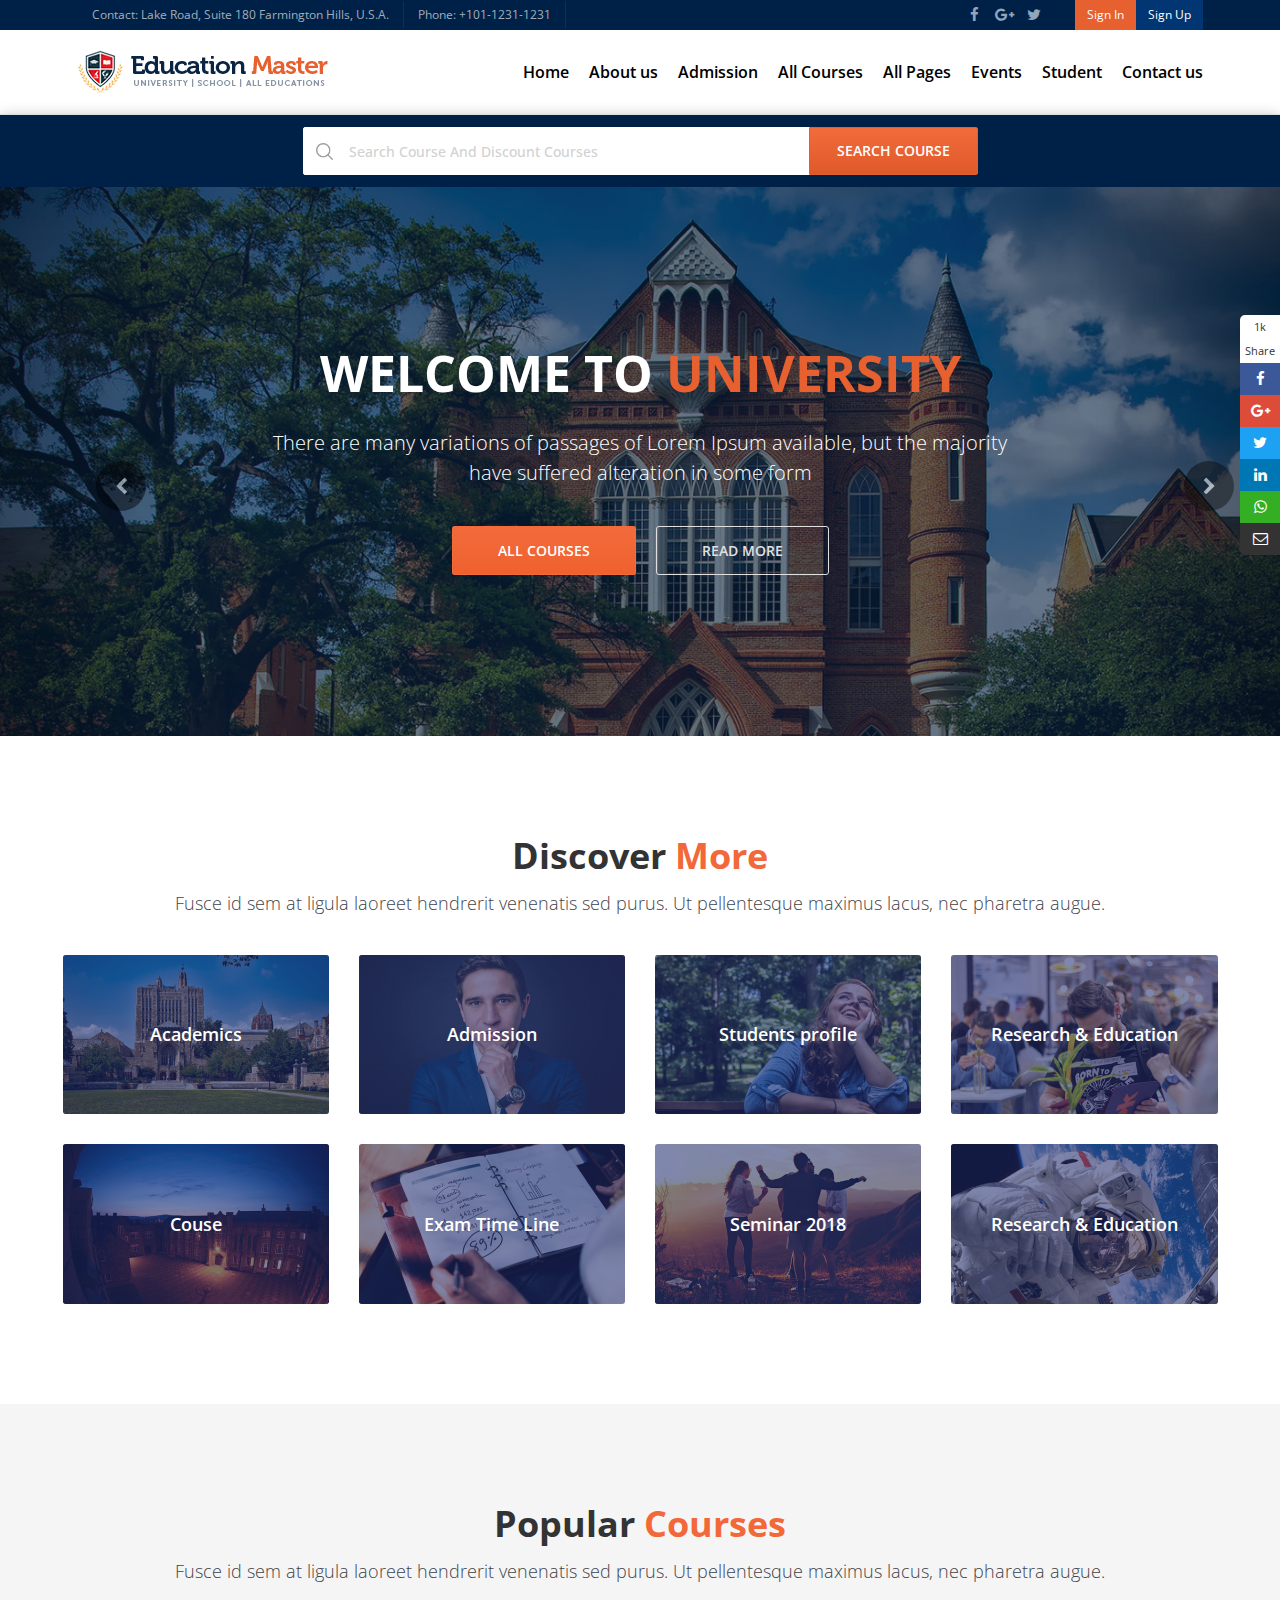
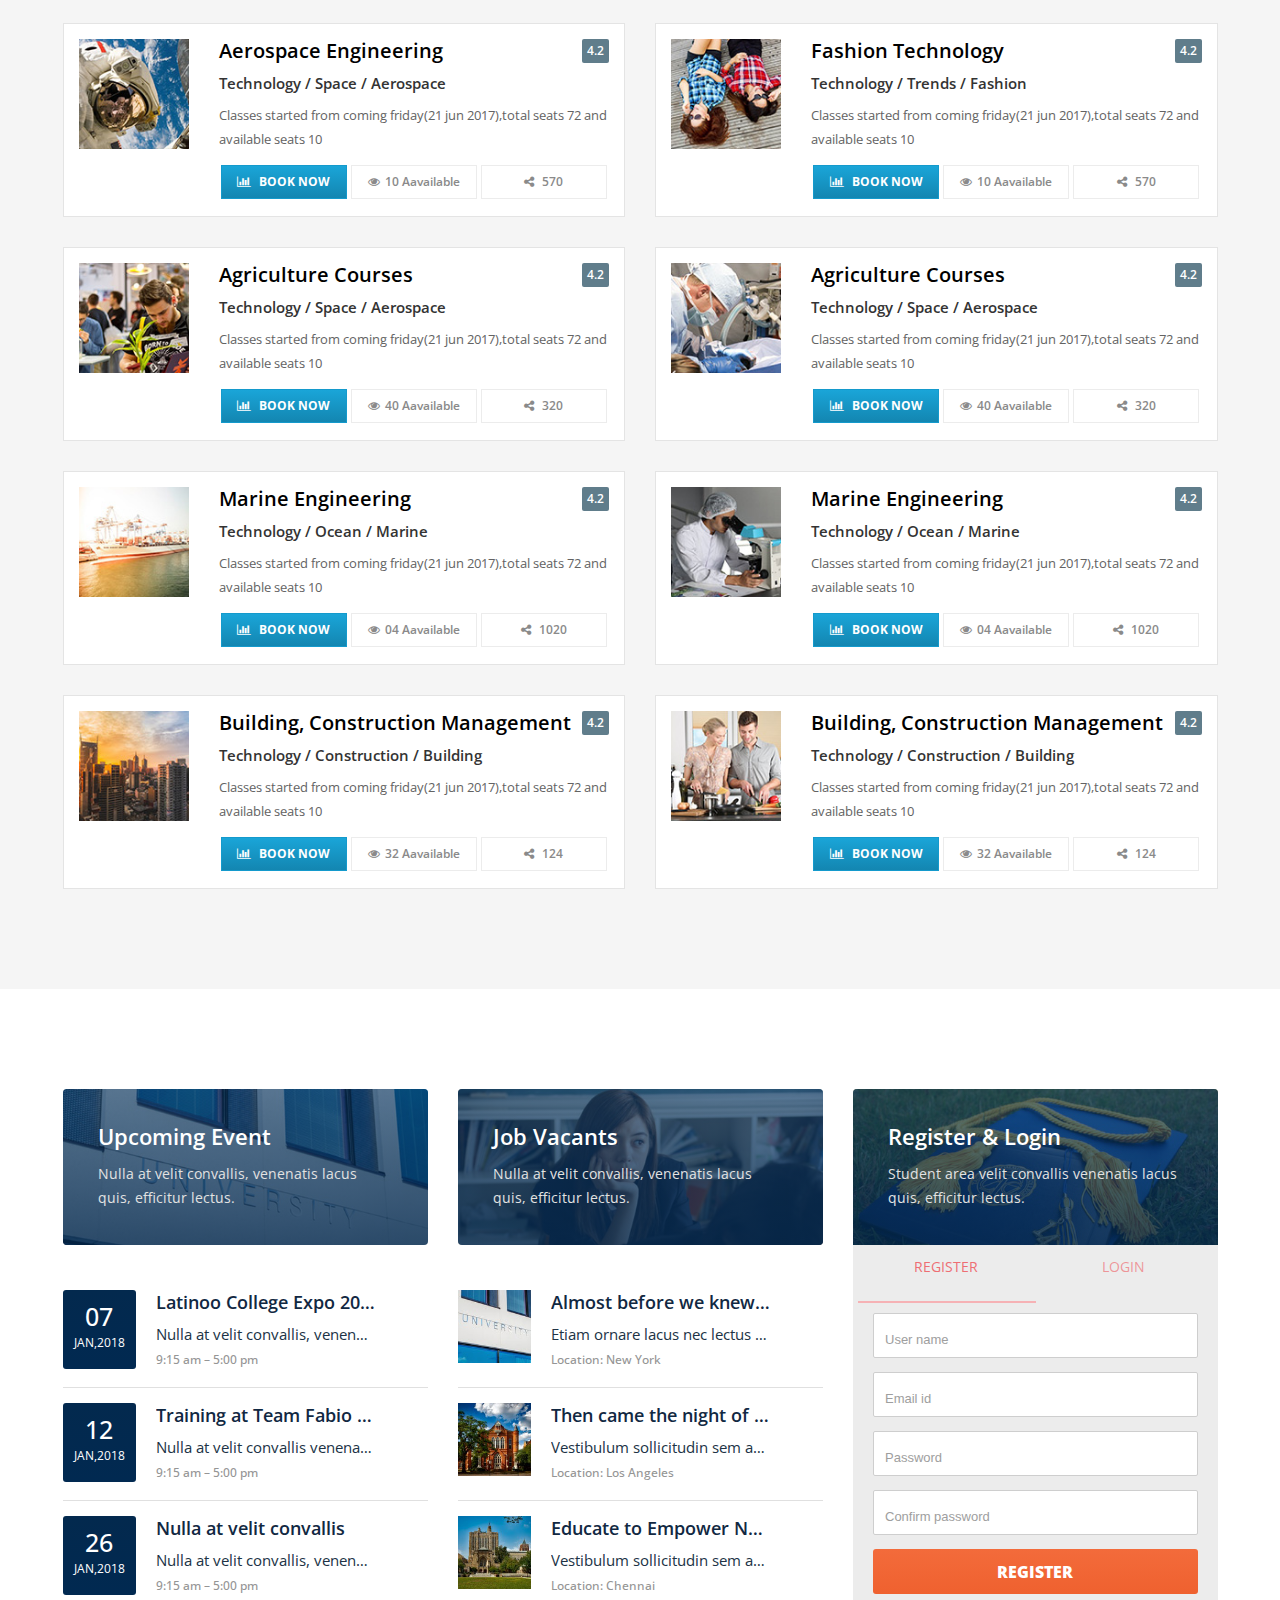
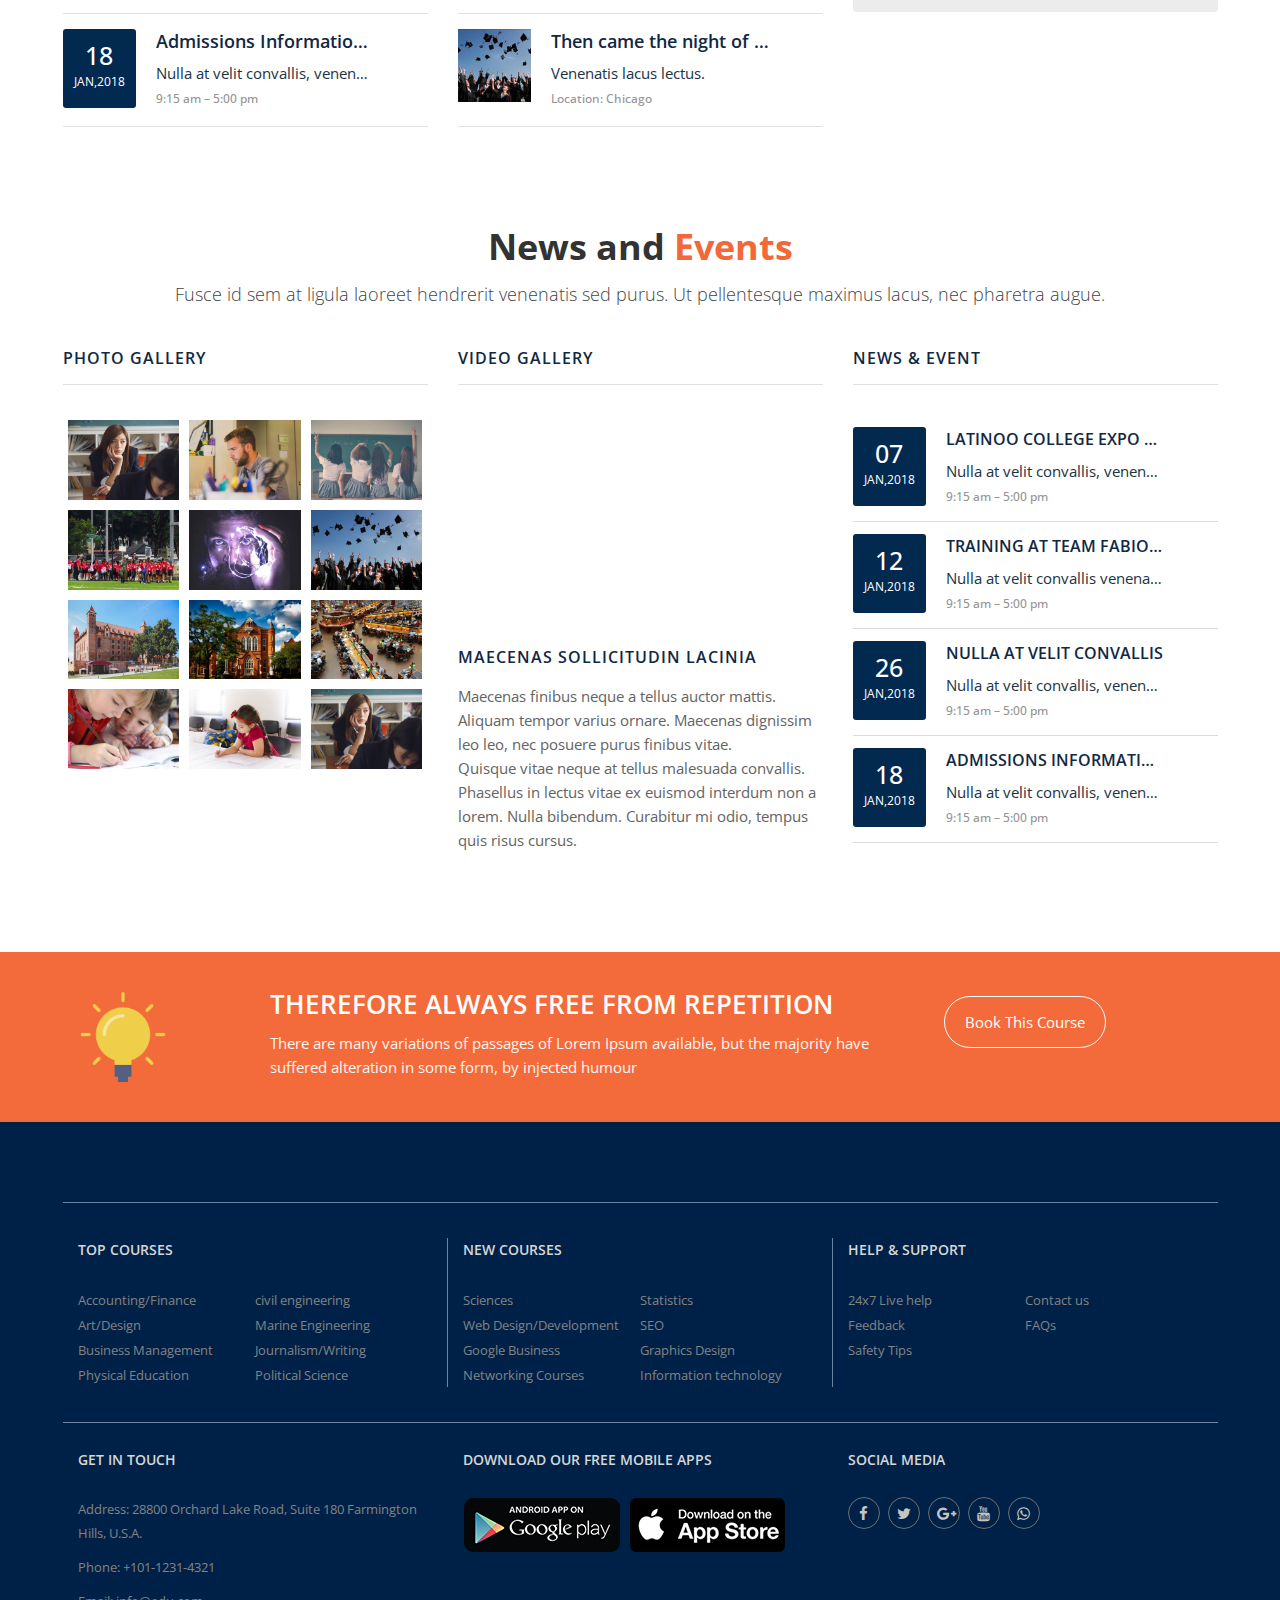
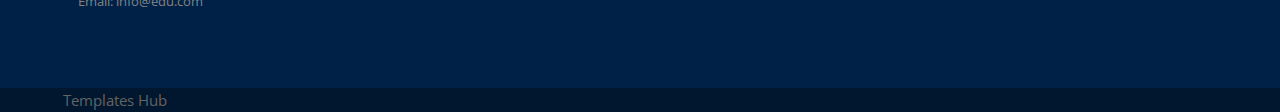
<file: Education-Website-and-AdminPanel/index.html>
<!DOCTYPE html>
<html lang="en">


<head>
    <title>Education Master Template</title>
    <!-- META TAGS -->
    <meta charset="utf-8">
    <meta http-equiv="X-UA-Compatible" content="IE=edge">
    <meta name="viewport" content="width=device-width, initial-scale=1">
    <meta name="description" content="Education master is one of the best educational html template, it's suitable for all education websites like university,college,school,online education,tution center,distance education,computer education">
    <meta name="keyword" content="education html template, university template, college template, school template, online education template, tution center template">
    <!-- FAV ICON(BROWSER TAB ICON) -->
    <link rel="shortcut icon" href="images/fav.ico" type="image/x-icon">
    <!-- GOOGLE FONT -->
    <link href="https://fonts.googleapis.com/css?family=Open+Sans:300,400,600,700%7CJosefin+Sans:600,700" rel="stylesheet">
    <!-- FONTAWESOME ICONS -->
    <link rel="stylesheet" href="css/font-awesome.min.css">
    <!-- ALL CSS FILES -->
    <link href="css/materialize.css" rel="stylesheet">
    <link href="css/bootstrap.css" rel="stylesheet" />
    <link href="css/style.css" rel="stylesheet" />
    <!-- RESPONSIVE.CSS ONLY FOR MOBILE AND TABLET VIEWS -->
    <link href="css/style-mob.css" rel="stylesheet" />
    <!-- HTML5 Shim and Respond.js IE8 support of HTML5 elements and media queries -->
    <!-- WARNING: Respond.js doesn't work if you view the page via file:// -->
    <!--[if lt IE 9]>
	<script src="js/html5shiv.js"></script>
	<script src="js/respond.min.js"></script>
	<![endif]-->
</head>

<body>

    <!-- MOBILE MENU -->
    <section>
        <div class="ed-mob-menu">
            <div class="ed-mob-menu-con">
                <div class="ed-mm-left">
                    <div class="wed-logo">
                        <a href="index-2.html"><img src="images/logo.png" alt="" />
						</a>
                    </div>
                </div>
                <div class="ed-mm-right">
                    <div class="ed-mm-menu">
                        <a href="#!" class="ed-micon"><i class="fa fa-bars"></i></a>
                        <div class="ed-mm-inn">
                            <a href="#!" class="ed-mi-close"><i class="fa fa-times"></i></a>
                            <h4>All Courses</h4>
                            <ul>
                                <li><a href="course-details.html">Accounting/Finance</a></li>
                                <li><a href="course-details.html">civil engineering</a></li>
                                <li><a href="course-details.html">Art/Design</a></li>
                                <li><a href="course-details.html">Marine Engineering</a></li>
                                <li><a href="course-details.html">Business Management</a></li>
                                <li><a href="course-details.html">Journalism/Writing</a></li>
                                <li><a href="course-details.html">Physical Education</a></li>
                                <li><a href="course-details.html">Political Science</a></li>
                                <li><a href="course-details.html">Sciences</a></li>
                                <li><a href="course-details.html">Statistics</a></li>
                                <li><a href="course-details.html">Web Design/Development</a></li>
                                <li><a href="course-details.html">SEO</a></li>
                                <li><a href="course-details.html">Google Business</a></li>
                                <li><a href="course-details.html">Graphics Design</a></li>
                                <li><a href="course-details.html">Networking Courses</a></li>
                                <li><a href="course-details.html">Information technology</a></li>
                            </ul>
                            <h4>User Account</h4>
                            <ul>
                                <li><a href="#!" data-toggle="modal" data-target="#modal1">Sign In</a></li>
                                <li><a href="#!" data-toggle="modal" data-target="#modal2">Register</a></li>
                            </ul>
                            <h4>All Pages</h4>
                            <ul>
                                <li><a href="index-2.html">Home</a></li>
                                <li><a href="about.html">About us</a></li>
                                <li><a href="admission.html">Admission</a></li>
                                <li><a href="all-courses.html">All courses</a></li>
                                <li><a href="course-details.html">Course details</a></li>
                                <li><a href="awards.html">Awards</a></li>
                                <li><a href="seminar.html">Seminar</a></li>
                                <li><a href="events.html">Events</a></li>
                                <li><a href="event-details.html">Event details</a></li>
                                <li><a href="event-register.html">Event register</a></li>
                                <li><a href="contact-us.html">Contact us</a></li>
                            </ul>
                            <h4>User Profile</h4>
                            <ul>
                                <li><a href="dashboard.html">User profile</a></li>
                                <li><a href="db-courses.html">Courses</a></li>
                                <li><a href="db-exams.html">Exams</a></li>
                                <li><a href="db-profile.html">Prfile</a></li>
                                <li><a href="db-time-line.html">Time line</a></li>
                            </ul>
                        </div>
                    </div>
                </div>
            </div>
        </div>
    </section>

    <!--HEADER SECTION-->
    <section>
        <!-- TOP BAR -->
        <div class="ed-top">
            <div class="container">
                <div class="row">
                    <div class="col-md-12">
                        <div class="ed-com-t1-left">
                            <ul>
                                <li><a href="#">Contact: Lake Road, Suite 180 Farmington Hills, U.S.A.</a>
                                </li>
                                <li><a href="#">Phone: +101-1231-1231</a>
                                </li>
                            </ul>
                        </div>
                        <div class="ed-com-t1-right">
                            <ul>
                                <li><a href="#!" data-toggle="modal" data-target="#modal1">Sign In</a>
                                </li>
                                <li><a href="#!" data-toggle="modal" data-target="#modal2">Sign Up</a>
                                </li>
                            </ul>
                        </div>
                        <div class="ed-com-t1-social">
                            <ul>
                                <li><a href="#"><i class="fa fa-facebook" aria-hidden="true"></i></a>
                                </li>
                                <li><a href="#"><i class="fa fa-google-plus" aria-hidden="true"></i></a>
                                </li>
                                <li><a href="#"><i class="fa fa-twitter" aria-hidden="true"></i></a>
                                </li>
                            </ul>
                        </div>
                    </div>
                </div>
            </div>
        </div>

        <!-- LOGO AND MENU SECTION -->
        <div class="top-logo" data-spy="affix" data-offset-top="250">
            <div class="container">
                <div class="row">
                    <div class="col-md-12">
                        <div class="wed-logo">
                            <a href="index-2.html"><img src="images/logo.png" alt="" />
                            </a>
                        </div>
                        <div class="main-menu">
                            <ul>
                                <li><a href="index-2.html">Home</a>
                                </li>
                                <li class="about-menu">
                                    <a href="about.html" class="mm-arr">About us</a>
                                    <!-- MEGA MENU 1 -->
                                    <div class="mm-pos">
                                        <div class="about-mm m-menu">
                                            <div class="m-menu-inn">
                                                <div class="mm1-com mm1-s1">
                                                    <div class="ed-course-in">
                                                        <a class="course-overlay menu-about" href="admission.html">
                                                            <img src="images/h-about.jpg" alt="">
                                                            <span>Academics</span>
                                                        </a>
                                                    </div>
                                                </div>
                                                <div class="mm1-com mm1-s2">
                                                    <p>Want to change the world? At Berkeley we’re doing just that. When you join the Golden Bear community, you’re part of an institution that shifts the global conversation every single day.</p>
                                                    <a href="about.html" class="mm-r-m-btn">Read more</a>
                                                </div>
                                                <div class="mm1-com mm1-s3">
                                                    <ul>
                                                        <li><a href="all-courses.html">All Courses</a></li>
                                                        <li><a href="course-details.html">Course details</a></li>
                                                        <li><a href="about.html">About</a></li>
                                                        <li><a href="admission.html">Admission</a></li>
                                                        <li><a href="awards.html">Awards</a></li>
                                                    </ul>
                                                </div>
                                                <div class="mm1-com mm1-s4">
                                                    <ul>
                                                        <li><a href="dashboard.html">Student profile</a></li>
                                                        <li><a href="db-courses.html">Dashboard courses</a></li>
                                                        <li><a href="db-exams.html">Dashboard exams</a></li>
                                                        <li><a href="db-profile.html">Dashboard profile</a></li>
                                                        <li><a href="db-time-line.html">Dashboard timeline</a></li>
                                                    </ul>
                                                </div>
                                            </div>
                                        </div>
                                    </div>
                                </li>
                                <li class="admi-menu">
                                    <a href="#" class="mm-arr">Admission</a>
                                    <!-- MEGA MENU 1 -->
                                    <div class="mm-pos">
                                        <div class="admi-mm m-menu">
                                            <div class="m-menu-inn">
                                                <div class="mm2-com mm1-com mm1-s1">
                                                    <div class="ed-course-in">
                                                        <a class="course-overlay" href="about.html">
                                                            <img src="images/h-about1.jpg" alt="">
                                                            <span>Academics</span>
                                                        </a>
                                                    </div>
                                                    <p>Donec lacus libero, rutrum ac sollicitudin sed, mattis non eros. Vestibulum congue nec eros quis lacinia. Mauris non tincidunt lectus. Nulla mollis, orci vitae accumsan rhoncus.</p>
                                                    <a href="about.html" class="mm-r-m-btn">Read more</a>
                                                </div>
                                                <div class="mm2-com mm1-com mm1-s1">
                                                    <div class="ed-course-in">
                                                        <a class="course-overlay" href="admission.html">
                                                            <img src="images/h-adm1.jpg" alt="">
                                                            <span>Admission</span>
                                                        </a>
                                                    </div>
                                                    <p>Donec lacus libero, rutrum ac sollicitudin sed, mattis non eros. Vestibulum congue nec eros quis lacinia. Mauris non tincidunt lectus. Nulla mollis, orci vitae accumsan rhoncus.</p>
                                                    <a href="admission.html" class="mm-r-m-btn">Read more</a>
                                                </div>
                                                <div class="mm2-com mm1-com mm1-s1">
                                                    <div class="ed-course-in">
                                                        <a class="course-overlay" href="awards.html">
                                                            <img src="images/h-cam1.jpg" alt="">
                                                            <span>History & awards</span>
                                                        </a>
                                                    </div>
                                                    <p>Donec lacus libero, rutrum ac sollicitudin sed, mattis non eros. Vestibulum congue nec eros quis lacinia. Mauris non tincidunt lectus. Nulla mollis, orci vitae accumsan rhoncus.</p>
                                                    <a href="awards.html" class="mm-r-m-btn">Read more</a>
                                                </div>
                                                <div class="mm2-com mm1-com mm1-s4">
                                                    <div class="ed-course-in">
                                                        <a class="course-overlay" href="seminar.html">
                                                            <img src="images/h-res1.jpg" alt="">
                                                            <span>Seminar 2018</span>
                                                        </a>
                                                    </div>
                                                    <p>Donec lacus libero, rutrum ac sollicitudin sed, mattis non eros. Vestibulum congue nec eros quis lacinia. Mauris non tincidunt lectus. Nulla mollis, orci vitae accumsan rhoncus.</p>
                                                    <a href="seminar.html" class="mm-r-m-btn">Read more</a>
                                                </div>

                                            </div>
                                        </div>
                                    </div>
                                </li>
                                <li><a href="all-courses.html">All Courses</a></li>
                                <!--<li><a class='dropdown-button ed-sub-menu' href='#' data-activates='dropdown1'>Courses</a></li>-->
                                <li class="cour-menu">
                                    <a href="#!" class="mm-arr">All Pages</a>
                                    <!-- MEGA MENU 1 -->
                                    <div class="mm-pos">
                                        <div class="cour-mm m-menu">
                                            <div class="m-menu-inn">
                                                <div class="mm1-com mm1-cour-com mm1-s3">
													<h4>Frontend pages:1</h4>
                                                    <ul>
                                                        <li><a href="index-2.html">Home</a></li>
														<li><a href="index-1.html">Home - 1</a></li>
														<li><a href="all-courses.html">All Courses</a></li>
														<li><a href="course-details.html">Course Details</a></li>
														<li><a href="about.html">About us</a></li>
														<li><a href="admission.html">admission</a></li>
														<li><a href="awards.html">awards</a></li>
														<li><a href="blog.html">blog</a></li>
														<li><a href="blog-details.html">blog details</a></li>
														<li><a href="contact-us.html">contact us</a></li>
														<li><a href="departments.html">Departments</a></li>
														<li><a href="events.html">events</a></li>
														<li><a href="event-details.html">event details</a></li>
														<li><a href="event-register.html">event register</a></li>
                                                    </ul>
                                                </div>
                                                <div class="mm1-com mm1-cour-com mm1-s3">
													<h4>Frontend pages:2</h4>
                                                    <ul>
														<li><a href="facilities.html">facilities</a></li>
														<li><a href="facilities-detail.html">facilities detail</a></li>
														<li><a href="research.html">research</a></li>
														<li><a href="seminar.html">seminar</a></li>
														<li><a href="gallery-photo.html">gallery photo</a></li>
                                                    </ul>
													<h4 class="ed-dr-men-mar-top">User Dashboard</h4>
                                                    <ul>
                                                        <li><a href="dashboard.html">Student profile</a></li>
                                                        <li><a href="db-courses.html">Dashboard courses</a></li>
                                                        <li><a href="db-exams.html">Dashboard exams</a></li>
                                                        <li><a href="db-profile.html">Dashboard profile</a></li>
                                                        <li><a href="db-time-line.html">Dashboard timeline</a></li>
                                                    </ul>
                                                </div>
                                                <div class="mm1-com mm1-cour-com mm1-s3">
													<h4>Admin panel:1</h4>
                                                    <ul>
														<li><a href="admin.html">admin</a></li>
														<li><a href="admin-add-courses.html">Add new course</a></li>
														<li><a href="admin-all-courses.html">All courses</a></li>
														<li><a href="admin-student-details.html">Student details</a></li>
														<li><a href="admin-user-add.html">Add new user</a></li>
														<li><a href="admin-user-all.html">All users</a></li>
														<li><a href="admin-panel-setting.html">Admin setting</a></li>
														<li><a href="admin-event-add.html">event add</a></li>
														<li><a href="admin-event-all.html">event all</a></li>
														<li><a href="admin-setting.html">Admin Setting</a></li>
														<li><a href="admin-slider.html">Slider setting</a></li>
														<li><a href="admin-slider-edit.html">Slider edit</a></li>
														<li><a href="admin-course-details.html">course details</a></li>
														<li><a href="admin-login.html">admin login</a></li>
                                                    </ul>
                                                </div>
                                                <div class="mm1-com mm1-cour-com mm1-s3">
													<h4>Admin panel:2</h4>
                                                    <ul>
														<li><a href="admin-event-edit.html">event edit</a></li>
														<li><a href="admin-exam-add.html">exam add</a></li>
														<li><a href="admin-exam-all.html">exam all</a></li>
														<li><a href="admin-exam-edit.html">exam edit</a></li>
														<li><a href="admin-export-data.html">export data</a></li>
														<li><a href="admin-import-data.html">import data</a></li>
														<li><a href="admin-job-add.html">Add new jobs</a></li>
														<li><a href="admin-job-all.html">All jobs</a></li>
														<li><a href="admin-job-edit.html">Edit job</a></li>
														<li><a href="admin-main-menu.html">main menu</a></li>
														<li><a href="admin-page-add.html">Add new page</a></li>
														<li><a href="admin-page-all.html">All pages</a></li>
														<li><a href="admin-page-edit.html">Edit page</a></li>
														<li><a href="admin-forgot.html">forgot password</a></li>
                                                    </ul>
                                                </div>
                                                <div class="mm1-com mm1-cour-com mm1-s4">
													<h4>Admin panel:3</h4>
                                                    <ul>
														<li><a href="admin-quick-link.html">quick link</a></li>
														<li><a href="admin-seminar-add.html">Add new seminar</a></li>
														<li><a href="admin-seminar-all.html">All seminar</a></li>
														<li><a href="admin-seminar-edit.html">Edit seminar</a></li>
														<li><a href="admin-seminar-enquiry.html">Semester enquiry</a></li>
														<li><a href="admin-all-enquiry.html">All enquiry</a></li>
														<li><a href="admin-view-enquiry.html">All enquiry view</a></li>
														<li><a href="admin-event-enquiry.html">event enquiry</a></li>
														<li><a href="admin-admission-enquiry.html">Admission enquiry</a></li>
														<li><a href="admin-common-enquiry.html">common enquiry</a></li>
														<li><a href="admin-course-enquiry.html">course enquiry</a></li>
														<li><a href="admin-all-menu.html">menu all</a></li>
														<li><a href="admin-about-menu.html">Menu - About</a></li>
														<li><a href="admin-admission-menu.html">Menu - admission</a></li>
                                                    </ul>
                                                </div>
                                            </div>
                                        </div>
                                    </div>
                                </li>
                                <li><a href="events.html">Events</a>
                                </li>
                                <li><a href="dashboard.html">Student</a>
                                </li>
                                <li><a href="contact-us.html">Contact us</a>
                                </li>
                            </ul>
                        </div>
                    </div>
                    <div class="all-drop-down-menu">

                    </div>

                </div>
            </div>
        </div>
        <div class="search-top">
            <div class="container">
                <div class="row">
                    <div class="col-md-12">
                        <div class="search-form">
                            <form>
                                <div class="sf-type">
                                    <div class="sf-input">
                                        <input type="text" id="sf-box" placeholder="Search course and discount courses">
                                    </div>
                                    <div class="sf-list">
                                        <ul>
                                            <li><a href="course-details.html">Accounting/Finance</a></li>
                                            <li><a href="course-details.html">civil engineering</a></li>
                                            <li><a href="course-details.html">Art/Design</a></li>
                                            <li><a href="course-details.html">Marine Engineering</a></li>
                                            <li><a href="course-details.html">Business Management</a></li>
                                            <li><a href="course-details.html">Journalism/Writing</a></li>
                                            <li><a href="course-details.html">Physical Education</a></li>
                                            <li><a href="course-details.html">Political Science</a></li>
                                            <li><a href="course-details.html">Sciences</a></li>
                                            <li><a href="course-details.html">Statistics</a></li>
                                            <li><a href="course-details.html">Web Design/Development</a></li>
                                            <li><a href="course-details.html">SEO</a></li>
                                            <li><a href="course-details.html">Google Business</a></li>
                                            <li><a href="course-details.html">Graphics Design</a></li>
                                            <li><a href="course-details.html">Networking Courses</a></li>
                                            <li><a href="course-details.html">Information technology</a></li>
                                        </ul>
                                    </div>
                                </div>
                                <div class="sf-submit">
                                    <input type="submit" value="Search Course">
                                </div>
                            </form>
                        </div>
                    </div>
                </div>
            </div>
        </div>
    </section>
    <!--END HEADER SECTION-->

    <!-- SLIDER -->
    <section>
        <div id="myCarousel" class="carousel slide" data-ride="carousel">
            <!-- Wrapper for slides -->
            <div class="carousel-inner">
                <div class="item slider1 active">
                    <img src="images/slider/1.jpg" alt="">
                    <div class="carousel-caption slider-con">
                        <h2>Welcome to <span>University</span></h2>
                        <p>There are many variations of passages of Lorem Ipsum available, but the majority have suffered alteration in some form</p>
                        <a href="#" class="bann-btn-1">All Courses</a><a href="#" class="bann-btn-2">Read More</a>
                    </div>
                </div>
                <div class="item">
                    <img src="images/slider/2.jpg" alt="">
                    <div class="carousel-caption slider-con">
                        <h2>Admission open <span>2018</span></h2>
                        <p>There are many variations of passages of Lorem Ipsum available, but the majority have suffered alteration in some form</p>
                        <a href="#" class="bann-btn-1">Admission</a><a href="#" class="bann-btn-2">Read More</a>
                    </div>
                </div>
                <div class="item">
                    <img src="images/slider/3.jpg" alt="">
                    <div class="carousel-caption slider-con">
                        <h2>Education <span>Master</span></h2>
                        <p>There are many variations of passages of Lorem Ipsum available, but the majority have suffered alteration in some form</p>
                        <a href="#" class="bann-btn-1">All Courses</a><a href="#" class="bann-btn-2">Read More</a>
                    </div>
                </div>
            </div>

            <!-- Left and right controls -->
            <a class="left carousel-control" href="#myCarousel" data-slide="prev">
                <i class="fa fa-chevron-left slider-arr"></i>
            </a>
            <a class="right carousel-control" href="#myCarousel" data-slide="next">
                <i class="fa fa-chevron-right slider-arr"></i>
            </a>
        </div>
    </section>

    <!-- QUICK LINKS -->
    <section>
        <div class="container">
            <div class="row">
                <div class="wed-hom-ser">
                    <ul>
                        <li>
                            <a href="awards.html" class="waves-effect waves-light btn-large wed-pop-ser-btn"><img src="images/icon/h-ic1.png" alt=""> Academy</a>
                        </li>
                        <li>
                            <a href="admission.html" class="waves-effect waves-light btn-large wed-pop-ser-btn"><img src="images/icon/h-ic2.png" alt=""> Admission</a>
                        </li>
                        <li>
                            <a href="all-courses.html" class="waves-effect waves-light btn-large wed-pop-ser-btn"><img src="images/icon/h-ic4.png" alt=""> Courses</a>
                        </li>
                        <li>
                            <a href="seminar.html" class="waves-effect waves-light btn-large wed-pop-ser-btn"><img src="images/icon/h-ic3.png" alt=""> Seminar</a>
                        </li>
                    </ul>
                </div>
            </div>
        </div>
    </section>

    <!-- DISCOVER MORE -->
    <section>
        <div class="container com-sp pad-bot-70">
            <div class="row">
                <div class="con-title">
                    <h2>Discover <span>More</span></h2>
                    <p>Fusce id sem at ligula laoreet hendrerit venenatis sed purus. Ut pellentesque maximus lacus, nec pharetra augue.</p>
                </div>
            </div>
            <div class="row">
                <div class="ed-course">
                    <div class="col-md-3 col-sm-4 col-xs-12">
                        <div class="ed-course-in">
                            <a class="course-overlay" href="about.html">
                                <img src="images/h-about.jpg" alt="">
                                <span>Academics</span>
                            </a>
                        </div>
                    </div>
                    <div class="col-md-3 col-sm-4 col-xs-12">
                        <div class="ed-course-in">
                            <a class="course-overlay" href="admission.html">
                                <img src="images/h-adm1.jpg" alt="">
                                <span>Admission</span>
                            </a>
                        </div>
                    </div>
                    <div class="col-md-3 col-sm-4 col-xs-12">
                        <div class="ed-course-in">
                            <a class="course-overlay" href="dashboard.html">
                                <img src="images/h-cam.jpg" alt="">
                                <span>Students profile</span>
                            </a>
                        </div>
                    </div>
                    <div class="col-md-3 col-sm-4 col-xs-12">
                        <div class="ed-course-in">
                            <a class="course-overlay" href="research.html">
                                <img src="images/h-res.jpg" alt="">
                                <span>Research & Education</span>
                            </a>
                        </div>
                    </div>
                    <div class="col-md-3 col-sm-4 col-xs-12">
                        <div class="ed-course-in">
                            <a class="course-overlay" href="all-courses.html">
                                <img src="images/h-about1.jpg" alt="">
                                <span>Couse</span>
                            </a>
                        </div>
                    </div>
                    <div class="col-md-3 col-sm-4 col-xs-12">
                        <div class="ed-course-in">
                            <a class="course-overlay" href="db-time-line.html">
                                <img src="images/h-adm.jpg" alt="">
                                <span>Exam Time Line</span>
                            </a>
                        </div>
                    </div>
                    <div class="col-md-3 col-sm-4 col-xs-12">
                        <div class="ed-course-in">
                            <a class="course-overlay" href="seminar.html">
                                <img src="images/h-cam1.jpg" alt="">
                                <span>Seminar 2018</span>
                            </a>
                        </div>
                    </div>
                    <div class="col-md-3 col-sm-4 col-xs-12">
                        <div class="ed-course-in">
                            <a class="course-overlay" href="events.html">
                                <img src="images/h-res1.jpg" alt="">
                                <span>Research & Education</span>
                            </a>
                        </div>
                    </div>
                </div>
            </div>
        </div>
    </section>

    <!-- POPULAR COURSES -->
    <section class="pop-cour">
        <div class="container com-sp pad-bot-70">
            <div class="row">
                <div class="con-title">
                    <h2>Popular <span>Courses</span></h2>
                    <p>Fusce id sem at ligula laoreet hendrerit venenatis sed purus. Ut pellentesque maximus lacus, nec pharetra augue.</p>
                </div>
            </div>
            <div class="row">
                <div class="col-md-6">
                    <div>
                        <!--POPULAR COURSES-->
                        <div class="home-top-cour">
                            <!--POPULAR COURSES IMAGE-->
                            <div class="col-md-3"> <img src="images/course/sm-1.jpg" alt=""> </div>
                            <!--POPULAR COURSES: CONTENT-->
                            <div class="col-md-9 home-top-cour-desc">
                                <a href="course-details.html">
                                    <h3>Aerospace Engineering</h3>
                                </a>
                                <h4>Technology / Space / Aerospace</h4>
                                <p>Classes started from coming friday(21 jun 2017),total seats 72 and available seats 10</p> <span class="home-top-cour-rat">4.2</span>
                                <div class="hom-list-share">
                                    <ul>
                                        <li><a href="course-details.html"><i class="fa fa-bar-chart" aria-hidden="true"></i> Book Now</a> </li>
                                        <li><a href="course-details.html"><i class="fa fa-eye" aria-hidden="true"></i>10 Aavailable</a> </li>
                                        <li><a href="course-details.html"><i class="fa fa-share-alt" aria-hidden="true"></i> 570</a> </li>
                                    </ul>
                                </div>
                            </div>
                        </div>
                        <!--POPULAR COURSES-->
                        <div class="home-top-cour">
                            <!--POPULAR COURSES IMAGE-->
                            <div class="col-md-3"> <img src="images/course/sm-2.jpg" alt=""> </div>
                            <!--POPULAR COURSES: CONTENT-->
                            <div class="col-md-9 home-top-cour-desc">
                                <a href="course-details.html">
                                    <h3>Agriculture Courses</h3>
                                </a>
                                <h4>Technology / Space / Aerospace</h4>
                                <p>Classes started from coming friday(21 jun 2017),total seats 72 and available seats 10</p> <span class="home-top-cour-rat">4.2</span>
                                <div class="hom-list-share">
                                    <ul>
                                        <li><a href="course-details.html"><i class="fa fa-bar-chart" aria-hidden="true"></i> Book Now</a> </li>
                                        <li><a href="course-details.html"><i class="fa fa-eye" aria-hidden="true"></i>40 Aavailable</a> </li>
                                        <li><a href="course-details.html"><i class="fa fa-share-alt" aria-hidden="true"></i> 320</a> </li>
                                    </ul>
                                </div>
                            </div>
                        </div>
                        <!--POPULAR COURSES-->
                        <div class="home-top-cour">
                            <!--POPULAR COURSES IMAGE-->
                            <div class="col-md-3"> <img src="images/course/sm-3.jpg" alt=""> </div>
                            <!--POPULAR COURSES: CONTENT-->
                            <div class="col-md-9 home-top-cour-desc">
                                <a href="course-details.html">
                                    <h3>Marine Engineering</h3>
                                </a>
                                <h4>Technology / Ocean / Marine</h4>
                                <p>Classes started from coming friday(21 jun 2017),total seats 72 and available seats 10</p> <span class="home-top-cour-rat">4.2</span>
                                <div class="hom-list-share">
                                    <ul>
                                        <li><a href="course-details.html"><i class="fa fa-bar-chart" aria-hidden="true"></i> Book Now</a> </li>
                                        <li><a href="course-details.html"><i class="fa fa-eye" aria-hidden="true"></i>04 Aavailable</a> </li>
                                        <li><a href="course-details.html"><i class="fa fa-share-alt" aria-hidden="true"></i> 1020</a> </li>
                                    </ul>
                                </div>
                            </div>
                        </div>
                        <!--POPULAR COURSES-->
                        <div class="home-top-cour">
                            <!--POPULAR COURSES IMAGE-->
                            <div class="col-md-3"> <img src="images/course/sm-4.jpg" alt=""> </div>
                            <!--POPULAR COURSES: CONTENT-->
                            <div class="col-md-9 home-top-cour-desc">
                                <a href="course-details.html">
                                    <h3>Building, Construction Management</h3>
                                </a>
                                <h4>Technology / Construction / Building</h4>
                                <p>Classes started from coming friday(21 jun 2017),total seats 72 and available seats 10</p> <span class="home-top-cour-rat">4.2</span>
                                <div class="hom-list-share">
                                    <ul>
                                        <li><a href="course-details.html"><i class="fa fa-bar-chart" aria-hidden="true"></i> Book Now</a> </li>
                                        <li><a href="course-details.html"><i class="fa fa-eye" aria-hidden="true"></i>32 Aavailable</a> </li>
                                        <li><a href="course-details.html"><i class="fa fa-share-alt" aria-hidden="true"></i> 124</a> </li>
                                    </ul>
                                </div>
                            </div>
                        </div>
                    </div>
                </div>
                <div class="col-md-6">
                    <div>
                        <!--POPULAR COURSES-->
                        <div class="home-top-cour">
                            <!--POPULAR COURSES IMAGE-->
                            <div class="col-md-3"> <img src="images/course/sm-5.jpg" alt=""> </div>
                            <!--POPULAR COURSES: CONTENT-->
                            <div class="col-md-9 home-top-cour-desc">
                                <a href="course-details.html">
                                    <h3>Fashion Technology</h3>
                                </a>
                                <h4>Technology / Trends / Fashion</h4>
                                <p>Classes started from coming friday(21 jun 2017),total seats 72 and available seats 10</p> <span class="home-top-cour-rat">4.2</span>
                                <div class="hom-list-share">
                                    <ul>
                                        <li><a href="course-details.html"><i class="fa fa-bar-chart" aria-hidden="true"></i> Book Now</a> </li>
                                        <li><a href="course-details.html"><i class="fa fa-eye" aria-hidden="true"></i>10 Aavailable</a> </li>
                                        <li><a href="course-details.html"><i class="fa fa-share-alt" aria-hidden="true"></i> 570</a> </li>
                                    </ul>
                                </div>
                            </div>
                        </div>
                        <!--POPULAR COURSES-->
                        <div class="home-top-cour">
                            <!--POPULAR COURSES IMAGE-->
                            <div class="col-md-3"> <img src="images/course/sm-6.jpg" alt=""> </div>
                            <!--POPULAR COURSES: CONTENT-->
                            <div class="col-md-9 home-top-cour-desc">
                                <a href="course-details.html">
                                    <h3>Agriculture Courses</h3>
                                </a>
                                <h4>Technology / Space / Aerospace</h4>
                                <p>Classes started from coming friday(21 jun 2017),total seats 72 and available seats 10</p> <span class="home-top-cour-rat">4.2</span>
                                <div class="hom-list-share">
                                    <ul>
                                        <li><a href="course-details.html"><i class="fa fa-bar-chart" aria-hidden="true"></i> Book Now</a> </li>
                                        <li><a href="course-details.html"><i class="fa fa-eye" aria-hidden="true"></i>40 Aavailable</a> </li>
                                        <li><a href="course-details.html"><i class="fa fa-share-alt" aria-hidden="true"></i> 320</a> </li>
                                    </ul>
                                </div>
                            </div>
                        </div>
                        <!--POPULAR COURSES-->
                        <div class="home-top-cour">
                            <!--POPULAR COURSES IMAGE-->
                            <div class="col-md-3"> <img src="images/course/sm-7.jpg" alt=""> </div>
                            <!--POPULAR COURSES: CONTENT-->
                            <div class="col-md-9 home-top-cour-desc">
                                <a href="course-details.html">
                                    <h3>Marine Engineering</h3>
                                </a>
                                <h4>Technology / Ocean / Marine</h4>
                                <p>Classes started from coming friday(21 jun 2017),total seats 72 and available seats 10</p> <span class="home-top-cour-rat">4.2</span>
                                <div class="hom-list-share">
                                    <ul>
                                        <li><a href="course-details.html"><i class="fa fa-bar-chart" aria-hidden="true"></i> Book Now</a> </li>
                                        <li><a href="course-details.html"><i class="fa fa-eye" aria-hidden="true"></i>04 Aavailable</a> </li>
                                        <li><a href="course-details.html"><i class="fa fa-share-alt" aria-hidden="true"></i> 1020</a> </li>
                                    </ul>
                                </div>
                            </div>
                        </div>
                        <!--POPULAR COURSES-->
                        <div class="home-top-cour">
                            <!--POPULAR COURSES IMAGE-->
                            <div class="col-md-3"> <img src="images/course/sm-8.jpg" alt=""> </div>
                            <!--POPULAR COURSES: CONTENT-->
                            <div class="col-md-9 home-top-cour-desc">
                                <a href="course-details.html">
                                    <h3>Building, Construction Management</h3>
                                </a>
                                <h4>Technology / Construction / Building</h4>
                                <p>Classes started from coming friday(21 jun 2017),total seats 72 and available seats 10</p> <span class="home-top-cour-rat">4.2</span>
                                <div class="hom-list-share">
                                    <ul>
                                        <li><a href="course-details.html"><i class="fa fa-bar-chart" aria-hidden="true"></i> Book Now</a> </li>
                                        <li><a href="course-details.html"><i class="fa fa-eye" aria-hidden="true"></i>32 Aavailable</a> </li>
                                        <li><a href="course-details.html"><i class="fa fa-share-alt" aria-hidden="true"></i> 124</a> </li>
                                    </ul>
                                </div>
                            </div>
                        </div>
                    </div>
                </div>
            </div>
        </div>
    </section>

    <!-- UPCOMING EVENTS -->
    <section>
        <div class="container com-sp pad-bot-0">
            <div class="row">
                <div class="col-md-4">
                    <!--<div class="ho-ex-title">
							<h4>Upcoming Event</h4>
						</div>-->
                    <div class="ho-ev-latest ho-ev-latest-bg-1">
                        <div class="ho-lat-ev">
                            <h4>Upcoming Event</h4>
                            <p>Nulla at velit convallis, venenatis lacus quis, efficitur lectus.</p>
                        </div>
                    </div>
                    <div class="ho-event ho-event-mob-bot-sp">
                        <ul>
                            <li>
                                <div class="ho-ev-date"><span>07</span><span>jan,2018</span>
                                </div>
                                <div class="ho-ev-link">
                                    <a href="events.html">
                                        <h4>Latinoo College Expo 2018</h4>
                                    </a>
                                    <p>Nulla at velit convallis, venenatis lacus quis, efficitur lectus.</p>
                                    <span>9:15 am – 5:00 pm</span>
                                </div>
                            </li>
                            <li>
                                <div class="ho-ev-date"><span>12</span><span>jan,2018</span>
                                </div>
                                <div class="ho-ev-link">
                                    <a href="events.html">
                                        <h4>Training at Team Fabio Clemente</h4>
                                    </a>
                                    <p>Nulla at velit convallis venenatis.</p>
                                    <span>9:15 am – 5:00 pm</span>
                                </div>
                            </li>
                            <li>
                                <div class="ho-ev-date"><span>26</span><span>jan,2018</span>
                                </div>
                                <div class="ho-ev-link">
                                    <a href="events.html">
                                        <h4>Nulla at velit convallis</h4>
                                    </a>
                                    <p>Nulla at velit convallis, venenatis lacus quis, efficitur lectus.</p>
                                    <span>9:15 am – 5:00 pm</span>
                                </div>
                            </li>
                            <li>
                                <div class="ho-ev-date"><span>18</span><span>jan,2018</span>
                                </div>
                                <div class="ho-ev-link">
                                    <a href="events.html">
                                        <h4>Admissions Information Session and Tour</h4>
                                    </a>
                                    <p>Nulla at velit convallis, venenatis lacus quis, efficitur lectus.</p>
                                    <span>9:15 am – 5:00 pm</span>
                                </div>
                            </li>
                        </ul>
                    </div>
                </div>
                <div class="col-md-4">
                    <!--<div class="ho-ex-title">
							<h4>Upcoming Event</h4>
						</div>-->
                    <div class="ho-ev-latest ho-ev-latest-bg-2">
                        <div class="ho-lat-ev">
                            <h4>Job Vacants</h4>
                            <p>Nulla at velit convallis, venenatis lacus quis, efficitur lectus.</p>
                        </div>
                    </div>
                    <div class="ho-event ho-event-mob-bot-sp">
                        <ul>
                            <li>
                                <div class="ho-ev-img"><img src="images/event/1.jpg" alt="">
                                </div>
                                <div class="ho-ev-link">
                                    <a href="#">
                                        <h4>Almost before we knew it, we had left the ground</h4>
                                    </a>
                                    <p>Etiam ornare lacus nec lectus vestibulum aliquam.</p>
                                    <span>Location: New York</span>
                                </div>
                            </li>
                            <li>
                                <div class="ho-ev-img"><img src="images/event/2.jpg" alt="">
                                </div>
                                <div class="ho-ev-link">
                                    <a href="#">
                                        <h4>Then came the night of the first falling star.</h4>
                                    </a>
                                    <p>Vestibulum sollicitudin sem arcu</p>
                                    <span>Location: Los Angeles</span>
                                </div>
                            </li>
                            <li>
                                <div class="ho-ev-img"><img src="images/event/3.jpg" alt="">
                                </div>
                                <div class="ho-ev-link">
                                    <a href="#">
                                        <h4>Educate to Empower NYE Party</h4>
                                    </a>
                                    <p>Vestibulum sollicitudin sem arcu, eget ullamcorper purus hendrerit</p>
                                    <span>Location: Chennai</span>
                                </div>
                            </li>
                            <li>
                                <div class="ho-ev-img"><img src="images/event/4.jpg" alt=""></div>
                                <div class="ho-ev-link">
                                    <a href="#">
                                        <h4>Then came the night of the first falling star.</h4>
                                    </a>
                                    <p>Venenatis lacus lectus.</p>
                                    <span>Location: Chicago</span>
                                </div>
                            </li>
                        </ul>
                    </div>
                </div>
                <div class="col-md-4">
                    <!--<div class="ho-ex-title">
							<h4>Upcoming Event</h4>
						</div>-->
                    <div class="ho-ev-latest ho-ev-latest-bg-3">
                        <div class="ho-lat-ev">
                            <h4>Register & Login</h4>
                            <p>Student area velit convallis venenatis lacus quis, efficitur lectus.</p>
                        </div>
                    </div>
                    <div class="ho-st-login">
                        <ul class="tabs tabs-hom-reg">
                            <li class="tab col s6"><a href="#hom-vijay">Register</a>
                            </li>
                            <li class="tab col s6"><a href="#hom_log">Login</a>
                            </li>
                        </ul>
                        <div id="hom-vijay" class="col s12">
                            <form class="col s12">
                                <div class="row">
                                    <div class="input-field col s12">
                                        <input type="text" class="validate">
                                        <label>User name</label>
                                    </div>
                                </div>
                                <div class="row">
                                    <div class="input-field col s12">
                                        <input type="text" class="validate">
                                        <label>Email id</label>
                                    </div>
                                </div>
                                <div class="row">
                                    <div class="input-field col s12">
                                        <input type="password" class="validate">
                                        <label>Password</label>
                                    </div>
                                </div>
                                <div class="row">
                                    <div class="input-field col s12">
                                        <input type="password" class="validate">
                                        <label>Confirm password</label>
                                    </div>
                                </div>
                                <div class="row">
                                    <div class="input-field col s12">
                                        <input type="submit" value="Register" class="waves-effect waves-light light-btn">
                                    </div>
                                </div>
                            </form>
                        </div>
                        <div id="hom_log" class="col s12">
                            <form class="col s12">
                                <div class="row">
                                    <div class="input-field col s12">
                                        <input type="text" class="validate">
                                        <label>Student user name</label>
                                    </div>
                                </div>
                                <div class="row">
                                    <div class="input-field col s12">
                                        <input type="text" class="validate">
                                        <label>Password</label>
                                    </div>
                                </div>
                                <div class="row">
                                    <div class="input-field col s12">
                                        <input type="submit" value="Login" class="waves-effect waves-light light-btn">
                                    </div>
                                </div>
                            </form>
                        </div>
                    </div>
                </div>
            </div>
        </div>
    </section>

    <!-- NEWS AND EVENTS -->
    <section>
        <div class="container com-sp">
            <div class="row">
                <div class="con-title">
                    <h2>News and <span>Events</span></h2>
                    <p>Fusce id sem at ligula laoreet hendrerit venenatis sed purus. Ut pellentesque maximus lacus, nec pharetra augue.</p>
                </div>
            </div>
            <div class="row">
                <div class="col-md-4">
                    <div class="bot-gal h-gal ho-event-mob-bot-sp">
                        <h4>Photo Gallery</h4>
                        <ul>
                            <li><img class="materialboxed" data-caption="Education master image captions" src="images/ami/8.jpg" alt="">
                            </li>
                            <li><img class="materialboxed" data-caption="Education master image captions" src="images/ami/9.jpg" alt="">
                            </li>
                            <li><img class="materialboxed" data-caption="Education master image captions" src="images/ami/10.jpg" alt="">
                            </li>
                            <li><img class="materialboxed" data-caption="Education master image captions" src="images/ami/11.jpg" alt="">
                            </li>
                            <li><img class="materialboxed" data-caption="Education master image captions" src="images/ami/1.jpg" alt="">
                            </li>
                            <li><img class="materialboxed" data-caption="Education master image captions" src="images/ami/2.jpg" alt="">
                            </li>
                            <li><img class="materialboxed" data-caption="Education master image captions" src="images/ami/3.jpg" alt="">
                            </li>
                            <li><img class="materialboxed" data-caption="Education master image captions" src="images/ami/4.jpg" alt="">
                            </li>
                            <li><img class="materialboxed" data-caption="Education master image captions" src="images/ami/5.jpg" alt="">
                            </li>
                            <li><img class="materialboxed" data-caption="Education master image captions" src="images/ami/6.jpg" alt="">
                            </li>
                            <li><img class="materialboxed" data-caption="Education master image captions" src="images/ami/7.jpg" alt="">
                            </li>
                            <li><img class="materialboxed" data-caption="Education master image captions" src="images/ami/8.jpg" alt="">
                            </li>
                        </ul>
                    </div>
                </div>
                <div class="col-md-4">
                    <div class="bot-gal h-vid ho-event-mob-bot-sp">
                        <h4>Video Gallery</h4>
                        <iframe src="https://www.youtube.com/embed/2WqFtiR4-F4?autoplay=0&amp;showinfo=0&amp;controls=0" allowfullscreen></iframe>
                        <h5>Maecenas sollicitudin lacinia</h5>
                        <p>Maecenas finibus neque a tellus auctor mattis. Aliquam tempor varius ornare. Maecenas dignissim leo leo, nec posuere purus finibus vitae.</p>
                        <p>Quisque vitae neque at tellus malesuada convallis. Phasellus in lectus vitae ex euismod interdum non a lorem. Nulla bibendum. Curabitur mi odio, tempus quis risus cursus.</p>
                    </div>
                </div>
                <div class="col-md-4">
                    <div class="bot-gal h-blog ho-event">
                        <h4>News & Event</h4>
                        <div class="ho-event">
                            <ul>
                                <li>
                                    <div class="ho-ev-date"><span>07</span><span>jan,2018</span>
                                    </div>
                                    <div class="ho-ev-link">
                                        <a href="events.html">
                                            <h4>Latinoo College Expo 2018</h4>
                                        </a>
                                        <p>Nulla at velit convallis, venenatis lacus quis, efficitur lectus.</p>
                                        <span>9:15 am – 5:00 pm</span>
                                    </div>
                                </li>
                                <li>
                                    <div class="ho-ev-date"><span>12</span><span>jan,2018</span>
                                    </div>
                                    <div class="ho-ev-link">
                                        <a href="events.html">
                                            <h4>Training at Team Fabio Clemente</h4>
                                        </a>
                                        <p>Nulla at velit convallis venenatis.</p>
                                        <span>9:15 am – 5:00 pm</span>
                                    </div>
                                </li>
                                <li>
                                    <div class="ho-ev-date"><span>26</span><span>jan,2018</span>
                                    </div>
                                    <div class="ho-ev-link">
                                        <a href="events.html">
                                            <h4>Nulla at velit convallis</h4>
                                        </a>
                                        <p>Nulla at velit convallis, venenatis lacus quis, efficitur lectus.</p>
                                        <span>9:15 am – 5:00 pm</span>
                                    </div>
                                </li>
                                <li>
                                    <div class="ho-ev-date"><span>18</span><span>jan,2018</span>
                                    </div>
                                    <div class="ho-ev-link">
                                        <a href="events.html">
                                            <h4>Admissions Information Session and Tour</h4>
                                        </a>
                                        <p>Nulla at velit convallis, venenatis lacus quis, efficitur lectus.</p>
                                        <span>9:15 am – 5:00 pm</span>
                                    </div>
                                </li>
                            </ul>
                        </div>
                    </div>
                </div>
            </div>
        </div>
    </section>

    <!-- FOOTER COURSE BOOKING -->
    <section>
        <div class="full-bot-book">
            <div class="container">
                <div class="row">
                    <div class="bot-book">
                        <div class="col-md-2 bb-img">
                            <img src="images/3.png" alt="">
                        </div>
                        <div class="col-md-7 bb-text">
                            <h4>therefore always free from repetition</h4>
                            <p>There are many variations of passages of Lorem Ipsum available, but the majority have suffered alteration in some form, by injected humour</p>
                        </div>
                        <div class="col-md-3 bb-link">
                            <a href="course-details.html">Book This Course</a>
                        </div>
                    </div>
                </div>
            </div>
        </div>
    </section>

    <!-- FOOTER -->
    <section class="wed-hom-footer">
        <div class="container">
            <!--<div class="row">
				<div class="col-md-12">
				<h4>About Wedding Planner</h4>
				<p>There are many variations of passages of Lorem Ipsum available, but the majority have suffered alteration in some form, by injected humour, or randomised words which don't look even slightly believable. If you are going to use a passage of Lorem Ipsum</p>
				<p>more-or-less normal distribution of letters, as opposed to using 'Content here, content here', making it look like readable English. Many desktop publishing packages and web page editors now use Lorem Ipsum as their default model text</p>
				<p>Contrary to popular belief, Lorem Ipsum is not simply random text. It has roots in a piece of classical Latin literature from 45 BC, making it over 2000 years old.</p>
				<p></p>
			  </div>
			  </div>-->
            <div class="row wed-foot-link">
                <div class="col-md-4 foot-tc-mar-t-o">
                    <h4>Top Courses</h4>
                    <ul>
                        <li><a href="course-details.html">Accounting/Finance</a></li>
                        <li><a href="course-details.html">civil engineering</a></li>
                        <li><a href="course-details.html">Art/Design</a></li>
                        <li><a href="course-details.html">Marine Engineering</a></li>
                        <li><a href="course-details.html">Business Management</a></li>
                        <li><a href="course-details.html">Journalism/Writing</a></li>
                        <li><a href="course-details.html">Physical Education</a></li>
                        <li><a href="course-details.html">Political Science</a></li>
                    </ul>
                </div>
                <div class="col-md-4">
                    <h4>New Courses</h4>
                    <ul>
                        <li><a href="course-details.html">Sciences</a></li>
                        <li><a href="course-details.html">Statistics</a></li>
                        <li><a href="course-details.html">Web Design/Development</a></li>
                        <li><a href="course-details.html">SEO</a></li>
                        <li><a href="course-details.html">Google Business</a></li>
                        <li><a href="course-details.html">Graphics Design</a></li>
                        <li><a href="course-details.html">Networking Courses</a></li>
                        <li><a href="course-details.html">Information technology</a></li>
                    </ul>
                </div>
                <div class="col-md-4">
                    <h4>HELP & SUPPORT</h4>
                    <ul>
                        <li><a href="#">24x7 Live help</a>
                        </li>
                        <li><a href="#">Contact us</a>
                        </li>
                        <li><a href="#">Feedback</a>
                        </li>
                        <li><a href="#">FAQs</a>
                        </li>
                        <li><a href="#">Safety Tips</a>
                        </li>
                    </ul>
                </div>
            </div>
            <div class="row wed-foot-link-1">
                <div class="col-md-4 foot-tc-mar-t-o">
                    <h4>Get In Touch</h4>
                    <p>Address: 28800 Orchard Lake Road, Suite 180 Farmington Hills, U.S.A.</p>
                    <p>Phone: <a href="#!">+101-1231-4321</a></p>
                    <p>Email: <a href="#!">info@edu.com</a></p>
                </div>
                <div class="col-md-4">
                    <h4>DOWNLOAD OUR FREE MOBILE APPS</h4>
                    <ul>
                        <li><a href="#"><span class="sprite sprite-android"></span></a>
                        </li>
                        <li><a href="#"><span class="sprite sprite-ios"></span></a>
                        </li>
                    </ul>
                </div>
                <div class="col-md-4">
                    <h4>SOCIAL MEDIA</h4>
                    <ul>
                        <li><a href="#"><i class="fa fa-facebook" aria-hidden="true"></i></a>
                        </li>
                        <li><a href="#"><i class="fa fa-twitter" aria-hidden="true"></i></a>
                        </li>
                        <li><a href="#"><i class="fa fa-google-plus" aria-hidden="true"></i></a>
                        </li>
                        <li><a href="#"><i class="fa fa-youtube" aria-hidden="true"></i></a>
                        </li>
                        <li><a href="#"><i class="fa fa-whatsapp" aria-hidden="true"></i></a>
                        </li>
                    </ul>
                </div>
            </div>
        </div>
    </section>

    <!-- COPY RIGHTS -->
    <section class="wed-rights">
        <div class="container">
            <div class="row">
                <div class="copy-right">
                   <a target="_blank" href="https://www.templateshub.net">Templates Hub</a>
                </div>
            </div>
        </div>
    </section>

    <!--SECTION LOGIN, REGISTER AND FORGOT PASSWORD-->
    <section>
        <!-- LOGIN SECTION -->
        <div id="modal1" class="modal fade" role="dialog">
            <div class="log-in-pop">
                <div class="log-in-pop-left">
                    <h1>Hello...</h1>
                    <p>Don't have an account? Create your account. It's take less then a minutes</p>
                    <h4>Login with social media</h4>
                    <ul>
                        <li><a href="#"><i class="fa fa-facebook"></i> Facebook</a>
                        </li>
                        <li><a href="#"><i class="fa fa-google"></i> Google+</a>
                        </li>
                        <li><a href="#"><i class="fa fa-twitter"></i> Twitter</a>
                        </li>
                    </ul>
                </div>
                <div class="log-in-pop-right">
                    <a href="#" class="pop-close" data-dismiss="modal"><img src="images/cancel.png" alt="" />
                    </a>
                    <h4>Login</h4>
                    <p>Don't have an account? Create your account. It's take less then a minutes</p>
                    <form class="s12">
                        <div>
                            <div class="input-field s12">
                                <input type="text" data-ng-model="name" class="validate">
                                <label>User name</label>
                            </div>
                        </div>
                        <div>
                            <div class="input-field s12">
                                <input type="password" class="validate">
                                <label>Password</label>
                            </div>
                        </div>
                        <div>
                            <div class="s12 log-ch-bx">
                                <p>
                                    <input type="checkbox" id="test5" />
                                    <label for="test5">Remember me</label>
                                </p>
                            </div>
                        </div>
                        <div>
                            <div class="input-field s4">
                                <input type="submit" value="Login" class="waves-effect waves-light log-in-btn"> </div>
                        </div>
                        <div>
                            <div class="input-field s12"> <a href="#" data-dismiss="modal" data-toggle="modal" data-target="#modal3">Forgot password</a> | <a href="#" data-dismiss="modal" data-toggle="modal" data-target="#modal2">Create a new account</a> </div>
                        </div>
                    </form>
                </div>
            </div>
        </div>
        <!-- REGISTER SECTION -->
        <div id="modal2" class="modal fade" role="dialog">
            <div class="log-in-pop">
                <div class="log-in-pop-left">
                    <h1>Hello...</h1>
                    <p>Don't have an account? Create your account. It's take less then a minutes</p>
                    <h4>Login with social media</h4>
                    <ul>
                        <li><a href="#"><i class="fa fa-facebook"></i> Facebook</a>
                        </li>
                        <li><a href="#"><i class="fa fa-google"></i> Google+</a>
                        </li>
                        <li><a href="#"><i class="fa fa-twitter"></i> Twitter</a>
                        </li>
                    </ul>
                </div>
                <div class="log-in-pop-right">
                    <a href="#" class="pop-close" data-dismiss="modal"><img src="images/cancel.png" alt="" />
                    </a>
                    <h4>Create an Account</h4>
                    <p>Don't have an account? Create your account. It's take less then a minutes</p>
                    <form class="s12">
                        <div>
                            <div class="input-field s12">
                                <input type="text" data-ng-model="name1" class="validate">
                                <label>User name</label>
                            </div>
                        </div>
                        <div>
                            <div class="input-field s12">
                                <input type="email" class="validate">
                                <label>Email id</label>
                            </div>
                        </div>
                        <div>
                            <div class="input-field s12">
                                <input type="password" class="validate">
                                <label>Password</label>
                            </div>
                        </div>
                        <div>
                            <div class="input-field s12">
                                <input type="password" class="validate">
                                <label>Confirm password</label>
                            </div>
                        </div>
                        <div>
                            <div class="input-field s4">
                                <input type="submit" value="Register" class="waves-effect waves-light log-in-btn"> </div>
                        </div>
                        <div>
                            <div class="input-field s12"> <a href="#" data-dismiss="modal" data-toggle="modal" data-target="#modal1">Are you a already member ? Login</a> </div>
                        </div>
                    </form>
                </div>
            </div>
        </div>
        <!-- FORGOT SECTION -->
        <div id="modal3" class="modal fade" role="dialog">
            <div class="log-in-pop">
                <div class="log-in-pop-left">
                    <h1>Hello... </h1>
                    <p>Don't have an account? Create your account. It's take less then a minutes</p>
                    <h4>Login with social media</h4>
                    <ul>
                        <li><a href="#"><i class="fa fa-facebook"></i> Facebook</a>
                        </li>
                        <li><a href="#"><i class="fa fa-google"></i> Google+</a>
                        </li>
                        <li><a href="#"><i class="fa fa-twitter"></i> Twitter</a>
                        </li>
                    </ul>
                </div>
                <div class="log-in-pop-right">
                    <a href="#" class="pop-close" data-dismiss="modal"><img src="images/cancel.png" alt="" />
                    </a>
                    <h4>Forgot password</h4>
                    <p>Don't have an account? Create your account. It's take less then a minutes</p>
                    <form class="s12">
                        <div>
                            <div class="input-field s12">
                                <input type="text" data-ng-model="name3" class="validate">
                                <label>User name or email id</label>
                            </div>
                        </div>
                        <div>
                            <div class="input-field s4">
                                <input type="submit" value="Submit" class="waves-effect waves-light log-in-btn"> </div>
                        </div>
                        <div>
                            <div class="input-field s12"> <a href="#" data-dismiss="modal" data-toggle="modal" data-target="#modal1">Are you a already member ? Login</a> | <a href="#" data-dismiss="modal" data-toggle="modal" data-target="#modal2">Create a new account</a> </div>
                        </div>
                    </form>
                </div>
            </div>
        </div>
    </section>

    <!-- SOCIAL MEDIA SHARE -->
    <section>
        <div class="icon-float">
            <ul>
                <li><a href="#" class="sh">1k <br> Share</a> </li>
                <li><a href="#" class="fb1"><i class="fa fa-facebook" aria-hidden="true"></i></a> </li>
                <li><a href="#" class="gp1"><i class="fa fa-google-plus" aria-hidden="true"></i></a> </li>
                <li><a href="#" class="tw1"><i class="fa fa-twitter" aria-hidden="true"></i></a> </li>
                <li><a href="#" class="li1"><i class="fa fa-linkedin" aria-hidden="true"></i></a> </li>
                <li><a href="#" class="wa1"><i class="fa fa-whatsapp" aria-hidden="true"></i></a> </li>
                <li><a href="#" class="sh1"><i class="fa fa-envelope-o" aria-hidden="true"></i></a> </li>
            </ul>
        </div>
    </section>

    <!--Import jQuery before materialize.js-->
    <script src="js/main.min.js"></script>
    <script src="js/bootstrap.min.js"></script>
    <script src="js/materialize.min.js"></script>
    <script src="js/custom.js"></script>
</body>

</html>
</file>
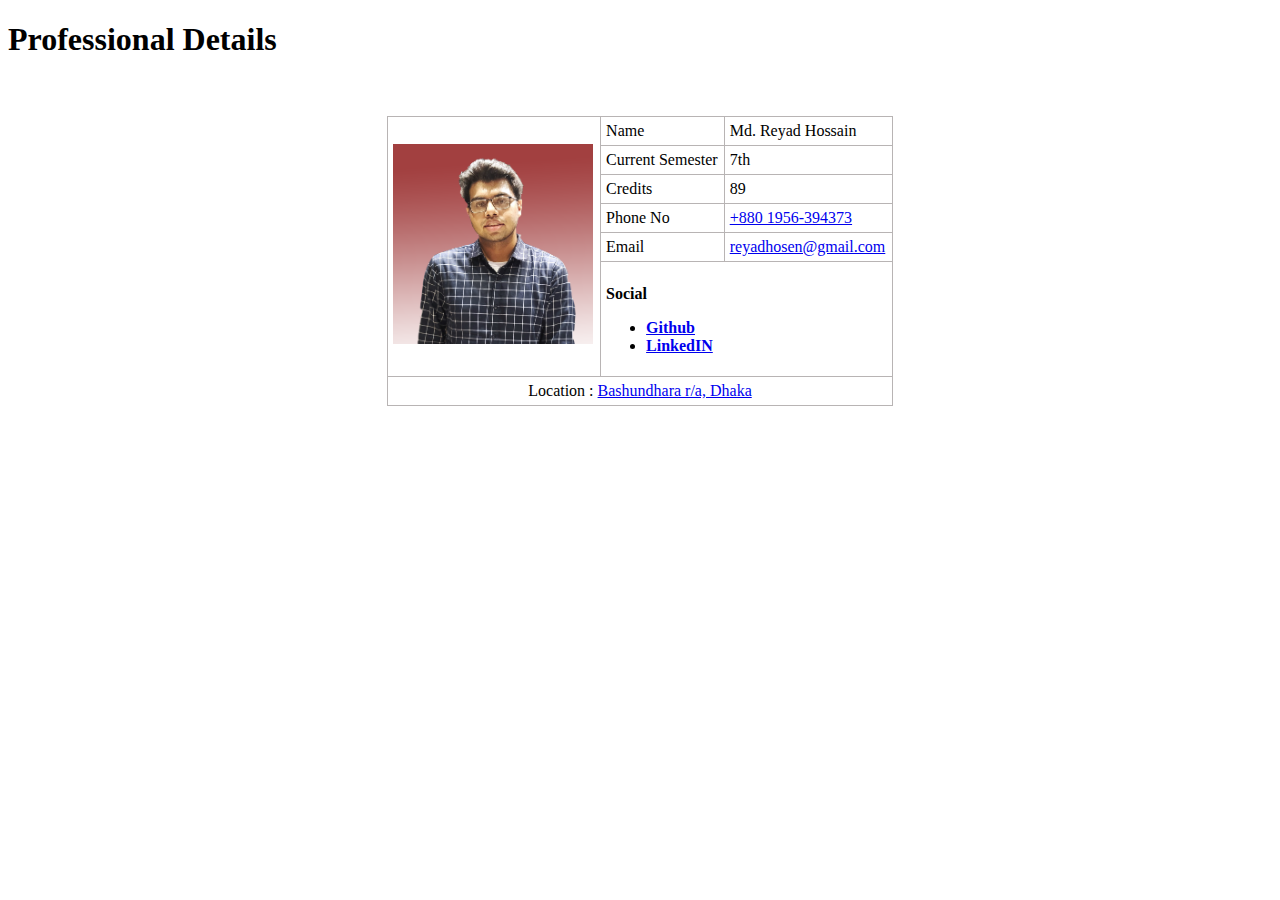
<file: M1/index.html>
<!DOCTYPE html>
<html lang="en">
    <head>
        <title>Profile</title>
        <style>
            table {
                border-collapse: collapse;
                width: 40%;
            }

            td, th {
                border: 1px solid rgb(184, 180, 180);
                text-align: left;
                padding: 5px;
            }
        </style>
    </head>
    <body>
        <h1>Professional Details</h1>
        <br>
        <br>
        <table align="center">
            <tr>
                <td rowspan="7">    
                    <img src="image\reyad.png" alt="profile image" height="200" width="200">
                </td> 
            </tr>


            <tr>
                <td>Name</td>
                <td>Md. Reyad Hossain</td>
            </tr>
            <tr>
                <td>Current Semester</td>
                <td>7th</td>
            </tr>
            <tr>
                <td>Credits</td>
                <td>89</td>
            </tr>
            <tr>
                <td>Phone No</td>
                <td><a href="tel:01956394973">+880 1956-394373</a></td>
            </tr>
            <tr>
                <td>Email</td>
                <td><a href="mailto:reyadhosen@gmail.com">reyadhosen@gmail.com</a></td>
            </tr>
            
            <tr>
                <th colspan="2"><br>  Social <br>
                    <ul>
                        <li><a href="https://github.com/MdReyadHossain">Github</a></li>
                        <li><a href="https://www.linkedin.com/in/reyad-hossain-ba87871ba/">LinkedIN</a></li>
                    </ul>
                </td>
            </tr>
            <tr>
                <td colspan="3" style="text-align: center; font-family: Segoe UI">Location : <a href="https://goo.gl/maps/ozcwKR2ghgzM4y9WA" target="_blank">Bashundhara r/a, Dhaka</a></td>
            </tr>
        </table>
    </body>
</html>
</file>
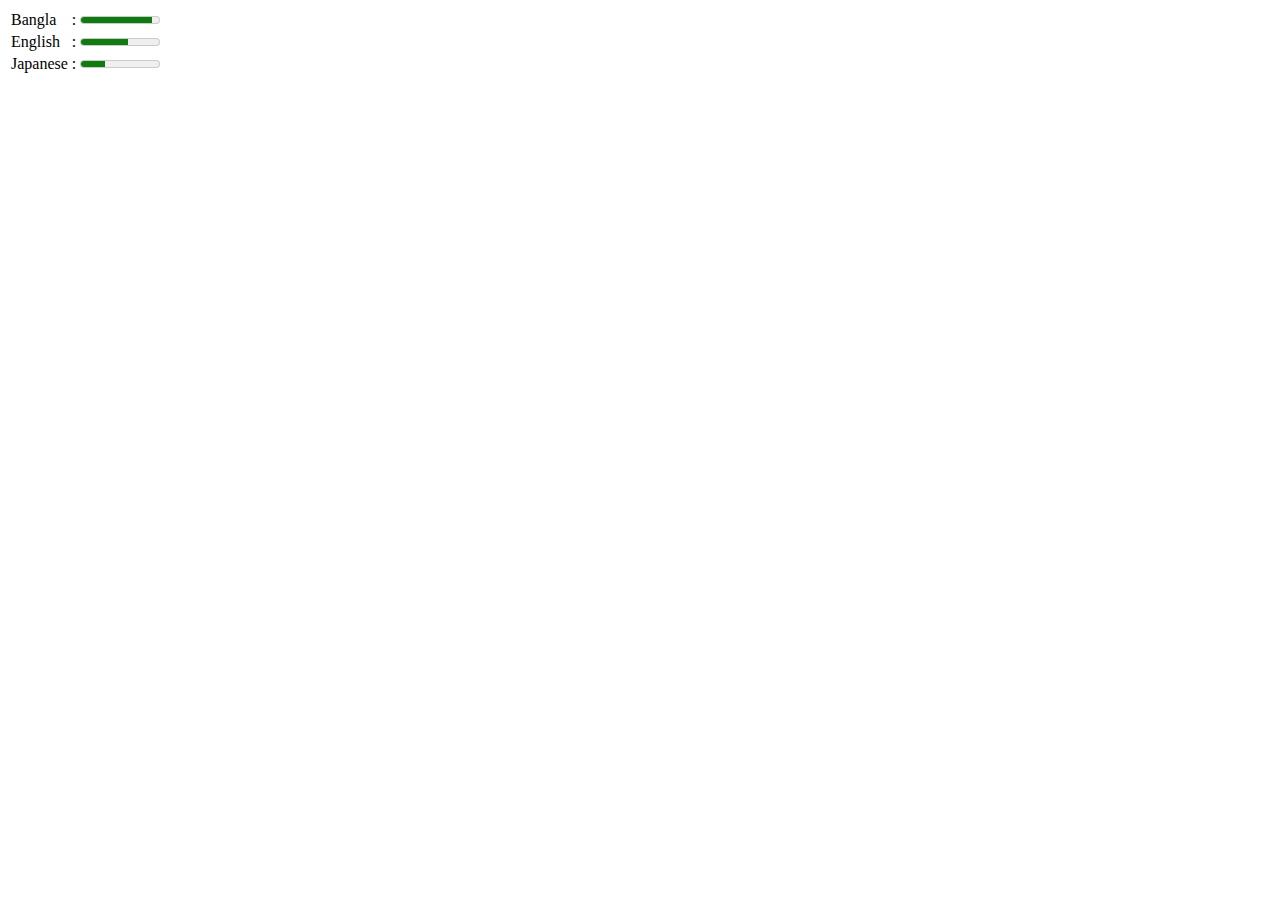
<file: Meter/index.html>
<!DOCTYPE html>
<html>
	<head>
		<meta charset="utf-8">
		<meta name="viewport" content="width=device-width, initial-scale=1">
		<title></title>
	</head>
	<body>
		<table>
			<tr>
				<td>Bangla</td>
				<td>: <meter value="9" min="0" max="10">9 out of 10</meter></td>
			</tr>
			<tr>
				<td>English</td>
				<td>: <meter value="6" min="0" max="10">6 out of 10</meter></td>
			</tr>
			<tr>
				<td>Japanese</td>
				<td>: <meter value="3" min="0" max="10">3 out of 10</meter></td>
			</tr>
		</table>
	</body>
</html>
</file>
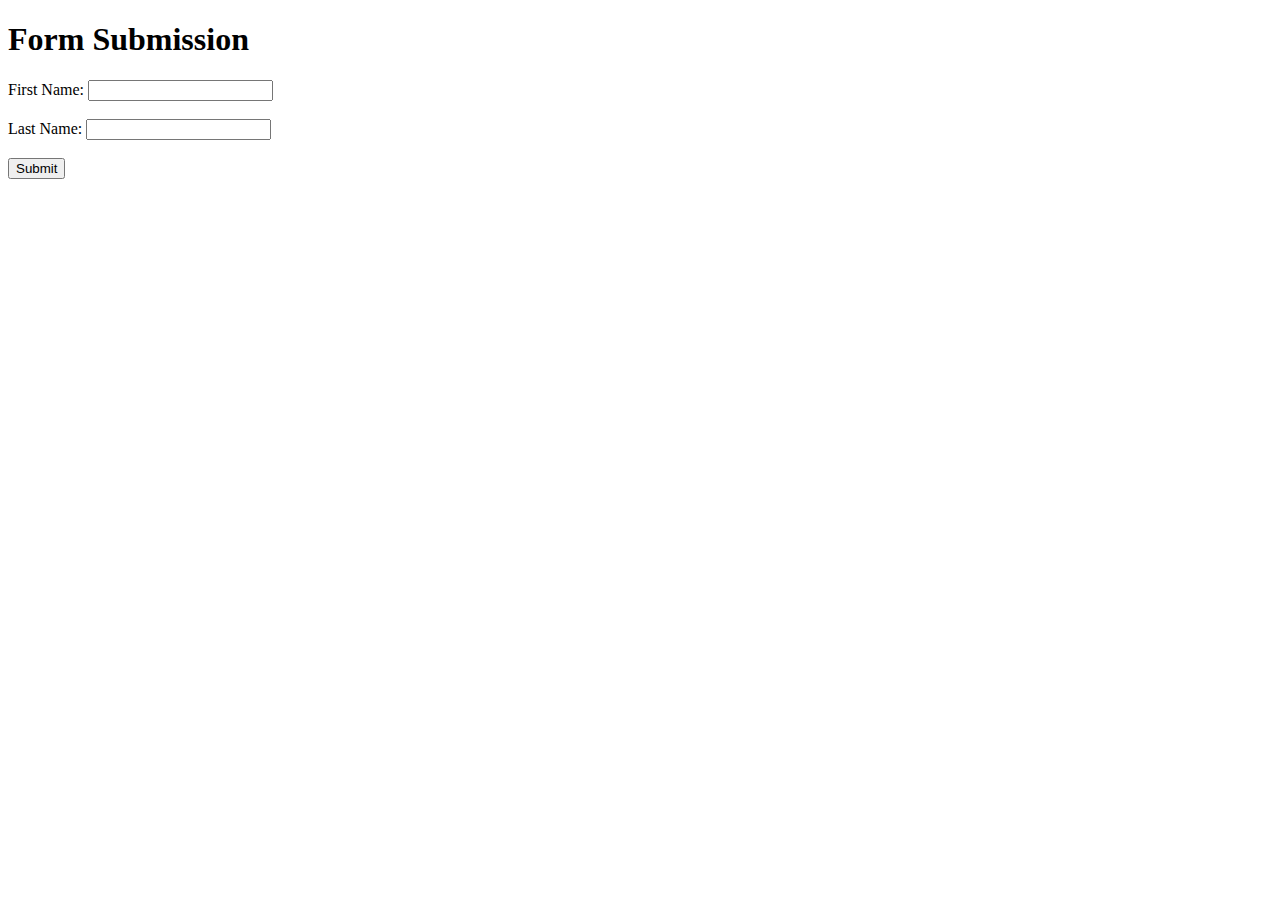
<file: ajax/a.html>
<!DOCTYPE html>
<html>
<head>
	<meta charset="utf-8">
	<meta name="viewport" content="width=device-width, initial-scale=1">
	<title>Form Submission</title>
	<script src="a.js"></script>
</head>
<body>

	<h1>Form Submission</h1>

	<form action="a.php" method="post" onsubmit="validateAndSubmit(this); return false;">
		First Name: <input type="text" name="fname">
		<span id="err1"></span>
		<br><br>

		Last Name: <input type="text" name="lname">
		<span id="err2"></span>
		<br><br>

		<input type="submit" name="submit">
	</form>

	<p id="msg"></p>

</body>
</html>
</file>
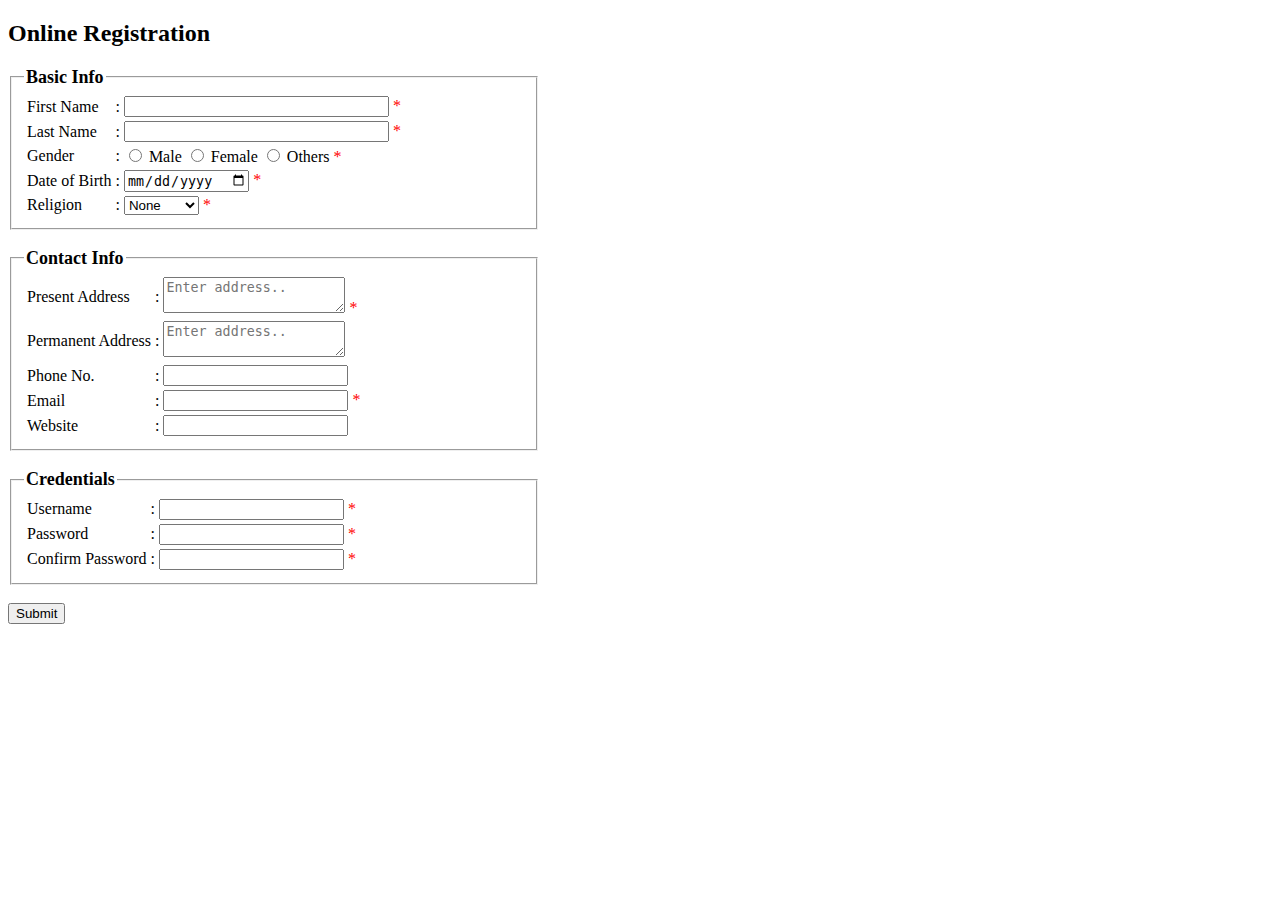
<file: Demo json/form.html>
<!DOCTYPE html>
<html lang="en">
    <head>
        <meta charset="UTF-8">
        <meta http-equiv="X-UA-Compatible" content="IE=edge">
        <meta name="viewport" content="width=device-width, initial-scale=1.0">
        <title>Registration</title>
        <style>
            fieldset {
                width: 500px;
            }
            legend {
                font-weight: bold; 
                font-size: large;
            }
            .error {
                color: red;
            }
        </style>
    </head> 
    <body>
        <h2>Online Registration</h2>
        <form action="formsubmit.php" target="_self" method="post" novalidate>
            <fieldset>
                <legend>Basic Info</legend>
                <table>
                    <tr>
                        <td>
                            <label for="fname">First Name </label>
                        </td>
                        <td>:</td>
                        <td>
                            <input type="text" name="firstname" id="fname" size="30"> <span class="error">*</span>
                        </td>
                    </tr>
                    <tr>
                        <td>
                            <label for="lname">Last Name </label>
                        </td>
                        <td>:</td>
                        <td>
                            <input type="text" name="lastname" id="lname" size="30"> <span class="error">*</span>
                        </td>
                    </tr>
                    <tr>
                        <td>
                            <label for="gen">Gender </label>
                        </td>
                        <td>:</td>
                        <td>
                            <input type="radio" name="gender" value="male" id="male"> <label for="male">Male</label> 
                            <input type="radio" name="gender" value="female" id="female"> <label for="female">Female</label>
                            <input type="radio" name="gender" value="other" id="other"> <label for="other">Others</label>
                            <span class="error">*</span>
                        </td>
                    </tr>
                    <tr>
                        <td>
                            <label for="dob">Date of Birth </label>
                        </td>
                        <td>:</td>
                        <td>
                            <input type="date" name="dob" id="dob"> <span class="error">*</span>
                        </td>
                    </tr>
                    <tr>
                        <td>
                            <label for="rel">Religion </label>
                        </td>
                        <td>:</td>
                        <td>
                            <select name="religion" id="rel"> 
                                <option value="none">None</option>
                                <option value="islam">Islam</option>
                                <option value="hindu">Hindu</option>
                                <option value="christian">Christian</option>
                                <option value="other">Other</option>
                            </select> <span class="error">*</span>
                        </td>
                    </tr>
                </table>
            </fieldset>
            <br> 
            <fieldset>
                <legend>Contact Info</legend>
                <table>
                    <tr>
                        <td>
                            <label for="preadd">Present Address </label> 
                        </td>
                        <td>:</td>
                        <td>
                            <textarea name="preaddress" id="preadd" placeholder="Enter address.."></textarea> <span class="error">*</span>
                        </td>
                    </tr>
                    <tr>
                        <td>
                            <label for="paradd">Permanent Address </label>
                        </td>
                        <td>:</td>
                        <td>
                            <textarea name="paraddress" id="paradd" placeholder="Enter address.."></textarea>
                        </td>
                    </tr>
                    <tr>
                        <td>
                            <label for="phone">Phone No. </label>
                        </td>
                        <td>:</td>
                        <td>
                            <input type="tel" name="phone" id="phone">
                        </td>
                    </tr>
                    <tr>
                        <td>
                            <label for="email">Email </label> 
                        </td>
                        <td>:</td>
                        <td>
                            <input type="email" name="email" id="email"> <span class="error">*</span>
                        </td>
                    </tr>
                    <tr>
                        <td>
                            <label for="web">Website </label>
                        </td>
                        <td>:</td>
                        <td>
                            <input type="url" name="website" id="web">
                        </td>
                    </tr>
                </table>
            </fieldset>
            <br>
            <fieldset>
                <legend>Credentials</legend>
                <table>
                    <tr>
                        <td>
                            <label for="user">Username </label> 
                        </td>
                        <td>:</td>
                        <td>
                            <input type="text" name="username" id="user"> <span class="error">*</span>
                        </td>
                    </tr>
                    <tr>
                        <td>
                            <label for="pass">Password </label> 
                        </td>
                        <td>:</td>
                        <td>
                            <input type="password" name="password" id="pass"> <span class="error">*</span>
                        </td>
                    </tr>
                    <tr>
                        <td>
                            <label for="conpass">Confirm Password </label> 
                        </td>
                        <td>:</td>
                        <td>
                            <input type="password" name="conpassword" id="conpass"> <span class="error">*</span>
                        </td>
                    </tr>
                </table>
            </fieldset>
            <br>
            <input type='submit' name='submit' value='Submit'>
        </form>
    </body>
</html>
</file>
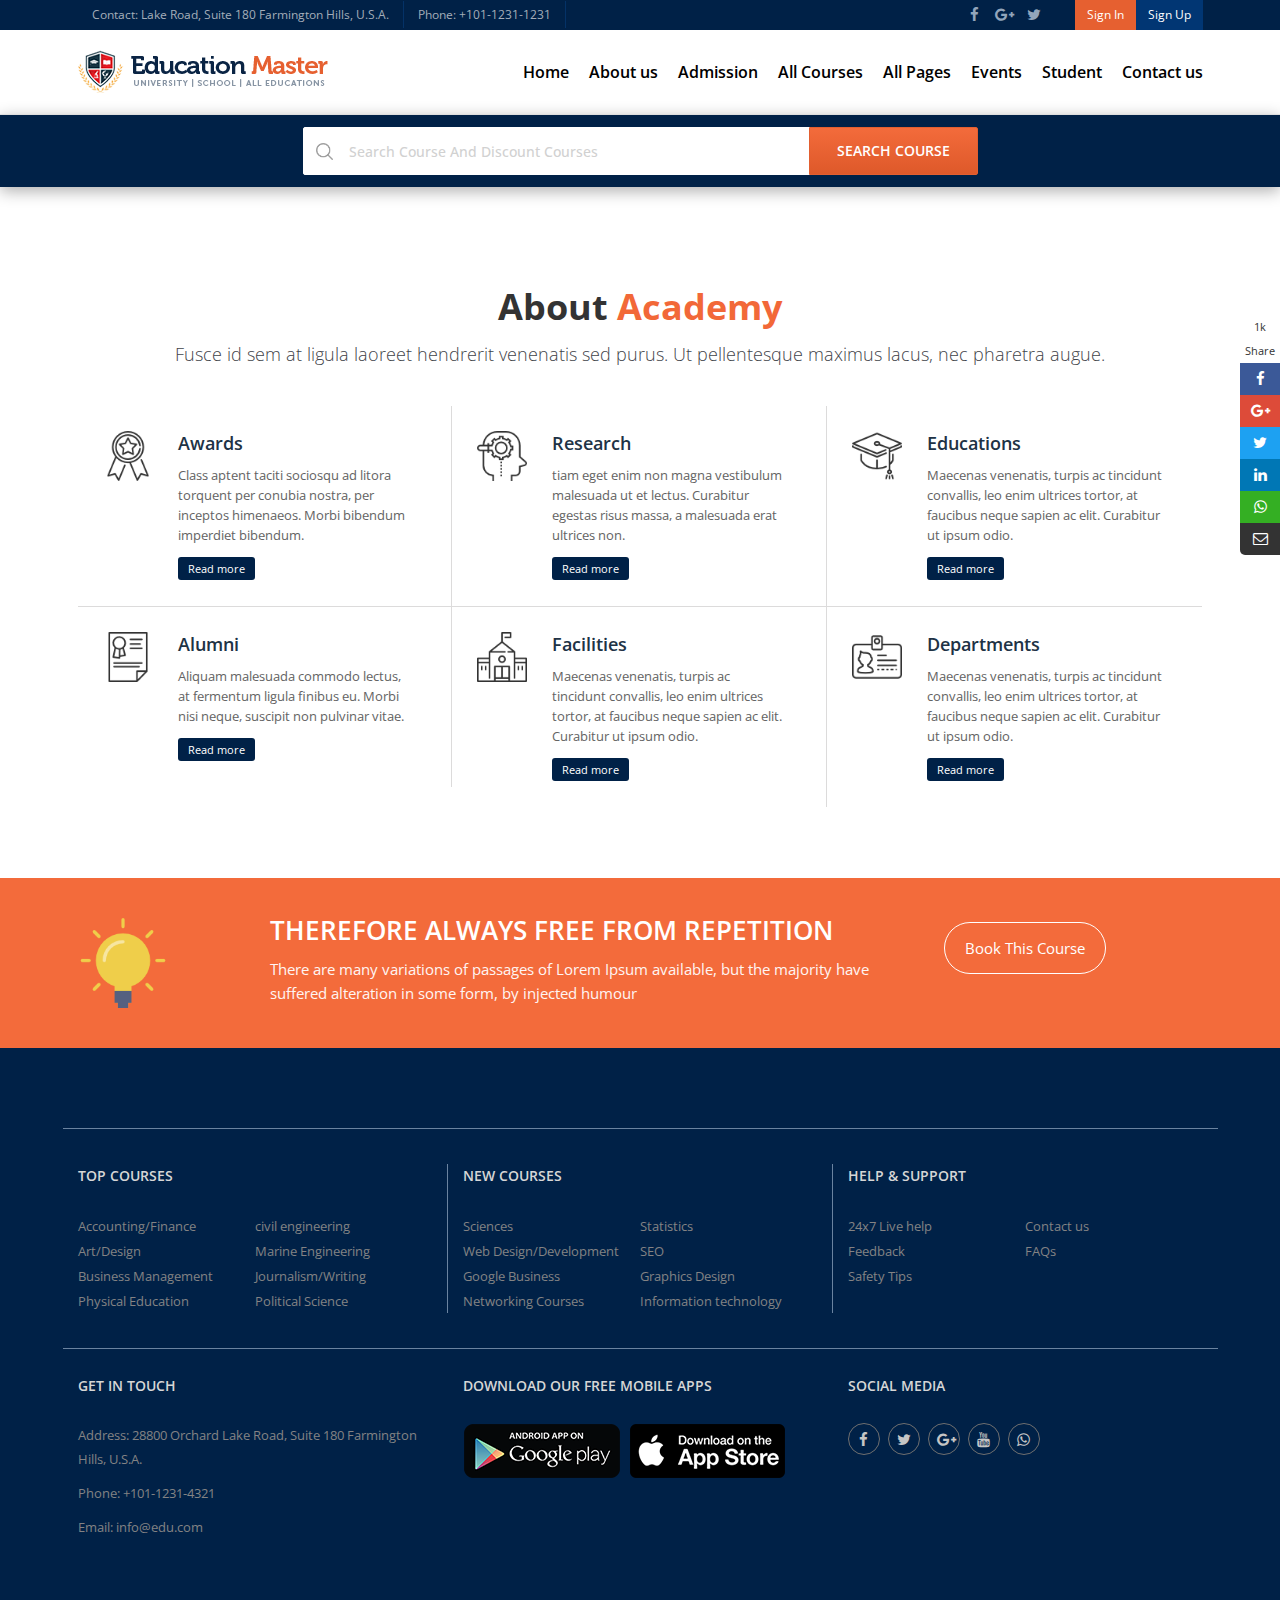
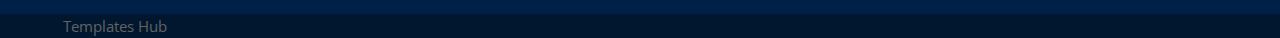
<file: Education-Website-and-AdminPanel/about.html>
<!DOCTYPE html>
<html lang="en">


<head>
    <title>Education Master Template</title>
    <!-- META TAGS -->
    <meta charset="utf-8">
    <meta http-equiv="X-UA-Compatible" content="IE=edge">
    <meta name="viewport" content="width=device-width, initial-scale=1">
    <meta name="description" content="Education master is one of the best educational html template, it's suitable for all education websites like university,college,school,online education,tution center,distance education,computer education">
    <meta name="keyword" content="education html template, university template, college template, school template, online education template, tution center template">
    <!-- FAV ICON(BROWSER TAB ICON) -->
    <link rel="shortcut icon" href="images/fav.ico" type="image/x-icon">
    <!-- GOOGLE FONT -->
    <link href="https://fonts.googleapis.com/css?family=Open+Sans:300,400,600,700%7CJosefin+Sans:600,700" rel="stylesheet">
    <!-- FONTAWESOME ICONS -->
    <link rel="stylesheet" href="css/font-awesome.min.css">
    <!-- ALL CSS FILES -->
    <link href="css/materialize.css" rel="stylesheet">
    <link href="css/bootstrap.css" rel="stylesheet" />
    <link href="css/style.css" rel="stylesheet" />
    <!-- RESPONSIVE.CSS ONLY FOR MOBILE AND TABLET VIEWS -->
    <link href="css/style-mob.css" rel="stylesheet" />
    <!-- HTML5 Shim and Respond.js IE8 support of HTML5 elements and media queries -->
    <!-- WARNING: Respond.js doesn't work if you view the page via file:// -->
    <!--[if lt IE 9]>
	<script src="js/html5shiv.js"></script>
	<script src="js/respond.min.js"></script>
	<![endif]-->
</head>

<body>

    <!-- MOBILE MENU -->
    <section>
        <div class="ed-mob-menu">
            <div class="ed-mob-menu-con">
                <div class="ed-mm-left">
                    <div class="wed-logo">
                        <a href="index-2.html"><img src="images/logo.png" alt="" />
						</a>
                    </div>
                </div>
                <div class="ed-mm-right">
                    <div class="ed-mm-menu">
                        <a href="#!" class="ed-micon"><i class="fa fa-bars"></i></a>
                        <div class="ed-mm-inn">
                            <a href="#!" class="ed-mi-close"><i class="fa fa-times"></i></a>
                            <h4>All Courses</h4>
                            <ul>
                                <li><a href="course-details.html">Accounting/Finance</a></li>
                                <li><a href="course-details.html">civil engineering</a></li>
                                <li><a href="course-details.html">Art/Design</a></li>
                                <li><a href="course-details.html">Marine Engineering</a></li>
                                <li><a href="course-details.html">Business Management</a></li>
                                <li><a href="course-details.html">Journalism/Writing</a></li>
                                <li><a href="course-details.html">Physical Education</a></li>
                                <li><a href="course-details.html">Political Science</a></li>
                                <li><a href="course-details.html">Sciences</a></li>
                                <li><a href="course-details.html">Statistics</a></li>
                                <li><a href="course-details.html">Web Design/Development</a></li>
                                <li><a href="course-details.html">SEO</a></li>
                                <li><a href="course-details.html">Google Business</a></li>
                                <li><a href="course-details.html">Graphics Design</a></li>
                                <li><a href="course-details.html">Networking Courses</a></li>
                                <li><a href="course-details.html">Information technology</a></li>
                            </ul>
                            <h4>User Account</h4>
                            <ul>
                                <li><a href="#!" data-toggle="modal" data-target="#modal1">Sign In</a></li>
                                <li><a href="#!" data-toggle="modal" data-target="#modal2">Register</a></li>
                            </ul>
                            <h4>All Pages</h4>
                            <ul>
                                <li><a href="index-2.html">Home</a></li>
                                <li><a href="about.html">About us</a></li>
                                <li><a href="admission.html">Admission</a></li>
                                <li><a href="all-courses.html">All courses</a></li>
                                <li><a href="course-details.html">Course details</a></li>
                                <li><a href="awards.html">Awards</a></li>
                                <li><a href="seminar.html">Seminar</a></li>
                                <li><a href="events.html">Events</a></li>
                                <li><a href="event-details.html">Event details</a></li>
                                <li><a href="event-register.html">Event register</a></li>
                                <li><a href="contact-us.html">Contact us</a></li>
                            </ul>
                            <h4>User Profile</h4>
                            <ul>
                                <li><a href="dashboard.html">User profile</a></li>
                                <li><a href="db-courses.html">Courses</a></li>
                                <li><a href="db-exams.html">Exams</a></li>
                                <li><a href="db-profile.html">Prfile</a></li>
                                <li><a href="db-time-line.html">Time line</a></li>
                            </ul>
                        </div>
                    </div>
                </div>
            </div>
        </div>
    </section>

    <!--HEADER SECTION-->
    <section>
        <!-- TOP BAR -->
        <div class="ed-top">
            <div class="container">
                <div class="row">
                    <div class="col-md-12">
                        <div class="ed-com-t1-left">
                            <ul>
                                <li><a href="#">Contact: Lake Road, Suite 180 Farmington Hills, U.S.A.</a>
                                </li>
                                <li><a href="#">Phone: +101-1231-1231</a>
                                </li>
                            </ul>
                        </div>
                        <div class="ed-com-t1-right">
                            <ul>
                                <li><a href="#!" data-toggle="modal" data-target="#modal1">Sign In</a>
                                </li>
                                <li><a href="#!" data-toggle="modal" data-target="#modal2">Sign Up</a>
                                </li>
                            </ul>
                        </div>
                        <div class="ed-com-t1-social">
                            <ul>
                                <li><a href="#"><i class="fa fa-facebook" aria-hidden="true"></i></a>
                                </li>
                                <li><a href="#"><i class="fa fa-google-plus" aria-hidden="true"></i></a>
                                </li>
                                <li><a href="#"><i class="fa fa-twitter" aria-hidden="true"></i></a>
                                </li>
                            </ul>
                        </div>
                    </div>
                </div>
            </div>
        </div>

        <!-- LOGO AND MENU SECTION -->
        <div class="top-logo" data-spy="affix" data-offset-top="250">
            <div class="container">
                <div class="row">
                    <div class="col-md-12">
                        <div class="wed-logo">
                            <a href="index-2.html"><img src="images/logo.png" alt="" />
                            </a>
                        </div>
                        <div class="main-menu">
                            <ul>
                                <li><a href="index-2.html">Home</a>
                                </li>
                                <li class="about-menu">
                                    <a href="about.html" class="mm-arr">About us</a>
                                    <!-- MEGA MENU 1 -->
                                    <div class="mm-pos">
                                        <div class="about-mm m-menu">
                                            <div class="m-menu-inn">
                                                <div class="mm1-com mm1-s1">
                                                    <div class="ed-course-in">
                                                        <a class="course-overlay menu-about" href="admission.html">
                                                            <img src="images/h-about.jpg" alt="">
                                                            <span>Academics</span>
                                                        </a>
                                                    </div>
                                                </div>
                                                <div class="mm1-com mm1-s2">
                                                    <p>Want to change the world? At Berkeley we’re doing just that. When you join the Golden Bear community, you’re part of an institution that shifts the global conversation every single day.</p>
                                                    <a href="about.html" class="mm-r-m-btn">Read more</a>
                                                </div>
                                                <div class="mm1-com mm1-s3">
                                                    <ul>
                                                        <li><a href="all-courses.html">All Courses</a></li>
                                                        <li><a href="course-details.html">Course details</a></li>
                                                        <li><a href="about.html">About</a></li>
                                                        <li><a href="admission.html">Admission</a></li>
                                                        <li><a href="awards.html">Awards</a></li>
                                                    </ul>
                                                </div>
                                                <div class="mm1-com mm1-s4">
                                                    <ul>
                                                        <li><a href="dashboard.html">Student profile</a></li>
                                                        <li><a href="db-courses.html">Dashboard courses</a></li>
                                                        <li><a href="db-exams.html">Dashboard exams</a></li>
                                                        <li><a href="db-profile.html">Dashboard profile</a></li>
                                                        <li><a href="db-time-line.html">Dashboard timeline</a></li>
                                                    </ul>
                                                </div>
                                            </div>
                                        </div>
                                    </div>
                                </li>
                                <li class="admi-menu">
                                    <a href="#" class="mm-arr">Admission</a>
                                    <!-- MEGA MENU 1 -->
                                    <div class="mm-pos">
                                        <div class="admi-mm m-menu">
                                            <div class="m-menu-inn">
                                                <div class="mm2-com mm1-com mm1-s1">
                                                    <div class="ed-course-in">
                                                        <a class="course-overlay" href="about.html">
                                                            <img src="images/h-about1.jpg" alt="">
                                                            <span>Academics</span>
                                                        </a>
                                                    </div>
                                                    <p>Donec lacus libero, rutrum ac sollicitudin sed, mattis non eros. Vestibulum congue nec eros quis lacinia. Mauris non tincidunt lectus. Nulla mollis, orci vitae accumsan rhoncus.</p>
                                                    <a href="about.html" class="mm-r-m-btn">Read more</a>
                                                </div>
                                                <div class="mm2-com mm1-com mm1-s1">
                                                    <div class="ed-course-in">
                                                        <a class="course-overlay" href="admission.html">
                                                            <img src="images/h-adm1.jpg" alt="">
                                                            <span>Admission</span>
                                                        </a>
                                                    </div>
                                                    <p>Donec lacus libero, rutrum ac sollicitudin sed, mattis non eros. Vestibulum congue nec eros quis lacinia. Mauris non tincidunt lectus. Nulla mollis, orci vitae accumsan rhoncus.</p>
                                                    <a href="admission.html" class="mm-r-m-btn">Read more</a>
                                                </div>
                                                <div class="mm2-com mm1-com mm1-s1">
                                                    <div class="ed-course-in">
                                                        <a class="course-overlay" href="awards.html">
                                                            <img src="images/h-cam1.jpg" alt="">
                                                            <span>History & awards</span>
                                                        </a>
                                                    </div>
                                                    <p>Donec lacus libero, rutrum ac sollicitudin sed, mattis non eros. Vestibulum congue nec eros quis lacinia. Mauris non tincidunt lectus. Nulla mollis, orci vitae accumsan rhoncus.</p>
                                                    <a href="awards.html" class="mm-r-m-btn">Read more</a>
                                                </div>
                                                <div class="mm2-com mm1-com mm1-s4">
                                                    <div class="ed-course-in">
                                                        <a class="course-overlay" href="seminar.html">
                                                            <img src="images/h-res1.jpg" alt="">
                                                            <span>Seminar 2018</span>
                                                        </a>
                                                    </div>
                                                    <p>Donec lacus libero, rutrum ac sollicitudin sed, mattis non eros. Vestibulum congue nec eros quis lacinia. Mauris non tincidunt lectus. Nulla mollis, orci vitae accumsan rhoncus.</p>
                                                    <a href="seminar.html" class="mm-r-m-btn">Read more</a>
                                                </div>

                                            </div>
                                        </div>
                                    </div>
                                </li>
                                <li><a href="all-courses.html">All Courses</a></li>
                                <!--<li><a class='dropdown-button ed-sub-menu' href='#' data-activates='dropdown1'>Courses</a></li>-->
                                <li class="cour-menu">
                                    <a href="#!" class="mm-arr">All Pages</a>
                                    <!-- MEGA MENU 1 -->
                                    <div class="mm-pos">
                                        <div class="cour-mm m-menu">
                                            <div class="m-menu-inn">
                                                <div class="mm1-com mm1-cour-com mm1-s3">
													<h4>Frontend pages:1</h4>
                                                    <ul>
                                                        <li><a href="index-2.html">Home</a></li>
														<li><a href="index-1.html">Home - 1</a></li>
														<li><a href="all-courses.html">All Courses</a></li>
														<li><a href="course-details.html">Course Details</a></li>
														<li><a href="about.html">About us</a></li>
														<li><a href="admission.html">admission</a></li>
														<li><a href="awards.html">awards</a></li>
														<li><a href="blog.html">blog</a></li>
														<li><a href="blog-details.html">blog details</a></li>
														<li><a href="contact-us.html">contact us</a></li>
														<li><a href="departments.html">Departments</a></li>
														<li><a href="events.html">events</a></li>
														<li><a href="event-details.html">event details</a></li>
														<li><a href="event-register.html">event register</a></li>
                                                    </ul>
                                                </div>
                                                <div class="mm1-com mm1-cour-com mm1-s3">
													<h4>Frontend pages:2</h4>
                                                    <ul>
														<li><a href="facilities.html">facilities</a></li>
														<li><a href="facilities-detail.html">facilities detail</a></li>
														<li><a href="research.html">research</a></li>
														<li><a href="seminar.html">seminar</a></li>
														<li><a href="gallery-photo.html">gallery photo</a></li>
                                                    </ul>
													<h4 class="ed-dr-men-mar-top">User Dashboard</h4>
                                                    <ul>
                                                        <li><a href="dashboard.html">Student profile</a></li>
                                                        <li><a href="db-courses.html">Dashboard courses</a></li>
                                                        <li><a href="db-exams.html">Dashboard exams</a></li>
                                                        <li><a href="db-profile.html">Dashboard profile</a></li>
                                                        <li><a href="db-time-line.html">Dashboard timeline</a></li>
                                                    </ul>
                                                </div>
                                                <div class="mm1-com mm1-cour-com mm1-s3">
													<h4>Admin panel:1</h4>
                                                    <ul>
														<li><a href="admin.html">admin</a></li>
														<li><a href="admin-add-courses.html">Add new course</a></li>
														<li><a href="admin-all-courses.html">All courses</a></li>
														<li><a href="admin-student-details.html">Student details</a></li>
														<li><a href="admin-user-add.html">Add new user</a></li>
														<li><a href="admin-user-all.html">All users</a></li>
														<li><a href="admin-panel-setting.html">Admin setting</a></li>
														<li><a href="admin-event-add.html">event add</a></li>
														<li><a href="admin-event-all.html">event all</a></li>
														<li><a href="admin-setting.html">Admin Setting</a></li>
														<li><a href="admin-slider.html">Slider setting</a></li>
														<li><a href="admin-slider-edit.html">Slider edit</a></li>
														<li><a href="admin-course-details.html">course details</a></li>
														<li><a href="admin-login.html">admin login</a></li>
                                                    </ul>
                                                </div>
                                                <div class="mm1-com mm1-cour-com mm1-s3">
													<h4>Admin panel:2</h4>
                                                    <ul>
														<li><a href="admin-event-edit.html">event edit</a></li>
														<li><a href="admin-exam-add.html">exam add</a></li>
														<li><a href="admin-exam-all.html">exam all</a></li>
														<li><a href="admin-exam-edit.html">exam edit</a></li>
														<li><a href="admin-export-data.html">export data</a></li>
														<li><a href="admin-import-data.html">import data</a></li>
														<li><a href="admin-job-add.html">Add new jobs</a></li>
														<li><a href="admin-job-all.html">All jobs</a></li>
														<li><a href="admin-job-edit.html">Edit job</a></li>
														<li><a href="admin-main-menu.html">main menu</a></li>
														<li><a href="admin-page-add.html">Add new page</a></li>
														<li><a href="admin-page-all.html">All pages</a></li>
														<li><a href="admin-page-edit.html">Edit page</a></li>
														<li><a href="admin-forgot.html">forgot password</a></li>
                                                    </ul>
                                                </div>
                                                <div class="mm1-com mm1-cour-com mm1-s4">
													<h4>Admin panel:3</h4>
                                                    <ul>
														<li><a href="admin-quick-link.html">quick link</a></li>
														<li><a href="admin-seminar-add.html">Add new seminar</a></li>
														<li><a href="admin-seminar-all.html">All seminar</a></li>
														<li><a href="admin-seminar-edit.html">Edit seminar</a></li>
														<li><a href="admin-seminar-enquiry.html">Semester enquiry</a></li>
														<li><a href="admin-all-enquiry.html">All enquiry</a></li>
														<li><a href="admin-view-enquiry.html">All enquiry view</a></li>
														<li><a href="admin-event-enquiry.html">event enquiry</a></li>
														<li><a href="admin-admission-enquiry.html">Admission enquiry</a></li>
														<li><a href="admin-common-enquiry.html">common enquiry</a></li>
														<li><a href="admin-course-enquiry.html">course enquiry</a></li>
														<li><a href="admin-all-menu.html">menu all</a></li>
														<li><a href="admin-about-menu.html">Menu - About</a></li>
														<li><a href="admin-admission-menu.html">Menu - admission</a></li>
                                                    </ul>
                                                </div>
                                            </div>
                                        </div>
                                    </div>
                                </li>
                                <li><a href="events.html">Events</a>
                                </li>
                                <li><a href="dashboard.html">Student</a>
                                </li>
                                <li><a href="contact-us.html">Contact us</a>
                                </li>
                            </ul>
                        </div>
                    </div>
                    <div class="all-drop-down-menu">

                    </div>

                </div>
            </div>
        </div>
        <div class="search-top">
            <div class="container">
                <div class="row">
                    <div class="col-md-12">
                        <div class="search-form">
                            <form>
                                <div class="sf-type">
                                    <div class="sf-input">
                                        <input type="text" id="sf-box" placeholder="Search course and discount courses">
                                    </div>
                                    <div class="sf-list">
                                        <ul>
                                            <li><a href="course-details.html">Accounting/Finance</a></li>
                                            <li><a href="course-details.html">civil engineering</a></li>
                                            <li><a href="course-details.html">Art/Design</a></li>
                                            <li><a href="course-details.html">Marine Engineering</a></li>
                                            <li><a href="course-details.html">Business Management</a></li>
                                            <li><a href="course-details.html">Journalism/Writing</a></li>
                                            <li><a href="course-details.html">Physical Education</a></li>
                                            <li><a href="course-details.html">Political Science</a></li>
                                            <li><a href="course-details.html">Sciences</a></li>
                                            <li><a href="course-details.html">Statistics</a></li>
                                            <li><a href="course-details.html">Web Design/Development</a></li>
                                            <li><a href="course-details.html">SEO</a></li>
                                            <li><a href="course-details.html">Google Business</a></li>
                                            <li><a href="course-details.html">Graphics Design</a></li>
                                            <li><a href="course-details.html">Networking Courses</a></li>
                                            <li><a href="course-details.html">Information technology</a></li>
                                        </ul>
                                    </div>
                                </div>
                                <div class="sf-submit">
                                    <input type="submit" value="Search Course">
                                </div>
                            </form>
                        </div>
                    </div>
                </div>
            </div>
        </div>
    </section>
    <!--END HEADER SECTION-->

    <!--SECTION START-->
    <section>
        <div class="container com-sp pad-bot-70">
            <div class="row">
                <div class="cor about-sp">
                    <div class="ed-about-tit">
                        <div class="con-title">
                            <h2>About <span> Academy</span></h2>
                            <p>Fusce id sem at ligula laoreet hendrerit venenatis sed purus. Ut pellentesque maximus lacus, nec pharetra augue.</p>
                        </div>
                    </div>
                    <div class="ed-about-sec1">
                        <div class="ed-advan">
                            <ul>
                                <li>
                                    <div class="ed-ad-img">
                                        <img src="images/adv/1.png" alt="">
                                    </div>
                                    <div class="ed-ad-dec">
                                        <h4>Awards</h4>
                                        <p>Class aptent taciti sociosqu ad litora torquent per conubia nostra, per inceptos himenaeos. Morbi bibendum imperdiet bibendum.</p>
                                        <a href="awards.html">Read more</a>
                                    </div>
                                </li>
                                <li>
                                    <div class="ed-ad-img">
                                        <img src="images/adv/2.png" alt="">
                                    </div>
                                    <div class="ed-ad-dec">
                                        <h4>Research</h4>
                                        <p>tiam eget enim non magna vestibulum malesuada ut et lectus. Curabitur egestas risus massa, a malesuada erat ultrices non.</p>
                                        <a href="research.html">Read more</a>
                                    </div>
                                </li>
                                <li>
                                    <div class="ed-ad-img">
                                        <img src="images/adv/3.png" alt="">
                                    </div>
                                    <div class="ed-ad-dec">
                                        <h4>Educations</h4>
                                        <p>Maecenas venenatis, turpis ac tincidunt convallis, leo enim ultrices tortor, at faucibus neque sapien ac elit. Curabitur ut ipsum odio.</p>
                                        <a href="all-courses.html">Read more</a>
                                    </div>
                                </li>
                                <li>
                                    <div class="ed-ad-img">
                                        <img src="images/adv/4.png" alt="">
                                    </div>
                                    <div class="ed-ad-dec">
                                        <h4>Alumni</h4>
                                        <p>Aliquam malesuada commodo lectus, at fermentum ligula finibus eu. Morbi nisi neque, suscipit non pulvinar vitae.</p>
                                        <a href="awards.html">Read more</a>
                                    </div>
                                </li>
                                <li>
                                    <div class="ed-ad-img">
                                        <img src="images/adv/5.png" alt="">
                                    </div>
                                    <div class="ed-ad-dec">
                                        <h4>Facilities</h4>
                                        <p>Maecenas venenatis, turpis ac tincidunt convallis, leo enim ultrices tortor, at faucibus neque sapien ac elit. Curabitur ut ipsum odio.</p>
                                        <a href="facilities.html">Read more</a>
                                    </div>
                                </li>
                                <li>
                                    <div class="ed-ad-img">
                                        <img src="images/adv/6.png" alt="">
                                    </div>
                                    <div class="ed-ad-dec">
                                        <h4>Departments</h4>
                                        <p>Maecenas venenatis, turpis ac tincidunt convallis, leo enim ultrices tortor, at faucibus neque sapien ac elit. Curabitur ut ipsum odio.</p>
                                        <a href="departments.html">Read more</a>
                                    </div>
                                </li>
                            </ul>
                        </div>
                    </div>
                    <div class="ed-about-sec1">
                        <div class="col-md-6"></div>
                        <div class="col-md-6"></div>
                    </div>
                </div>
            </div>
        </div>
    </section>
    <!--SECTION END-->


    <!--SECTION START-->
    <section>
        <div class="full-bot-book">
            <div class="container">
                <div class="row">
                    <div class="bot-book">
                        <div class="col-md-2 bb-img">
                            <img src="images/3.png" alt="">
                        </div>
                        <div class="col-md-7 bb-text">
                            <h4>therefore always free from repetition</h4>
                            <p>There are many variations of passages of Lorem Ipsum available, but the majority have suffered alteration in some form, by injected humour</p>
                        </div>
                        <div class="col-md-3 bb-link">
                            <a href="course-details.html">Book This Course</a>
                        </div>
                    </div>
                </div>
            </div>
        </div>
    </section>
    <!--SECTION END-->

    <!--HEADER SECTION-->
    <section class="wed-hom-footer">
        <div class="container">
            <!--<div class="row">
				<div class="col-md-12">
				<h4>About Wedding Planner</h4>
				<p>There are many variations of passages of Lorem Ipsum available, but the majority have suffered alteration in some form, by injected humour, or randomised words which don't look even slightly believable. If you are going to use a passage of Lorem Ipsum</p>
				<p>more-or-less normal distribution of letters, as opposed to using 'Content here, content here', making it look like readable English. Many desktop publishing packages and web page editors now use Lorem Ipsum as their default model text</p>
				<p>Contrary to popular belief, Lorem Ipsum is not simply random text. It has roots in a piece of classical Latin literature from 45 BC, making it over 2000 years old.</p>
				<p></p>
			  </div>
			  </div>-->
            <div class="row wed-foot-link">
                <div class="col-md-4 foot-tc-mar-t-o">
                    <h4>Top Courses</h4>
                    <ul>
                        <li><a href="course-details.html">Accounting/Finance</a></li>
                        <li><a href="course-details.html">civil engineering</a></li>
                        <li><a href="course-details.html">Art/Design</a></li>
                        <li><a href="course-details.html">Marine Engineering</a></li>
                        <li><a href="course-details.html">Business Management</a></li>
                        <li><a href="course-details.html">Journalism/Writing</a></li>
                        <li><a href="course-details.html">Physical Education</a></li>
                        <li><a href="course-details.html">Political Science</a></li>
                    </ul>
                </div>
                <div class="col-md-4">
                    <h4>New Courses</h4>
                    <ul>
                        <li><a href="course-details.html">Sciences</a></li>
                        <li><a href="course-details.html">Statistics</a></li>
                        <li><a href="course-details.html">Web Design/Development</a></li>
                        <li><a href="course-details.html">SEO</a></li>
                        <li><a href="course-details.html">Google Business</a></li>
                        <li><a href="course-details.html">Graphics Design</a></li>
                        <li><a href="course-details.html">Networking Courses</a></li>
                        <li><a href="course-details.html">Information technology</a></li>
                    </ul>
                </div>
                <div class="col-md-4">
                    <h4>HELP & SUPPORT</h4>
                    <ul>
                        <li><a href="#">24x7 Live help</a>
                        </li>
                        <li><a href="#">Contact us</a>
                        </li>
                        <li><a href="#">Feedback</a>
                        </li>
                        <li><a href="#">FAQs</a>
                        </li>
                        <li><a href="#">Safety Tips</a>
                        </li>
                    </ul>
                </div>
            </div>
            <div class="row wed-foot-link-1">
                <div class="col-md-4 foot-tc-mar-t-o">
                    <h4>Get In Touch</h4>
                    <p>Address: 28800 Orchard Lake Road, Suite 180 Farmington Hills, U.S.A.</p>
                    <p>Phone: <a href="#!">+101-1231-4321</a></p>
                    <p>Email: <a href="#!">info@edu.com</a></p>
                </div>
                <div class="col-md-4">
                    <h4>DOWNLOAD OUR FREE MOBILE APPS</h4>
                    <ul>
                        <li><a href="#"><span class="sprite sprite-android"></span></a>
                        </li>
                        <li><a href="#"><span class="sprite sprite-ios"></span></a>
                        </li>
                    </ul>
                </div>
                <div class="col-md-4">
                    <h4>SOCIAL MEDIA</h4>
                    <ul>
                        <li><a href="#"><i class="fa fa-facebook" aria-hidden="true"></i></a>
                        </li>
                        <li><a href="#"><i class="fa fa-twitter" aria-hidden="true"></i></a>
                        </li>
                        <li><a href="#"><i class="fa fa-google-plus" aria-hidden="true"></i></a>
                        </li>
                        <li><a href="#"><i class="fa fa-youtube" aria-hidden="true"></i></a>
                        </li>
                        <li><a href="#"><i class="fa fa-whatsapp" aria-hidden="true"></i></a>
                        </li>
                    </ul>
                </div>
            </div>
        </div>
    </section>
    <!--END HEADER SECTION-->

    <!--HEADER SECTION-->
    <section class="wed-rights">
        <div class="container">
            <div class="row">
                <div class="copy-right">
                   <a target="_blank" href="https://www.templateshub.net">Templates Hub</a>
                </div>
            </div>
        </div>
    </section>
    <!--END HEADER SECTION-->

    <!--SECTION LOGIN, REGISTER AND FORGOT PASSWORD-->
    <section>
        <!-- LOGIN SECTION -->
        <div id="modal1" class="modal fade" role="dialog">
            <div class="log-in-pop">
                <div class="log-in-pop-left">
                    <h1>Hello...</h1>
                    <p>Don't have an account? Create your account. It's take less then a minutes</p>
                    <h4>Login with social media</h4>
                    <ul>
                        <li><a href="#"><i class="fa fa-facebook"></i> Facebook</a>
                        </li>
                        <li><a href="#"><i class="fa fa-google"></i> Google+</a>
                        </li>
                        <li><a href="#"><i class="fa fa-twitter"></i> Twitter</a>
                        </li>
                    </ul>
                </div>
                <div class="log-in-pop-right">
                    <a href="#" class="pop-close" data-dismiss="modal"><img src="images/cancel.png" alt="" />
                    </a>
                    <h4>Login</h4>
                    <p>Don't have an account? Create your account. It's take less then a minutes</p>
                    <form class="s12">
                        <div>
                            <div class="input-field s12">
                                <input type="text" data-ng-model="name" class="validate">
                                <label>User name</label>
                            </div>
                        </div>
                        <div>
                            <div class="input-field s12">
                                <input type="password" class="validate">
                                <label>Password</label>
                            </div>
                        </div>
                        <div>
                            <div class="s12 log-ch-bx">
                                <p>
                                    <input type="checkbox" id="test5" />
                                    <label for="test5">Remember me</label>
                                </p>
                            </div>
                        </div>
                        <div>
                            <div class="input-field s4">
                                <input type="submit" value="Login" class="waves-effect waves-light log-in-btn"> </div>
                        </div>
                        <div>
                            <div class="input-field s12"> <a href="#" data-dismiss="modal" data-toggle="modal" data-target="#modal3">Forgot password</a> | <a href="#" data-dismiss="modal" data-toggle="modal" data-target="#modal2">Create a new account</a> </div>
                        </div>
                    </form>
                </div>
            </div>
        </div>
        <!-- REGISTER SECTION -->
        <div id="modal2" class="modal fade" role="dialog">
            <div class="log-in-pop">
                <div class="log-in-pop-left">
                    <h1>Hello...</h1>
                    <p>Don't have an account? Create your account. It's take less then a minutes</p>
                    <h4>Login with social media</h4>
                    <ul>
                        <li><a href="#"><i class="fa fa-facebook"></i> Facebook</a>
                        </li>
                        <li><a href="#"><i class="fa fa-google"></i> Google+</a>
                        </li>
                        <li><a href="#"><i class="fa fa-twitter"></i> Twitter</a>
                        </li>
                    </ul>
                </div>
                <div class="log-in-pop-right">
                    <a href="#" class="pop-close" data-dismiss="modal"><img src="images/cancel.png" alt="" />
                    </a>
                    <h4>Create an Account</h4>
                    <p>Don't have an account? Create your account. It's take less then a minutes</p>
                    <form class="s12">
                        <div>
                            <div class="input-field s12">
                                <input type="text" data-ng-model="name1" class="validate">
                                <label>User name</label>
                            </div>
                        </div>
                        <div>
                            <div class="input-field s12">
                                <input type="email" class="validate">
                                <label>Email id</label>
                            </div>
                        </div>
                        <div>
                            <div class="input-field s12">
                                <input type="password" class="validate">
                                <label>Password</label>
                            </div>
                        </div>
                        <div>
                            <div class="input-field s12">
                                <input type="password" class="validate">
                                <label>Confirm password</label>
                            </div>
                        </div>
                        <div>
                            <div class="input-field s4">
                                <input type="submit" value="Register" class="waves-effect waves-light log-in-btn"> </div>
                        </div>
                        <div>
                            <div class="input-field s12"> <a href="#" data-dismiss="modal" data-toggle="modal" data-target="#modal1">Are you a already member ? Login</a> </div>
                        </div>
                    </form>
                </div>
            </div>
        </div>
        <!-- FORGOT SECTION -->
        <div id="modal3" class="modal fade" role="dialog">
            <div class="log-in-pop">
                <div class="log-in-pop-left">
                    <h1>Hello... </h1>
                    <p>Don't have an account? Create your account. It's take less then a minutes</p>
                    <h4>Login with social media</h4>
                    <ul>
                        <li><a href="#"><i class="fa fa-facebook"></i> Facebook</a>
                        </li>
                        <li><a href="#"><i class="fa fa-google"></i> Google+</a>
                        </li>
                        <li><a href="#"><i class="fa fa-twitter"></i> Twitter</a>
                        </li>
                    </ul>
                </div>
                <div class="log-in-pop-right">
                    <a href="#" class="pop-close" data-dismiss="modal"><img src="images/cancel.png" alt="" />
                    </a>
                    <h4>Forgot password</h4>
                    <p>Don't have an account? Create your account. It's take less then a minutes</p>
                    <form class="s12">
                        <div>
                            <div class="input-field s12">
                                <input type="text" data-ng-model="name3" class="validate">
                                <label>User name or email id</label>
                            </div>
                        </div>
                        <div>
                            <div class="input-field s4">
                                <input type="submit" value="Submit" class="waves-effect waves-light log-in-btn"> </div>
                        </div>
                        <div>
                            <div class="input-field s12"> <a href="#" data-dismiss="modal" data-toggle="modal" data-target="#modal1">Are you a already member ? Login</a> | <a href="#" data-dismiss="modal" data-toggle="modal" data-target="#modal2">Create a new account</a> </div>
                        </div>
                    </form>
                </div>
            </div>
        </div>
    </section>

    <section>
        <div class="icon-float">
            <ul>
                <li><a href="#" class="sh">1k <br> Share</a> </li>
                <li><a href="#" class="fb1"><i class="fa fa-facebook" aria-hidden="true"></i></a> </li>
                <li><a href="#" class="gp1"><i class="fa fa-google-plus" aria-hidden="true"></i></a> </li>
                <li><a href="#" class="tw1"><i class="fa fa-twitter" aria-hidden="true"></i></a> </li>
                <li><a href="#" class="li1"><i class="fa fa-linkedin" aria-hidden="true"></i></a> </li>
                <li><a href="#" class="wa1"><i class="fa fa-whatsapp" aria-hidden="true"></i></a> </li>
                <li><a href="#" class="sh1"><i class="fa fa-envelope-o" aria-hidden="true"></i></a> </li>
            </ul>
        </div>
    </section>

    <!--Import jQuery before materialize.js-->
    <script src="js/main.min.js"></script>
    <script src="js/bootstrap.min.js"></script>
    <script src="js/materialize.min.js"></script>
    <script src="js/custom.js"></script>
</body>


</html>
</file>
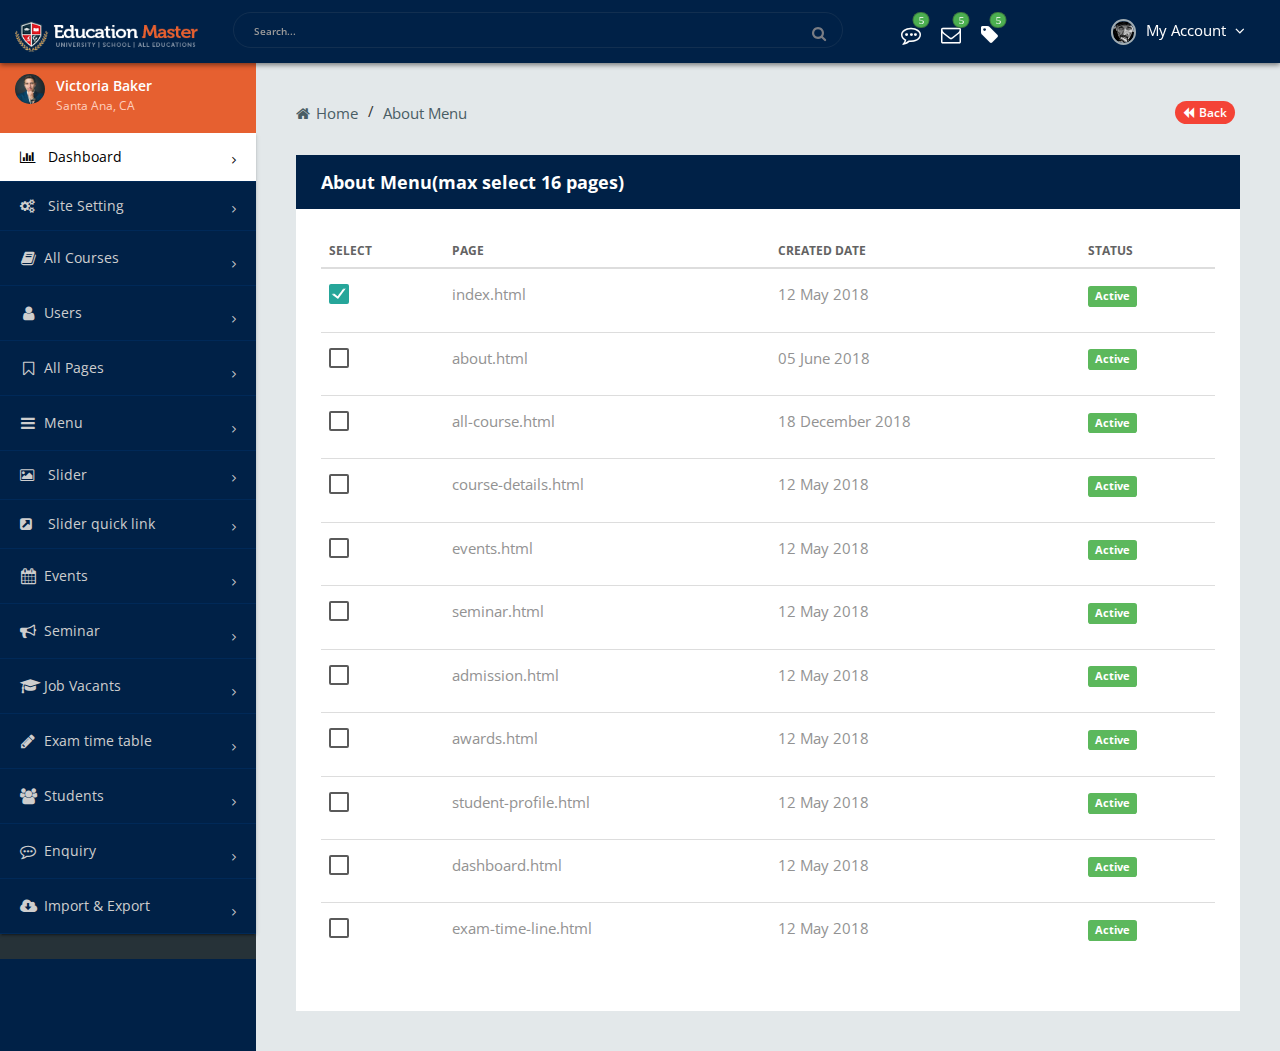
<file: Education-Website-and-AdminPanel/admin-about-menu.html>
<!DOCTYPE html>
<html lang="en">


<head>
    <title>EEducation Master Template</title>
    <!-- META TAGS -->
    <meta charset="utf-8">
    <meta http-equiv="X-UA-Compatible" content="IE=edge">
    <meta name="viewport" content="width=device-width, initial-scale=1">
    <meta name="description" content="EEducation master is one of the best eEducational html template, it's suitable for all eEducation websites like university,college,school,online eEducation,tution center,distance eEducation,computer eEducation">
    <meta name="keyword" content="eEducation html template, university template, college template, school template, online eEducation template, tution center template">
    <!-- FAV ICON(BROWSER TAB ICON) -->
    <link rel="shortcut icon" href="images/fav.ico" type="image/x-icon">
    <!-- GOOGLE FONT -->
    <link href="https://fonts.googleapis.com/css?family=Open+Sans:300,400,600,700%7CJosefin+Sans:600,700" rel="stylesheet">
    <!-- FONTAWESOME ICONS -->
    <link rel="stylesheet" href="css/font-awesome.min.css">
    <!-- ALL CSS FILES -->
    <link href="css/materialize.css" rel="stylesheet">
    <link href="css/bootstrap.css" rel="stylesheet" />
    <link href="css/style.css" rel="stylesheet" />
    <!-- RESPONSIVE.CSS ONLY FOR MOBILE AND TABLET VIEWS -->
    <link href="css/style-mob.css" rel="stylesheet" />
    <!-- HTML5 Shim and Respond.js IE8 support of HTML5 elements and media queries -->
    <!-- WARNING: Respond.js doesn't work if you view the page via file:// -->
    <!--[if lt IE 9]>
	<script src="js/html5shiv.js"></script>
	<script src="js/respond.min.js"></script>
	<![endif]-->
</head>

<body>
    <!--== MAIN CONTRAINER ==-->
    <div class="container-fluid sb1">
        <div class="row">
            <!--== LOGO ==-->
            <div class="col-md-2 col-sm-3 col-xs-6 sb1-1">
                <a href="#" class="btn-close-menu"><i class="fa fa-times" aria-hidden="true"></i></a>
                <a href="#" class="atab-menu"><i class="fa fa-bars tab-menu" aria-hidden="true"></i></a>
                <a href="index-2.html" class="logo"><img src="images/logo1.png" alt="" />
                </a>
            </div>
            <!--== SEARCH ==-->
            <div class="col-md-6 col-sm-6 mob-hide">
                <form class="app-search">
                    <input type="text" placeholder="Search..." class="form-control">
                    <a href="#"><i class="fa fa-search"></i></a>
                </form>
            </div>
            <!--== NOTIFICATION ==-->
            <div class="col-md-2 tab-hide">
                <div class="top-not-cen">
                    <a class='waves-effect btn-noti' href="admin-all-enquiry.html" title="all enquiry messages"><i class="fa fa-commenting-o" aria-hidden="true"></i><span>5</span></a>
                    <a class='waves-effect btn-noti' href="admin-course-enquiry.html" title="course booking messages"><i class="fa fa-envelope-o" aria-hidden="true"></i><span>5</span></a>
                    <a class='waves-effect btn-noti' href="admin-admission-enquiry.html" title="admission enquiry"><i class="fa fa-tag" aria-hidden="true"></i><span>5</span></a>
                </div>
            </div>
            <!--== MY ACCCOUNT ==-->
            <div class="col-md-2 col-sm-3 col-xs-6">
                <!-- Dropdown Trigger -->
                <a class='waves-effect dropdown-button top-user-pro' href='#' data-activates='top-menu'><img src="images/user/6.png" alt="" />My Account <i class="fa fa-angle-down" aria-hidden="true"></i>
                </a>

                <!-- Dropdown Structure -->
                <ul id='top-menu' class='dropdown-content top-menu-sty'>
                    <li><a href="admin-panel-setting.html" class="waves-effect"><i class="fa fa-cogs" aria-hidden="true"></i>Admin Setting</a>
                    </li>
                    <li class="divider"></li>
                    <li><a href="#" class="ho-dr-con-last waves-effect"><i class="fa fa-sign-in" aria-hidden="true"></i> Logout</a>
                    </li>
                </ul>
            </div>
        </div>
    </div>

    <!--== BODY CONTNAINER ==-->
    <div class="container-fluid sb2">
        <div class="row">
            <div class="sb2-1">
                <!--== USER INFO ==-->
                <div class="sb2-12">
                    <ul>
                        <li><img src="images/placeholder.jpg" alt="">
                        </li>
                        <li>
                            <h5>Victoria Baker <span> Santa Ana, CA</span></h5>
                        </li>
                        <li></li>
                    </ul>
                </div>
                <!--== LEFT MENU ==-->
                <div class="sb2-13">
                    <ul class="collapsible" data-collapsible="accordion">
                        <li><a href="admin.html" class="menu-active"><i class="fa fa-bar-chart" aria-hidden="true"></i> Dashboard</a>
                        </li>
						<li><a href="admin-setting.html"><i class="fa fa-cogs" aria-hidden="true"></i> Site Setting</a>
                        </li>
                        <li><a href="javascript:void(0)" class="collapsible-header"><i class="fa fa-book" aria-hidden="true"></i> All Courses</a>
                            <div class="collapsible-body left-sub-menu">
                                <ul>
                                    <li><a href="admin-all-courses.html">All Course</a>
                                    </li>
                                    <li><a href="admin-add-courses.html">Add New Course</a>
                                    </li>
                                    <li><a href="admin-trash-courses.html">Trash Course</a>
                                    </li>
                                </ul>
                            </div>
                        </li>
                        <li><a href="javascript:void(0)" class="collapsible-header"><i class="fa fa-user" aria-hidden="true"></i> Users</a>
                            <div class="collapsible-body left-sub-menu">
                                <ul>
                                    <li><a href="admin-user-all.html">All Users</a>
                                    </li>
                                    <li><a href="admin-user-add.html">Add New user</a>
                                    </li>
                                </ul>
                            </div>
                        </li>
                        <li><a href="javascript:void(0)" class="collapsible-header"><i class="fa fa-bookmark-o" aria-hidden="true"></i>All Pages</a>
                            <div class="collapsible-body left-sub-menu">
                                <ul>
                                    <li><a href="admin-page-all.html">Pages</a>
                                    </li>
                                    <li><a href="admin-page-add.html">Create New Page</a>
                                    </li>
                                </ul>
                            </div>
                        </li>
                        <li><a href="javascript:void(0)" class="collapsible-header"><i class="fa fa-bars" aria-hidden="true"></i> Menu</a>
                            <div class="collapsible-body left-sub-menu">
                                <ul>
                                    <li><a href="admin-main-menu.html">Main menu</a></li>
									<li><a href="admin-about-menu.html">About menu</a></li>
									<li><a href="admin-admission-menu.html">Admission menu</a></li>
									<li><a href="admin-all-menu.html">All page menu</a></li>
                                </ul>
                            </div>
                        </li>
						<li><a href="admin-slider.html"><i class="fa fa-image" aria-hidden="true"></i> Slider</a>
                        </li>
						<li><a href="admin-quick-link.html"><i class="fa fa-external-link-square" aria-hidden="true"></i> Slider quick link</a>
                        </li>
                        <li><a href="javascript:void(0)" class="collapsible-header"><i class="fa fa-calendar" aria-hidden="true"></i> Events</a>
                            <div class="collapsible-body left-sub-menu">
                                <ul>
                                    <li><a href="admin-event-all.html">All Events</a>
                                    </li>
                                    <li><a href="admin-event-add.html">Create New Events</a>
                                    </li>
                                </ul>
                            </div>
                        </li>
                        <li><a href="javascript:void(0)" class="collapsible-header"><i class="fa fa-bullhorn" aria-hidden="true"></i> Seminar</a>
                            <div class="collapsible-body left-sub-menu">
                                <ul>
                                    <li><a href="admin-seminar-all.html">All Seminar</a>
                                    </li>
                                    <li><a href="admin-seminar-add.html">Create New Seminar</a>
                                    </li>
                                </ul>
                            </div>
                        </li>
                        <li><a href="javascript:void(0)" class="collapsible-header"><i class="fa fa-graduation-cap" aria-hidden="true"></i> Job Vacants</a>
                            <div class="collapsible-body left-sub-menu">
                                <ul>
                                    <li><a href="admin-job-all.html">All Jobs</a>
                                    </li>
                                    <li><a href="admin-job-add.html">Create New Job</a>
                                    </li>
                                </ul>
                            </div>
                        </li>
                        <li><a href="javascript:void(0)" class="collapsible-header"><i class="fa fa-pencil" aria-hidden="true"></i> Exam time table</a>
                            <div class="collapsible-body left-sub-menu">
                                <ul>
                                    <li><a href="admin-exam-all.html">All Exams</a></li>
                                    <li><a href="admin-exam-add.html">Add New Exam</a></li>
                                    <li><a href="admin-exam-group-all.html">All Groups</a></li>
                                    <li><a href="admin-exam-group-add.html">Create New Groups</a></li>
                                </ul>
                            </div>
                        </li>
                        <li><a href="javascript:void(0)" class="collapsible-header"><i class="fa fa-users" aria-hidden="true"></i> Students</a>
                            <div class="collapsible-body left-sub-menu">
                                <ul>
                                    <li><a href="admin-user-all.html">All Students</a>
                                    </li>
                                    <li><a href="admin-user-add.html">Add New Students</a>
                                    </li>
                                </ul>
                            </div>
                        </li>
                        <li><a href="javascript:void(0)" class="collapsible-header"><i class="fa fa-commenting-o" aria-hidden="true"></i> Enquiry</a>
                            <div class="collapsible-body left-sub-menu">
                                <ul>
                                    <li><a href="admin-all-enquiry.html">All Enquiry</a></li>
									<li><a href="admin-course-enquiry.html">Course Enquiry</a></li>
									<li><a href="admin-admission-enquiry.html">Admission Enquiry</a></li>
									<li><a href="admin-seminar-enquiry.html">Seminar Enquiry</a></li>
									<li><a href="admin-event-enquiry.html">Event Enquiry</a></li>
									<li><a href="admin-common-enquiry.html">Common Enquiry</a></li>
                                </ul>
                            </div>
                        </li>
                        <li><a href="javascript:void(0)" class="collapsible-header"><i class="fa fa-cloud-download" aria-hidden="true"></i> Import & Export</a>
                            <div class="collapsible-body left-sub-menu">
                                <ul>
                                    <li><a href="admin-export-data.html">Export all datas</a>
                                    </li>
                                    <li><a href="admin-import-data.html">Import all datas</a>
                                    </li>
                                </ul>
                            </div>
                        </li>
                    </ul>
                </div>
            </div>

            <!--== BODY INNER CONTAINER ==-->
            <div class="sb2-2">
                <!--== breadcrumbs ==-->
                <div class="sb2-2-2">
                    <ul>
                        <li><a href="index-2.html"><i class="fa fa-home" aria-hidden="true"></i> Home</a>
                        </li>
                        <li class="active-bre"><a href="#"> About Menu</a>
                        </li>
                        <li class="page-back"><a href="index-2.html"><i class="fa fa-backward" aria-hidden="true"></i> Back</a>
                        </li>
                    </ul>
                </div>
				
                <div class="sb2-2-3">
                    <div class="row">
                        <!--== Listing Enquiry ==-->
                        <div class="col-md-12">
                            <div class="box-inn-sp">
                                <div class="inn-title">
                                    <h4>About Menu(max select 16 pages)</h4>
                                    <p>Education is about teaching, learning skills and knowledge.</p>
                                </div>
                                <div class="tab-inn">
                                    <div class="table-responsive table-desi">
                                        <table class="table table-hover">
                                            <thead>
                                                <tr>
                                                    <th>Select</th>
													<th>Page</th>
                                                    <th>Created Date</th>
                                                    <th>Status</th>
                                                </tr>
                                            </thead>
                                            <tbody>
                                                <tr>
                                                    <td>
                                                        <input type="checkbox" class="filled-in" id="filled-in-box-1" checked="checked" />
                                                        <label for="filled-in-box-1"></label>
                                                    </td>
													<td>index.html</td>
                                                    <td>12 May 2018</td>
                                                    <td>
                                                        <span class="label label-success">Active</span>
                                                    </td>
                                                </tr>
                                                <tr>
                                                    <td>
                                                        <input type="checkbox" class="filled-in" id="filled-in-box-2" />
                                                        <label for="filled-in-box-2"></label>
                                                    </td>
													<td>about.html</td>
                                                    <td>05 June 2018</td>
                                                    <td>
                                                        <span class="label label-success">Active</span>
                                                    </td>
                                                </tr>
                                                <tr>
                                                    <td>
                                                        <input type="checkbox" class="filled-in" id="filled-in-box-3"/>
                                                        <label for="filled-in-box-3"></label>
                                                    </td>
													<td>all-course.html</td>
                                                    <td>18 December 2018</td>
                                                    <td>
                                                        <span class="label label-success">Active</span>
                                                    </td>
                                                </tr>
                                                <tr>
                                                    <td>
                                                        <input type="checkbox" class="filled-in" id="filled-in-box-4"/>
                                                        <label for="filled-in-box-4"></label>
                                                    </td>
													<td>course-details.html</td>
                                                    <td>12 May 2018</td>
                                                    <td>
                                                        <span class="label label-success">Active</span>
                                                    </td>
                                                </tr>
                                                <tr>
                                                    <td>
                                                        <input type="checkbox" class="filled-in" id="filled-in-box-5"/>
                                                        <label for="filled-in-box-5"></label>
                                                    </td>
													<td>events.html</td>
                                                    <td>12 May 2018</td>
                                                    <td>
                                                        <span class="label label-success">Active</span>
                                                    </td>
                                                </tr>
                                                <tr>
                                                    <td>
                                                        <input type="checkbox" class="filled-in" id="filled-in-box-6"/>
                                                        <label for="filled-in-box-6"></label>
                                                    </td>
													<td>seminar.html</td>
                                                    <td>12 May 2018</td>
                                                    <td>
                                                        <span class="label label-success">Active</span>
                                                    </td>
                                                </tr>
                                                <tr>
                                                    <td>
                                                        <input type="checkbox" class="filled-in" id="filled-in-box-7"/>
                                                        <label for="filled-in-box-7"></label>
                                                    </td>
													<td>admission.html</td>
                                                    <td>12 May 2018</td>
                                                    <td>
                                                        <span class="label label-success">Active</span>
                                                    </td>
                                                </tr>
                                                <tr>
                                                    <td>
                                                        <input type="checkbox" class="filled-in" id="filled-in-box-8"/>
                                                        <label for="filled-in-box-8"></label>
                                                    </td>
													<td>awards.html</td>
                                                    <td>12 May 2018</td>
                                                    <td>
                                                        <span class="label label-success">Active</span>
                                                    </td>
                                                </tr>
                                                <tr>
                                                    <td>
                                                        <input type="checkbox" class="filled-in" id="filled-in-box-9"/>
                                                        <label for="filled-in-box-9"></label>
                                                    </td>
													<td>student-profile.html</td>
                                                    <td>12 May 2018</td>
                                                    <td>
                                                        <span class="label label-success">Active</span>
                                                    </td>
                                                </tr>
                                                <tr>
                                                    <td>
                                                        <input type="checkbox" class="filled-in" id="filled-in-box-10"/>
                                                        <label for="filled-in-box-10"></label>
                                                    </td>
													<td>dashboard.html</td>
                                                    <td>12 May 2018</td>
                                                    <td>
                                                        <span class="label label-success">Active</span>
                                                    </td>
                                                </tr>
                                                <tr>
                                                    <td>
                                                        <input type="checkbox" class="filled-in" id="filled-in-box-11"/>
                                                        <label for="filled-in-box-11"></label>
                                                    </td>
													<td>exam-time-line.html</td>
                                                    <td>12 May 2018</td>
                                                    <td>
                                                        <span class="label label-success">Active</span>
                                                    </td>
                                                </tr>												
                                            </tbody>
                                        </table>
                                    </div>
                                </div>
                            </div>
                        </div>
                    </div>
                </div>
            </div>

        </div>
    </div>

    <!--Import jQuery before materialize.js-->
    <script src="js/main.min.js"></script>
    <script src="js/bootstrap.min.js"></script>
    <script src="js/materialize.min.js"></script>
    <script src="js/custom.js"></script>
</body>


</html>
</file>
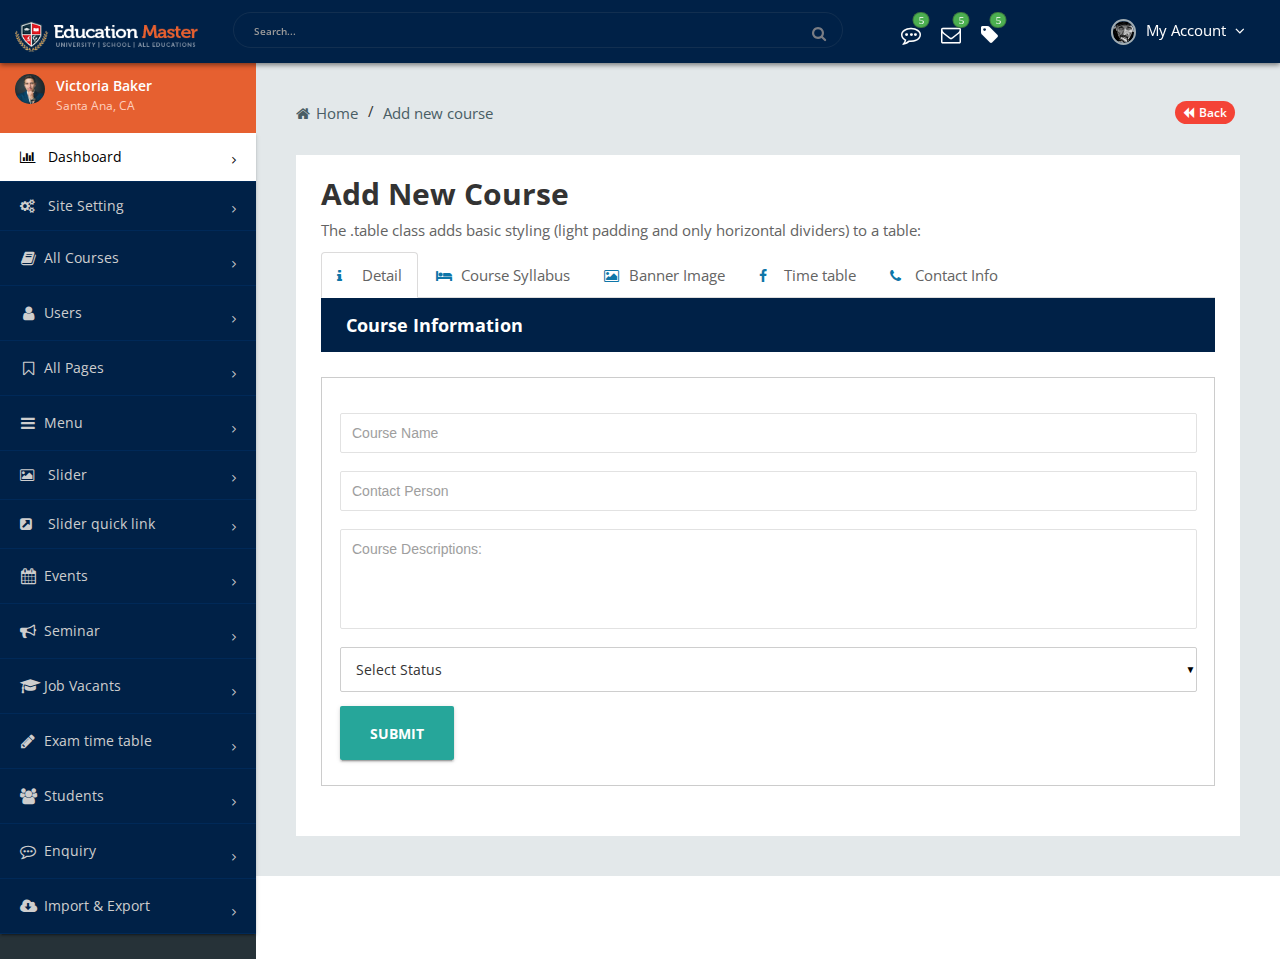
<file: Education-Website-and-AdminPanel/admin-add-courses.html>
<!DOCTYPE html>
<html lang="en">


<head>
    <title>EEducation Master Template</title>
    <!-- META TAGS -->
    <meta charset="utf-8">
    <meta http-equiv="X-UA-Compatible" content="IE=edge">
    <meta name="viewport" content="width=device-width, initial-scale=1">
    <meta name="description" content="EEducation master is one of the best eEducational html template, it's suitable for all eEducation websites like university,college,school,online eEducation,tution center,distance eEducation,computer eEducation">
    <meta name="keyword" content="eEducation html template, university template, college template, school template, online eEducation template, tution center template">
    <!-- FAV ICON(BROWSER TAB ICON) -->
    <link rel="shortcut icon" href="images/fav.ico" type="image/x-icon">
    <!-- GOOGLE FONT -->
    <link href="https://fonts.googleapis.com/css?family=Open+Sans:300,400,600,700%7CJosefin+Sans:600,700" rel="stylesheet">
    <!-- FONTAWESOME ICONS -->
    <link rel="stylesheet" href="css/font-awesome.min.css">
    <!-- ALL CSS FILES -->
    <link href="css/materialize.css" rel="stylesheet">
    <link href="css/bootstrap.css" rel="stylesheet" />
    <link href="css/style.css" rel="stylesheet" />
    <!-- RESPONSIVE.CSS ONLY FOR MOBILE AND TABLET VIEWS -->
    <link href="css/style-mob.css" rel="stylesheet" />
    <!-- HTML5 Shim and Respond.js IE8 support of HTML5 elements and media queries -->
    <!-- WARNING: Respond.js doesn't work if you view the page via file:// -->
    <!--[if lt IE 9]>
	<script src="js/html5shiv.js"></script>
	<script src="js/respond.min.js"></script>
	<![endif]-->
</head>

<body>
    <!--== MAIN CONTRAINER ==-->
    <div class="container-fluid sb1">
        <div class="row">
            <!--== LOGO ==-->
            <div class="col-md-2 col-sm-3 col-xs-6 sb1-1">
                <a href="#" class="btn-close-menu"><i class="fa fa-times" aria-hidden="true"></i></a>
                <a href="#" class="atab-menu"><i class="fa fa-bars tab-menu" aria-hidden="true"></i></a>
                <a href="index-2.html" class="logo"><img src="images/logo1.png" alt="" />
                </a>
            </div>
            <!--== SEARCH ==-->
            <div class="col-md-6 col-sm-6 mob-hide">
                <form class="app-search">
                    <input type="text" placeholder="Search..." class="form-control">
                    <a href="#"><i class="fa fa-search"></i></a>
                </form>
            </div>
            <!--== NOTIFICATION ==-->
            <div class="col-md-2 tab-hide">
                <div class="top-not-cen">
                    <a class='waves-effect btn-noti' href="admin-all-enquiry.html" title="all enquiry messages"><i class="fa fa-commenting-o" aria-hidden="true"></i><span>5</span></a>
                    <a class='waves-effect btn-noti' href="admin-course-enquiry.html" title="course booking messages"><i class="fa fa-envelope-o" aria-hidden="true"></i><span>5</span></a>
                    <a class='waves-effect btn-noti' href="admin-admission-enquiry.html" title="admission enquiry"><i class="fa fa-tag" aria-hidden="true"></i><span>5</span></a>
                </div>
            </div>
            <!--== MY ACCCOUNT ==-->
            <div class="col-md-2 col-sm-3 col-xs-6">
                <!-- Dropdown Trigger -->
                <a class='waves-effect dropdown-button top-user-pro' href='#' data-activates='top-menu'><img src="images/user/6.png" alt="" />My Account <i class="fa fa-angle-down" aria-hidden="true"></i>
                </a>

                <!-- Dropdown Structure -->
                <ul id='top-menu' class='dropdown-content top-menu-sty'>
                    <li><a href="admin-panel-setting.html" class="waves-effect"><i class="fa fa-cogs" aria-hidden="true"></i>Admin Setting</a>
                    </li>
                    <li class="divider"></li>
                    <li><a href="#" class="ho-dr-con-last waves-effect"><i class="fa fa-sign-in" aria-hidden="true"></i> Logout</a>
                    </li>
                </ul>
            </div>
        </div>
    </div>

    <!--== BODY CONTNAINER ==-->
    <div class="container-fluid sb2">
        <div class="row">
            <div class="sb2-1">
                <!--== USER INFO ==-->
                <div class="sb2-12">
                    <ul>
                        <li><img src="images/placeholder.jpg" alt="">
                        </li>
                        <li>
                            <h5>Victoria Baker <span> Santa Ana, CA</span></h5>
                        </li>
                        <li></li>
                    </ul>
                </div>
                <!--== LEFT MENU ==-->
                <div class="sb2-13">
                    <ul class="collapsible" data-collapsible="accordion">
                        <li><a href="admin.html" class="menu-active"><i class="fa fa-bar-chart" aria-hidden="true"></i> Dashboard</a>
                        </li>
						<li><a href="admin-setting.html"><i class="fa fa-cogs" aria-hidden="true"></i> Site Setting</a>
                        </li>
                        <li><a href="javascript:void(0)" class="collapsible-header"><i class="fa fa-book" aria-hidden="true"></i> All Courses</a>
                            <div class="collapsible-body left-sub-menu">
                                <ul>
                                    <li><a href="admin-all-courses.html">All Course</a>
                                    </li>
                                    <li><a href="admin-add-courses.html">Add New Course</a>
                                    </li>
                                    <li><a href="admin-trash-courses.html">Trash Course</a>
                                    </li>
                                </ul>
                            </div>
                        </li>
                        <li><a href="javascript:void(0)" class="collapsible-header"><i class="fa fa-user" aria-hidden="true"></i> Users</a>
                            <div class="collapsible-body left-sub-menu">
                                <ul>
                                    <li><a href="admin-user-all.html">All Users</a>
                                    </li>
                                    <li><a href="admin-user-add.html">Add New user</a>
                                    </li>
                                </ul>
                            </div>
                        </li>
                        <li><a href="javascript:void(0)" class="collapsible-header"><i class="fa fa-bookmark-o" aria-hidden="true"></i>All Pages</a>
                            <div class="collapsible-body left-sub-menu">
                                <ul>
                                    <li><a href="admin-page-all.html">Pages</a>
                                    </li>
                                    <li><a href="admin-page-add.html">Create New Page</a>
                                    </li>
                                </ul>
                            </div>
                        </li>
                        <li><a href="javascript:void(0)" class="collapsible-header"><i class="fa fa-bars" aria-hidden="true"></i> Menu</a>
                            <div class="collapsible-body left-sub-menu">
                                <ul>
                                    <li><a href="admin-main-menu.html">Main menu</a></li>
									<li><a href="admin-about-menu.html">About menu</a></li>
									<li><a href="admin-admission-menu.html">Admission menu</a></li>
									<li><a href="admin-all-menu.html">All page menu</a></li>
                                </ul>
                            </div>
                        </li>
						<li><a href="admin-slider.html"><i class="fa fa-image" aria-hidden="true"></i> Slider</a>
                        </li>
						<li><a href="admin-quick-link.html"><i class="fa fa-external-link-square" aria-hidden="true"></i> Slider quick link</a>
                        </li>
                        <li><a href="javascript:void(0)" class="collapsible-header"><i class="fa fa-calendar" aria-hidden="true"></i> Events</a>
                            <div class="collapsible-body left-sub-menu">
                                <ul>
                                    <li><a href="admin-event-all.html">All Events</a>
                                    </li>
                                    <li><a href="admin-event-add.html">Create New Events</a>
                                    </li>
                                </ul>
                            </div>
                        </li>
                        <li><a href="javascript:void(0)" class="collapsible-header"><i class="fa fa-bullhorn" aria-hidden="true"></i> Seminar</a>
                            <div class="collapsible-body left-sub-menu">
                                <ul>
                                    <li><a href="admin-seminar-all.html">All Seminar</a>
                                    </li>
                                    <li><a href="admin-seminar-add.html">Create New Seminar</a>
                                    </li>
                                </ul>
                            </div>
                        </li>
                        <li><a href="javascript:void(0)" class="collapsible-header"><i class="fa fa-graduation-cap" aria-hidden="true"></i> Job Vacants</a>
                            <div class="collapsible-body left-sub-menu">
                                <ul>
                                    <li><a href="admin-job-all.html">All Jobs</a>
                                    </li>
                                    <li><a href="admin-job-add.html">Create New Job</a>
                                    </li>
                                </ul>
                            </div>
                        </li>
                        <li><a href="javascript:void(0)" class="collapsible-header"><i class="fa fa-pencil" aria-hidden="true"></i> Exam time table</a>
                            <div class="collapsible-body left-sub-menu">
                                <ul>
                                    <li><a href="admin-exam-all.html">All Exams</a></li>
                                    <li><a href="admin-exam-add.html">Add New Exam</a></li>
                                    <li><a href="admin-exam-group-all.html">All Groups</a></li>
                                    <li><a href="admin-exam-group-add.html">Create New Groups</a></li>
                                </ul>
                            </div>
                        </li>
                        <li><a href="javascript:void(0)" class="collapsible-header"><i class="fa fa-users" aria-hidden="true"></i> Students</a>
                            <div class="collapsible-body left-sub-menu">
                                <ul>
                                    <li><a href="admin-user-all.html">All Students</a>
                                    </li>
                                    <li><a href="admin-user-add.html">Add New Students</a>
                                    </li>
                                </ul>
                            </div>
                        </li>
                        <li><a href="javascript:void(0)" class="collapsible-header"><i class="fa fa-commenting-o" aria-hidden="true"></i> Enquiry</a>
                            <div class="collapsible-body left-sub-menu">
                                <ul>
                                    <li><a href="admin-all-enquiry.html">All Enquiry</a></li>
									<li><a href="admin-course-enquiry.html">Course Enquiry</a></li>
									<li><a href="admin-admission-enquiry.html">Admission Enquiry</a></li>
									<li><a href="admin-seminar-enquiry.html">Seminar Enquiry</a></li>
									<li><a href="admin-event-enquiry.html">Event Enquiry</a></li>
									<li><a href="admin-common-enquiry.html">Common Enquiry</a></li>
                                </ul>
                            </div>
                        </li>
                        <li><a href="javascript:void(0)" class="collapsible-header"><i class="fa fa-cloud-download" aria-hidden="true"></i> Import & Export</a>
                            <div class="collapsible-body left-sub-menu">
                                <ul>
                                    <li><a href="admin-export-data.html">Export all datas</a>
                                    </li>
                                    <li><a href="admin-import-data.html">Import all datas</a>
                                    </li>
                                </ul>
                            </div>
                        </li>
                    </ul>
                </div>
            </div>

            <!--== BODY INNER CONTAINER ==-->
            <div class="sb2-2">
                <!--== breadcrumbs ==-->
                <div class="sb2-2-2">
                    <ul>
                        <li><a href="index-2.html"><i class="fa fa-home" aria-hidden="true"></i> Home</a>
                        </li>
                        <li class="active-bre"><a href="#"> Add new course</a>
                        </li>
                        <li class="page-back"><a href="index-2.html"><i class="fa fa-backward" aria-hidden="true"></i> Back</a>
                        </li>
                    </ul>
                </div>

                <!--== User Details ==-->
                <div class="sb2-2-3">
                    <div class="row">
                        <div class="col-md-12">
                            <div class="box-inn-sp admin-form">
				<div class="sb2-2-add-blog sb2-2-1">
                    <h2>Add New Course</h2>
                    <p>The .table class adds basic styling (light padding and only horizontal dividers) to a table:</p>

                    <ul class="nav nav-tabs tab-list">
                        <li class="active"><a data-toggle="tab" href="#home" aria-expanded="true"><i class="fa fa-info" aria-hidden="true"></i> <span>Detail</span></a>
                        </li>
                        <li class=""><a data-toggle="tab" href="#menu1" aria-expanded="false"><i class="fa fa-bed" aria-hidden="true"></i> <span>Course Syllabus</span></a>
                        </li>
                        <li class=""><a data-toggle="tab" href="#menu2" aria-expanded="false"><i class="fa fa-picture-o" aria-hidden="true"></i> <span>Banner Image</span></a>
                        </li>
                        <li class=""><a data-toggle="tab" href="#menu3" aria-expanded="false"><i class="fa fa-facebook" aria-hidden="true"></i> <span>Time table</span></a>
                        </li>
                        <li class=""><a data-toggle="tab" href="#menu4" aria-expanded="false"><i class="fa fa-phone" aria-hidden="true"></i> <span>Contact Info</span></a>
                        </li>
                    </ul>

                    <div class="tab-content">
                        <div id="home" class="tab-pane fade active in">
                            <div class="box-inn-sp">
                                <div class="inn-title">
                                    <h4>Course Information</h4>
                                    <p>Airtport Hotels The Right Way To Start A Short Break Holiday</p>
                                </div>
                                <div class="bor">
                                    <form>
                                        <div class="row">
                                            <div class="input-field col s12">
                                                <input id="list-title" type="text" class="validate">
                                                <label for="list-title" class="">Course Name</label>
                                            </div>
                                            <div class="input-field col s12">
                                                <input id="list-name" type="text" class="validate">
                                                <label for="list-name">Contact Person</label>
                                            </div>
                                        </div>
                                        <div class="row">
                                            <div class="input-field col s12">
                                                <textarea class="materialize-textarea"></textarea>
                                                <label>Course Descriptions:</label>
                                            </div>
                                        </div>
                                            <div class="row">
                                                <div class="input-field col s12">
                                                    <select>
									  <option value="" disabled selected>Select Status</option>
									  <option value="1">Active</option>
									  <option value="2">De-Active</option>
									  <option value="3">Delete</option>
									</select>
                                                </div>
                                            </div>
                                        <div class="row">
                                            <div class="input-field col s12">
                                                <i class="waves-effect waves-light btn-large waves-input-wrapper" style=""><input type="submit" class="waves-button-input" value="Submit"></i>
                                            </div>
                                        </div>
                                    </form>
                                </div>
                            </div>
                        </div>
                        <div id="menu1" class="tab-pane fade">
                            <div class="inn-title">
                                <h4>Requirements, feese, student profile and how to apply</h4>
                                <p>Airtport Hotels The Right Way To Start A Short Break Holiday</p>
                            </div>
                            <div class="bor ad-cou-deta-h4">
                                <form>
										<h4>Requirements:</h4>
                                        <div class="row">
                                            <div class="input-field col s12">
                                                <textarea class="materialize-textarea"></textarea>
                                                <label>Course Descriptions:</label>
                                            </div>
                                        </div> 
										<h4>Feese:</h4>
                                        <div class="row">
                                            <div class="input-field col s12">
                                                <input type="number" class="validate" required>
                                                <label>1'st terms feese</label>
                                            </div>
                                            <div class="input-field col s12">
                                                <input type="number" class="validate" required>
                                                <label>2'nd terms feese</label>
                                            </div>
                                            <div class="input-field col s12">
                                                <input type="number" class="validate" required>
                                                <label>3'rd terms feese</label>
                                            </div>
                                            <div class="input-field col s12">
                                                <textarea class="materialize-textarea"></textarea>
                                                <label>Price Descriptions:</label>
                                            </div>
                                        </div>
										<h4>Student Profile:</h4>
                                        <div class="row">
                                            <div class="input-field col s12">
                                                <textarea class="materialize-textarea"></textarea>
                                                <label>Student Profile Descriptions:</label>
                                            </div>
                                        </div>	
										<h4>How to apply this course:</h4>
                                        <div class="row">
                                            <div class="input-field col s12">
												<input type="text" class="validate" required>
                                                <label>Step 1 Descriptions:</label>
                                            </div>
                                            <div class="input-field col s12">
												<input type="text" class="validate" required>
                                                <label>Step 2 Descriptions:</label>
                                            </div>
                                            <div class="input-field col s12">
												<input type="text" class="validate" required>
                                                <label>Step 3 Descriptions:</label>
                                            </div>
                                            <div class="input-field col s12">
												<input type="text" class="validate" required>
                                                <label>Step 4 Descriptions:</label>
                                            </div>
                                            <div class="input-field col s12">
												<input type="text" class="validate" required>
                                                <label>Step 5 Descriptions:</label>
                                            </div>
                                        </div>	
                                        <div class="row">
                                            <div class="input-field col s12">
                                                <i class="waves-effect waves-light btn-large waves-input-wrapper" style=""><input type="submit" class="waves-button-input" value="Submit"></i>
                                            </div>
                                        </div>										
                                </form>
                            </div>
                        </div>
                        <div id="menu2" class="tab-pane fade">
                            <div class="inn-title">
                                <h4>Photo Gallery</h4>
                                <p>Airtport Hotels The Right Way To Start A Short Break Holiday</p>
                            </div>
                            <div class="bor">
                                <form action="#">
                                    <div class="file-field input-field">
                                        <div class="btn admin-upload-btn">
                                            <span>File</span>
                                            <input type="file" multiple="">
                                        </div>
                                        <div class="file-path-wrapper">
                                            <input class="file-path validate" type="text" placeholder="Upload course banner image">
                                        </div>
                                    </div>
                                    <div class="row">
                                        <div class="input-field col s12">
                                            <i class="waves-effect waves-light btn-large waves-input-wrapper" style=""><input type="submit" class="waves-button-input" value="Upload"></i>
                                        </div>
                                    </div>

                                </form>
                            </div>
                        </div>
                        <div id="menu3" class="tab-pane fade">
                            <div class="inn-title">
                                <h4>Time table</h4>
                                <p>Airtport Hotels The Right Way To Start A Short Break Holiday</p>
                            </div>
                            <div class="bor ad-cou-deta-h4">
                                <form>
									<h4>1st semester:</h4>
									<div class="row">
										<div class="input-field col s12">
											<input type="text" class="validate" required>
											<label>Title:</label>
										</div>
										<div class="input-field col s12">
											<textarea class="materialize-textarea"></textarea>
											<label>Descriptions:</label>
										</div>
									</div> 
									<h4>2nd semester:</h4>
									<div class="row">
										<div class="input-field col s12">
											<input type="text" class="validate" required>
											<label>Title:</label>
										</div>
										<div class="input-field col s12">
											<textarea class="materialize-textarea"></textarea>
											<label>Descriptions:</label>
										</div>
									</div> 
									<h4>3rd semester:</h4>
									<div class="row">
										<div class="input-field col s12">
											<input type="text" class="validate" required>
											<label>Title:</label>
										</div>
										<div class="input-field col s12">
											<textarea class="materialize-textarea"></textarea>
											<label>Descriptions:</label>
										</div>
									</div> 
									<h4>4th semester:</h4>
									<div class="row">
										<div class="input-field col s12">
											<input type="text" class="validate" required>
											<label>Title:</label>
										</div>
										<div class="input-field col s12">
											<textarea class="materialize-textarea"></textarea>
											<label>Descriptions:</label>
										</div>
									</div> 
									
                                    <div class="row">
                                        <div class="input-field col s12">
                                            <i class="waves-effect waves-light btn-large waves-input-wrapper" style=""><input type="submit" class="waves-button-input" value="Submit"></i>
                                        </div>
                                    </div>
                                </form>
                            </div>
                        </div>
                        <div id="menu4" class="tab-pane fade">
                            <div class="inn-title">
                                <h4>Contact Info</h4>
                                <p>Airtport Hotels The Right Way To Start A Short Break Holiday</p>
                            </div>
                            <div class="bor">
                                <form>
                                    <div class="row">
                                        <div class="input-field col s6">
                                            <input id="t5-n1" type="text" class="validate">
                                            <label for="t5-n1">Contact Name</label>
                                        </div>
                                        <div class="input-field col s6">
                                            <input id="t5-n2" type="text" class="validate">
                                            <label for="t5-n2">Alter Contact Name</label>
                                        </div>
                                    </div>
                                    <div class="row">
                                        <div class="input-field col s6">
                                            <input id="t5-n3" type="number" class="validate">
                                            <label for="t5-n3">Phone</label>
                                        </div>
                                        <div class="input-field col s6">
                                            <input id="t5-n4" type="number" class="validate">
                                            <label for="t5-n4">Mobile</label>
                                        </div>
                                    </div>
                                    <div class="row">
                                        <div class="input-field col s12">
                                            <input id="t5-n5" type="email" class="validate">
                                            <label for="t5-n5">Email</label>
                                        </div>
                                    </div>
                                    <div class="row">
                                        <div class="input-field col s12">
                                            <textarea id="t5-n6" class="materialize-textarea"></textarea>
                                            <label for="t5-n6">Listing Descriptions:</label>
                                        </div>
                                    </div>
                                    <div class="row">
                                        <div class="input-field col s12">
                                            <i class="waves-effect waves-light btn-large waves-input-wrapper" style=""><input type="submit" class="waves-button-input" value="Upload"></i>
                                        </div>
                                    </div>
                                </form>
                            </div>
                        </div>
                    </div>
                </div>
                            </div>
                        </div>
                    </div>
                </div>
            </div>

        </div>
    </div>

    <!--Import jQuery before materialize.js-->
    <script src="js/main.min.js"></script>
    <script src="js/bootstrap.min.js"></script>
    <script src="js/materialize.min.js"></script>
    <script src="js/custom.js"></script>
</body>


</html>
</file>
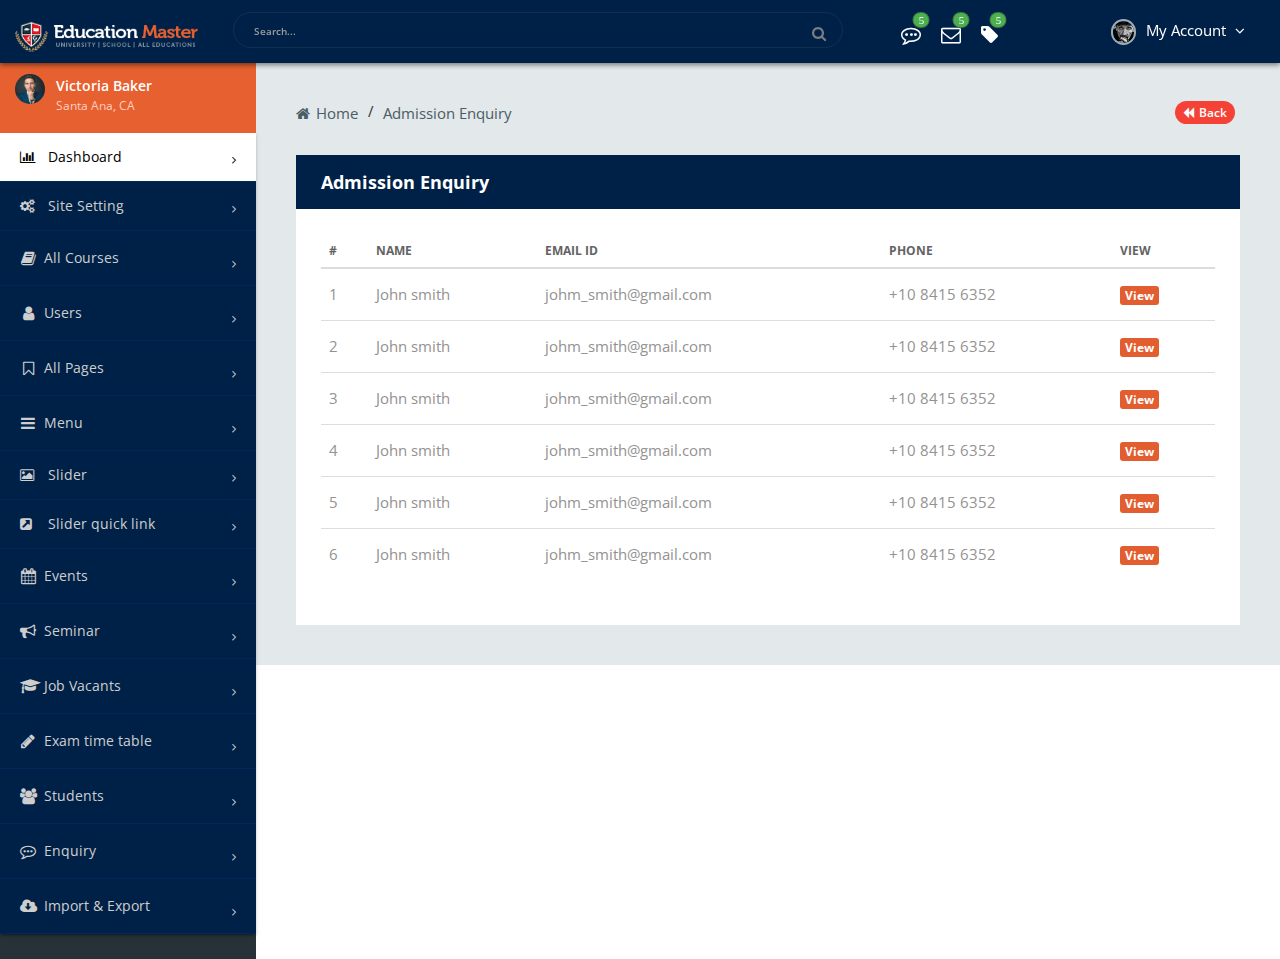
<file: Education-Website-and-AdminPanel/admin-admission-enquiry.html>
<!DOCTYPE html>
<html lang="en">


<head>
    <title>EEducation Master Template</title>
    <!-- META TAGS -->
    <meta charset="utf-8">
    <meta http-equiv="X-UA-Compatible" content="IE=edge">
    <meta name="viewport" content="width=device-width, initial-scale=1">
    <meta name="description" content="EEducation master is one of the best eEducational html template, it's suitable for all eEducation websites like university,college,school,online eEducation,tution center,distance eEducation,computer eEducation">
    <meta name="keyword" content="eEducation html template, university template, college template, school template, online eEducation template, tution center template">
    <!-- FAV ICON(BROWSER TAB ICON) -->
    <link rel="shortcut icon" href="images/fav.ico" type="image/x-icon">
    <!-- GOOGLE FONT -->
    <link href="https://fonts.googleapis.com/css?family=Open+Sans:300,400,600,700%7CJosefin+Sans:600,700" rel="stylesheet">
    <!-- FONTAWESOME ICONS -->
    <link rel="stylesheet" href="css/font-awesome.min.css">
    <!-- ALL CSS FILES -->
    <link href="css/materialize.css" rel="stylesheet">
    <link href="css/bootstrap.css" rel="stylesheet" />
    <link href="css/style.css" rel="stylesheet" />
    <!-- RESPONSIVE.CSS ONLY FOR MOBILE AND TABLET VIEWS -->
    <link href="css/style-mob.css" rel="stylesheet" />
    <!-- HTML5 Shim and Respond.js IE8 support of HTML5 elements and media queries -->
    <!-- WARNING: Respond.js doesn't work if you view the page via file:// -->
    <!--[if lt IE 9]>
	<script src="js/html5shiv.js"></script>
	<script src="js/respond.min.js"></script>
	<![endif]-->
</head>

<body>
    <!--== MAIN CONTRAINER ==-->
    <div class="container-fluid sb1">
        <div class="row">
            <!--== LOGO ==-->
            <div class="col-md-2 col-sm-3 col-xs-6 sb1-1">
                <a href="#" class="btn-close-menu"><i class="fa fa-times" aria-hidden="true"></i></a>
                <a href="#" class="atab-menu"><i class="fa fa-bars tab-menu" aria-hidden="true"></i></a>
                <a href="index-2.html" class="logo"><img src="images/logo1.png" alt="" />
                </a>
            </div>
            <!--== SEARCH ==-->
            <div class="col-md-6 col-sm-6 mob-hide">
                <form class="app-search">
                    <input type="text" placeholder="Search..." class="form-control">
                    <a href="#"><i class="fa fa-search"></i></a>
                </form>
            </div>
            <!--== NOTIFICATION ==-->
            <div class="col-md-2 tab-hide">
                <div class="top-not-cen">
                    <a class='waves-effect btn-noti' href="admin-all-enquiry.html" title="all enquiry messages"><i class="fa fa-commenting-o" aria-hidden="true"></i><span>5</span></a>
                    <a class='waves-effect btn-noti' href="admin-course-enquiry.html" title="course booking messages"><i class="fa fa-envelope-o" aria-hidden="true"></i><span>5</span></a>
                    <a class='waves-effect btn-noti' href="admin-admission-enquiry.html" title="admission enquiry"><i class="fa fa-tag" aria-hidden="true"></i><span>5</span></a>
                </div>
            </div>
            <!--== MY ACCCOUNT ==-->
            <div class="col-md-2 col-sm-3 col-xs-6">
                <!-- Dropdown Trigger -->
                <a class='waves-effect dropdown-button top-user-pro' href='#' data-activates='top-menu'><img src="images/user/6.png" alt="" />My Account <i class="fa fa-angle-down" aria-hidden="true"></i>
                </a>

                <!-- Dropdown Structure -->
                <ul id='top-menu' class='dropdown-content top-menu-sty'>
                    <li><a href="admin-panel-setting.html" class="waves-effect"><i class="fa fa-cogs" aria-hidden="true"></i>Admin Setting</a>
                    </li>
                    <li class="divider"></li>
                    <li><a href="#" class="ho-dr-con-last waves-effect"><i class="fa fa-sign-in" aria-hidden="true"></i> Logout</a>
                    </li>
                </ul>
            </div>
        </div>
    </div>

    <!--== BODY CONTNAINER ==-->
    <div class="container-fluid sb2">
        <div class="row">
            <div class="sb2-1">
                <!--== USER INFO ==-->
                <div class="sb2-12">
                    <ul>
                        <li><img src="images/placeholder.jpg" alt="">
                        </li>
                        <li>
                            <h5>Victoria Baker <span> Santa Ana, CA</span></h5>
                        </li>
                        <li></li>
                    </ul>
                </div>
                <!--== LEFT MENU ==-->
                <div class="sb2-13">
                    <ul class="collapsible" data-collapsible="accordion">
                        <li><a href="admin.html" class="menu-active"><i class="fa fa-bar-chart" aria-hidden="true"></i> Dashboard</a>
                        </li>
						<li><a href="admin-setting.html"><i class="fa fa-cogs" aria-hidden="true"></i> Site Setting</a>
                        </li>
                        <li><a href="javascript:void(0)" class="collapsible-header"><i class="fa fa-book" aria-hidden="true"></i> All Courses</a>
                            <div class="collapsible-body left-sub-menu">
                                <ul>
                                    <li><a href="admin-all-courses.html">All Course</a>
                                    </li>
                                    <li><a href="admin-add-courses.html">Add New Course</a>
                                    </li>
                                    <li><a href="admin-trash-courses.html">Trash Course</a>
                                    </li>
                                </ul>
                            </div>
                        </li>
                        <li><a href="javascript:void(0)" class="collapsible-header"><i class="fa fa-user" aria-hidden="true"></i> Users</a>
                            <div class="collapsible-body left-sub-menu">
                                <ul>
                                    <li><a href="admin-user-all.html">All Users</a>
                                    </li>
                                    <li><a href="admin-user-add.html">Add New user</a>
                                    </li>
                                </ul>
                            </div>
                        </li>
                        <li><a href="javascript:void(0)" class="collapsible-header"><i class="fa fa-bookmark-o" aria-hidden="true"></i>All Pages</a>
                            <div class="collapsible-body left-sub-menu">
                                <ul>
                                    <li><a href="admin-page-all.html">Pages</a>
                                    </li>
                                    <li><a href="admin-page-add.html">Create New Page</a>
                                    </li>
                                </ul>
                            </div>
                        </li>
                        <li><a href="javascript:void(0)" class="collapsible-header"><i class="fa fa-bars" aria-hidden="true"></i> Menu</a>
                            <div class="collapsible-body left-sub-menu">
                                <ul>
                                    <li><a href="admin-main-menu.html">Main menu</a></li>
									<li><a href="admin-about-menu.html">About menu</a></li>
									<li><a href="admin-admission-menu.html">Admission menu</a></li>
									<li><a href="admin-all-menu.html">All page menu</a></li>
                                </ul>
                            </div>
                        </li>
						<li><a href="admin-slider.html"><i class="fa fa-image" aria-hidden="true"></i> Slider</a>
                        </li>
						<li><a href="admin-quick-link.html"><i class="fa fa-external-link-square" aria-hidden="true"></i> Slider quick link</a>
                        </li>
                        <li><a href="javascript:void(0)" class="collapsible-header"><i class="fa fa-calendar" aria-hidden="true"></i> Events</a>
                            <div class="collapsible-body left-sub-menu">
                                <ul>
                                    <li><a href="admin-event-all.html">All Events</a>
                                    </li>
                                    <li><a href="admin-event-add.html">Create New Events</a>
                                    </li>
                                </ul>
                            </div>
                        </li>
                        <li><a href="javascript:void(0)" class="collapsible-header"><i class="fa fa-bullhorn" aria-hidden="true"></i> Seminar</a>
                            <div class="collapsible-body left-sub-menu">
                                <ul>
                                    <li><a href="admin-seminar-all.html">All Seminar</a>
                                    </li>
                                    <li><a href="admin-seminar-add.html">Create New Seminar</a>
                                    </li>
                                </ul>
                            </div>
                        </li>
                        <li><a href="javascript:void(0)" class="collapsible-header"><i class="fa fa-graduation-cap" aria-hidden="true"></i> Job Vacants</a>
                            <div class="collapsible-body left-sub-menu">
                                <ul>
                                    <li><a href="admin-job-all.html">All Jobs</a>
                                    </li>
                                    <li><a href="admin-job-add.html">Create New Job</a>
                                    </li>
                                </ul>
                            </div>
                        </li>
                        <li><a href="javascript:void(0)" class="collapsible-header"><i class="fa fa-pencil" aria-hidden="true"></i> Exam time table</a>
                            <div class="collapsible-body left-sub-menu">
                                <ul>
                                    <li><a href="admin-exam-all.html">All Exams</a></li>
                                    <li><a href="admin-exam-add.html">Add New Exam</a></li>
                                    <li><a href="admin-exam-group-all.html">All Groups</a></li>
                                    <li><a href="admin-exam-group-add.html">Create New Groups</a></li>
                                </ul>
                            </div>
                        </li>
                        <li><a href="javascript:void(0)" class="collapsible-header"><i class="fa fa-users" aria-hidden="true"></i> Students</a>
                            <div class="collapsible-body left-sub-menu">
                                <ul>
                                    <li><a href="admin-user-all.html">All Students</a>
                                    </li>
                                    <li><a href="admin-user-add.html">Add New Students</a>
                                    </li>
                                </ul>
                            </div>
                        </li>
                        <li><a href="javascript:void(0)" class="collapsible-header"><i class="fa fa-commenting-o" aria-hidden="true"></i> Enquiry</a>
                            <div class="collapsible-body left-sub-menu">
                                <ul>
                                    <li><a href="admin-all-enquiry.html">All Enquiry</a></li>
									<li><a href="admin-course-enquiry.html">Course Enquiry</a></li>
									<li><a href="admin-admission-enquiry.html">Admission Enquiry</a></li>
									<li><a href="admin-seminar-enquiry.html">Seminar Enquiry</a></li>
									<li><a href="admin-event-enquiry.html">Event Enquiry</a></li>
									<li><a href="admin-common-enquiry.html">Common Enquiry</a></li>
                                </ul>
                            </div>
                        </li>
                        <li><a href="javascript:void(0)" class="collapsible-header"><i class="fa fa-cloud-download" aria-hidden="true"></i> Import & Export</a>
                            <div class="collapsible-body left-sub-menu">
                                <ul>
                                    <li><a href="admin-export-data.html">Export all datas</a>
                                    </li>
                                    <li><a href="admin-import-data.html">Import all datas</a>
                                    </li>
                                </ul>
                            </div>
                        </li>
                    </ul>
                </div>
            </div>

            <!--== BODY INNER CONTAINER ==-->
            <div class="sb2-2">
                <!--== breadcrumbs ==-->
                <div class="sb2-2-2">
                    <ul>
                        <li><a href="index-2.html"><i class="fa fa-home" aria-hidden="true"></i> Home</a>
                        </li>
                        <li class="active-bre"><a href="#"> Admission Enquiry</a>
                        </li>
                        <li class="page-back"><a href="index-2.html"><i class="fa fa-backward" aria-hidden="true"></i> Back</a>
                        </li>
                    </ul>
                </div>

                <!--== User Details ==-->
                <div class="sb2-2-3">
                    <div class="row">
                        <div class="col-md-12">
                            <div class="box-inn-sp">
                                <div class="inn-title">
                                    <h4>Admission Enquiry</h4>
                                    <p>All about students like name, student id, phone, email, country, city and more</p>
                                </div>
                                <div class="tab-inn">
                                    <div class="table-responsive table-desi">
                                        <table class="table table-hover">
                                            <thead>
                                                <tr>
                                                    <th>#</th>
													<th>Name</th>
                                                    <th>Email id</th>
													<th>Phone</th>
													<th>View</th>
                                                </tr>
                                            </thead>
                                            <tbody>
                                                <tr>
                                                    <td>1</td>
                                                    <td>John smith</td>
                                                    <td>johm_smith@gmail.com</td>
													<td>+10 8415 6352</td>
													<td><a href="admin-view-enquiry.html" class="ad-st-view">View</a></td>
                                                </tr>
                                                <tr>
                                                    <td>2</td>
                                                    <td>John smith</td>
                                                    <td>johm_smith@gmail.com</td>
													<td>+10 8415 6352</td>
													<td><a href="admin-view-enquiry.html" class="ad-st-view">View</a></td>
                                                </tr>
                                                <tr>
                                                    <td>3</td>
                                                    <td>John smith</td>
                                                    <td>johm_smith@gmail.com</td>
													<td>+10 8415 6352</td>
													<td><a href="admin-view-enquiry.html" class="ad-st-view">View</a></td>
                                                </tr>
                                                <tr>
                                                    <td>4</td>
                                                    <td>John smith</td>
                                                    <td>johm_smith@gmail.com</td>
													<td>+10 8415 6352</td>
													<td><a href="admin-view-enquiry.html" class="ad-st-view">View</a></td>
                                                </tr>
                                                <tr>
                                                    <td>5</td>
                                                    <td>John smith</td>
                                                    <td>johm_smith@gmail.com</td>
													<td>+10 8415 6352</td>
													<td><a href="admin-view-enquiry.html" class="ad-st-view">View</a></td>
                                                </tr>
                                                <tr>
                                                    <td>6</td>
                                                    <td>John smith</td>
                                                    <td>johm_smith@gmail.com</td>
													<td>+10 8415 6352</td>
													<td><a href="admin-view-enquiry.html" class="ad-st-view">View</a></td>
                                                </tr>
                                            </tbody>
                                        </table>
                                    </div>
                                </div>
                            </div>
                        </div>
                    </div>
                </div>
            </div>

        </div>
    </div>

    <!--Import jQuery before materialize.js-->
    <script src="js/main.min.js"></script>
    <script src="js/bootstrap.min.js"></script>
    <script src="js/materialize.min.js"></script>
    <script src="js/custom.js"></script>
</body>

</html>
</file>
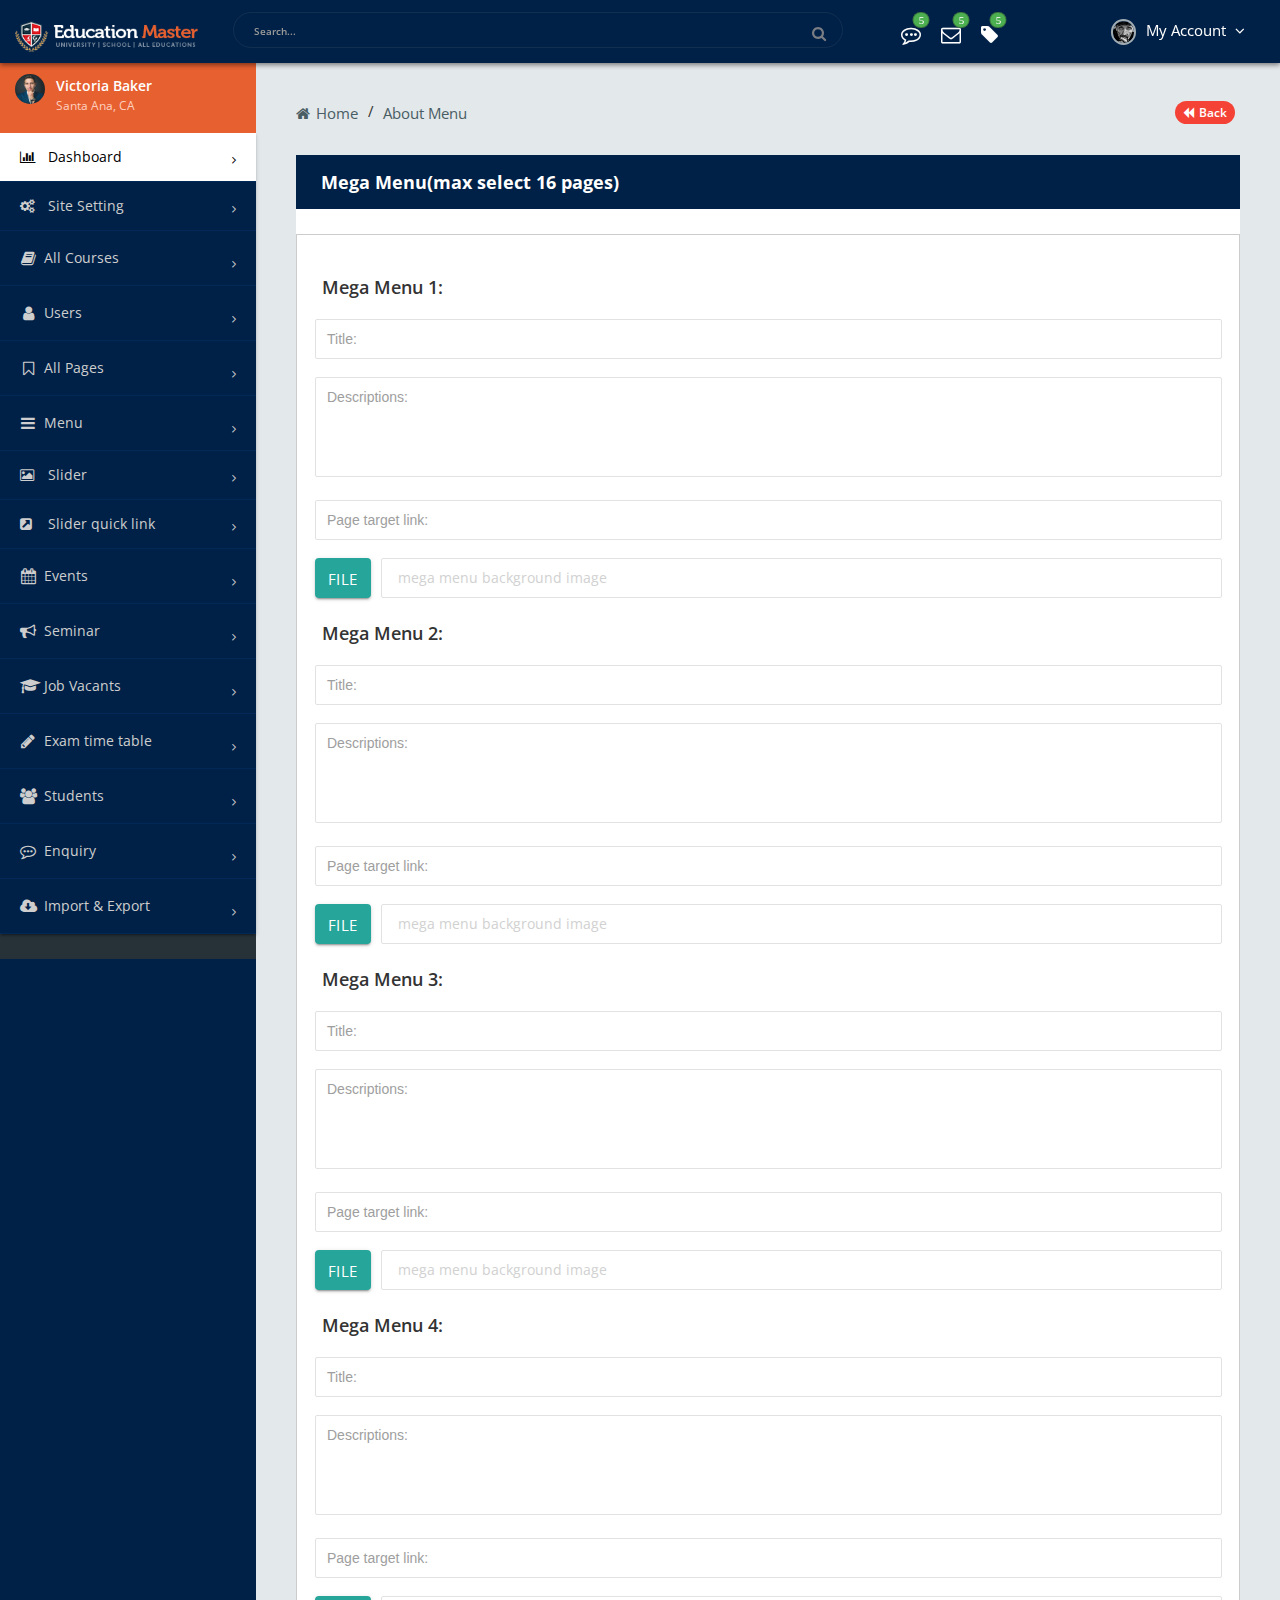
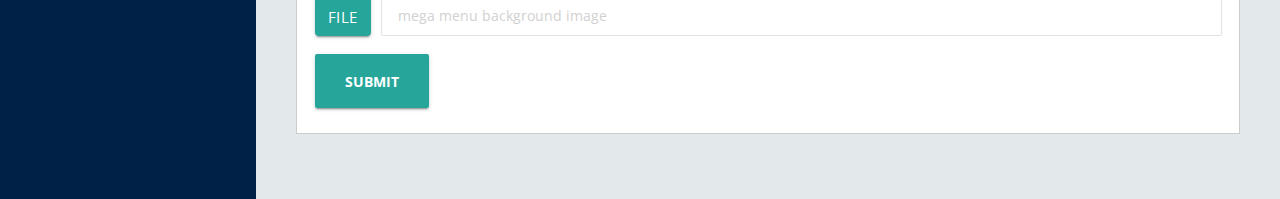
<file: Education-Website-and-AdminPanel/admin-admission-menu.html>
<!DOCTYPE html>
<html lang="en">


<head>
    <title>EEducation Master Template</title>
    <!-- META TAGS -->
    <meta charset="utf-8">
    <meta http-equiv="X-UA-Compatible" content="IE=edge">
    <meta name="viewport" content="width=device-width, initial-scale=1">
    <meta name="description" content="EEducation master is one of the best eEducational html template, it's suitable for all eEducation websites like university,college,school,online eEducation,tution center,distance eEducation,computer eEducation">
    <meta name="keyword" content="eEducation html template, university template, college template, school template, online eEducation template, tution center template">
    <!-- FAV ICON(BROWSER TAB ICON) -->
    <link rel="shortcut icon" href="images/fav.ico" type="image/x-icon">
    <!-- GOOGLE FONT -->
    <link href="https://fonts.googleapis.com/css?family=Open+Sans:300,400,600,700%7CJosefin+Sans:600,700" rel="stylesheet">
    <!-- FONTAWESOME ICONS -->
    <link rel="stylesheet" href="css/font-awesome.min.css">
    <!-- ALL CSS FILES -->
    <link href="css/materialize.css" rel="stylesheet">
    <link href="css/bootstrap.css" rel="stylesheet" />
    <link href="css/style.css" rel="stylesheet" />
    <!-- RESPONSIVE.CSS ONLY FOR MOBILE AND TABLET VIEWS -->
    <link href="css/style-mob.css" rel="stylesheet" />
    <!-- HTML5 Shim and Respond.js IE8 support of HTML5 elements and media queries -->
    <!-- WARNING: Respond.js doesn't work if you view the page via file:// -->
    <!--[if lt IE 9]>
	<script src="js/html5shiv.js"></script>
	<script src="js/respond.min.js"></script>
	<![endif]-->
</head>

<body>
    <!--== MAIN CONTRAINER ==-->
    <div class="container-fluid sb1">
        <div class="row">
            <!--== LOGO ==-->
            <div class="col-md-2 col-sm-3 col-xs-6 sb1-1">
                <a href="#" class="btn-close-menu"><i class="fa fa-times" aria-hidden="true"></i></a>
                <a href="#" class="atab-menu"><i class="fa fa-bars tab-menu" aria-hidden="true"></i></a>
                <a href="index-2.html" class="logo"><img src="images/logo1.png" alt="" />
                </a>
            </div>
            <!--== SEARCH ==-->
            <div class="col-md-6 col-sm-6 mob-hide">
                <form class="app-search">
                    <input type="text" placeholder="Search..." class="form-control">
                    <a href="#"><i class="fa fa-search"></i></a>
                </form>
            </div>
            <!--== NOTIFICATION ==-->
            <div class="col-md-2 tab-hide">
                <div class="top-not-cen">
                    <a class='waves-effect btn-noti' href="admin-all-enquiry.html" title="all enquiry messages"><i class="fa fa-commenting-o" aria-hidden="true"></i><span>5</span></a>
                    <a class='waves-effect btn-noti' href="admin-course-enquiry.html" title="course booking messages"><i class="fa fa-envelope-o" aria-hidden="true"></i><span>5</span></a>
                    <a class='waves-effect btn-noti' href="admin-admission-enquiry.html" title="admission enquiry"><i class="fa fa-tag" aria-hidden="true"></i><span>5</span></a>
                </div>
            </div>
            <!--== MY ACCCOUNT ==-->
            <div class="col-md-2 col-sm-3 col-xs-6">
                <!-- Dropdown Trigger -->
                <a class='waves-effect dropdown-button top-user-pro' href='#' data-activates='top-menu'><img src="images/user/6.png" alt="" />My Account <i class="fa fa-angle-down" aria-hidden="true"></i>
                </a>

                <!-- Dropdown Structure -->
                <ul id='top-menu' class='dropdown-content top-menu-sty'>
                    <li><a href="admin-panel-setting.html" class="waves-effect"><i class="fa fa-cogs" aria-hidden="true"></i>Admin Setting</a>
                    </li>
                    <li class="divider"></li>
                    <li><a href="#" class="ho-dr-con-last waves-effect"><i class="fa fa-sign-in" aria-hidden="true"></i> Logout</a>
                    </li>
                </ul>
            </div>
        </div>
    </div>

    <!--== BODY CONTNAINER ==-->
    <div class="container-fluid sb2">
        <div class="row">
            <div class="sb2-1">
                <!--== USER INFO ==-->
                <div class="sb2-12">
                    <ul>
                        <li><img src="images/placeholder.jpg" alt="">
                        </li>
                        <li>
                            <h5>Victoria Baker <span> Santa Ana, CA</span></h5>
                        </li>
                        <li></li>
                    </ul>
                </div>
                <!--== LEFT MENU ==-->
                <div class="sb2-13">
                    <ul class="collapsible" data-collapsible="accordion">
                        <li><a href="admin.html" class="menu-active"><i class="fa fa-bar-chart" aria-hidden="true"></i> Dashboard</a>
                        </li>
						<li><a href="admin-setting.html"><i class="fa fa-cogs" aria-hidden="true"></i> Site Setting</a>
                        </li>
                        <li><a href="javascript:void(0)" class="collapsible-header"><i class="fa fa-book" aria-hidden="true"></i> All Courses</a>
                            <div class="collapsible-body left-sub-menu">
                                <ul>
                                    <li><a href="admin-all-courses.html">All Course</a>
                                    </li>
                                    <li><a href="admin-add-courses.html">Add New Course</a>
                                    </li>
                                    <li><a href="admin-trash-courses.html">Trash Course</a>
                                    </li>
                                </ul>
                            </div>
                        </li>
                        <li><a href="javascript:void(0)" class="collapsible-header"><i class="fa fa-user" aria-hidden="true"></i> Users</a>
                            <div class="collapsible-body left-sub-menu">
                                <ul>
                                    <li><a href="admin-user-all.html">All Users</a>
                                    </li>
                                    <li><a href="admin-user-add.html">Add New user</a>
                                    </li>
                                </ul>
                            </div>
                        </li>
                        <li><a href="javascript:void(0)" class="collapsible-header"><i class="fa fa-bookmark-o" aria-hidden="true"></i>All Pages</a>
                            <div class="collapsible-body left-sub-menu">
                                <ul>
                                    <li><a href="admin-page-all.html">Pages</a>
                                    </li>
                                    <li><a href="admin-page-add.html">Create New Page</a>
                                    </li>
                                </ul>
                            </div>
                        </li>
                        <li><a href="javascript:void(0)" class="collapsible-header"><i class="fa fa-bars" aria-hidden="true"></i> Menu</a>
                            <div class="collapsible-body left-sub-menu">
                                <ul>
                                    <li><a href="admin-main-menu.html">Main menu</a></li>
									<li><a href="admin-about-menu.html">About menu</a></li>
									<li><a href="admin-admission-menu.html">Admission menu</a></li>
									<li><a href="admin-all-menu.html">All page menu</a></li>
                                </ul>
                            </div>
                        </li>
						<li><a href="admin-slider.html"><i class="fa fa-image" aria-hidden="true"></i> Slider</a>
                        </li>
						<li><a href="admin-quick-link.html"><i class="fa fa-external-link-square" aria-hidden="true"></i> Slider quick link</a>
                        </li>
                        <li><a href="javascript:void(0)" class="collapsible-header"><i class="fa fa-calendar" aria-hidden="true"></i> Events</a>
                            <div class="collapsible-body left-sub-menu">
                                <ul>
                                    <li><a href="admin-event-all.html">All Events</a>
                                    </li>
                                    <li><a href="admin-event-add.html">Create New Events</a>
                                    </li>
                                </ul>
                            </div>
                        </li>
                        <li><a href="javascript:void(0)" class="collapsible-header"><i class="fa fa-bullhorn" aria-hidden="true"></i> Seminar</a>
                            <div class="collapsible-body left-sub-menu">
                                <ul>
                                    <li><a href="admin-seminar-all.html">All Seminar</a>
                                    </li>
                                    <li><a href="admin-seminar-add.html">Create New Seminar</a>
                                    </li>
                                </ul>
                            </div>
                        </li>
                        <li><a href="javascript:void(0)" class="collapsible-header"><i class="fa fa-graduation-cap" aria-hidden="true"></i> Job Vacants</a>
                            <div class="collapsible-body left-sub-menu">
                                <ul>
                                    <li><a href="admin-job-all.html">All Jobs</a>
                                    </li>
                                    <li><a href="admin-job-add.html">Create New Job</a>
                                    </li>
                                </ul>
                            </div>
                        </li>
                        <li><a href="javascript:void(0)" class="collapsible-header"><i class="fa fa-pencil" aria-hidden="true"></i> Exam time table</a>
                            <div class="collapsible-body left-sub-menu">
                                <ul>
                                    <li><a href="admin-exam-all.html">All Exams</a></li>
                                    <li><a href="admin-exam-add.html">Add New Exam</a></li>
                                    <li><a href="admin-exam-group-all.html">All Groups</a></li>
                                    <li><a href="admin-exam-group-add.html">Create New Groups</a></li>
                                </ul>
                            </div>
                        </li>
                        <li><a href="javascript:void(0)" class="collapsible-header"><i class="fa fa-users" aria-hidden="true"></i> Students</a>
                            <div class="collapsible-body left-sub-menu">
                                <ul>
                                    <li><a href="admin-user-all.html">All Students</a>
                                    </li>
                                    <li><a href="admin-user-add.html">Add New Students</a>
                                    </li>
                                </ul>
                            </div>
                        </li>
                        <li><a href="javascript:void(0)" class="collapsible-header"><i class="fa fa-commenting-o" aria-hidden="true"></i> Enquiry</a>
                            <div class="collapsible-body left-sub-menu">
                                <ul>
                                    <li><a href="admin-all-enquiry.html">All Enquiry</a></li>
									<li><a href="admin-course-enquiry.html">Course Enquiry</a></li>
									<li><a href="admin-admission-enquiry.html">Admission Enquiry</a></li>
									<li><a href="admin-seminar-enquiry.html">Seminar Enquiry</a></li>
									<li><a href="admin-event-enquiry.html">Event Enquiry</a></li>
									<li><a href="admin-common-enquiry.html">Common Enquiry</a></li>
                                </ul>
                            </div>
                        </li>
                        <li><a href="javascript:void(0)" class="collapsible-header"><i class="fa fa-cloud-download" aria-hidden="true"></i> Import & Export</a>
                            <div class="collapsible-body left-sub-menu">
                                <ul>
                                    <li><a href="admin-export-data.html">Export all datas</a>
                                    </li>
                                    <li><a href="admin-import-data.html">Import all datas</a>
                                    </li>
                                </ul>
                            </div>
                        </li>
                    </ul>
                </div>
            </div>

            <!--== BODY INNER CONTAINER ==-->
            <div class="sb2-2">
                <!--== breadcrumbs ==-->
                <div class="sb2-2-2">
                    <ul>
                        <li><a href="index-2.html"><i class="fa fa-home" aria-hidden="true"></i> Home</a>
                        </li>
                        <li class="active-bre"><a href="#"> About Menu</a>
                        </li>
                        <li class="page-back"><a href="index-2.html"><i class="fa fa-backward" aria-hidden="true"></i> Back</a>
                        </li>
                    </ul>
                </div>
				
                <div class="sb2-2-3">
                    <div class="row">
                        <!--== Listing Enquiry ==-->
                        <div class="col-md-12">
                            <div class="box-inn-sp admin-form">
                                <div class="inn-title">
                                    <h4>Mega Menu(max select 16 pages)</h4>
                                    <p>Education is about teaching, learning skills and knowledge.</p>
                                </div>
								<div class="bor ad-cou-deta-h4">
                                <form>
									<h4>Mega Menu 1:</h4>
									<div class="row">
										<div class="input-field col s12">
											<input type="text" class="validate" required="">
											<label>Title:</label>
										</div>
										<div class="input-field col s12">
											<textarea class="materialize-textarea"></textarea>
											<label>Descriptions:</label>
										</div>
										<div class="input-field col s12">
											<input type="text" class="validate" required="">
											<label>Page target link:</label>
										</div>
										<div class="file-field input-field col s12">
											<div class="btn admin-upload-btn">
												<span>File</span>
												<input type="file">
											</div>
											<div class="file-path-wrapper">
												<input class="file-path validate" type="text" placeholder="mega menu background image">
											</div>
										</div>
									</div> 
									<h4>Mega Menu 2:</h4>
									<div class="row">
										<div class="input-field col s12">
											<input type="text" class="validate" required="">
											<label>Title:</label>
										</div>
										<div class="input-field col s12">
											<textarea class="materialize-textarea"></textarea>
											<label>Descriptions:</label>
										</div>
										<div class="input-field col s12">
											<input type="text" class="validate" required="">
											<label>Page target link:</label>
										</div>
										<div class="file-field input-field col s12">
											<div class="btn admin-upload-btn">
												<span>File</span>
												<input type="file">
											</div>
											<div class="file-path-wrapper">
												<input class="file-path validate" type="text" placeholder="mega menu background image">
											</div>
										</div>
									</div> 
									<h4>Mega Menu 3:</h4>
									<div class="row">
										<div class="input-field col s12">
											<input type="text" class="validate" required="">
											<label>Title:</label>
										</div>
										<div class="input-field col s12">
											<textarea class="materialize-textarea"></textarea>
											<label>Descriptions:</label>
										</div>
										<div class="input-field col s12">
											<input type="text" class="validate" required="">
											<label>Page target link:</label>
										</div>
										<div class="file-field input-field col s12">
											<div class="btn admin-upload-btn">
												<span>File</span>
												<input type="file">
											</div>
											<div class="file-path-wrapper">
												<input class="file-path validate" type="text" placeholder="mega menu background image">
											</div>
										</div>
									</div> 
									<h4>Mega Menu 4:</h4>
									<div class="row">
										<div class="input-field col s12">
											<input type="text" class="validate" required="">
											<label>Title:</label>
										</div>
										<div class="input-field col s12">
											<textarea class="materialize-textarea"></textarea>
											<label>Descriptions:</label>
										</div>
										<div class="input-field col s12">
											<input type="text" class="validate" required="">
											<label>Page target link:</label>
										</div>
										<div class="file-field input-field col s12">
											<div class="btn admin-upload-btn">
												<span>File</span>
												<input type="file">
											</div>
											<div class="file-path-wrapper">
												<input class="file-path validate" type="text" placeholder="mega menu background image">
											</div>
										</div>
									</div> 
									
                                    <div class="row">
                                        <div class="input-field col s12">
                                            <i class="waves-effect waves-light btn-large waves-input-wrapper" style=""><input type="submit" class="waves-button-input" value="Submit"></i>
                                        </div>
                                    </div>
                                </form>
                            </div>
                            </div>
                        </div>
                    </div>
                </div>
            </div>

        </div>
    </div>

    <!--Import jQuery before materialize.js-->
    <script src="js/main.min.js"></script>
    <script src="js/bootstrap.min.js"></script>
    <script src="js/materialize.min.js"></script>
    <script src="js/custom.js"></script>
</body>


</html>
</file>
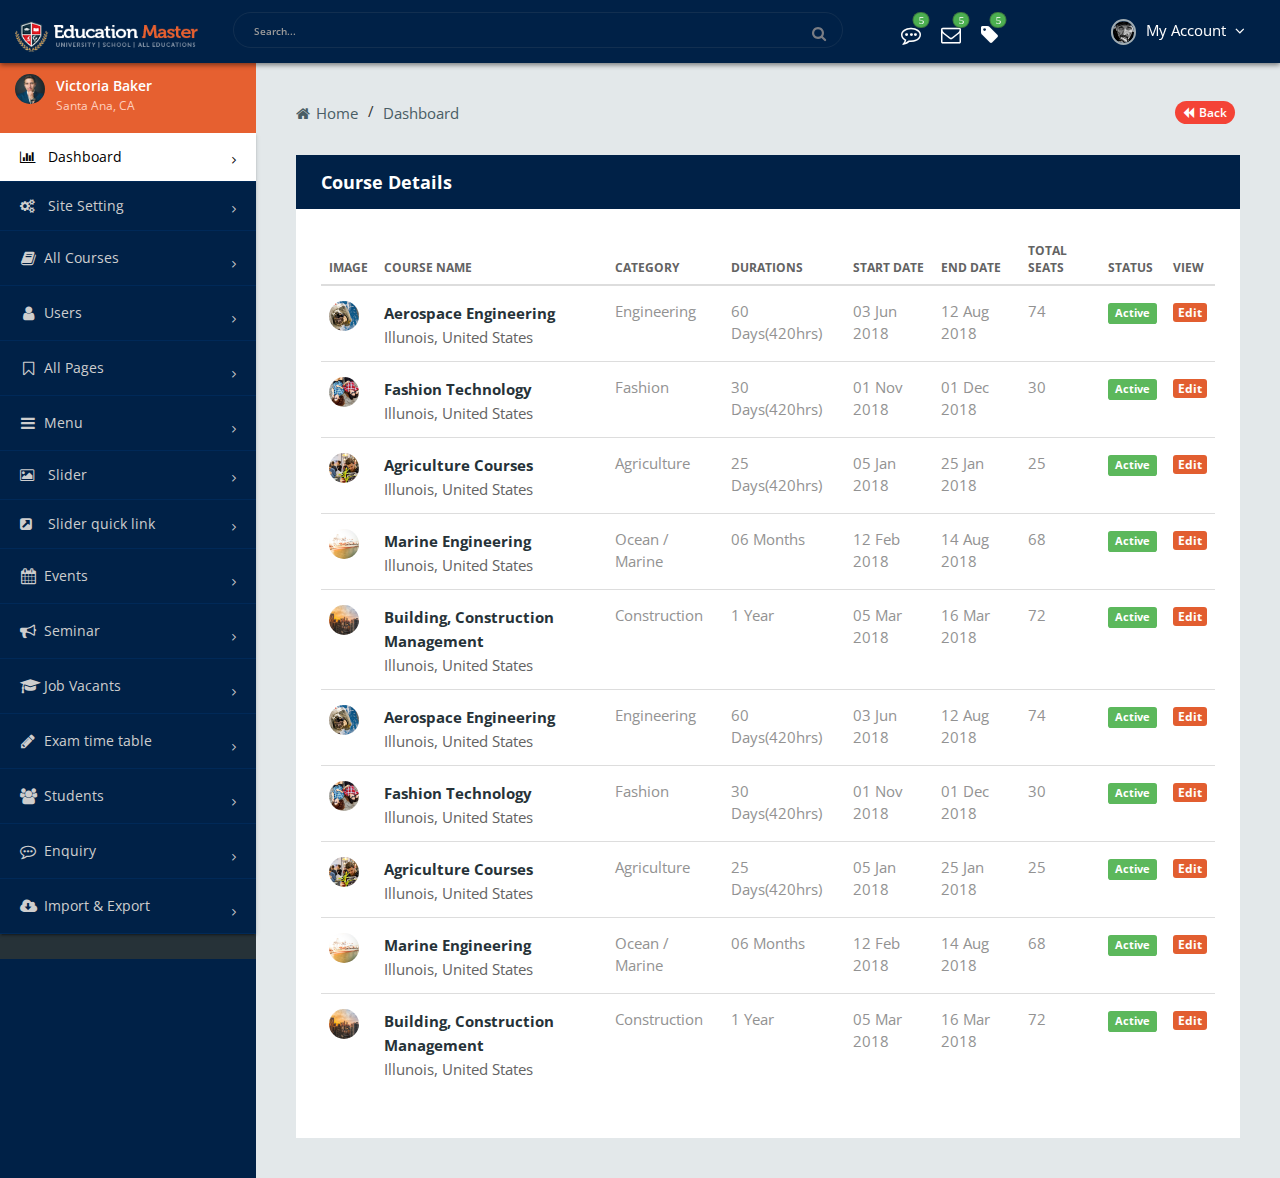
<file: Education-Website-and-AdminPanel/admin-all-courses.html>
<!DOCTYPE html>
<html lang="en">


<head>
    <title>EEducation Master Template</title>
    <!-- META TAGS -->
    <meta charset="utf-8">
    <meta http-equiv="X-UA-Compatible" content="IE=edge">
    <meta name="viewport" content="width=device-width, initial-scale=1">
    <meta name="description" content="EEducation master is one of the best eEducational html template, it's suitable for all eEducation websites like university,college,school,online eEducation,tution center,distance eEducation,computer eEducation">
    <meta name="keyword" content="eEducation html template, university template, college template, school template, online eEducation template, tution center template">
    <!-- FAV ICON(BROWSER TAB ICON) -->
    <link rel="shortcut icon" href="images/fav.ico" type="image/x-icon">
    <!-- GOOGLE FONT -->
    <link href="https://fonts.googleapis.com/css?family=Open+Sans:300,400,600,700%7CJosefin+Sans:600,700" rel="stylesheet">
    <!-- FONTAWESOME ICONS -->
    <link rel="stylesheet" href="css/font-awesome.min.css">
    <!-- ALL CSS FILES -->
    <link href="css/materialize.css" rel="stylesheet">
    <link href="css/bootstrap.css" rel="stylesheet" />
    <link href="css/style.css" rel="stylesheet" />
    <!-- RESPONSIVE.CSS ONLY FOR MOBILE AND TABLET VIEWS -->
    <link href="css/style-mob.css" rel="stylesheet" />
    <!-- HTML5 Shim and Respond.js IE8 support of HTML5 elements and media queries -->
    <!-- WARNING: Respond.js doesn't work if you view the page via file:// -->
    <!--[if lt IE 9]>
	<script src="js/html5shiv.js"></script>
	<script src="js/respond.min.js"></script>
	<![endif]-->
</head>

<body>
    <!--== MAIN CONTRAINER ==-->
    <div class="container-fluid sb1">
        <div class="row">
            <!--== LOGO ==-->
            <div class="col-md-2 col-sm-3 col-xs-6 sb1-1">
                <a href="#" class="btn-close-menu"><i class="fa fa-times" aria-hidden="true"></i></a>
                <a href="#" class="atab-menu"><i class="fa fa-bars tab-menu" aria-hidden="true"></i></a>
                <a href="index-2.html" class="logo"><img src="images/logo1.png" alt="" />
                </a>
            </div>
            <!--== SEARCH ==-->
            <div class="col-md-6 col-sm-6 mob-hide">
                <form class="app-search">
                    <input type="text" placeholder="Search..." class="form-control">
                    <a href="#"><i class="fa fa-search"></i></a>
                </form>
            </div>
            <!--== NOTIFICATION ==-->
            <div class="col-md-2 tab-hide">
                <div class="top-not-cen">
                    <a class='waves-effect btn-noti' href="admin-all-enquiry.html" title="all enquiry messages"><i class="fa fa-commenting-o" aria-hidden="true"></i><span>5</span></a>
                    <a class='waves-effect btn-noti' href="admin-course-enquiry.html" title="course booking messages"><i class="fa fa-envelope-o" aria-hidden="true"></i><span>5</span></a>
                    <a class='waves-effect btn-noti' href="admin-admission-enquiry.html" title="admission enquiry"><i class="fa fa-tag" aria-hidden="true"></i><span>5</span></a>
                </div>
            </div>
            <!--== MY ACCCOUNT ==-->
            <div class="col-md-2 col-sm-3 col-xs-6">
                <!-- Dropdown Trigger -->
                <a class='waves-effect dropdown-button top-user-pro' href='#' data-activates='top-menu'><img src="images/user/6.png" alt="" />My Account <i class="fa fa-angle-down" aria-hidden="true"></i>
                </a>

                <!-- Dropdown Structure -->
                <ul id='top-menu' class='dropdown-content top-menu-sty'>
                    <li><a href="admin-panel-setting.html" class="waves-effect"><i class="fa fa-cogs" aria-hidden="true"></i>Admin Setting</a>
                    </li>
                    <li class="divider"></li>
                    <li><a href="#" class="ho-dr-con-last waves-effect"><i class="fa fa-sign-in" aria-hidden="true"></i> Logout</a>
                    </li>
                </ul>
            </div>
        </div>
    </div>

    <!--== BODY CONTNAINER ==-->
    <div class="container-fluid sb2">
        <div class="row">
            <div class="sb2-1">
                <!--== USER INFO ==-->
                <div class="sb2-12">
                    <ul>
                        <li><img src="images/placeholder.jpg" alt="">
                        </li>
                        <li>
                            <h5>Victoria Baker <span> Santa Ana, CA</span></h5>
                        </li>
                        <li></li>
                    </ul>
                </div>
                <!--== LEFT MENU ==-->
                <div class="sb2-13">
                    <ul class="collapsible" data-collapsible="accordion">
                        <li><a href="admin.html" class="menu-active"><i class="fa fa-bar-chart" aria-hidden="true"></i> Dashboard</a>
                        </li>
						<li><a href="admin-setting.html"><i class="fa fa-cogs" aria-hidden="true"></i> Site Setting</a>
                        </li>
                        <li><a href="javascript:void(0)" class="collapsible-header"><i class="fa fa-book" aria-hidden="true"></i> All Courses</a>
                            <div class="collapsible-body left-sub-menu">
                                <ul>
                                    <li><a href="admin-all-courses.html">All Course</a>
                                    </li>
                                    <li><a href="admin-add-courses.html">Add New Course</a>
                                    </li>
                                    <li><a href="admin-trash-courses.html">Trash Course</a>
                                    </li>
                                </ul>
                            </div>
                        </li>
                        <li><a href="javascript:void(0)" class="collapsible-header"><i class="fa fa-user" aria-hidden="true"></i> Users</a>
                            <div class="collapsible-body left-sub-menu">
                                <ul>
                                    <li><a href="admin-user-all.html">All Users</a>
                                    </li>
                                    <li><a href="admin-user-add.html">Add New user</a>
                                    </li>
                                </ul>
                            </div>
                        </li>
                        <li><a href="javascript:void(0)" class="collapsible-header"><i class="fa fa-bookmark-o" aria-hidden="true"></i>All Pages</a>
                            <div class="collapsible-body left-sub-menu">
                                <ul>
                                    <li><a href="admin-page-all.html">Pages</a>
                                    </li>
                                    <li><a href="admin-page-add.html">Create New Page</a>
                                    </li>
                                </ul>
                            </div>
                        </li>
                        <li><a href="javascript:void(0)" class="collapsible-header"><i class="fa fa-bars" aria-hidden="true"></i> Menu</a>
                            <div class="collapsible-body left-sub-menu">
                                <ul>
                                    <li><a href="admin-main-menu.html">Main menu</a></li>
									<li><a href="admin-about-menu.html">About menu</a></li>
									<li><a href="admin-admission-menu.html">Admission menu</a></li>
									<li><a href="admin-all-menu.html">All page menu</a></li>
                                </ul>
                            </div>
                        </li>
						<li><a href="admin-slider.html"><i class="fa fa-image" aria-hidden="true"></i> Slider</a>
                        </li>
						<li><a href="admin-quick-link.html"><i class="fa fa-external-link-square" aria-hidden="true"></i> Slider quick link</a>
                        </li>
                        <li><a href="javascript:void(0)" class="collapsible-header"><i class="fa fa-calendar" aria-hidden="true"></i> Events</a>
                            <div class="collapsible-body left-sub-menu">
                                <ul>
                                    <li><a href="admin-event-all.html">All Events</a>
                                    </li>
                                    <li><a href="admin-event-add.html">Create New Events</a>
                                    </li>
                                </ul>
                            </div>
                        </li>
                        <li><a href="javascript:void(0)" class="collapsible-header"><i class="fa fa-bullhorn" aria-hidden="true"></i> Seminar</a>
                            <div class="collapsible-body left-sub-menu">
                                <ul>
                                    <li><a href="admin-seminar-all.html">All Seminar</a>
                                    </li>
                                    <li><a href="admin-seminar-add.html">Create New Seminar</a>
                                    </li>
                                </ul>
                            </div>
                        </li>
                        <li><a href="javascript:void(0)" class="collapsible-header"><i class="fa fa-graduation-cap" aria-hidden="true"></i> Job Vacants</a>
                            <div class="collapsible-body left-sub-menu">
                                <ul>
                                    <li><a href="admin-job-all.html">All Jobs</a>
                                    </li>
                                    <li><a href="admin-job-add.html">Create New Job</a>
                                    </li>
                                </ul>
                            </div>
                        </li>
                        <li><a href="javascript:void(0)" class="collapsible-header"><i class="fa fa-pencil" aria-hidden="true"></i> Exam time table</a>
                            <div class="collapsible-body left-sub-menu">
                                <ul>
                                    <li><a href="admin-exam-all.html">All Exams</a></li>
                                    <li><a href="admin-exam-add.html">Add New Exam</a></li>
                                    <li><a href="admin-exam-group-all.html">All Groups</a></li>
                                    <li><a href="admin-exam-group-add.html">Create New Groups</a></li>
                                </ul>
                            </div>
                        </li>
                        <li><a href="javascript:void(0)" class="collapsible-header"><i class="fa fa-users" aria-hidden="true"></i> Students</a>
                            <div class="collapsible-body left-sub-menu">
                                <ul>
                                    <li><a href="admin-user-all.html">All Students</a>
                                    </li>
                                    <li><a href="admin-user-add.html">Add New Students</a>
                                    </li>
                                </ul>
                            </div>
                        </li>
                        <li><a href="javascript:void(0)" class="collapsible-header"><i class="fa fa-commenting-o" aria-hidden="true"></i> Enquiry</a>
                            <div class="collapsible-body left-sub-menu">
                                <ul>
                                    <li><a href="admin-all-enquiry.html">All Enquiry</a></li>
									<li><a href="admin-course-enquiry.html">Course Enquiry</a></li>
									<li><a href="admin-admission-enquiry.html">Admission Enquiry</a></li>
									<li><a href="admin-seminar-enquiry.html">Seminar Enquiry</a></li>
									<li><a href="admin-event-enquiry.html">Event Enquiry</a></li>
									<li><a href="admin-common-enquiry.html">Common Enquiry</a></li>
                                </ul>
                            </div>
                        </li>
                        <li><a href="javascript:void(0)" class="collapsible-header"><i class="fa fa-cloud-download" aria-hidden="true"></i> Import & Export</a>
                            <div class="collapsible-body left-sub-menu">
                                <ul>
                                    <li><a href="admin-export-data.html">Export all datas</a>
                                    </li>
                                    <li><a href="admin-import-data.html">Import all datas</a>
                                    </li>
                                </ul>
                            </div>
                        </li>
                    </ul>
                </div>
            </div>

            <!--== BODY INNER CONTAINER ==-->
            <div class="sb2-2">
                <!--== breadcrumbs ==-->
                <div class="sb2-2-2">
                    <ul>
                        <li><a href="index-2.html"><i class="fa fa-home" aria-hidden="true"></i> Home</a>
                        </li>
                        <li class="active-bre"><a href="#"> Dashboard</a>
                        </li>
                        <li class="page-back"><a href="index-2.html"><i class="fa fa-backward" aria-hidden="true"></i> Back</a>
                        </li>
                    </ul>
                </div>

                <!--== User Details ==-->
                <div class="sb2-2-3">
                    <div class="row">
                        <div class="col-md-12">
                            <div class="box-inn-sp">
                                <div class="inn-title">
                                    <h4>Course Details</h4>
                                    <p>All about courses, program structure, fees, best course lists (ranking), syllabus, teaching techniques and other details.</p>
                                </div>
                                <div class="tab-inn">
                                    <div class="table-responsive table-desi">
                                        <table class="table table-hover">
                                            <thead>
                                                <tr>
                                                    <th>Image</th>
                                                    <th>Course Name</th>
													<th>Category</th>
                                                    <th>Durations</th>
													<th>Start Date</th>
                                                    <th>End Date</th>
                                                    <th>Total Seats</th>
													<th>Status</th>
													<th>View</th>
                                                </tr>
                                            </thead>
                                            <tbody>
                                                <tr>
                                                    <td><span class="list-img"><img src="images/course/sm-1.jpg" alt=""></span>
                                                    </td>
                                                    <td><a href="admin-course-details.html"><span class="list-enq-name">Aerospace Engineering</span><span class="list-enq-city">Illunois, United States</span></a>
                                                    </td>
                                                    <td>Engineering</td>
                                                    <td>60 Days(420hrs)</td>
                                                    <td>03 Jun 2018</td>
                                                    <td>12 Aug 2018</td>
													<td>74</td>
                                                    <td>
                                                        <span class="label label-success">Active</span>
                                                    </td>
													<td><a href="admin-course-details.html" class="ad-st-view">Edit</a></td>
                                                </tr>
                                                <tr>
                                                    <td><span class="list-img"><img src="images/course/sm-5.jpg" alt=""></span>
                                                    </td>
                                                    <td><a href="admin-course-details.html"><span class="list-enq-name">Fashion Technology</span><span class="list-enq-city">Illunois, United States</span></a>
                                                    </td>
                                                    <td>Fashion</td>
                                                    <td>30 Days(420hrs)</td>
                                                    <td>01 Nov 2018</td>
                                                    <td>01 Dec 2018</td>
													<td>30</td>
                                                    <td>
                                                        <span class="label label-success">Active</span>
                                                    </td>
													<td><a href="admin-course-details.html" class="ad-st-view">Edit</a></td>
                                                </tr>
                                                <tr>
                                                    <td><span class="list-img"><img src="images/course/sm-2.jpg" alt=""></span>
                                                    </td>
                                                    <td><a href="admin-course-details.html"><span class="list-enq-name">Agriculture Courses</span><span class="list-enq-city">Illunois, United States</span></a>
                                                    </td>
                                                    <td>Agriculture</td>
                                                    <td>25 Days(420hrs)</td>
                                                    <td>05 Jan 2018</td>
                                                    <td>25 Jan 2018</td>
													<td>25</td>
                                                    <td>
                                                        <span class="label label-success">Active</span>
                                                    </td>
													<td><a href="admin-course-details.html" class="ad-st-view">Edit</a></td>
                                                </tr>
                                                <tr>
                                                    <td><span class="list-img"><img src="images/course/sm-3.jpg" alt=""></span>
                                                    </td>
                                                    <td><a href="admin-course-details.html"><span class="list-enq-name">Marine Engineering</span><span class="list-enq-city">Illunois, United States</span></a>
                                                    </td>
                                                    <td>Ocean / Marine</td>
                                                    <td>06 Months</td>
                                                    <td>12 Feb 2018</td>
                                                    <td>14 Aug 2018</td>
													<td>68</td>
                                                    <td>
                                                        <span class="label label-success">Active</span>
                                                    </td>
													<td><a href="admin-course-details.html" class="ad-st-view">Edit</a></td>
                                                </tr>
                                                <tr>
                                                    <td><span class="list-img"><img src="images/course/sm-4.jpg" alt=""></span>
                                                    </td>
                                                    <td><a href="admin-course-details.html"><span class="list-enq-name">Building, Construction Management</span><span class="list-enq-city">Illunois, United States</span></a>
                                                    </td>
                                                    <td>Construction</td>
                                                    <td>1 Year</td>
                                                    <td>05 Mar 2018</td>
                                                    <td>16 Mar 2018</td>
													<td>72</td>
                                                    <td>
                                                        <span class="label label-success">Active</span>
                                                    </td>
													<td><a href="admin-course-details.html" class="ad-st-view">Edit</a></td>
                                                </tr>
                                                <tr>
                                                    <td><span class="list-img"><img src="images/course/sm-1.jpg" alt=""></span>
                                                    </td>
                                                    <td><a href="admin-course-details.html"><span class="list-enq-name">Aerospace Engineering</span><span class="list-enq-city">Illunois, United States</span></a>
                                                    </td>
                                                    <td>Engineering</td>
                                                    <td>60 Days(420hrs)</td>
                                                    <td>03 Jun 2018</td>
                                                    <td>12 Aug 2018</td>
													<td>74</td>
                                                    <td>
                                                        <span class="label label-success">Active</span>
                                                    </td>
													<td><a href="admin-course-details.html" class="ad-st-view">Edit</a></td>
                                                </tr>
                                                <tr>
                                                    <td><span class="list-img"><img src="images/course/sm-5.jpg" alt=""></span>
                                                    </td>
                                                    <td><a href="admin-course-details.html"><span class="list-enq-name">Fashion Technology</span><span class="list-enq-city">Illunois, United States</span></a>
                                                    </td>
                                                    <td>Fashion</td>
                                                    <td>30 Days(420hrs)</td>
                                                    <td>01 Nov 2018</td>
                                                    <td>01 Dec 2018</td>
													<td>30</td>
                                                    <td>
                                                        <span class="label label-success">Active</span>
                                                    </td>
													<td><a href="admin-course-details.html" class="ad-st-view">Edit</a></td>
                                                </tr>
                                                <tr>
                                                    <td><span class="list-img"><img src="images/course/sm-2.jpg" alt=""></span>
                                                    </td>
                                                    <td><a href="admin-course-details.html"><span class="list-enq-name">Agriculture Courses</span><span class="list-enq-city">Illunois, United States</span></a>
                                                    </td>
                                                    <td>Agriculture</td>
                                                    <td>25 Days(420hrs)</td>
                                                    <td>05 Jan 2018</td>
                                                    <td>25 Jan 2018</td>
													<td>25</td>
                                                    <td>
                                                        <span class="label label-success">Active</span>
                                                    </td>
													<td><a href="admin-course-details.html" class="ad-st-view">Edit</a></td>
                                                </tr>
                                                <tr>
                                                    <td><span class="list-img"><img src="images/course/sm-3.jpg" alt=""></span>
                                                    </td>
                                                    <td><a href="admin-course-details.html"><span class="list-enq-name">Marine Engineering</span><span class="list-enq-city">Illunois, United States</span></a>
                                                    </td>
                                                    <td>Ocean / Marine</td>
                                                    <td>06 Months</td>
                                                    <td>12 Feb 2018</td>
                                                    <td>14 Aug 2018</td>
													<td>68</td>
                                                    <td>
                                                        <span class="label label-success">Active</span>
                                                    </td>
													<td><a href="admin-course-details.html" class="ad-st-view">Edit</a></td>
                                                </tr>
                                                <tr>
                                                    <td><span class="list-img"><img src="images/course/sm-4.jpg" alt=""></span>
                                                    </td>
                                                    <td><a href="admin-course-details.html"><span class="list-enq-name">Building, Construction Management</span><span class="list-enq-city">Illunois, United States</span></a>
                                                    </td>
                                                    <td>Construction</td>
                                                    <td>1 Year</td>
                                                    <td>05 Mar 2018</td>
                                                    <td>16 Mar 2018</td>
													<td>72</td>
                                                    <td>
                                                        <span class="label label-success">Active</span>
                                                    </td>
													<td><a href="admin-course-details.html" class="ad-st-view">Edit</a></td>
                                                </tr>
                                            </tbody>
                                        </table>
                                    </div>
                                </div>
                            </div>
                        </div>
                    </div>
                </div>
            </div>

        </div>
    </div>

    <!--Import jQuery before materialize.js-->
    <script src="js/main.min.js"></script>
    <script src="js/bootstrap.min.js"></script>
    <script src="js/materialize.min.js"></script>
    <script src="js/custom.js"></script>
</body>


</html>
</file>
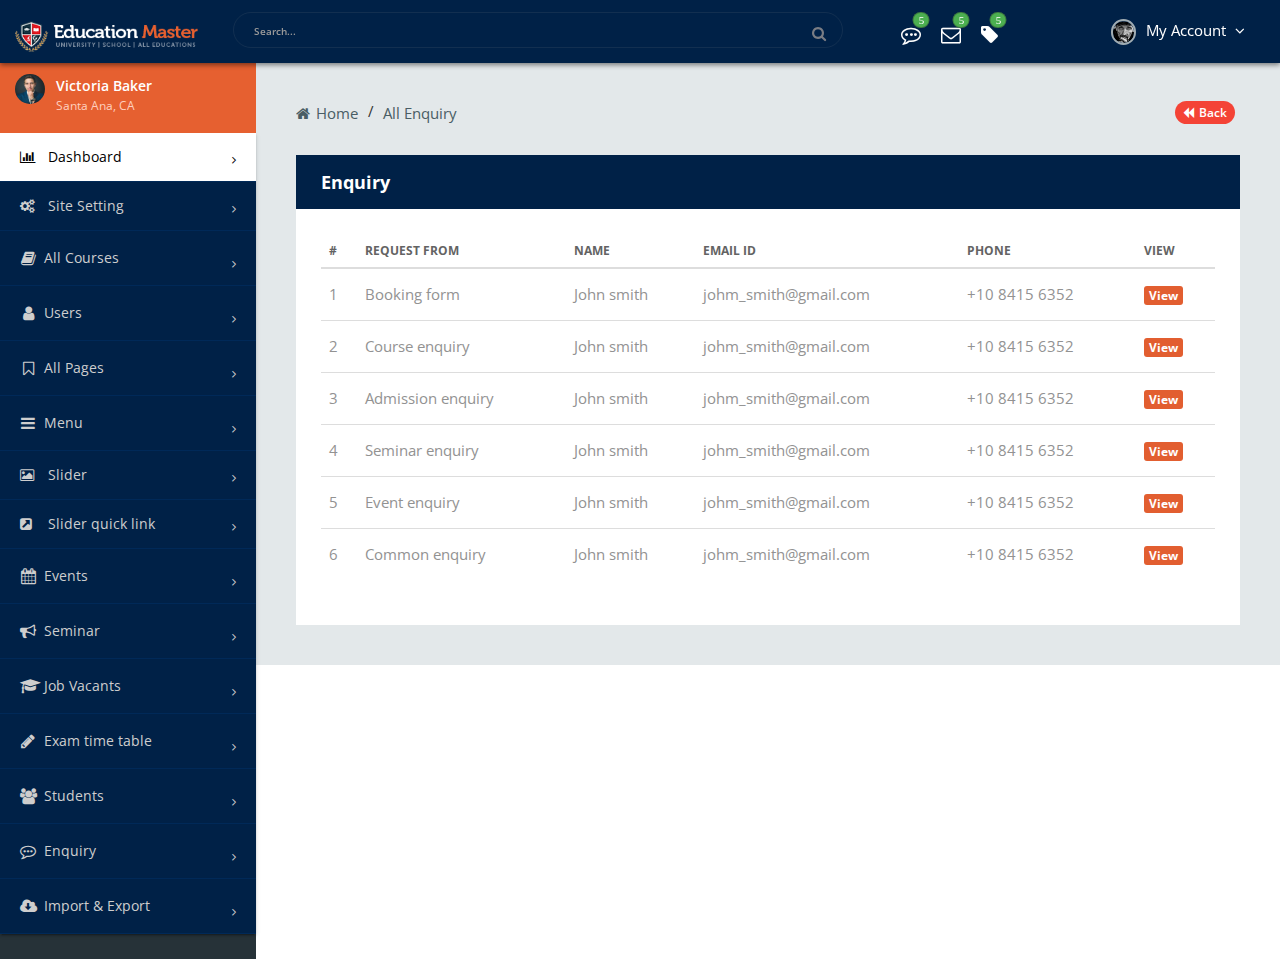
<file: Education-Website-and-AdminPanel/admin-all-enquiry.html>
<!DOCTYPE html>
<html lang="en">


<head>
    <title>EEducation Master Template</title>
    <!-- META TAGS -->
    <meta charset="utf-8">
    <meta http-equiv="X-UA-Compatible" content="IE=edge">
    <meta name="viewport" content="width=device-width, initial-scale=1">
    <meta name="description" content="EEducation master is one of the best eEducational html template, it's suitable for all eEducation websites like university,college,school,online eEducation,tution center,distance eEducation,computer eEducation">
    <meta name="keyword" content="eEducation html template, university template, college template, school template, online eEducation template, tution center template">
    <!-- FAV ICON(BROWSER TAB ICON) -->
    <link rel="shortcut icon" href="images/fav.ico" type="image/x-icon">
    <!-- GOOGLE FONT -->
    <link href="https://fonts.googleapis.com/css?family=Open+Sans:300,400,600,700%7CJosefin+Sans:600,700" rel="stylesheet">
    <!-- FONTAWESOME ICONS -->
    <link rel="stylesheet" href="css/font-awesome.min.css">
    <!-- ALL CSS FILES -->
    <link href="css/materialize.css" rel="stylesheet">
    <link href="css/bootstrap.css" rel="stylesheet" />
    <link href="css/style.css" rel="stylesheet" />
    <!-- RESPONSIVE.CSS ONLY FOR MOBILE AND TABLET VIEWS -->
    <link href="css/style-mob.css" rel="stylesheet" />
    <!-- HTML5 Shim and Respond.js IE8 support of HTML5 elements and media queries -->
    <!-- WARNING: Respond.js doesn't work if you view the page via file:// -->
    <!--[if lt IE 9]>
	<script src="js/html5shiv.js"></script>
	<script src="js/respond.min.js"></script>
	<![endif]-->
</head>

<body>
    <!--== MAIN CONTRAINER ==-->
    <div class="container-fluid sb1">
        <div class="row">
            <!--== LOGO ==-->
            <div class="col-md-2 col-sm-3 col-xs-6 sb1-1">
                <a href="#" class="btn-close-menu"><i class="fa fa-times" aria-hidden="true"></i></a>
                <a href="#" class="atab-menu"><i class="fa fa-bars tab-menu" aria-hidden="true"></i></a>
                <a href="index-2.html" class="logo"><img src="images/logo1.png" alt="" />
                </a>
            </div>
            <!--== SEARCH ==-->
            <div class="col-md-6 col-sm-6 mob-hide">
                <form class="app-search">
                    <input type="text" placeholder="Search..." class="form-control">
                    <a href="#"><i class="fa fa-search"></i></a>
                </form>
            </div>
            <!--== NOTIFICATION ==-->
            <div class="col-md-2 tab-hide">
                <div class="top-not-cen">
                    <a class='waves-effect btn-noti' href="admin-all-enquiry.html" title="all enquiry messages"><i class="fa fa-commenting-o" aria-hidden="true"></i><span>5</span></a>
                    <a class='waves-effect btn-noti' href="admin-course-enquiry.html" title="course booking messages"><i class="fa fa-envelope-o" aria-hidden="true"></i><span>5</span></a>
                    <a class='waves-effect btn-noti' href="admin-admission-enquiry.html" title="admission enquiry"><i class="fa fa-tag" aria-hidden="true"></i><span>5</span></a>
                </div>
            </div>
            <!--== MY ACCCOUNT ==-->
            <div class="col-md-2 col-sm-3 col-xs-6">
                <!-- Dropdown Trigger -->
                <a class='waves-effect dropdown-button top-user-pro' href='#' data-activates='top-menu'><img src="images/user/6.png" alt="" />My Account <i class="fa fa-angle-down" aria-hidden="true"></i>
                </a>

                <!-- Dropdown Structure -->
                <ul id='top-menu' class='dropdown-content top-menu-sty'>
                    <li><a href="admin-panel-setting.html" class="waves-effect"><i class="fa fa-cogs" aria-hidden="true"></i>Admin Setting</a>
                    </li>
                    <li class="divider"></li>
                    <li><a href="#" class="ho-dr-con-last waves-effect"><i class="fa fa-sign-in" aria-hidden="true"></i> Logout</a>
                    </li>
                </ul>
            </div>
        </div>
    </div>

    <!--== BODY CONTNAINER ==-->
    <div class="container-fluid sb2">
        <div class="row">
            <div class="sb2-1">
                <!--== USER INFO ==-->
                <div class="sb2-12">
                    <ul>
                        <li><img src="images/placeholder.jpg" alt="">
                        </li>
                        <li>
                            <h5>Victoria Baker <span> Santa Ana, CA</span></h5>
                        </li>
                        <li></li>
                    </ul>
                </div>
                <!--== LEFT MENU ==-->
                <div class="sb2-13">
                    <ul class="collapsible" data-collapsible="accordion">
                        <li><a href="admin.html" class="menu-active"><i class="fa fa-bar-chart" aria-hidden="true"></i> Dashboard</a>
                        </li>
						<li><a href="admin-setting.html"><i class="fa fa-cogs" aria-hidden="true"></i> Site Setting</a>
                        </li>
                        <li><a href="javascript:void(0)" class="collapsible-header"><i class="fa fa-book" aria-hidden="true"></i> All Courses</a>
                            <div class="collapsible-body left-sub-menu">
                                <ul>
                                    <li><a href="admin-all-courses.html">All Course</a>
                                    </li>
                                    <li><a href="admin-add-courses.html">Add New Course</a>
                                    </li>
                                    <li><a href="admin-trash-courses.html">Trash Course</a>
                                    </li>
                                </ul>
                            </div>
                        </li>
                        <li><a href="javascript:void(0)" class="collapsible-header"><i class="fa fa-user" aria-hidden="true"></i> Users</a>
                            <div class="collapsible-body left-sub-menu">
                                <ul>
                                    <li><a href="admin-user-all.html">All Users</a>
                                    </li>
                                    <li><a href="admin-user-add.html">Add New user</a>
                                    </li>
                                </ul>
                            </div>
                        </li>
                        <li><a href="javascript:void(0)" class="collapsible-header"><i class="fa fa-bookmark-o" aria-hidden="true"></i>All Pages</a>
                            <div class="collapsible-body left-sub-menu">
                                <ul>
                                    <li><a href="admin-page-all.html">Pages</a>
                                    </li>
                                    <li><a href="admin-page-add.html">Create New Page</a>
                                    </li>
                                </ul>
                            </div>
                        </li>
                        <li><a href="javascript:void(0)" class="collapsible-header"><i class="fa fa-bars" aria-hidden="true"></i> Menu</a>
                            <div class="collapsible-body left-sub-menu">
                                <ul>
                                    <li><a href="admin-main-menu.html">Main menu</a></li>
									<li><a href="admin-about-menu.html">About menu</a></li>
									<li><a href="admin-admission-menu.html">Admission menu</a></li>
									<li><a href="admin-all-menu.html">All page menu</a></li>
                                </ul>
                            </div>
                        </li>
						<li><a href="admin-slider.html"><i class="fa fa-image" aria-hidden="true"></i> Slider</a>
                        </li>
						<li><a href="admin-quick-link.html"><i class="fa fa-external-link-square" aria-hidden="true"></i> Slider quick link</a>
                        </li>
                        <li><a href="javascript:void(0)" class="collapsible-header"><i class="fa fa-calendar" aria-hidden="true"></i> Events</a>
                            <div class="collapsible-body left-sub-menu">
                                <ul>
                                    <li><a href="admin-event-all.html">All Events</a>
                                    </li>
                                    <li><a href="admin-event-add.html">Create New Events</a>
                                    </li>
                                </ul>
                            </div>
                        </li>
                        <li><a href="javascript:void(0)" class="collapsible-header"><i class="fa fa-bullhorn" aria-hidden="true"></i> Seminar</a>
                            <div class="collapsible-body left-sub-menu">
                                <ul>
                                    <li><a href="admin-seminar-all.html">All Seminar</a>
                                    </li>
                                    <li><a href="admin-seminar-add.html">Create New Seminar</a>
                                    </li>
                                </ul>
                            </div>
                        </li>
                        <li><a href="javascript:void(0)" class="collapsible-header"><i class="fa fa-graduation-cap" aria-hidden="true"></i> Job Vacants</a>
                            <div class="collapsible-body left-sub-menu">
                                <ul>
                                    <li><a href="admin-job-all.html">All Jobs</a>
                                    </li>
                                    <li><a href="admin-job-add.html">Create New Job</a>
                                    </li>
                                </ul>
                            </div>
                        </li>
                        <li><a href="javascript:void(0)" class="collapsible-header"><i class="fa fa-pencil" aria-hidden="true"></i> Exam time table</a>
                            <div class="collapsible-body left-sub-menu">
                                <ul>
                                    <li><a href="admin-exam-all.html">All Exams</a></li>
                                    <li><a href="admin-exam-add.html">Add New Exam</a></li>
                                    <li><a href="admin-exam-group-all.html">All Groups</a></li>
                                    <li><a href="admin-exam-group-add.html">Create New Groups</a></li>
                                </ul>
                            </div>
                        </li>
                        <li><a href="javascript:void(0)" class="collapsible-header"><i class="fa fa-users" aria-hidden="true"></i> Students</a>
                            <div class="collapsible-body left-sub-menu">
                                <ul>
                                    <li><a href="admin-user-all.html">All Students</a>
                                    </li>
                                    <li><a href="admin-user-add.html">Add New Students</a>
                                    </li>
                                </ul>
                            </div>
                        </li>
                        <li><a href="javascript:void(0)" class="collapsible-header"><i class="fa fa-commenting-o" aria-hidden="true"></i> Enquiry</a>
                            <div class="collapsible-body left-sub-menu">
                                <ul>
                                    <li><a href="admin-all-enquiry.html">All Enquiry</a></li>
									<li><a href="admin-course-enquiry.html">Course Enquiry</a></li>
									<li><a href="admin-admission-enquiry.html">Admission Enquiry</a></li>
									<li><a href="admin-seminar-enquiry.html">Seminar Enquiry</a></li>
									<li><a href="admin-event-enquiry.html">Event Enquiry</a></li>
									<li><a href="admin-common-enquiry.html">Common Enquiry</a></li>
                                </ul>
                            </div>
                        </li>
                        <li><a href="javascript:void(0)" class="collapsible-header"><i class="fa fa-cloud-download" aria-hidden="true"></i> Import & Export</a>
                            <div class="collapsible-body left-sub-menu">
                                <ul>
                                    <li><a href="admin-export-data.html">Export all datas</a>
                                    </li>
                                    <li><a href="admin-import-data.html">Import all datas</a>
                                    </li>
                                </ul>
                            </div>
                        </li>
                    </ul>
                </div>
            </div>

            <!--== BODY INNER CONTAINER ==-->
            <div class="sb2-2">
                <!--== breadcrumbs ==-->
                <div class="sb2-2-2">
                    <ul>
                        <li><a href="index-2.html"><i class="fa fa-home" aria-hidden="true"></i> Home</a>
                        </li>
                        <li class="active-bre"><a href="#"> All Enquiry</a>
                        </li>
                        <li class="page-back"><a href="index-2.html"><i class="fa fa-backward" aria-hidden="true"></i> Back</a>
                        </li>
                    </ul>
                </div>

                <!--== User Details ==-->
                <div class="sb2-2-3">
                    <div class="row">
                        <div class="col-md-12">
                            <div class="box-inn-sp">
                                <div class="inn-title">
                                    <h4>Enquiry</h4>
                                    <p>All about students like name, student id, phone, email, country, city and more</p>
                                </div>
                                <div class="tab-inn">
                                    <div class="table-responsive table-desi">
                                        <table class="table table-hover">
                                            <thead>
                                                <tr>
                                                    <th>#</th>
                                                    <th>Request from</th>
													<th>Name</th>
                                                    <th>Email id</th>
													<th>Phone</th>
													<th>View</th>
                                                </tr>
                                            </thead>
                                            <tbody>
                                                <tr>
                                                    <td>1</td>
                                                    <td>Booking form</td>
                                                    <td>John smith</td>
                                                    <td>johm_smith@gmail.com</td>
													<td>+10 8415 6352</td>
													<td><a href="admin-view-enquiry.html" class="ad-st-view">View</a></td>
                                                </tr>
                                                <tr>
                                                    <td>2</td>
                                                    <td>Course enquiry</td>
                                                    <td>John smith</td>
                                                    <td>johm_smith@gmail.com</td>
													<td>+10 8415 6352</td>
													<td><a href="admin-view-enquiry.html" class="ad-st-view">View</a></td>
                                                </tr>
                                                <tr>
                                                    <td>3</td>
                                                    <td>Admission enquiry</td>
                                                    <td>John smith</td>
                                                    <td>johm_smith@gmail.com</td>
													<td>+10 8415 6352</td>
													<td><a href="admin-view-enquiry.html" class="ad-st-view">View</a></td>
                                                </tr>
                                                <tr>
                                                    <td>4</td>
                                                    <td>Seminar enquiry</td>
                                                    <td>John smith</td>
                                                    <td>johm_smith@gmail.com</td>
													<td>+10 8415 6352</td>
													<td><a href="admin-view-enquiry.html" class="ad-st-view">View</a></td>
                                                </tr>
                                                <tr>
                                                    <td>5</td>
                                                    <td>Event enquiry</td>
                                                    <td>John smith</td>
                                                    <td>johm_smith@gmail.com</td>
													<td>+10 8415 6352</td>
													<td><a href="admin-view-enquiry.html" class="ad-st-view">View</a></td>
                                                </tr>
                                                <tr>
                                                    <td>6</td>
                                                    <td>Common enquiry</td>
                                                    <td>John smith</td>
                                                    <td>johm_smith@gmail.com</td>
													<td>+10 8415 6352</td>
													<td><a href="admin-view-enquiry.html" class="ad-st-view">View</a></td>
                                                </tr>
                                            </tbody>
                                        </table>
                                    </div>
                                </div>
                            </div>
                        </div>
                    </div>
                </div>
            </div>

        </div>
    </div>

    <!--Import jQuery before materialize.js-->
    <script src="js/main.min.js"></script>
    <script src="js/bootstrap.min.js"></script>
    <script src="js/materialize.min.js"></script>
    <script src="js/custom.js"></script>
</body>


</html>
</file>
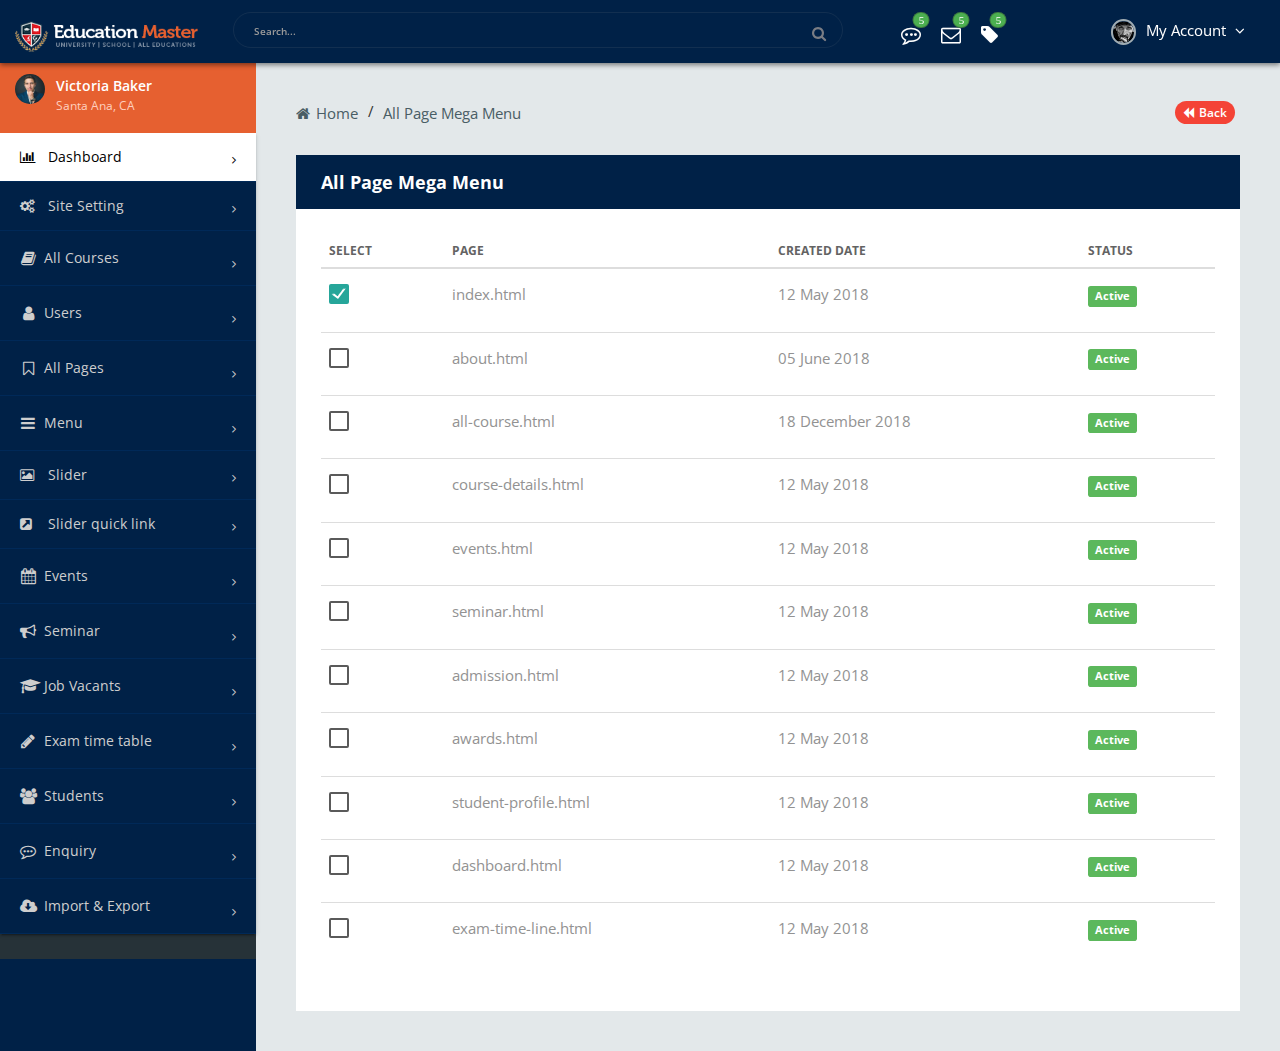
<file: Education-Website-and-AdminPanel/admin-all-menu.html>
<!DOCTYPE html>
<html lang="en">


<head>
    <title>EEducation Master Template</title>
    <!-- META TAGS -->
    <meta charset="utf-8">
    <meta http-equiv="X-UA-Compatible" content="IE=edge">
    <meta name="viewport" content="width=device-width, initial-scale=1">
    <meta name="description" content="EEducation master is one of the best eEducational html template, it's suitable for all eEducation websites like university,college,school,online eEducation,tution center,distance eEducation,computer eEducation">
    <meta name="keyword" content="eEducation html template, university template, college template, school template, online eEducation template, tution center template">
    <!-- FAV ICON(BROWSER TAB ICON) -->
    <link rel="shortcut icon" href="images/fav.ico" type="image/x-icon">
    <!-- GOOGLE FONT -->
    <link href="https://fonts.googleapis.com/css?family=Open+Sans:300,400,600,700%7CJosefin+Sans:600,700" rel="stylesheet">
    <!-- FONTAWESOME ICONS -->
    <link rel="stylesheet" href="css/font-awesome.min.css">
    <!-- ALL CSS FILES -->
    <link href="css/materialize.css" rel="stylesheet">
    <link href="css/bootstrap.css" rel="stylesheet" />
    <link href="css/style.css" rel="stylesheet" />
    <!-- RESPONSIVE.CSS ONLY FOR MOBILE AND TABLET VIEWS -->
    <link href="css/style-mob.css" rel="stylesheet" />
    <!-- HTML5 Shim and Respond.js IE8 support of HTML5 elements and media queries -->
    <!-- WARNING: Respond.js doesn't work if you view the page via file:// -->
    <!--[if lt IE 9]>
	<script src="js/html5shiv.js"></script>
	<script src="js/respond.min.js"></script>
	<![endif]-->
</head>

<body>
    <!--== MAIN CONTRAINER ==-->
    <div class="container-fluid sb1">
        <div class="row">
            <!--== LOGO ==-->
            <div class="col-md-2 col-sm-3 col-xs-6 sb1-1">
                <a href="#" class="btn-close-menu"><i class="fa fa-times" aria-hidden="true"></i></a>
                <a href="#" class="atab-menu"><i class="fa fa-bars tab-menu" aria-hidden="true"></i></a>
                <a href="index-2.html" class="logo"><img src="images/logo1.png" alt="" />
                </a>
            </div>
            <!--== SEARCH ==-->
            <div class="col-md-6 col-sm-6 mob-hide">
                <form class="app-search">
                    <input type="text" placeholder="Search..." class="form-control">
                    <a href="#"><i class="fa fa-search"></i></a>
                </form>
            </div>
            <!--== NOTIFICATION ==-->
            <div class="col-md-2 tab-hide">
                <div class="top-not-cen">
                    <a class='waves-effect btn-noti' href="admin-all-enquiry.html" title="all enquiry messages"><i class="fa fa-commenting-o" aria-hidden="true"></i><span>5</span></a>
                    <a class='waves-effect btn-noti' href="admin-course-enquiry.html" title="course booking messages"><i class="fa fa-envelope-o" aria-hidden="true"></i><span>5</span></a>
                    <a class='waves-effect btn-noti' href="admin-admission-enquiry.html" title="admission enquiry"><i class="fa fa-tag" aria-hidden="true"></i><span>5</span></a>
                </div>
            </div>
            <!--== MY ACCCOUNT ==-->
            <div class="col-md-2 col-sm-3 col-xs-6">
                <!-- Dropdown Trigger -->
                <a class='waves-effect dropdown-button top-user-pro' href='#' data-activates='top-menu'><img src="images/user/6.png" alt="" />My Account <i class="fa fa-angle-down" aria-hidden="true"></i>
                </a>

                <!-- Dropdown Structure -->
                <ul id='top-menu' class='dropdown-content top-menu-sty'>
                    <li><a href="admin-panel-setting.html" class="waves-effect"><i class="fa fa-cogs" aria-hidden="true"></i>Admin Setting</a>
                    </li>
                    <li class="divider"></li>
                    <li><a href="#" class="ho-dr-con-last waves-effect"><i class="fa fa-sign-in" aria-hidden="true"></i> Logout</a>
                    </li>
                </ul>
            </div>
        </div>
    </div>

    <!--== BODY CONTNAINER ==-->
    <div class="container-fluid sb2">
        <div class="row">
            <div class="sb2-1">
                <!--== USER INFO ==-->
                <div class="sb2-12">
                    <ul>
                        <li><img src="images/placeholder.jpg" alt="">
                        </li>
                        <li>
                            <h5>Victoria Baker <span> Santa Ana, CA</span></h5>
                        </li>
                        <li></li>
                    </ul>
                </div>
                <!--== LEFT MENU ==-->
                <div class="sb2-13">
                    <ul class="collapsible" data-collapsible="accordion">
                        <li><a href="admin.html" class="menu-active"><i class="fa fa-bar-chart" aria-hidden="true"></i> Dashboard</a>
                        </li>
						<li><a href="admin-setting.html"><i class="fa fa-cogs" aria-hidden="true"></i> Site Setting</a>
                        </li>
                        <li><a href="javascript:void(0)" class="collapsible-header"><i class="fa fa-book" aria-hidden="true"></i> All Courses</a>
                            <div class="collapsible-body left-sub-menu">
                                <ul>
                                    <li><a href="admin-all-courses.html">All Course</a>
                                    </li>
                                    <li><a href="admin-add-courses.html">Add New Course</a>
                                    </li>
                                    <li><a href="admin-trash-courses.html">Trash Course</a>
                                    </li>
                                </ul>
                            </div>
                        </li>
                        <li><a href="javascript:void(0)" class="collapsible-header"><i class="fa fa-user" aria-hidden="true"></i> Users</a>
                            <div class="collapsible-body left-sub-menu">
                                <ul>
                                    <li><a href="admin-user-all.html">All Users</a>
                                    </li>
                                    <li><a href="admin-user-add.html">Add New user</a>
                                    </li>
                                </ul>
                            </div>
                        </li>
                        <li><a href="javascript:void(0)" class="collapsible-header"><i class="fa fa-bookmark-o" aria-hidden="true"></i>All Pages</a>
                            <div class="collapsible-body left-sub-menu">
                                <ul>
                                    <li><a href="admin-page-all.html">Pages</a>
                                    </li>
                                    <li><a href="admin-page-add.html">Create New Page</a>
                                    </li>
                                </ul>
                            </div>
                        </li>
                        <li><a href="javascript:void(0)" class="collapsible-header"><i class="fa fa-bars" aria-hidden="true"></i> Menu</a>
                            <div class="collapsible-body left-sub-menu">
                                <ul>
                                    <li><a href="admin-main-menu.html">Main menu</a></li>
									<li><a href="admin-about-menu.html">About menu</a></li>
									<li><a href="admin-admission-menu.html">Admission menu</a></li>
									<li><a href="admin-all-menu.html">All page menu</a></li>
                                </ul>
                            </div>
                        </li>
						<li><a href="admin-slider.html"><i class="fa fa-image" aria-hidden="true"></i> Slider</a>
                        </li>
						<li><a href="admin-quick-link.html"><i class="fa fa-external-link-square" aria-hidden="true"></i> Slider quick link</a>
                        </li>
                        <li><a href="javascript:void(0)" class="collapsible-header"><i class="fa fa-calendar" aria-hidden="true"></i> Events</a>
                            <div class="collapsible-body left-sub-menu">
                                <ul>
                                    <li><a href="admin-event-all.html">All Events</a>
                                    </li>
                                    <li><a href="admin-event-add.html">Create New Events</a>
                                    </li>
                                </ul>
                            </div>
                        </li>
                        <li><a href="javascript:void(0)" class="collapsible-header"><i class="fa fa-bullhorn" aria-hidden="true"></i> Seminar</a>
                            <div class="collapsible-body left-sub-menu">
                                <ul>
                                    <li><a href="admin-seminar-all.html">All Seminar</a>
                                    </li>
                                    <li><a href="admin-seminar-add.html">Create New Seminar</a>
                                    </li>
                                </ul>
                            </div>
                        </li>
                        <li><a href="javascript:void(0)" class="collapsible-header"><i class="fa fa-graduation-cap" aria-hidden="true"></i> Job Vacants</a>
                            <div class="collapsible-body left-sub-menu">
                                <ul>
                                    <li><a href="admin-job-all.html">All Jobs</a>
                                    </li>
                                    <li><a href="admin-job-add.html">Create New Job</a>
                                    </li>
                                </ul>
                            </div>
                        </li>
                        <li><a href="javascript:void(0)" class="collapsible-header"><i class="fa fa-pencil" aria-hidden="true"></i> Exam time table</a>
                            <div class="collapsible-body left-sub-menu">
                                <ul>
                                    <li><a href="admin-exam-all.html">All Exams</a></li>
                                    <li><a href="admin-exam-add.html">Add New Exam</a></li>
                                    <li><a href="admin-exam-group-all.html">All Groups</a></li>
                                    <li><a href="admin-exam-group-add.html">Create New Groups</a></li>
                                </ul>
                            </div>
                        </li>
                        <li><a href="javascript:void(0)" class="collapsible-header"><i class="fa fa-users" aria-hidden="true"></i> Students</a>
                            <div class="collapsible-body left-sub-menu">
                                <ul>
                                    <li><a href="admin-user-all.html">All Students</a>
                                    </li>
                                    <li><a href="admin-user-add.html">Add New Students</a>
                                    </li>
                                </ul>
                            </div>
                        </li>
                        <li><a href="javascript:void(0)" class="collapsible-header"><i class="fa fa-commenting-o" aria-hidden="true"></i> Enquiry</a>
                            <div class="collapsible-body left-sub-menu">
                                <ul>
                                    <li><a href="admin-all-enquiry.html">All Enquiry</a></li>
									<li><a href="admin-course-enquiry.html">Course Enquiry</a></li>
									<li><a href="admin-admission-enquiry.html">Admission Enquiry</a></li>
									<li><a href="admin-seminar-enquiry.html">Seminar Enquiry</a></li>
									<li><a href="admin-event-enquiry.html">Event Enquiry</a></li>
									<li><a href="admin-common-enquiry.html">Common Enquiry</a></li>
                                </ul>
                            </div>
                        </li>
                        <li><a href="javascript:void(0)" class="collapsible-header"><i class="fa fa-cloud-download" aria-hidden="true"></i> Import & Export</a>
                            <div class="collapsible-body left-sub-menu">
                                <ul>
                                    <li><a href="admin-export-data.html">Export all datas</a>
                                    </li>
                                    <li><a href="admin-import-data.html">Import all datas</a>
                                    </li>
                                </ul>
                            </div>
                        </li>
                    </ul>
                </div>
            </div>

            <!--== BODY INNER CONTAINER ==-->
            <div class="sb2-2">
                <!--== breadcrumbs ==-->
                <div class="sb2-2-2">
                    <ul>
                        <li><a href="index-2.html"><i class="fa fa-home" aria-hidden="true"></i> Home</a>
                        </li>
                        <li class="active-bre"><a href="#"> All Page Mega Menu</a>
                        </li>
                        <li class="page-back"><a href="index-2.html"><i class="fa fa-backward" aria-hidden="true"></i> Back</a>
                        </li>
                    </ul>
                </div>
				
                <div class="sb2-2-3">
                    <div class="row">
                        <!--== Listing Enquiry ==-->
                        <div class="col-md-12">
                            <div class="box-inn-sp">
                                <div class="inn-title">
                                    <h4>All Page Mega Menu</h4>
                                    <p>Education is about teaching, learning skills and knowledge.</p>
                                </div>
                                <div class="tab-inn">
                                    <div class="table-responsive table-desi">
                                        <table class="table table-hover">
                                            <thead>
                                                <tr>
                                                    <th>Select</th>
													<th>Page</th>
                                                    <th>Created Date</th>
                                                    <th>Status</th>
                                                </tr>
                                            </thead>
                                            <tbody>
                                                <tr>
                                                    <td>
                                                        <input type="checkbox" class="filled-in" id="filled-in-box-1" checked="checked" />
                                                        <label for="filled-in-box-1"></label>
                                                    </td>
													<td>index.html</td>
                                                    <td>12 May 2018</td>
                                                    <td>
                                                        <span class="label label-success">Active</span>
                                                    </td>
                                                </tr>
                                                <tr>
                                                    <td>
                                                        <input type="checkbox" class="filled-in" id="filled-in-box-2" />
                                                        <label for="filled-in-box-2"></label>
                                                    </td>
													<td>about.html</td>
                                                    <td>05 June 2018</td>
                                                    <td>
                                                        <span class="label label-success">Active</span>
                                                    </td>
                                                </tr>
                                                <tr>
                                                    <td>
                                                        <input type="checkbox" class="filled-in" id="filled-in-box-3"/>
                                                        <label for="filled-in-box-3"></label>
                                                    </td>
													<td>all-course.html</td>
                                                    <td>18 December 2018</td>
                                                    <td>
                                                        <span class="label label-success">Active</span>
                                                    </td>
                                                </tr>
                                                <tr>
                                                    <td>
                                                        <input type="checkbox" class="filled-in" id="filled-in-box-4"/>
                                                        <label for="filled-in-box-4"></label>
                                                    </td>
													<td>course-details.html</td>
                                                    <td>12 May 2018</td>
                                                    <td>
                                                        <span class="label label-success">Active</span>
                                                    </td>
                                                </tr>
                                                <tr>
                                                    <td>
                                                        <input type="checkbox" class="filled-in" id="filled-in-box-5"/>
                                                        <label for="filled-in-box-5"></label>
                                                    </td>
													<td>events.html</td>
                                                    <td>12 May 2018</td>
                                                    <td>
                                                        <span class="label label-success">Active</span>
                                                    </td>
                                                </tr>
                                                <tr>
                                                    <td>
                                                        <input type="checkbox" class="filled-in" id="filled-in-box-6"/>
                                                        <label for="filled-in-box-6"></label>
                                                    </td>
													<td>seminar.html</td>
                                                    <td>12 May 2018</td>
                                                    <td>
                                                        <span class="label label-success">Active</span>
                                                    </td>
                                                </tr>
                                                <tr>
                                                    <td>
                                                        <input type="checkbox" class="filled-in" id="filled-in-box-7"/>
                                                        <label for="filled-in-box-7"></label>
                                                    </td>
													<td>admission.html</td>
                                                    <td>12 May 2018</td>
                                                    <td>
                                                        <span class="label label-success">Active</span>
                                                    </td>
                                                </tr>
                                                <tr>
                                                    <td>
                                                        <input type="checkbox" class="filled-in" id="filled-in-box-8"/>
                                                        <label for="filled-in-box-8"></label>
                                                    </td>
													<td>awards.html</td>
                                                    <td>12 May 2018</td>
                                                    <td>
                                                        <span class="label label-success">Active</span>
                                                    </td>
                                                </tr>
                                                <tr>
                                                    <td>
                                                        <input type="checkbox" class="filled-in" id="filled-in-box-9"/>
                                                        <label for="filled-in-box-9"></label>
                                                    </td>
													<td>student-profile.html</td>
                                                    <td>12 May 2018</td>
                                                    <td>
                                                        <span class="label label-success">Active</span>
                                                    </td>
                                                </tr>
                                                <tr>
                                                    <td>
                                                        <input type="checkbox" class="filled-in" id="filled-in-box-10"/>
                                                        <label for="filled-in-box-10"></label>
                                                    </td>
													<td>dashboard.html</td>
                                                    <td>12 May 2018</td>
                                                    <td>
                                                        <span class="label label-success">Active</span>
                                                    </td>
                                                </tr>
                                                <tr>
                                                    <td>
                                                        <input type="checkbox" class="filled-in" id="filled-in-box-11"/>
                                                        <label for="filled-in-box-11"></label>
                                                    </td>
													<td>exam-time-line.html</td>
                                                    <td>12 May 2018</td>
                                                    <td>
                                                        <span class="label label-success">Active</span>
                                                    </td>
                                                </tr>												
                                            </tbody>
                                        </table>
                                    </div>
                                </div>
                            </div>
                        </div>
                    </div>
                </div>
            </div>

        </div>
    </div>

    <!--Import jQuery before materialize.js-->
    <script src="js/main.min.js"></script>
    <script src="js/bootstrap.min.js"></script>
    <script src="js/materialize.min.js"></script>
    <script src="js/custom.js"></script>
</body>


</html>
</file>
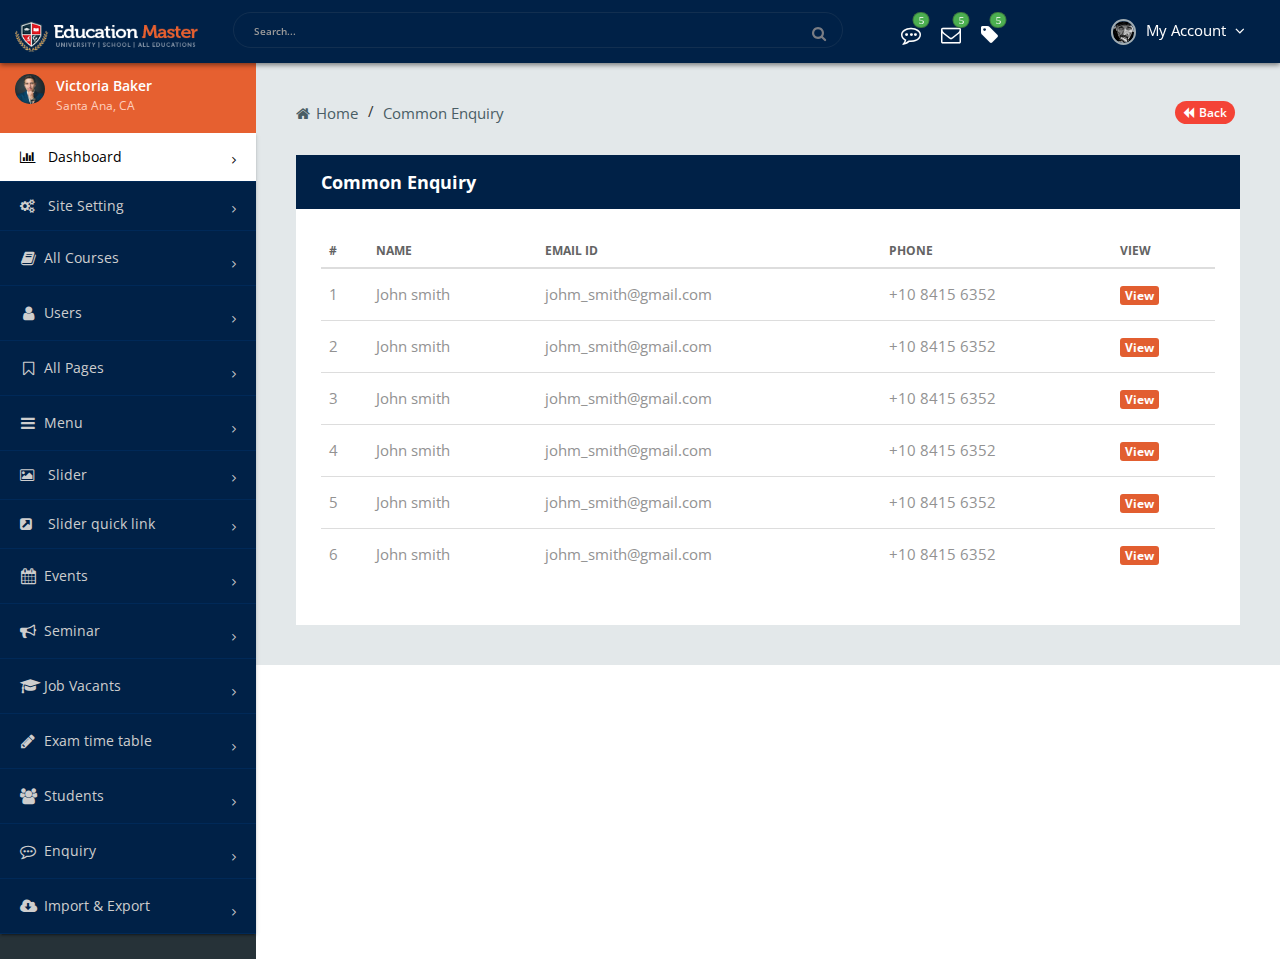
<file: Education-Website-and-AdminPanel/admin-common-enquiry.html>
<!DOCTYPE html>
<html lang="en">


<head>
    <title>EEducation Master Template</title>
    <!-- META TAGS -->
    <meta charset="utf-8">
    <meta http-equiv="X-UA-Compatible" content="IE=edge">
    <meta name="viewport" content="width=device-width, initial-scale=1">
    <meta name="description" content="EEducation master is one of the best eEducational html template, it's suitable for all eEducation websites like university,college,school,online eEducation,tution center,distance eEducation,computer eEducation">
    <meta name="keyword" content="eEducation html template, university template, college template, school template, online eEducation template, tution center template">
    <!-- FAV ICON(BROWSER TAB ICON) -->
    <link rel="shortcut icon" href="images/fav.ico" type="image/x-icon">
    <!-- GOOGLE FONT -->
    <link href="https://fonts.googleapis.com/css?family=Open+Sans:300,400,600,700%7CJosefin+Sans:600,700" rel="stylesheet">
    <!-- FONTAWESOME ICONS -->
    <link rel="stylesheet" href="css/font-awesome.min.css">
    <!-- ALL CSS FILES -->
    <link href="css/materialize.css" rel="stylesheet">
    <link href="css/bootstrap.css" rel="stylesheet" />
    <link href="css/style.css" rel="stylesheet" />
    <!-- RESPONSIVE.CSS ONLY FOR MOBILE AND TABLET VIEWS -->
    <link href="css/style-mob.css" rel="stylesheet" />
    <!-- HTML5 Shim and Respond.js IE8 support of HTML5 elements and media queries -->
    <!-- WARNING: Respond.js doesn't work if you view the page via file:// -->
    <!--[if lt IE 9]>
	<script src="js/html5shiv.js"></script>
	<script src="js/respond.min.js"></script>
	<![endif]-->
</head>

<body>
    <!--== MAIN CONTRAINER ==-->
    <div class="container-fluid sb1">
        <div class="row">
            <!--== LOGO ==-->
            <div class="col-md-2 col-sm-3 col-xs-6 sb1-1">
                <a href="#" class="btn-close-menu"><i class="fa fa-times" aria-hidden="true"></i></a>
                <a href="#" class="atab-menu"><i class="fa fa-bars tab-menu" aria-hidden="true"></i></a>
                <a href="index-2.html" class="logo"><img src="images/logo1.png" alt="" />
                </a>
            </div>
            <!--== SEARCH ==-->
            <div class="col-md-6 col-sm-6 mob-hide">
                <form class="app-search">
                    <input type="text" placeholder="Search..." class="form-control">
                    <a href="#"><i class="fa fa-search"></i></a>
                </form>
            </div>
            <!--== NOTIFICATION ==-->
            <div class="col-md-2 tab-hide">
                <div class="top-not-cen">
                    <a class='waves-effect btn-noti' href="admin-all-enquiry.html" title="all enquiry messages"><i class="fa fa-commenting-o" aria-hidden="true"></i><span>5</span></a>
                    <a class='waves-effect btn-noti' href="admin-course-enquiry.html" title="course booking messages"><i class="fa fa-envelope-o" aria-hidden="true"></i><span>5</span></a>
                    <a class='waves-effect btn-noti' href="admin-admission-enquiry.html" title="admission enquiry"><i class="fa fa-tag" aria-hidden="true"></i><span>5</span></a>
                </div>
            </div>
            <!--== MY ACCCOUNT ==-->
            <div class="col-md-2 col-sm-3 col-xs-6">
                <!-- Dropdown Trigger -->
                <a class='waves-effect dropdown-button top-user-pro' href='#' data-activates='top-menu'><img src="images/user/6.png" alt="" />My Account <i class="fa fa-angle-down" aria-hidden="true"></i>
                </a>

                <!-- Dropdown Structure -->
                <ul id='top-menu' class='dropdown-content top-menu-sty'>
                    <li><a href="admin-panel-setting.html" class="waves-effect"><i class="fa fa-cogs" aria-hidden="true"></i>Admin Setting</a>
                    </li>
                    <li class="divider"></li>
                    <li><a href="#" class="ho-dr-con-last waves-effect"><i class="fa fa-sign-in" aria-hidden="true"></i> Logout</a>
                    </li>
                </ul>
            </div>
        </div>
    </div>

    <!--== BODY CONTNAINER ==-->
    <div class="container-fluid sb2">
        <div class="row">
            <div class="sb2-1">
                <!--== USER INFO ==-->
                <div class="sb2-12">
                    <ul>
                        <li><img src="images/placeholder.jpg" alt="">
                        </li>
                        <li>
                            <h5>Victoria Baker <span> Santa Ana, CA</span></h5>
                        </li>
                        <li></li>
                    </ul>
                </div>
                <!--== LEFT MENU ==-->
                <div class="sb2-13">
                    <ul class="collapsible" data-collapsible="accordion">
                        <li><a href="admin.html" class="menu-active"><i class="fa fa-bar-chart" aria-hidden="true"></i> Dashboard</a>
                        </li>
						<li><a href="admin-setting.html"><i class="fa fa-cogs" aria-hidden="true"></i> Site Setting</a>
                        </li>
                        <li><a href="javascript:void(0)" class="collapsible-header"><i class="fa fa-book" aria-hidden="true"></i> All Courses</a>
                            <div class="collapsible-body left-sub-menu">
                                <ul>
                                    <li><a href="admin-all-courses.html">All Course</a>
                                    </li>
                                    <li><a href="admin-add-courses.html">Add New Course</a>
                                    </li>
                                    <li><a href="admin-trash-courses.html">Trash Course</a>
                                    </li>
                                </ul>
                            </div>
                        </li>
                        <li><a href="javascript:void(0)" class="collapsible-header"><i class="fa fa-user" aria-hidden="true"></i> Users</a>
                            <div class="collapsible-body left-sub-menu">
                                <ul>
                                    <li><a href="admin-user-all.html">All Users</a>
                                    </li>
                                    <li><a href="admin-user-add.html">Add New user</a>
                                    </li>
                                </ul>
                            </div>
                        </li>
                        <li><a href="javascript:void(0)" class="collapsible-header"><i class="fa fa-bookmark-o" aria-hidden="true"></i>All Pages</a>
                            <div class="collapsible-body left-sub-menu">
                                <ul>
                                    <li><a href="admin-page-all.html">Pages</a>
                                    </li>
                                    <li><a href="admin-page-add.html">Create New Page</a>
                                    </li>
                                </ul>
                            </div>
                        </li>
                        <li><a href="javascript:void(0)" class="collapsible-header"><i class="fa fa-bars" aria-hidden="true"></i> Menu</a>
                            <div class="collapsible-body left-sub-menu">
                                <ul>
                                    <li><a href="admin-main-menu.html">Main menu</a></li>
									<li><a href="admin-about-menu.html">About menu</a></li>
									<li><a href="admin-admission-menu.html">Admission menu</a></li>
									<li><a href="admin-all-menu.html">All page menu</a></li>
                                </ul>
                            </div>
                        </li>
						<li><a href="admin-slider.html"><i class="fa fa-image" aria-hidden="true"></i> Slider</a>
                        </li>
						<li><a href="admin-quick-link.html"><i class="fa fa-external-link-square" aria-hidden="true"></i> Slider quick link</a>
                        </li>
                        <li><a href="javascript:void(0)" class="collapsible-header"><i class="fa fa-calendar" aria-hidden="true"></i> Events</a>
                            <div class="collapsible-body left-sub-menu">
                                <ul>
                                    <li><a href="admin-event-all.html">All Events</a>
                                    </li>
                                    <li><a href="admin-event-add.html">Create New Events</a>
                                    </li>
                                </ul>
                            </div>
                        </li>
                        <li><a href="javascript:void(0)" class="collapsible-header"><i class="fa fa-bullhorn" aria-hidden="true"></i> Seminar</a>
                            <div class="collapsible-body left-sub-menu">
                                <ul>
                                    <li><a href="admin-seminar-all.html">All Seminar</a>
                                    </li>
                                    <li><a href="admin-seminar-add.html">Create New Seminar</a>
                                    </li>
                                </ul>
                            </div>
                        </li>
                        <li><a href="javascript:void(0)" class="collapsible-header"><i class="fa fa-graduation-cap" aria-hidden="true"></i> Job Vacants</a>
                            <div class="collapsible-body left-sub-menu">
                                <ul>
                                    <li><a href="admin-job-all.html">All Jobs</a>
                                    </li>
                                    <li><a href="admin-job-add.html">Create New Job</a>
                                    </li>
                                </ul>
                            </div>
                        </li>
                        <li><a href="javascript:void(0)" class="collapsible-header"><i class="fa fa-pencil" aria-hidden="true"></i> Exam time table</a>
                            <div class="collapsible-body left-sub-menu">
                                <ul>
                                    <li><a href="admin-exam-all.html">All Exams</a></li>
                                    <li><a href="admin-exam-add.html">Add New Exam</a></li>
                                    <li><a href="admin-exam-group-all.html">All Groups</a></li>
                                    <li><a href="admin-exam-group-add.html">Create New Groups</a></li>
                                </ul>
                            </div>
                        </li>
                        <li><a href="javascript:void(0)" class="collapsible-header"><i class="fa fa-users" aria-hidden="true"></i> Students</a>
                            <div class="collapsible-body left-sub-menu">
                                <ul>
                                    <li><a href="admin-user-all.html">All Students</a>
                                    </li>
                                    <li><a href="admin-user-add.html">Add New Students</a>
                                    </li>
                                </ul>
                            </div>
                        </li>
                        <li><a href="javascript:void(0)" class="collapsible-header"><i class="fa fa-commenting-o" aria-hidden="true"></i> Enquiry</a>
                            <div class="collapsible-body left-sub-menu">
                                <ul>
                                    <li><a href="admin-all-enquiry.html">All Enquiry</a></li>
									<li><a href="admin-course-enquiry.html">Course Enquiry</a></li>
									<li><a href="admin-admission-enquiry.html">Admission Enquiry</a></li>
									<li><a href="admin-seminar-enquiry.html">Seminar Enquiry</a></li>
									<li><a href="admin-event-enquiry.html">Event Enquiry</a></li>
									<li><a href="admin-common-enquiry.html">Common Enquiry</a></li>
                                </ul>
                            </div>
                        </li>
                        <li><a href="javascript:void(0)" class="collapsible-header"><i class="fa fa-cloud-download" aria-hidden="true"></i> Import & Export</a>
                            <div class="collapsible-body left-sub-menu">
                                <ul>
                                    <li><a href="admin-export-data.html">Export all datas</a>
                                    </li>
                                    <li><a href="admin-import-data.html">Import all datas</a>
                                    </li>
                                </ul>
                            </div>
                        </li>
                    </ul>
                </div>
            </div>

            <!--== BODY INNER CONTAINER ==-->
            <div class="sb2-2">
                <!--== breadcrumbs ==-->
                <div class="sb2-2-2">
                    <ul>
                        <li><a href="index-2.html"><i class="fa fa-home" aria-hidden="true"></i> Home</a>
                        </li>
                        <li class="active-bre"><a href="#"> Common Enquiry</a>
                        </li>
                        <li class="page-back"><a href="index-2.html"><i class="fa fa-backward" aria-hidden="true"></i> Back</a>
                        </li>
                    </ul>
                </div>

                <!--== User Details ==-->
                <div class="sb2-2-3">
                    <div class="row">
                        <div class="col-md-12">
                            <div class="box-inn-sp">
                                <div class="inn-title">
                                    <h4>Common Enquiry</h4>
                                    <p>All about students like name, student id, phone, email, country, city and more</p>
                                </div>
                                <div class="tab-inn">
                                    <div class="table-responsive table-desi">
                                        <table class="table table-hover">
                                            <thead>
                                                <tr>
                                                    <th>#</th>
													<th>Name</th>
                                                    <th>Email id</th>
													<th>Phone</th>
													<th>View</th>
                                                </tr>
                                            </thead>
                                            <tbody>
                                                <tr>
                                                    <td>1</td>
                                                    <td>John smith</td>
                                                    <td>johm_smith@gmail.com</td>
													<td>+10 8415 6352</td>
													<td><a href="admin-view-enquiry.html" class="ad-st-view">View</a></td>
                                                </tr>
                                                <tr>
                                                    <td>2</td>
                                                    <td>John smith</td>
                                                    <td>johm_smith@gmail.com</td>
													<td>+10 8415 6352</td>
													<td><a href="admin-view-enquiry.html" class="ad-st-view">View</a></td>
                                                </tr>
                                                <tr>
                                                    <td>3</td>
                                                    <td>John smith</td>
                                                    <td>johm_smith@gmail.com</td>
													<td>+10 8415 6352</td>
													<td><a href="admin-view-enquiry.html" class="ad-st-view">View</a></td>
                                                </tr>
                                                <tr>
                                                    <td>4</td>
                                                    <td>John smith</td>
                                                    <td>johm_smith@gmail.com</td>
													<td>+10 8415 6352</td>
													<td><a href="admin-view-enquiry.html" class="ad-st-view">View</a></td>
                                                </tr>
                                                <tr>
                                                    <td>5</td>
                                                    <td>John smith</td>
                                                    <td>johm_smith@gmail.com</td>
													<td>+10 8415 6352</td>
													<td><a href="admin-view-enquiry.html" class="ad-st-view">View</a></td>
                                                </tr>
                                                <tr>
                                                    <td>6</td>
                                                    <td>John smith</td>
                                                    <td>johm_smith@gmail.com</td>
													<td>+10 8415 6352</td>
													<td><a href="admin-view-enquiry.html" class="ad-st-view">View</a></td>
                                                </tr>
                                            </tbody>
                                        </table>
                                    </div>
                                </div>
                            </div>
                        </div>
                    </div>
                </div>
            </div>

        </div>
    </div>

    <!--Import jQuery before materialize.js-->
    <script src="js/main.min.js"></script>
    <script src="js/bootstrap.min.js"></script>
    <script src="js/materialize.min.js"></script>
    <script src="js/custom.js"></script>
</body>


</html>
</file>
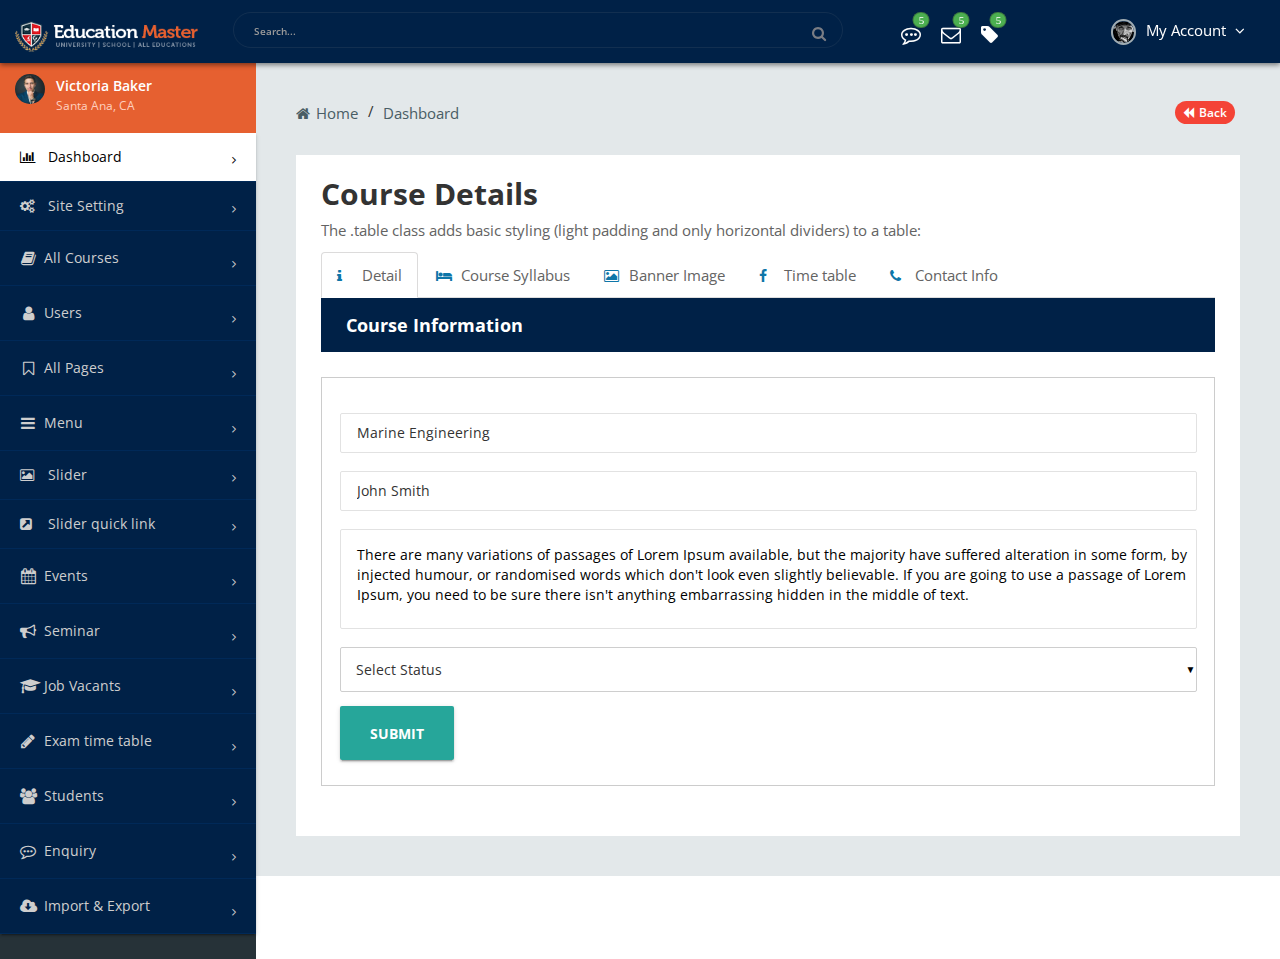
<file: Education-Website-and-AdminPanel/admin-course-details.html>
<!DOCTYPE html>
<html lang="en">


<head>
    <title>EEducation Master Template</title>
    <!-- META TAGS -->
    <meta charset="utf-8">
    <meta http-equiv="X-UA-Compatible" content="IE=edge">
    <meta name="viewport" content="width=device-width, initial-scale=1">
    <meta name="description" content="EEducation master is one of the best eEducational html template, it's suitable for all eEducation websites like university,college,school,online eEducation,tution center,distance eEducation,computer eEducation">
    <meta name="keyword" content="eEducation html template, university template, college template, school template, online eEducation template, tution center template">
    <!-- FAV ICON(BROWSER TAB ICON) -->
    <link rel="shortcut icon" href="images/fav.ico" type="image/x-icon">
    <!-- GOOGLE FONT -->
    <link href="https://fonts.googleapis.com/css?family=Open+Sans:300,400,600,700%7CJosefin+Sans:600,700" rel="stylesheet">
    <!-- FONTAWESOME ICONS -->
    <link rel="stylesheet" href="css/font-awesome.min.css">
    <!-- ALL CSS FILES -->
    <link href="css/materialize.css" rel="stylesheet">
    <link href="css/bootstrap.css" rel="stylesheet" />
    <link href="css/style.css" rel="stylesheet" />
    <!-- RESPONSIVE.CSS ONLY FOR MOBILE AND TABLET VIEWS -->
    <link href="css/style-mob.css" rel="stylesheet" />
    <!-- HTML5 Shim and Respond.js IE8 support of HTML5 elements and media queries -->
    <!-- WARNING: Respond.js doesn't work if you view the page via file:// -->
    <!--[if lt IE 9]>
	<script src="js/html5shiv.js"></script>
	<script src="js/respond.min.js"></script>
	<![endif]-->
</head>

<body>
    <!--== MAIN CONTRAINER ==-->
    <div class="container-fluid sb1">
        <div class="row">
            <!--== LOGO ==-->
            <div class="col-md-2 col-sm-3 col-xs-6 sb1-1">
                <a href="#" class="btn-close-menu"><i class="fa fa-times" aria-hidden="true"></i></a>
                <a href="#" class="atab-menu"><i class="fa fa-bars tab-menu" aria-hidden="true"></i></a>
                <a href="index-2.html" class="logo"><img src="images/logo1.png" alt="" />
                </a>
            </div>
            <!--== SEARCH ==-->
            <div class="col-md-6 col-sm-6 mob-hide">
                <form class="app-search">
                    <input type="text" placeholder="Search..." class="form-control">
                    <a href="#"><i class="fa fa-search"></i></a>
                </form>
            </div>
            <!--== NOTIFICATION ==-->
            <div class="col-md-2 tab-hide">
                <div class="top-not-cen">
                    <a class='waves-effect btn-noti' href="admin-all-enquiry.html" title="all enquiry messages"><i class="fa fa-commenting-o" aria-hidden="true"></i><span>5</span></a>
                    <a class='waves-effect btn-noti' href="admin-course-enquiry.html" title="course booking messages"><i class="fa fa-envelope-o" aria-hidden="true"></i><span>5</span></a>
                    <a class='waves-effect btn-noti' href="admin-admission-enquiry.html" title="admission enquiry"><i class="fa fa-tag" aria-hidden="true"></i><span>5</span></a>
                </div>
            </div>
            <!--== MY ACCCOUNT ==-->
            <div class="col-md-2 col-sm-3 col-xs-6">
                <!-- Dropdown Trigger -->
                <a class='waves-effect dropdown-button top-user-pro' href='#' data-activates='top-menu'><img src="images/user/6.png" alt="" />My Account <i class="fa fa-angle-down" aria-hidden="true"></i>
                </a>

                <!-- Dropdown Structure -->
                <ul id='top-menu' class='dropdown-content top-menu-sty'>
                    <li><a href="admin-panel-setting.html" class="waves-effect"><i class="fa fa-cogs" aria-hidden="true"></i>Admin Setting</a>
                    </li>
                    <li class="divider"></li>
                    <li><a href="#" class="ho-dr-con-last waves-effect"><i class="fa fa-sign-in" aria-hidden="true"></i> Logout</a>
                    </li>
                </ul>
            </div>
        </div>
    </div>

    <!--== BODY CONTNAINER ==-->
    <div class="container-fluid sb2">
        <div class="row">
            <div class="sb2-1">
                <!--== USER INFO ==-->
                <div class="sb2-12">
                    <ul>
                        <li><img src="images/placeholder.jpg" alt="">
                        </li>
                        <li>
                            <h5>Victoria Baker <span> Santa Ana, CA</span></h5>
                        </li>
                        <li></li>
                    </ul>
                </div>
                <!--== LEFT MENU ==-->
                <div class="sb2-13">
                    <ul class="collapsible" data-collapsible="accordion">
                        <li><a href="admin.html" class="menu-active"><i class="fa fa-bar-chart" aria-hidden="true"></i> Dashboard</a>
                        </li>
						<li><a href="admin-setting.html"><i class="fa fa-cogs" aria-hidden="true"></i> Site Setting</a>
                        </li>
                        <li><a href="javascript:void(0)" class="collapsible-header"><i class="fa fa-book" aria-hidden="true"></i> All Courses</a>
                            <div class="collapsible-body left-sub-menu">
                                <ul>
                                    <li><a href="admin-all-courses.html">All Course</a>
                                    </li>
                                    <li><a href="admin-add-courses.html">Add New Course</a>
                                    </li>
                                    <li><a href="admin-trash-courses.html">Trash Course</a>
                                    </li>
                                </ul>
                            </div>
                        </li>
                        <li><a href="javascript:void(0)" class="collapsible-header"><i class="fa fa-user" aria-hidden="true"></i> Users</a>
                            <div class="collapsible-body left-sub-menu">
                                <ul>
                                    <li><a href="admin-user-all.html">All Users</a>
                                    </li>
                                    <li><a href="admin-user-add.html">Add New user</a>
                                    </li>
                                </ul>
                            </div>
                        </li>
                        <li><a href="javascript:void(0)" class="collapsible-header"><i class="fa fa-bookmark-o" aria-hidden="true"></i>All Pages</a>
                            <div class="collapsible-body left-sub-menu">
                                <ul>
                                    <li><a href="admin-page-all.html">Pages</a>
                                    </li>
                                    <li><a href="admin-page-add.html">Create New Page</a>
                                    </li>
                                </ul>
                            </div>
                        </li>
                        <li><a href="javascript:void(0)" class="collapsible-header"><i class="fa fa-bars" aria-hidden="true"></i> Menu</a>
                            <div class="collapsible-body left-sub-menu">
                                <ul>
                                    <li><a href="admin-main-menu.html">Main menu</a></li>
									<li><a href="admin-about-menu.html">About menu</a></li>
									<li><a href="admin-admission-menu.html">Admission menu</a></li>
									<li><a href="admin-all-menu.html">All page menu</a></li>
                                </ul>
                            </div>
                        </li>
						<li><a href="admin-slider.html"><i class="fa fa-image" aria-hidden="true"></i> Slider</a>
                        </li>
						<li><a href="admin-quick-link.html"><i class="fa fa-external-link-square" aria-hidden="true"></i> Slider quick link</a>
                        </li>
                        <li><a href="javascript:void(0)" class="collapsible-header"><i class="fa fa-calendar" aria-hidden="true"></i> Events</a>
                            <div class="collapsible-body left-sub-menu">
                                <ul>
                                    <li><a href="admin-event-all.html">All Events</a>
                                    </li>
                                    <li><a href="admin-event-add.html">Create New Events</a>
                                    </li>
                                </ul>
                            </div>
                        </li>
                        <li><a href="javascript:void(0)" class="collapsible-header"><i class="fa fa-bullhorn" aria-hidden="true"></i> Seminar</a>
                            <div class="collapsible-body left-sub-menu">
                                <ul>
                                    <li><a href="admin-seminar-all.html">All Seminar</a>
                                    </li>
                                    <li><a href="admin-seminar-add.html">Create New Seminar</a>
                                    </li>
                                </ul>
                            </div>
                        </li>
                        <li><a href="javascript:void(0)" class="collapsible-header"><i class="fa fa-graduation-cap" aria-hidden="true"></i> Job Vacants</a>
                            <div class="collapsible-body left-sub-menu">
                                <ul>
                                    <li><a href="admin-job-all.html">All Jobs</a>
                                    </li>
                                    <li><a href="admin-job-add.html">Create New Job</a>
                                    </li>
                                </ul>
                            </div>
                        </li>
                        <li><a href="javascript:void(0)" class="collapsible-header"><i class="fa fa-pencil" aria-hidden="true"></i> Exam time table</a>
                            <div class="collapsible-body left-sub-menu">
                                <ul>
                                    <li><a href="admin-exam-all.html">All Exams</a></li>
                                    <li><a href="admin-exam-add.html">Add New Exam</a></li>
                                    <li><a href="admin-exam-group-all.html">All Groups</a></li>
                                    <li><a href="admin-exam-group-add.html">Create New Groups</a></li>
                                </ul>
                            </div>
                        </li>
                        <li><a href="javascript:void(0)" class="collapsible-header"><i class="fa fa-users" aria-hidden="true"></i> Students</a>
                            <div class="collapsible-body left-sub-menu">
                                <ul>
                                    <li><a href="admin-user-all.html">All Students</a>
                                    </li>
                                    <li><a href="admin-user-add.html">Add New Students</a>
                                    </li>
                                </ul>
                            </div>
                        </li>
                        <li><a href="javascript:void(0)" class="collapsible-header"><i class="fa fa-commenting-o" aria-hidden="true"></i> Enquiry</a>
                            <div class="collapsible-body left-sub-menu">
                                <ul>
                                    <li><a href="admin-all-enquiry.html">All Enquiry</a></li>
									<li><a href="admin-course-enquiry.html">Course Enquiry</a></li>
									<li><a href="admin-admission-enquiry.html">Admission Enquiry</a></li>
									<li><a href="admin-seminar-enquiry.html">Seminar Enquiry</a></li>
									<li><a href="admin-event-enquiry.html">Event Enquiry</a></li>
									<li><a href="admin-common-enquiry.html">Common Enquiry</a></li>
                                </ul>
                            </div>
                        </li>
                        <li><a href="javascript:void(0)" class="collapsible-header"><i class="fa fa-cloud-download" aria-hidden="true"></i> Import & Export</a>
                            <div class="collapsible-body left-sub-menu">
                                <ul>
                                    <li><a href="admin-export-data.html">Export all datas</a>
                                    </li>
                                    <li><a href="admin-import-data.html">Import all datas</a>
                                    </li>
                                </ul>
                            </div>
                        </li>
                    </ul>
                </div>
            </div>

            <!--== BODY INNER CONTAINER ==-->
            <div class="sb2-2">
                <!--== breadcrumbs ==-->
                <div class="sb2-2-2">
                    <ul>
                        <li><a href="index-2.html"><i class="fa fa-home" aria-hidden="true"></i> Home</a>
                        </li>
                        <li class="active-bre"><a href="#"> Dashboard</a>
                        </li>
                        <li class="page-back"><a href="index-2.html"><i class="fa fa-backward" aria-hidden="true"></i> Back</a>
                        </li>
                    </ul>
                </div>

                <!--== User Details ==-->
                <div class="sb2-2-3">
                    <div class="row">
                        <div class="col-md-12">
                            <div class="box-inn-sp admin-form">
<div class="sb2-2-add-blog sb2-2-1">
                    <h2>Course Details</h2>
                    <p>The .table class adds basic styling (light padding and only horizontal dividers) to a table:</p>

                    <ul class="nav nav-tabs tab-list">
                        <li class="active"><a data-toggle="tab" href="#home" aria-expanded="true"><i class="fa fa-info" aria-hidden="true"></i> <span>Detail</span></a>
                        </li>
                        <li class=""><a data-toggle="tab" href="#menu1" aria-expanded="false"><i class="fa fa-bed" aria-hidden="true"></i> <span>Course Syllabus</span></a>
                        </li>
                        <li class=""><a data-toggle="tab" href="#menu2" aria-expanded="false"><i class="fa fa-picture-o" aria-hidden="true"></i> <span>Banner Image</span></a>
                        </li>
                        <li class=""><a data-toggle="tab" href="#menu3" aria-expanded="false"><i class="fa fa-facebook" aria-hidden="true"></i> <span>Time table</span></a>
                        </li>
                        <li class=""><a data-toggle="tab" href="#menu4" aria-expanded="false"><i class="fa fa-phone" aria-hidden="true"></i> <span>Contact Info</span></a>
                        </li>
                    </ul>

                    <div class="tab-content">
                        <div id="home" class="tab-pane fade active in">
                            <div class="box-inn-sp">
                                <div class="inn-title">
                                    <h4>Course Information</h4>
                                    <p>Airtport Hotels The Right Way To Start A Short Break Holiday</p>
                                </div>
                                <div class="bor">
                                    <form>
                                        <div class="row">
                                            <div class="input-field col s12">
                                                <input id="list-title" type="text" value="Marine Engineering" class="validate">
                                                <label for="list-title" class="">Course Name</label>
                                            </div>
                                            <div class="input-field col s12">
                                                <input id="list-name" type="text" value="John Smith" class="validate">
                                                <label for="list-name">Contact Person</label>
                                            </div>
                                        </div>
                                        <div class="row">
                                            <div class="input-field col s12">
                                                <textarea class="materialize-textarea">There are many variations of passages of Lorem Ipsum available, but the majority have suffered alteration in some form, by injected humour, or randomised words which don't look even slightly believable. If you are going to use a passage of Lorem Ipsum, you need to be sure there isn't anything embarrassing hidden in the middle of text.</textarea>
                                                <label>Course Descriptions:</label>
                                            </div>
                                        </div>
                                            <div class="row">
                                                <div class="input-field col s12">
                                                    <select>
									  <option value="" disabled selected>Select Status</option>
									  <option value="1">Active</option>
									  <option value="2">De-Active</option>
									  <option value="3">Delete</option>
									</select>
                                                </div>
                                            </div>
                                        <div class="row">
                                            <div class="input-field col s12">
                                                <i class="waves-effect waves-light btn-large waves-input-wrapper" style=""><input type="submit" class="waves-button-input" value="Submit"></i>
                                            </div>
                                        </div>
                                    </form>
                                </div>
                            </div>
                        </div>
                        <div id="menu1" class="tab-pane fade">
                            <div class="inn-title">
                                <h4>Hotel Room Details</h4>
                                <p>Airtport Hotels The Right Way To Start A Short Break Holiday</p>
                            </div>
                            <div class="bor ad-cou-deta-h4">
                                <form>
										<h4>Requirements:</h4>
                                        <div class="row">
                                            <div class="input-field col s12">
                                                <textarea class="materialize-textarea">There are many variations of passages of Lorem Ipsum available, but the majority have suffered alteration in some form, by injected humour, or randomised words which don't look even slightly believable. If you are going to use a passage of Lorem Ipsum, you need to be sure there isn't anything embarrassing hidden in the middle of text.</textarea>
                                                <label>Course Descriptions:</label>
                                            </div>
                                        </div> 
										<h4>Feese:</h4>
                                        <div class="row">
                                            <div class="input-field col s12">
                                                <input type="number" class="validate" required>
                                                <label>1'st terms feese</label>
                                            </div>
                                            <div class="input-field col s12">
                                                <input type="number" class="validate" required>
                                                <label>2'nd terms feese</label>
                                            </div>
                                            <div class="input-field col s12">
                                                <input type="number" class="validate" required>
                                                <label>3'rd terms feese</label>
                                            </div>
                                            <div class="input-field col s12">
                                                <textarea class="materialize-textarea"></textarea>
                                                <label>Price Descriptions:</label>
                                            </div>
                                        </div>
										<h4>Student Profile:</h4>
                                        <div class="row">
                                            <div class="input-field col s12">
                                                <textarea class="materialize-textarea"></textarea>
                                                <label>Student Profile Descriptions:</label>
                                            </div>
                                        </div>	
										<h4>How to apply this course:</h4>
                                        <div class="row">
                                            <div class="input-field col s12">
												<input type="text" class="validate" required>
                                                <label>Step 1 Descriptions:</label>
                                            </div>
                                            <div class="input-field col s12">
												<input type="text" class="validate" required>
                                                <label>Step 2 Descriptions:</label>
                                            </div>
                                            <div class="input-field col s12">
												<input type="text" class="validate" required>
                                                <label>Step 3 Descriptions:</label>
                                            </div>
                                            <div class="input-field col s12">
												<input type="text" class="validate" required>
                                                <label>Step 4 Descriptions:</label>
                                            </div>
                                            <div class="input-field col s12">
												<input type="text" class="validate" required>
                                                <label>Step 5 Descriptions:</label>
                                            </div>
                                        </div>	
                                        <div class="row">
                                            <div class="input-field col s12">
                                                <i class="waves-effect waves-light btn-large waves-input-wrapper" style=""><input type="submit" class="waves-button-input" value="Submit"></i>
                                            </div>
                                        </div>										
                                </form>
                            </div>
                        </div>
                        <div id="menu2" class="tab-pane fade">
                            <div class="inn-title">
                                <h4>Photo Gallery</h4>
                                <p>Airtport Hotels The Right Way To Start A Short Break Holiday</p>
                            </div>
                            <div class="bor">
                                <form action="#">
                                    <div class="file-field input-field">
                                        <div class="btn admin-upload-btn">
                                            <span>File</span>
                                            <input type="file" multiple="">
                                        </div>
                                        <div class="file-path-wrapper">
                                            <input class="file-path validate" type="text" placeholder="Upload course banner image">
                                        </div>
                                    </div>
                                    <div class="row">
                                        <div class="input-field col s12">
                                            <i class="waves-effect waves-light btn-large waves-input-wrapper" style=""><input type="submit" class="waves-button-input" value="Upload"></i>
                                        </div>
                                    </div>

                                </form>
                            </div>
                        </div>
                        <div id="menu3" class="tab-pane fade">
                            <div class="inn-title">
                                <h4>Time table</h4>
                                <p>Airtport Hotels The Right Way To Start A Short Break Holiday</p>
                            </div>
                            <div class="bor ad-cou-deta-h4">
                                <form>
									<h4>1st semester:</h4>
									<div class="row">
										<div class="input-field col s12">
											<input type="text" class="validate" required>
											<label>Title:</label>
										</div>
										<div class="input-field col s12">
											<textarea class="materialize-textarea"></textarea>
											<label>Descriptions:</label>
										</div>
									</div> 
									<h4>2nd semester:</h4>
									<div class="row">
										<div class="input-field col s12">
											<input type="text" class="validate" required>
											<label>Title:</label>
										</div>
										<div class="input-field col s12">
											<textarea class="materialize-textarea"></textarea>
											<label>Descriptions:</label>
										</div>
									</div> 
									<h4>3rd semester:</h4>
									<div class="row">
										<div class="input-field col s12">
											<input type="text" class="validate" required>
											<label>Title:</label>
										</div>
										<div class="input-field col s12">
											<textarea class="materialize-textarea"></textarea>
											<label>Descriptions:</label>
										</div>
									</div> 
									<h4>4th semester:</h4>
									<div class="row">
										<div class="input-field col s12">
											<input type="text" class="validate" required>
											<label>Title:</label>
										</div>
										<div class="input-field col s12">
											<textarea class="materialize-textarea"></textarea>
											<label>Descriptions:</label>
										</div>
									</div> 
									
                                    <div class="row">
                                        <div class="input-field col s12">
                                            <i class="waves-effect waves-light btn-large waves-input-wrapper" style=""><input type="submit" class="waves-button-input" value="Submit"></i>
                                        </div>
                                    </div>
                                </form>
                            </div>
                        </div>
                        <div id="menu4" class="tab-pane fade">
                            <div class="inn-title">
                                <h4>Contact Info</h4>
                                <p>Airtport Hotels The Right Way To Start A Short Break Holiday</p>
                            </div>
                            <div class="bor">
                                <form>
                                    <div class="row">
                                        <div class="input-field col s6">
                                            <input id="t5-n1" type="text" class="validate">
                                            <label for="t5-n1">Contact Name</label>
                                        </div>
                                        <div class="input-field col s6">
                                            <input id="t5-n2" type="text" class="validate">
                                            <label for="t5-n2">Alter Contact Name</label>
                                        </div>
                                    </div>
                                    <div class="row">
                                        <div class="input-field col s6">
                                            <input id="t5-n3" type="number" class="validate">
                                            <label for="t5-n3">Phone</label>
                                        </div>
                                        <div class="input-field col s6">
                                            <input id="t5-n4" type="number" class="validate">
                                            <label for="t5-n4">Mobile</label>
                                        </div>
                                    </div>
                                    <div class="row">
                                        <div class="input-field col s12">
                                            <input id="t5-n5" type="email" class="validate">
                                            <label for="t5-n5">Email</label>
                                        </div>
                                    </div>
                                    <div class="row">
                                        <div class="input-field col s12">
                                            <textarea id="t5-n6" class="materialize-textarea"></textarea>
                                            <label for="t5-n6">Listing Descriptions:</label>
                                        </div>
                                    </div>
                                    <div class="row">
                                        <div class="input-field col s12">
                                            <i class="waves-effect waves-light btn-large waves-input-wrapper" style=""><input type="submit" class="waves-button-input" value="Upload"></i>
                                        </div>
                                    </div>
                                </form>
                            </div>
                        </div>
                    </div>
                </div>
                            </div>
                        </div>
                    </div>
                </div>
            </div>

        </div>
    </div>

    <!--Import jQuery before materialize.js-->
    <script src="js/main.min.js"></script>
    <script src="js/bootstrap.min.js"></script>
    <script src="js/materialize.min.js"></script>
    <script src="js/custom.js"></script>
</body>


</html>
</file>
<file: Education-Website-and-AdminPanel/css/style.css>
/*-----------------------------------------
 [MASTER STYLE SHEET]
 * Project: Education Master HTML Template
 * Version: v1.0
 * Copyright 2017-2020 rn53themes
 * Last Changes: 10 jan 2018
 * Author: RN53 Themes
 * Email:      rn53themes@gmail.com
 * Website:    http://www.rn53themes.net 
 -----------------------------------------------*/
/*-------------------------------------------------
 =  Table of Css
	All Pages Common CSS Styles
	1.COLLEGE
	2.MAIN MENU
	3.HOME PAGE: PART ONE
	4.HOME PAGE: COURSE 
	5.HOME PAGE: EVENT
	6.HOME PAGE: TAB AND ENQUIRY
	7.SEARCH BOX
	8.SLIDER
	9.HOME PAGE: QUICK LINK 
	10.TOP COURSES 
	11.BOTTOM BOOKING 
	12.BREADCRUM
	13.COURSE DETAILS
	14.USER DASHBOARD
	15.FOOTER GALLERY AND BLOG
	16.REGISTER LOGIN POPUPS 
	17.REGISTER LOGIN POPUPS
	18.STUDENT DASHBOARD 
	19.STUDENT DASHBOARD - COURSES 
	20.STUDENT DASHBOARD - TIME LINE 
	21.MEGA MENU
	22.SOCIAL MEDIA SHARE 
	23.SOCIAL MEDIA SHARE
	24.ABOUT US
	25.AWARDS
	26.ADMISSIONN
	27.SEMINAR
	28.EVENTS
	29.CONTACT US
	30.MOBILE MANU
-------------------------------------------------*/
/*-------------------------------------------------*/
/* =  1.All Pages Common CSS Styles
/*-------------------------------------------------*/
 body{
     font-family: 'Open Sans', sans-serif;
     padding-right: 0px !important;
}
 a{
     -webkit-transition: all 0.5s ease;
     -moz-transition: all 0.5s ease;
     -o-transition: all 0.5s ease;
     transition:all 0.5s ease;
     outline:none;
}
 a:hover{
     -webkit-transition: all 0.5s ease;
     -moz-transition: all 0.5s ease;
     -o-transition: all 0.5s ease;
     transition:all 0.5s ease;
}
 h1, h2 {
     font-weight:700;
     line-height:28px;
}
 h3, h4, h5, h6 {
     font-weight:600;
     line-height:24px;
}
 p, li, a, span, table, tr, td, th, label{
     font-size: 15px;
     color: #636363;
     font-weight: 400;
     line-height: 24px;
}
 .com-sp{
     padding:100px 0px;
}
 .pad-top-0{
     padding-top:0px;
}
 .pad-bot-0{
     padding-bottom:0px;
}
 .pad-bot-70{
     padding-bottom:70px;
}
 .con-title{
     text-align: center;
     margin-bottom: 40px;
}
 .con-title h2{
     font-size: 36px;
     margin-top: 0px;
     margin-bottom: 15px;
     line-height: 40px;
}
 .con-title h2 span{
     font-size: 36px;
     font-weight:700;
     color: #f26838;
     line-height: 40px;
}
 .con-title p{
     font-size: 18px;
     color: #3f444a;
     font-weight: 300;
}
 .pad-all-20{
     padding:20px;
}
 .mar-bot-0{
     margin-bottom:0px;
}
 .pad-top-173{
     padding-top:173px;
}
 .wed-top{
     color: #fff;
     margin: 0 auto;
     padding: 10px 0px;
     max-width: 100%;
     border: 0;
    /* background: #fff;
     */
     box-shadow: 0px 4px 7px hsla(0, 0%, 1%, 0.47);
     width: 100%;
     top: 0;
     transition: transform .2s ease-in;
     position: fixed;
     z-index: 6;
     background: #ffffff;
    /* background: linear-gradient(to bottom, #ffffff, #c8ced2);
     */
}
 .wed-logo{
     float: left;
     width: 20%;
}
 .wed-logo a{
}
 .wed-logo a img{
     width: 250px;
     padding: 7px 0px;
}
 .wed-menu{
     float: right;
     padding-top: 14px;
}
 .wed-menu ul{
     margin-bottom: 0px;
    /* padding-top: 23px;
     */
}
 .wed-menu ul li{
     float: left;
     display: inline-block;
}
 .wed-menu ul li:nth-child(2){
     padding-right:10px;
}
 .wed-menu ul li a{
     color: #363a3c;
     padding: 8px 10px 5px 10px;
}
 .menu-drop-menu{
}
 .menu-drop-menu li{
}
 .menu-drop-menu li a{
}
 .wed-search{
     background: url(../images/banner.html) no-repeat;
     position: relative;
     background-size: cover;
}
 .wed-search{
}
 .web-search-form{
}
 .web-search-form input{
     background: #fff !important;
     border: 0px !important;
     height: 45px !important;
     border-radius: 2px !important;
     padding: 0px 10px !important;
     box-sizing: border-box !important;
     font-size: 14px !important;
}
 .web-search-form input[type="submit"]{
     background: none !important;
}
 .wed-search-1{
     padding: 250px 0px 100px 0px;
     width: 70%;
     margin: 0 auto;
     text-align: center;
     position: relative;
}
 .wed-search-1 h1{
     color: #fff;
     font-size: 40px;
}
 .wed-search-1 p{
     font-size: 18px;
     color: #fff;
     padding-bottom: 15px;
}
 .wed-search-1 form{
}
 .web-search-form label{
     top: 16px;
     left: 18px;
     font-size: 12px;
     font-family: 'Open Sans', sans-serif;
}
 .wed-search:before{
     content: '';
     background: #141E30;
     background: linear-gradient(to right, rgba(36, 59, 85, 0.55), rgba(20, 30, 48, 0.82));
     background: linear-gradient(to right, rgba(36, 59, 85, 0.55), rgba(20, 30, 48, 0.82));
     position: absolute;
     bottom: 0px;
     top: 0px;
     left: 0px;
     right: 0px;
}
 .web-search-form div{
     padding-left: 5px;
     padding-right: 5px;
}
 .wed-sear-btn{
     height: 45px;
     line-height: 45px;
     background-color: #994b97;
     background: linear-gradient(to bottom, #9a4c98, #6a3179);
     outline:none;
}
 .wed-pop-ser-btn{
}
 .wed-pop-ser-btn img{
}
 .wed-top-phone{
     border: 1px solid #6b6a6a;
     border-radius: 50px;
}
/*--================= BOX ===================--*/
 .wed-hom-title{
     text-align: center;
     padding-bottom: 15px;
     padding-top: 24px;
}
 .wed-hom-title h2{
    /* padding: 15px;
     */
     font-size: 34px;
     font-family: 'Pacifico', cursive;
}
 .wed-hom-title h2:after {
     display: block;
     content: '';
     width: 230px;
     height: 26px;
     margin: 0 auto;
     background: url('../images/sprite.png') no-repeat -20px -79px;
     -webkit-transition: width 2s;
     -o-transition: width 2s;
     transition: width 2s;
     margin-top: 20px;
}
 .wed-hom-title h2 span{
    /* padding: 15px;
     */
     font-size: 34px;
     font-family: 'Pacifico', cursive;
     color: #6e337c;
}
 .wed-hom-title p{
     font-size: 16px;
     color: #828282;
}
 .web-hom-grid{
     position: relative;
     overflow: hidden;
     border: 1px solid #dcdcdc;
     margin-bottom: 30px;
}
 .web-hom-grid a{
}
 .web-hom-grid a img{
}
 .web-hom-grid a h4{
}
 .web-hom-grid a img{
     width: 100%;
     background: #FF5722;
     -webkit-transition: all 0.5s ease;
     -moz-transition: all 0.5s ease;
     -o-transition: all 0.5s ease;
     transition:all 0.5s ease;
}
 .web-hom-grid:hover img {
     opacity: 0.5;
     -webkit-transition: all 0.5s ease;
     -moz-transition: all 0.5s ease;
     -o-transition: all 0.5s ease;
     transition:all 0.5s ease;
}
 .wed-grid-img{
     background: #FF9800;
}
 .wed-grid-img img{
     width:100%;
}
 .wed-grid-text{
     position: absolute;
     bottom: 0px;
     width: 100%;
     padding: 25px;
}
 .wed-grid-text h4{
     color: #fff;
     font-size: 24px;
}
 .wed-grid-text p{
     color: #fff;
     font-size: 16px;
     margin-bottom: 0px;
}
 .web-hom-grid:before{
     content: '';
     position: absolute;
     background: linear-gradient(to top, rgba(23, 19, 53, 0.74) 25%, rgba(255, 255, 255, 0) 100%);
     top: 0px;
     bottom: 0px;
     left: 0px;
     width: 100%;
}
 .wed-ser-bg{
     padding-top: 45px;
     background: url(../images/home-ser-bg1.html) no-repeat center top,url(../images/home-ser-bg.html) repeat-x center top;
    /* background-position: top, top center;
     */
     background-repeat: inherit no-repeat;
     background-repeat-y: repeat no-repeat;
     background-size: 158px 50px, 23px 20px;
}
 .wed-grid-img-2{
}
 .wed-grid-img-2 img{
     width:100%;
}
 .wed-grid-img-2:before{
}
 .wed-hom-pop{
     border: 1px solid #dedede;
}
 .wed-grid-2-text{
     padding: 5px 15px 0px 15px;
}
 .wed-grid-2-text h4{
     color: #fff;
     text-overflow: ellipsis;
     white-space: pre;
     overflow: hidden;
}
 .wed-grid-2-text p{
     color: #ffffff;
     padding-top: 8px;
     font-size: 15px;
}
 .fix-rati{
}
 .fix-rati span{
     color: #fff;
     font-weight: 500;
     font-size: 16px;
}
 .fix-rati i{
     color: #FF9800;
     font-size: 18px;
}
 .fix-rat-1{
}
 .fix-rat-1 i{
     font-size: 12px;
}
 .fix-rat-1 span{
     font-size: 12px;
     color: #c6bfc6;
}
 .wed-pop-bon{
}
 .wed-pop-bon h4{
     font-size: 16px;
}
 .wed-pop-bon p{
     font-size: 14px;
}
 .wed-grid-text-2{
     padding:12px;
}
 .wed-hom-tes{
     position: relative;
     overflow: hidden;
     height: 365px;
     border: 1px solid #dadada;
     padding: 15px;
}
 .wed-hom-tes:hover{
     overflow-y: auto;
}
 .wed-hom-tes ul{
     margin-bottom: 0px;
}
 .wed-hom-tes ul li{
     display: block;
     width: 100%;
     padding-bottom: 18px;
     padding-top: 18px;
     border-bottom: 1px solid #dadada;
}
 .wed-hom-tes ul li img{
     float: left;
     width: 92px;
     height: 92px;
     border-radius: 50px;
     display: inline-block;
}
 .wed-user-test{
    /* float: left;
     */
     margin-left: 115px;
}
 .wed-user-test h5{
     font-size: 20px;
     font-family: 'Pacifico', cursive;
}
 .wed-user-test p{
     font-size: 15px;
}
 .wed-user-test span{
    /* font-family: 'Pacifico', cursive;
     */
     font-size: 14px;
     font-style: italic;
}
 .wed-hom-happy{
     background: #6e3f77;
    /* text-align: right;
     */
     padding: 150px 30px;
     margin-top: 45px;
    /* margin-bottom: 50px;
     */
    /* border: 5px #8a8a8a;
     */
    /* border-style: dashed;
     */
     border-radius: 5px;
     background: url(../images/bg.html) no-repeat;
     position: relative;
     background-size: cover;
}
 .wed-hom-happy:before {
     content: '';
     background: #73716f;
     background: linear-gradient(to right, rgba(0, 0, 0, 0.55), rgba(20, 30, 48, 0));
     background: linear-gradient(to right, rgba(0, 0, 0, 0.55), rgba(20, 30, 48, 0));
     position: absolute;
     bottom: 0px;
     top: 0px;
     left: 0px;
     right: 0px;
}
 .wed-hom-happy h2{
     color: #fff;
     font-family: 'Pacifico', cursive;
     font-size: 55px;
     padding-bottom: 15px;
}
 .wed-hom-happy p{
     color: #fff;
     font-size: 18px;
     padding-bottom: 20px;
     padding-top: 15px;
}
 .wed-hom-happy img{
}
 .wed-hom-happy a{
     background: #E91E63;
     font-size: 14px;
}
 .wed-hom-happy a:hover{
     color: #fff;
     background-color: #823f89;
}
 .wed-hom-happy a:focus{
     color: #fff;
}
 .wed-video{
}
 .wed-video iframe{
     width: 100%;
     height: 365px;
}
 .wed-hom-title-tes{
     padding-bottom: 25px;
     text-align: center;
}
 .wed-hom-title-tes h2{
     font-size: 22px;
}
 .wed-hom-title-tes p{
}
 .wed-hom-app{
     background: #49446f;
     padding: 40px 25px;
    /* margin-top: 50px;
     */
    /* margin-bottom: 50px;
     */
}
 .foot-align div{
     display:inline-block;
     font-size: 18px;
     color: #fff;
     vertical-align: middle;
     margin-bottom: 0px;
     padding: 0px 35px;
}
 .wed-hom-app span{
    /* width: 80px;
     */
    /* height: 95px;
     */
     margin: -5px 0px 0;
}
 .wed-hom-app a{
     margin-top: 20px;
     margin-bottom: 20px;
     text-transform: uppercase;
    /* background: #eb4a8f;
     */
     font-size: 34px;
     color: #fff;
}
 .wed-hom-app a:hover{
     color:#fff;
}
 .foot-align{
     margin: 0 auto;
     display: table;
}
 .wed-hom-footer{
    /* margin-top: 60px;
     */
     padding: 80px 0px 65px 0px;
     background: #002147;
}
 .wed-hom-footer h4{
     font-size: 14px;
     color: #d6d6d6;
     padding-bottom: 25px;
     text-transform: uppercase;
}
 .wed-hom-footer p{
     font-size:13px;
     color: #838384;
}
 .wed-hom-footer p a{
     font-size:13px;
     color: #838384;
}
 .wed-foot-link{
     border-top: 1px groove #6a83a0;
     border-bottom: 1px groove #6a83a0;
     padding: 35px 0px;
    /* margin-top: 35px;
     */
}
 .wed-foot-link ul{
}
 .wed-foot-link ul li{
     width: 50%;
     float: left;
}
 .wed-foot-link ul li a{
     color: #838384;
     font-size: 13px;
}
 .wed-foot-link div{
     border-right: 1px groove #6a83a0;
}
 .wed-foot-link div:last-child{
     border-right:0px solid #dadada;
     ;
}
 .wed-video2{
     padding: 50px 0px;
     background: #f1f1f1;
}
 .wed-foot-link-1{
     padding-top: 25px;
}
 .wed-foot-link-1 ul{
     position: relative;
     overflow: hidden;
}
 .wed-foot-link-1 ul li{
     float: left;
     padding-right: 8px;
}
 .wed-foot-link-1 ul li a{
}
 .wed-foot-link-1 ul li a i{
     width: 32px;
     height: 32px;
     text-align: center;
     border: 1px solid #6f6f6f;
     border-radius: 20px;
     padding: 8px;
     color: #c5c5c5;
}
 .wed-foot-link-1 ul li a img{
     width: 140px;
}
 .wed-rights{
     background: #01172f;
}
 .wed-rights p{
     text-align: center;
     margin-bottom: 0px;
     padding: 8px;
     color: #adadad;
     font-size: 13px;
}
 .sprite-android{
     background: url(../images/sprite.png) no-repeat -12px -15px;
}
 .sprite-ios{
     background: url(../images/sprite.png) no-repeat -170px -15px;
}
 .sprite{
     width: 157px;
     height: 55px;
     display: inline-block;
}
 .sprite-call{
     width: 110px;
     height: 120px;
     display: inline-block;
     background: url(../images/sprite.png) no-repeat -22px -116px;
    /* margin-top: 51px;
     */
     float: left;
}
 .man-drop{
     position: relative;
     background: #fff;
     padding: 18px;
     border-radius: 2px;
    /* display: none;
     */
     position: absolute;
     width: 80%;
     margin-left: -35%;
     margin-top: 20px;
     box-shadow: 0px 6px 20px -1px hsla(0, 0%, 1%, 0.22);
     display:none;
}
 .man-drop ul{
}
 .man-drop ul li{
     width: 29%;
     padding-bottom: 10px;
     border-bottom: 1px solid #dfdfdf;
     margin: 5px;
}
 .man-drop ul li a{
     color: #333;
     vertical-align: middle;
     font-size: 15px;
     font-weight: 500;
     display: block;
     padding: 5px;
     text-overflow: ellipsis;
     white-space: nowrap;
     overflow: hidden;
}
 .man-drop ul li a img{
     width: 32px;
}
 .man-drop{
}
 .man-drop:after {
     border-color: #333;
     border-top-color: #1f4363;
     border-width: 9px;
     margin-left: -9px;
}
 .man-drop:before{
     top: -12px;
     left: 48%;
    /* border: solid rgb(0, 0, 0);
     */
     content: " ";
     height: 15px;
     width: 28px;
     position: absolute;
     pointer-events: none;
     background: url(../images/sprite.png) no-repeat -335px -15px;
}
 .desk-hide{
     display:none;
}
 .mob-close{
     display:none;
}
 .mob-close{
     position: fixed;
     top: 9px;
     font-size: 17px;
     border: 1px solid #fff;
     padding: 3px 7px 0px 7px;
     border-radius: 2px;
     background: #fff;
     color: #803e88;
     right: 15px;
     cursor: pointer;
}
 .wed-sel-filter{
}
 .wed-filter{
     position: relative;
     overflow: hidden;
     padding-top: 130px;
     width: 70%;
     margin: 0 auto;
     text-align: center;
}
 .wed-filter h1{
     color: #fff;
}
 .wed-filter p{
     color: #fff;
}
 .cen-filter{
}
 .cen-filter ul{
     position: relative;
     overflow: hidden;
     margin-bottom: 0px;
}
 .cen-filter ul li{
     width: 31.555%;
     border: 1px solid #dfdfdf;
     margin: 5px;
     float: left;
}
 .cen-filter ul li a{
     color: #333;
     vertical-align: middle;
     font-size: 15px;
     font-weight: 500;
     display: block;
     padding: 10px;
     text-overflow: ellipsis;
     white-space: nowrap;
     overflow: hidden;
     text-align: left;
}
 .cen-filter ul li a:hover{
     background:#dfdfdf;
}
 .cen-filter ul li a:focus{
     background:#dfdfdf;
}
 .cen-filter ul li a img{
     width: 32px;
}
 .cen-filter{
}
 .wed-filt-change{
     position: relative;
     background: #fff;
     padding: 3% 27px 41% 27px;
     border-radius: 2px;
    /* display: none;
     */
    /* width: 70%;
     */
     margin-top: 20px;
     box-shadow: 0px 6px 20px -1px hsla(0, 0%, 1%, 0.22);
    /* display:none;
     */
     margin-bottom: 100px;
}
 .wed-filt-nav{
     width: 100%;
     border-top: 1px solid #dfdfdf;
     margin-top: 20px;
     padding-top: 20px;
     display:none;
}
 .wed-filt-nav ul{
}
 .wed-filt-nav ul li{
     float: left;
     width: 50%;
}
 .wed-filt-nav ul li a{
     background: #2e2b44;
}
 .wed-filt-nav ul li a:hover{
     background: #342e65;
     color:#fff;
}
 .wed-filt-nav ul li a:focus{
     color:#fff;
}
 .wed-filt-nav ul li:nth-child(1) a{
}
 .wed-filt-nav ul li:nth-child(2) a{
}
 .cen-filter{
     -webkit-transition: all 0.5s ease;
     -moz-transition: all 0.5s ease;
     -o-transition: all 0.5s ease;
     transition:all 0.5s ease;
}
 .fil-2{
     transform: scale(0);
}
 .fil-3{
     transform: scale(0);
}
 .fil-4{
     transform: scale(0);
}
 .fil-5{
     transform: scale(0);
}
 .filt-eff{
     transform: scale(0);
}
 .filt-eff-1{
     transform: scale(1);
}
 .wed-sel-filter{
     position:absolute;
    /* min-height: 250px;
     */
     width: 94%;
}
 .wed-sel-filter h4{
     text-align: left;
     color: #607D8B;
     padding-left: 6px;
}
 .wed-sel-filter form input[type="submit"]{
     background: #342e65;
     color: #fff;
     font-size: 16px;
     padding: 10px 42px;
     border-radius: 2px;
     border: 0px;
}
/*-------------------------------------------------*/
/* =  2.COLLEGE
/*-------------------------------------------------*/
 .ed-home{
}
 .com-fir-sp-top{
}
 .ed-top{
     background: #002147;
}
 .ed-com-t1-left{
}
 .ed-com-t1-left ul{
}
 .ed-com-t1-left ul li{
     float: left;
     display: inline-block;
}
 .ed-com-t1-left ul li a{
     color: #a3adb9;
     padding: 5px 14px;
     line-height: 30px;
     border-right: 1px solid #043267;
     font-size: 12px;
}
 .ed-com-t1-right{
     float: right;
}
 .ed-com-t1-right ul{
}
 .ed-com-t1-right ul li{
     float: left;
     display: inline-block;
}
 .ed-com-t1-right ul li a{
     color: #fff;
     padding: 7px 12px;
     line-height: 30px;
     font-size: 12px;
}
 .ed-com-t1-right ul li:nth-child(1) a{
     background: #e66030;
}
 .ed-com-t1-right ul li:nth-child(2) a{
     background: #013673;
}
/*-------------------------------------------------*/
/* =  2.MAIN MENU
/*-------------------------------------------------*/
 .main-menu{
     float: right;
     width: 80%;
}
 .main-menu ul{
     float: right;
}
 .main-menu ul li{
     float: left;
     display: inline-block;
}
 .main-menu ul li a{
     color: #000000;
     padding: 20px 10px;
     line-height: 60px;
     font-size: 16px;
     font-weight: 600;
    /* text-transform: uppercase;
     */
     position:relative;
}
 .main-menu ul li a:hover{
     color: #e66030;
}
 .main-menu ul li a:after{
     content: "";
     position: absolute;
     width: 100%;
     height: 3px;
     bottom: 12px;
     left: 0;
     color: #e66030;
     background-color: #e66030;
     visibility: hidden;
     -webkit-transform: scaleX(0);
     transform: scaleX(0);
     transition: all .15s ease-in;
     z-index: 1;
}
 .main-menu ul li a:hover:after{
     visibility: visible;
     transform: scaleX(1);
     transition: all .25s ease-out;
}
 .main-menu ul li:last-child a{
     padding-right:0px;
}
 .ed-sub-menu:after{
     content: "\f107";
     font-family: FontAwesome;
     padding: 5px 5px;
     position: relative;
     top: 0px;
     font-size: 14px;
     font-weight: 900;
}
 .ed-sub-drop-menu:after{
     content: "\f105";
     font-family: FontAwesome;
     padding: 5px 5px;
     position: relative;
     top: -5px;
     font-size: 14px;
     font-weight: 900;
     float:right;
}
 .menu-about:after{
     display:none;
}
 .mm1-s2 a:after{
     display:none;
}
 .mm2-com a:after{
     display:none;
}
 .slider{
     height:500px !important;
}
 .slider:after{
     position:absolute;
     content:'';
     background:#333;
     bottom:0px;
     top:0px;
     left:0px;
     right:0px;
}
 .caption h3{
     font-size: 60px;
}
 .caption h5{
     font-size: 32px;
}
 .caption p{
}
 .caption a{
}

/*-------------------------------------------------*/
/* =  3.HOME PAGE: PART ONE 
/*-------------------------------------------------*/
 .hom-p1{
     position: relative;
     overflow: hidden;
}
 .hom-p1-img{
     float: left;
     width: 25%;
}
 .hom-p1-img img{
     width: 100%;
}
 .hom-p1-con{
     float: left;
     width: 75%;
     padding-left: 15px;
}
 .hom-p1-con h4{
     margin-bottom: 18px;
     font-size: 24px;
}
 .hom-p1-com{
     background: #ffffff;
     position: relative;
     overflow: hidden;
     padding: 18px;
     border-radius: 2px;
     border: 1px solid #e0e0e0;
}
 .hom-p1-con p{
}
 .hom-p1-con a{
}
 .btn-read{
     color:#fff;
     background: #22bff1;
    /* fallback for old browsers */
     background: -webkit-linear-gradient(to top, #1ab4e6, #2bcbfd);
    /* Chrome 10-25, Safari 5.1-6 */
     background: linear-gradient(to top, #1ab4e6, #2bcbfd);
    /* W3C, IE 10+/ Edge, Firefox 16+, Chrome 26+, Opera 12+, Safari 7+ */
     padding: 7px 10px;
     line-height: 40px;
     border-radius: 3px;
     text-transform: uppercase;
     font-weight: 500;
     font-size: 12px;
}
/*-------------------------------------------------*/
/* =  4.HOME PAGE: COURSE 
/*-------------------------------------------------*/
 .pop-cour{
     background: #f5f5f5;
}
 .pop-co::before {
     content: '';
     position: absolute;
     background: linear-gradient(to top, rgb(29, 36, 42) 15%, rgba(0, 0, 0, 0) 100%);
     top: 0px;
     bottom: 0px;
     left: 0px;
     width: 100%;
}
 .home-top-cour {
     position: relative;
     overflow: hidden;
     background: #ffffff;
     padding: 15px 0px;
     margin-bottom: 30px;
     -webkit-transition: all 0.5s ease;
     -moz-transition: all 0.5s ease;
     -o-transition: all 0.5s ease;
     transition: all 0.5s ease;
     border: 1px solid #e4e4e4;
}
 .home-top-cour:hover {
     -moz-transform: scale(1.02);
     -webkit-transform: scale(1.02);
     -o-transform: scale(1.02);
     transform: scale(1.02);
     box-shadow: 0px 11px 9px -10px rgba(0, 0, 0, 0.52);
     -webkit-transition: all 0.5s ease;
     -moz-transition: all 0.5s ease;
     -o-transition: all 0.5s ease;
     transition: all 0.5s ease;
}
 .home-top-cour img {
     width: 100%;
}
 .home-top-cour-desc {
}
 .home-top-cour-desc span {
     text-transform: uppercase;
     font-size: 12px;
}
 .home-top-cour-desc h3 {
     font-size: 20px;
     padding-bottom: 8px;
     color: #000000;
     margin: 0px;
}
 .home-top-cour-desc h4 {
     font-size: 15px;
     padding-bottom: 8px;
}
 .home-top-cour-desc p {
     margin-bottom: 0px;
     font-size: 13px;
}
 .home-top-cour-rat {
     position: absolute;
     background: #607D8B;
     padding: 0px 5px;
     font-weight: 600;
     color: #fff;
     right: 15px;
     top: 0px;
     font-size: 14px;
     border-radius: 2px;
}
 .home-top-cour-rat span {
}
 .home-top-cour-rat i {
}
 .list-inn-rat {
}
 .list-inn-rev {
}
 .list-inn-links {
}
 .list-number {
     position: relative;
     overflow: hidden;
     width: 100%;
     padding-top: 10px;
}
 .hom-list-share {
     position: relative;
     overflow: hidden;
     width: 100%;
     padding-top: 12px;
}
 .hom-list-share ul {
     margin-bottom: 0px;
     padding: 0px;
}
 .hom-list-share ul li {
     float: left;
     list-style-type: none;
     display: inline-block;
     width: 33.333%;
}
 .hom-list-share ul li:nth-child(1) a{
     color: #fff;
     border: 1px solid #149acc;
     background: #1aa5d8;
     background: linear-gradient(to bottom, #1aa5d8, #1386b1);
     text-transform: uppercase;
     font-weight: 700;
}
 .hom-list-share ul li a {
     display: block;
     border: 1px solid #ececec;
     margin: 2px;
     padding: 4px 5px;
     font-size: 12px;
     color: #8a8a8a;
     text-align: center;
     font-weight: 600;
}
 .hom-list-share ul li a i {
     padding-right: 5px;
}

/*-------------------------------------------------*/
/* =  5.HOME PAGE: EVENT
/*-------------------------------------------------*/
 .ho-ex-title{
     margin-bottom: 35px;
}
 .ho-ex-title h4{
     padding-left: 15px;
     font-size: 26px;
}
 .ho-ex-title h4:before{
     position: absolute;
     content: "";
     width: 4px;
     height: 20px;
     margin-top: 3px;
     background: #03294f;
     top: 2px;
     left: 15px;
}
 .ho-event{
}
 .ho-event ul{
}
 .ho-event ul li{
     border-bottom: 1px solid #e0e0e0;
     padding: 15px 0px;
     position: relative;
     overflow: hidden;
}
 .ho-ev-img{
     border-radius: 3px;
     display: inline-block;
     float: left;
     color: #fff;
     text-align: center;
     padding: 0px;
     margin-right: 20px;
     text-transform: uppercase;
     width: 20%;
}
 .ho-ev-img img{
     width:100%;
}
 .ho-ev-date{
     border-radius: 3px;
     display: inline-block;
     float: left;
     color: #fff;
     text-align: center;
     padding: 14px 0;
     margin-right: 20px;
     text-transform: uppercase;
     width: 20%;
     background: #02294e;
     background: -webkit-linear-gradient(to top, #012951, #03294e);
     background: linear-gradient(to top, #012951, #03294e);
}
 .ho-ev-date span:first-child{
     display: block;
     font-size: 25px;
     font-weight: 500;
     margin-top: 0px;
     line-height: 25px;
     color: #fff;
}
 .ho-ev-date span:last-child{
     font-size: 12px;
     color: #fff;
}
 .ho-ev-link{
     float: left;
     width: 60%;
}
 .ho-ev-link a{
}
 .ho-ev-link a h4{
     color: #112842;
     padding-bottom: 5px;
     margin-bottom: 3px;
     border-bottom: 0px;
     text-overflow: ellipsis;
     white-space: pre;
     overflow: hidden;
	    letter-spacing: 0px; 
}
 .ho-ev-link p{
     color: #203245;
     margin-bottom: 0px;
     text-overflow: ellipsis;
     white-space: pre;
     overflow: hidden;
}
 .ho-ev-link span{
     color: #959595;
     font-size: 12px;
     font-weight: 500;
}
 .ho-ev-link-full{
     width:100%;
}
 .ho-ev-latest{
     position: relative;
     overflow: hidden;
     width: 100%;
     padding: 35px;
     margin-bottom: 30px;
     border-radius: 4px;
}
 .ho-ev-latest:before{
     content: '';
     position: absolute;
     top: 0;
     left: 0;
     right: 0;
     bottom: 0;
    /* background: rgba(2, 41, 78, 0.73);
     */
     background: linear-gradient(to top, rgba(3, 41, 79, 0.82), rgba(6, 53, 98, 0.62));
}
 .ho-ev-latest-bg-1{
     background: url(../images/ev-bg1.jpg) no-repeat;
     background-size: cover;
}
 .ho-ev-latest-bg-2{
     background: url(../images/ev-bg2.jpg) no-repeat;
     background-size: cover;
}
 .ho-ev-latest-bg-3{
     background: url(../images/ev-bg.jpg) no-repeat;
     background-size: cover;
     margin-bottom: 0px;
     border-bottom-left-radius: 0px;
     border-bottom-right-radius: 0px;
}
 .in-ev-latest-bg-1{
     background: url(../images/ev-in-bg1.jpg) no-repeat;
     background-size: cover;
}
 .ho-lat-ev{
     position: relative;
}
 .ho-lat-ev a{
     color: #fff;
}
 .ho-lat-ev h4{
     color:#fff;
     font-size: 22px;
     padding-bottom: 14px;
}
 .ho-lat-ev p{
     color: #e2e2e2;
     margin-bottom: 0px;
     font-size: 14px;
}
 .ho-lat-ev span{
}
 .ho-st-login{
     position: relative;
     overflow: hidden;
     background: #ececec;
     padding: 10px 5px 18px 5px;
     border-bottom-left-radius: 4px;
     border-bottom-right-radius: 4px;
}
 .ho-st-login form{
}
 .ho-st-login form input{
     background: #fff;
     border-radius: 2px;
     margin-bottom: 4px;
     padding: 0px 15px;
     box-sizing: border-box;
     font-size: 16px;
     border: 1px solid #cecece;
     height: 45px;
}
 .ho-st-login form input[type="submit"]{
     margin-bottom: 0px;
     width: 100%;
}
 .ho-st-login form label{
     left: 20px !important;
     top: 15px;
     font-size: 13px;
}
 .cor-apply{
     background: #03294e;
     padding: 10px 0px 18px 0px;
     border: 4px dotted #333;
     border-radius: 4px;
}
 .cor-apply form input{
     border: 1px solid #cecece;
     height: 45px;
}
 .light-btn{
     color: #fff;
     background: #f36b3b;
     background: -webkit-linear-gradient(to top, #ef612f, #f36b3b);
     background: linear-gradient(to top, #ef612f, #f36b3b);
     padding: 0px 10px;
     line-height: 40px;
     border-radius: 3px;
     text-transform: uppercase;
     font-weight: 800;
     font-size: 16px;
     display: block;
     text-align: center;
}
 .tabs-hom-reg{
     background:none;
}
 .tabs-hom-reg a{
}
 .tabs-content{
     position: relative;
     overflow: hidden;
     height: 360px !important;
}
 .field-com{
}
 .field-com input{
}
 .field-com.select-dropdown{
     border: 1px solid #cecece;
     height: 45px;
}
 .cor-left-app-tit{
     padding-top: 8px;
     padding-bottom: 8px;
}
 .cor-left-app-tit h4{
     font-size: 24px;
     padding-bottom: 4px;
     color: #fff;
}
 .cor-left-app-tit p{
     font-size: 14px;
     color: #9c9c9c;
}

/*-------------------------------------------------*/
/* =  6.HOME PAGE: TAB AND ENQUIRY
/*-------------------------------------------------*/
 .hom-enq{
     background: #fff;
     border: 1px solid #cacaca;
     padding: 25px;
    /* border-top: 1px solid #303c44;
     */
}
 .hom-enq h3{
     color: #333;
}
 .hom-enq p{
     color: #929292;
}
 .hom-enq label{
     left: 15px;
     font-size: 12px;
     top: 13px;
}
 .hom-enq form input{
     border: 1px solid #c5c5c5;
     height: 45px;
     margin-bottom: 5px;
     padding: 8px;
     box-sizing: border-box;
     border-radius: 2px;
     background: #fff;
}
 .hom-enq form textarea{
     border: 1px solid #c5c5c5;
     height: 50px;
     border-radius: 2px;
     background: #fff;
}
 .btn-submit{
     color: #fff;
     background: #e74715;
     background: -webkit-linear-gradient(to top, #d83d0c, #FF5722);
     background: linear-gradient(to top, #d83d0c, #FF5722);
     padding: 4px 34px;
     line-height: 32px;
     border-radius: 3px;
     text-transform: uppercase;
     font-weight: 500;
     font-size: 14px;
}
 .ed-com-t1-social{
     position: relative;
     overflow: hidden;
     margin-top: -5px;
     float: right;
     margin-right: 25px;
}
 .ed-com-t1-social ul li{
     float: left;
}
 .ed-com-t1-social ul li a{
     line-height: 26px;
}
 .ed-com-t1-social ul li a i{
     width: 30px;
     height: 30px;
    /* background: #013673;
     */
     color: #92a5bb;
     padding: 12px 4px;
     text-align: center;
     border-right: 1px solid #002147;
}

/*-------------------------------------------------*/
/* =  7.SEARCH BOX
/*-------------------------------------------------*/
 .search-top{
     background: #002147;
     padding: 12px 0px;
     box-shadow:0 4px 15px 0 rgba(0, 0, 0, 0.32);
    /* z-index: 99;
     */
    /* position: absolute;
     */
     width: 100%;
     border-top: 1px solid #dedede;
}
 .search-form{
     width: 60%;
     margin: 0 auto;
}
 .search-form form{
}
 .sf-type{
     float: left;
     width: 75%;
}
 .sf-input{
}
 .sf-input input{
     width: 100%;
     border: 0px;
     background: url(../images/search.png) no-repeat left center #ffffff;
     background-size: 17px;
     background-position-x: 12px;
     color: #464646;
     font-weight: 500;
     text-transform: capitalize;
     padding: 8px;
     border: 1px solid #ffffff;
     padding: 8px 45px;
     margin: 0px;
     border-top-left-radius: 2px;
     border-bottom-left-radius: 2px;
     font-size: 14px;
}
 .sf-list{
     display:none;
     position: absolute;
     width: 43.8%;
     background: #fff;
     z-index: 99;
     box-shadow: 0 26px 64px 0 rgba(0,0,0,.6);
     border-bottom-left-radius: 8px;
     border-bottom-right-radius: 8px;
     height: 300px;
     overflow-y: hidden;
}
 .sf-list:hover{
     overflow-y: auto;
}
 .sf-list ul{
}
 .sf-list ul li{
}
 .sf-list ul li a{
     display: block;
     color: #2b333a;
     padding: 10px;
     border-bottom: 1px solid #efefef;
     font-size: 14px;
     font-weight: 600;
}
 .sf-list ul li a:hover{
     background: #eee;
}
 .sf-list ul li:last-child a{
     border-bottom: 0px solid #efefef;
}
 .sf-submit{
     float: left;
     width: 25%;
}
 .sf-submit input{
     width: 100%;
     border: 0px;
     color: #fff;
     font-weight: 600;
     text-transform: uppercase;
     padding: 13px;
     border: 1px solid #e25f30;
     border-top-right-radius: 2px;
     border-bottom-right-radius: 2px;
     background: #e05a2b;
     background: -webkit-linear-gradient(to top, #ef612f, #f36b3b);
     background: linear-gradient(to top, #de592a, #f36b3b);
}

/*-------------------------------------------------*/
/* =  8.SLIDER
/*-------------------------------------------------*/
 .slider-arr{
     color: #fff;
     position: absolute;
     font-size: 18px;
     top: 50%;
     width: 50px;
     height: 50px;
     background: #000000;
     padding: 17px;
     border-radius: 50px;
}
 .slider-con{
}
 .slider-con h2{
     font-size: 50px;
     text-transform: uppercase;
     line-height: 50px;
}
 .slider-con h2 span{
     font-size: 50px;
     text-transform: uppercase;
     font-weight: 700;
     line-height: 28px;
     color: #e66030;
}
 .slider-con p{
     font-size: 20px;
     color: #fff;
     margin-bottom: 40px;
     margin-top: 30px;
     line-height: 30px;
     font-weight: 300;
}
 .slider-con a{
    /* color: #fff;
     */
     padding: 14px 45px;
     line-height: 45px;
     border-radius: 3px;
     text-transform: uppercase;
     font-weight: 600;
     font-size: 14px;
     height: 45px;
     text-align: center;
     margin:0px 10px;
}
 .bann-btn-1{
     background: #f36b3b;
     background: -webkit-linear-gradient(to top, #ef612f, #f36b3b);
     background: linear-gradient(to top, #ef612f, #f36b3b);
     color: #fff;
     border: 1px solid #f36b3b;
}
 .bann-btn-1:hover{
     border: 1px solid #fff;
     background:#fff;
     color:#333;
}
 .bann-btn-2{
     border: 1px solid #e0e0e0;
     color: #e0e0e0;
}
 .bann-btn-2:hover{
     border: 1px solid #fff;
     background:#fff;
     color:#333;
}
 .item{
}
 .item img{
     width:100%;
}
 .top-revi{
     float: left;
     position: relative;
     overflow: hidden;
     padding: 5px 5px 5px 5px;
     width: 20%;
}
 .top-revi img{
     width: 50px;
     height: 50px;
     float: left;
     margin-right: 10px;
     border-radius: 5px;
}
 .top-revi h4{
     float: left;
     display: block;
}
 .top-revi p{
    /* line-height: 5px;
     */
     text-overflow: ellipsis;
     overflow: hidden;
     white-space: nowrap;
     float: left;
     margin-bottom: 0px;
     font-size: 12px;
     width: 70%;
}
 .top-star-rat{
     margin-bottom: 0px;
     line-height: 10px;
     float: left;
     display: block;
}
 .top-star-rat i{
     font-size: 10px;
}
 .top-logo{
     padding: 12px;
     -webkit-transition: all 0.5s ease;
     -moz-transition: all 0.5s ease;
     -o-transition: all 0.5s ease;
     transition:all 1s ease;
}
 .pop-form{
}
 .pop-form input{
     font-size: 16px;
}
 .ff3{
     border: 1px solid #c3c3c3;
     padding: 25px;
     border-top: 0px;
}
 .ff3 h3{
}
 .ff3 p{
}
 .pop-close{
}

/*-------------------------------------------------*/
/* =  9.HOME PAGE: QUICK LINK 
/*-------------------------------------------------*/
 .wed-hom-ser{
    /* position: absolute;
     */
    /* overflow: hidden;
     */
    /* width: 100%;
     */
    /* padding-top: 14px;
     */
     margin-top: -140px;
}
 .wed-hom-ser ul{
     margin-bottom: 0px;
     margin: 0 auto;
     display: table;
    /* background: #002147;
     */
     position: relative;
    /* padding: 5px 5px 0px 5px;
     */
    /* border-radius: 5px;
     */
    /* box-shadow: 0 0 5px 0 #002147;
     */
}
 .wed-hom-ser ul li{
     float: left;
     display: inline;
     text-align: center;
     margin: 5px;
}
 .wed-hom-ser ul li a{
     background: #202f40;
     width: 90px;
     height: 90px;
     display: block;
     padding: 18px 2px 10px 2px;
     text-align: center;
     color: #fff;
     border-radius: 70px;
     font-family: 'Arimo', sans-serif;
     position: relative;
     overflow: hidden;
     line-height: 24px;
     font-size: 11px;
}
 .wed-hom-ser ul li a:hover{
     -webkit-transform: scale(1.1);
     transform: scale(1.1);
     background: #ef6331;
     color: #fff;
}
 .wed-hom-ser ul li a img{
     display: table;
     text-align: center;
     margin: 0 auto;
     padding-bottom: 5px;
}
 .wed-hom-ser ul li a h4{
     font-size: 32px;
     color: #002147;
     font-weight: 600;
     margin-bottom: 5px;
}
 .wed-hom-ser ul li a span{
     color: #898d92;
     font-size: 12px;
     letter-spacing: 2px;
}

/*-------------------------------------------------*/
/* =  10.TOP COURSES 
/*-------------------------------------------------*/
 .ed-course{
}
 .ed-course-in{
     margin-bottom: 30px;
     border-radius: 3px;
     position: relative;
     overflow: hidden;
}
 .course-overlay{
}
 .course-overlay img{
     height: auto;
     width: 100%;
}
 .course-overlay span{
     position: absolute;
     top: 50%;
     left: 0;
     right: 0;
     text-align: center;
     transform: translateY(-50%);
     font-size: 18px;
     font-weight: 600;
     color: #fff;
     z-index: 1;
}
 .ed-course-in a.course-overlay img {
     -webkit-transform: scale(1);
     transform: scale(1);
     -webkit-transition: .3s ease-in-out;
     transition: .3s ease-in-out;
}
 .ed-course-in a:after {
     content: '';
     position: absolute;
     top: 0;
     left: 0;
     right: 0;
     bottom: 0;
     background: rgba(31, 44, 115, 0.57);
}
 .ed-course-in:hover a.course-overlay img {
     -webkit-transform: scale(1.1);
     transform: scale(1.1);
}

/*-------------------------------------------------*/
/* =  11.BOTTOM BOOKING 
/*-------------------------------------------------*/
 .full-bot-book{
     background: #f36b3b;
     padding: 40px 0px;
     position: relative;
     overflow: hidden;
}
 .bot-book{
     position: relative;
     overflow: hidden;
     width: 100%;
     display: block;
}
 .bb-img{
}
 .bb-img img{
     width: 90px;
}
 .bb-text{
}
 .bb-text h4{
     color: #fff;
     font-size: 26px;
     text-transform: uppercase;
     padding-bottom: 15px;
}
 .bb-text p{
     color: #fff5f3;
     margin-bottom: 0px;
}
 .bb-link{
     position: relative;
     overflow: hidden;
}
 .bb-link a{
     border: 1px solid #fff;
     color: #fff;
     border-radius: 50px;
     padding: 15px 20px;
     line-height: 60px;
}

/*-------------------------------------------------*/
/* =  12.BREADCRUM
/*-------------------------------------------------*/
 .com-breadcrumb{
}
 .com-breadcrumb ol{
}
 .com-breadcrumb ol li{
}
 .com-breadcrumb ol li a{
     font-size: 13px;
     color: #767676;
     line-height: 15px;
}
 .com-breadcrumb > ol .active {
     color: #575757;
     font-size: 13px;
}

/*-------------------------------------------------*/
/* =  13.COURSE DETAILS
/*-------------------------------------------------*/
 .cor{
}
 .cor-img{
}
 .cor-img img{
     width: 100%;
}
 .cor-con-mid{
}
 .cor-con-mid div{
}
 .cor-con-mid p,li{
     color: #203245;
     line-height: 24px;
}
 .cor-p1{
     border-bottom: 1px solid #d2d2d2;
     padding-bottom: 20px;
     margin-bottom: 40px;
     margin-top: 40px;
}
 .cor-p1 h2{
     margin-top: 0px;
     color: #203245;
     font-size: 30px;
}
 .cor-p1 span{
     color: #959595;
     font-size: 14px;
     font-weight: 400;
}
 .cor-p2{
     margin-bottom: 40px;
     position: relative;
     overflow: hidden;
}
 .cor-p2 ul{
}
 .cor-p2 ul li{
     float: left;
     width: 33.333%;
     text-align: center;
     font-weight: 500;
     color: #012951;
     font-size: 18px;
}
 .cor-p2 ul li img{
     display: block;
     margin: 0 auto;
     margin-bottom: 18px;
}
 .cor-p2-inn{
     border: 1px solid #dbdbdb;
     padding: 15px;
     margin: 5px;
     border-radius: 2px;
}
 .cor-p3{
     border: 1px solid #d2d2d2;
     padding-bottom: 20px;
     padding: 30px;
     margin-bottom: 40px;
}
 .cor-p3 p{
}
 .cor-p3 h3{
     margin-top: 0px;
     color: #012951;
     font-size: 18px;
}
 .cor-p3 h4{
     margin-bottom: 30px;
     display: inline-block;
     color: #359639;
     border-radius: 2px;
     border-bottom: 2px solid #359639;
     font-weight: 500;
     font-size: 24px;
}
 .cor-p3 span{
     display: inline-block;
     background: #4CAF50;
     color: #fff;
     padding: 6px 10px;
     border-radius: 2px;
     border-bottom: 2px solid #359639;
     font-weight: 500;
     font-size: 16px;
}
 .cor-p4{
     margin-bottom: 40px;
}
 .cor-p4 h3{
     color: #203245;
     font-size: 24px;
     margin-bottom: 25px;
     margin-top: 50px;
}
 .cor-p4 p{
}
 .cor-p5{
     border-top: 1px solid #d2d2d2;
     margin-top: 30px;
     border-bottom: 1px solid #d2d2d2;
     padding-bottom: 10px;
}
 .cor-p5 h3{
     margin-bottom: 25px;
     margin-top: 50px;
}
 .cor-p5 h4{
     padding: 25px 0px 18px 0px;
}
 .cor-p5 ul li{
}
 .cor-p5 ul li a{
     font-weight: 500;
     background-color: #eee;
     padding:10px;
}
 .cor-p5 ul li a img{
     width:18px;
     margin-right:5px;
}
 .cor-p6{
     margin-top: 50px;
}
 .cor-p6 h3{
     color: #203245;
     font-size: 24px;
     margin-top: 0px;
     margin-bottom: 30px;
}
 .cor-p6-revi{
     position: relative;
     overflow: hidden;
     border-bottom: 1px solid #e7e7e7;
     margin-bottom: 30px;
     padding-bottom: 15px;
}
 .cor-p6-revi-left{
     float: left;
     width: 15%;
}
 .cor-p6-revi-left img{
     width: 100%;
     padding: 0px 30px 15px 0px;
     border-radius: 5px;
}
 .cor-p6-revi-right{
     float: left;
     width: 85%;
}
 .cor-p6-revi-right h4{
     margin-bottom: 12px;
     color: #203245;
}
 .cor-p6-revi-right span{
     color: #959595;
     font-size: 12px;
     font-weight: 500;
}
 .cor-p6-revi-right p{
}
 .cor-p7-revi{
}
 .cor-p7-revi input{
     height: 45px;
     position: relative;
     padding: 15px 24px;
     box-sizing: border-box;
     box-shadow: none;
     border: 1px solid #e8e8e8;
     text-indent: 0;
     line-height: 12px;
     -webkit-transition: border-color .4s, color .4s;
     transition: border-color .4s, color .4s;
    /* -webkit-appearance: none;
     */
     width: 100%;
     font-size: 14px;
     background: #fff;
}
 .cor-p7-revi textarea{
     height: 100px;
     position: relative;
     padding: 15px 24px;
     box-sizing: border-box;
     box-shadow: none;
     border: 1px solid #e8e8e8;
     text-indent: 0;
     line-height: 12px;
     -webkit-transition: border-color .4s, color .4s;
     transition: border-color .4s, color .4s;
    /* -webkit-appearance: none;
     */
     width: 100%;
     font-size: 14px;
     background: #fff;
}
 .cor-p7-revi input[type="submit"]{
     margin-bottom: 0px;
     padding: 0px 45px;
     line-height: 45px;
     border-radius: 3px;
     text-transform: uppercase;
     font-weight: 600;
     font-size: 14px;
     height: 45px;
     text-align: center;
     background: #f36b3b;
     background: -webkit-linear-gradient(to top, #ef612f, #f36b3b);
     background: linear-gradient(to top, #ef612f, #f36b3b);
     color: #fff;
     border: 1px solid #f36b3b;
     width: 100%;
}
 .cor-p7-revi label{
     font-size: 14px;
     left: 20px !important;
     top: 12px;
}
 .my-acc-form{
}
 .my-acc-form input{
}
 .my-acc-form label{
     font-size: 15px;
     font-weight: 500;
     color: #000;
}
 .db-course{
}
 .db-course td{
}
 .ads{
     position:relative;
     overflow:hidden;
    /* margin-bottom:20px;
     */
}
 .ads img{
     width:100%;
     padding: 35px 35px 0px 35px;
}
 .cor-mid-img{
}
 .cor-mid-img img{
     width:100%;
}
 .pg-inn{
     background: #fff;
    /* border: 1px solid #333;
     */
     box-shadow: 0px 4px 20px 4px rgba(0, 0, 0, 0.08);
     padding: 70px 15px;
}
 .cor-side-com{
     position:relative;
     overflow:hidden;
     margin-bottom:35px;
}
 .cor-tim-tab{
}
 .cor-tim-tab h4{
     padding: 15px 0px 25px 0px;
}
 .cor-tim-tab ul li{
     background: url('../images/book.png') no-repeat left center;
     padding-left:50px;
     margin-bottom:20px;
     font-size:13px;
}
 .cor-tim-tab p{
     font-size:13px;
}
 .de-left-tit{
     background: #03294e;
     padding: 10px;
     border-radius: 2px;
}
 .de-left-tit h4{
     color: #fff;
}

/*-------------------------------------------------*/
/* =  14.USER DASHBOARD 
/*-------------------------------------------------*/
 .pro-cover{
     background: url('../images/pro-bg.jpg') no-repeat center center;
     width:100%;
     height:250px;
     display: block;
     background-size: cover;
}
 .pro-menu{
     background: #2f4f73;
     box-shadow: 0px 4px 10px hsla(0, 0%, 0%, 0.08);
     position: relative;
     z-index: 2;
}
 .pro-menu ul{
     margin-bottom: 0px;
    /* margin: 0 auto;
     */
     display: table;
     margin-left: 25px;
}
 .pro-menu ul li{
     display: inline-block;
}
 .pro-act{
     background: #4b6c90;
     color: #fff !important;
}
 .pro-menu ul li a{
     padding: 17px 14px;
     line-height: 53px;
     color: #fff;
     font-weight: 500;
     border-right: 1px solid #405d7d;
}
 .pro-menu ul li a:hover{
     background: #4b6c90;
     color: #fff;
}
 .pro-user{
     position:relative;
     margin-top:-160px;
     box-shadow: 0px 5px 18px -11px rgba(150,150,150,0.8);
     border: 1px solid #f3f2f2;
     border-bottom: 0px;
     z-index: 9;
}
 .pro-user img{
     width:100%;
     border:4px solid #fff;
}
 .pro-user-bio{
     background: #fff;
     padding: 25px;
     box-shadow: 0px 5px 18px -11px rgba(150,150,150,0.8);
     border: 1px solid #f3f2f2;
}
 .pro-user-bio ul{
}
 .pro-user-bio ul li{
     padding-bottom: 10px;
}
 .pro-user-bio ul li a{
     color: #333;
    /* font-weight: 500;
     */
}
 .pro-user-bio ul li a i{
     margin-right: 5px;
     width: 20px;
}
 .pro-user-bio ul li:last-child{
     padding-bottom: 0px;
}
 .pro-user-bio ul li:nth-child(2){
     border-bottom: 1px solid #e9edf1;
     margin-bottom: 15px;
     padding-bottom: 15px;
}
 .pro-con{
     padding: 35px 50px;
}
 .pro-con-table{
     border: 1px solid #f7f8f9;
     padding: 5px 15px;
     margin-top: 25px;
}
 .pro-con-table tr{
     line-height: 50px;
}
 .pro-con-table tr:hover{
     background:#f3f3f3;
}
 .pro-con-table th{
     font-weight: 600;
     padding: 10px;
}
 .pro-con-table td{
     padding: 10px;
     font-size: 13px;
}
 .pro-edit{
     background: #203245;
     color: #ffffff !important;
     padding: 1px 4px;
     border-radius: 2px;
     font-size: 13px;
}
 .pro-act{
}
 .pro-user-act{
     background: #469c49;
     color: #fff;
     padding: 1px 4px;
     border-radius: 2px;
     font-size: 13px;
}
 .pro-user-de-act{
     background: #8794a0;
}
 .pro-user-page{
     border: 1px solid #d8d8d8;
     padding: 5px 20px 30px 20px;
     position: relative;
     overflow: hidden;
}
 .pro-user-page h5{
     font-size: 16px;
     margin-top: 22px;
}
 .pro-user-page label{
     margin-right: 20px;
     font-size: 15px !important;
}
 .pro-user-page input{
}
 .btn-pro-submit{
     margin-top: 24px;
     background: #f2323b;
     background: linear-gradient(to bottom, #ff4d56, #f12f38);
     color: #fff;
     padding: 14px;
     font-weight: 600;
     font-size: 15px;
     text-transform: uppercase;
}
 .btn-upload{
     height: 46px !important;
}
 .pro-ad-img{
     width:100px;
     padding: 12px;
}
 .pro-ad-table{
}
 .pro-ad-table tr{
}
 .pro-ad-table td{
}
 .pro-con{
}
 .pro-con form{
}
 .pro-con form label,select{
}

/*-------------------------------------------------*/
/* =  15.FOOTER GALLERY AND BLOG 
/*-------------------------------------------------*/
 .bot-gal {
}
 .h-gal {
     position: relative;
     overflow: hidden;
}
 .h-gal ul {
     margin-bottom: 0px;
}
 .h-gal ul li {
     float: left;
     display: inline-block;
    /* margin: 0px 15px 14px 0px;
     */
     width: 33.333%;
}
 .h-gal ul li img {
     width: 100%;
     padding: 5px;
}
 .h-vid {
}
 .h-vid iframe {
     width: 100%;
     border: 0px;
     height: 200px;
}
 .h-blog {
}
 .h-blog ul {
     margin-bottom: 0px;
}
 .h-blog ul li {
     border-bottom: 1px solid #dcdcdc;
     padding: 12px 0px;
     position: relative;
     overflow: hidden;
}
 .h-blog ul li a {
}
 .h-blog ul li a span {
     font-family: 'Quicksand', sans-serif;
     font-size: 13px;
     display: block;
     margin-bottom: 10px;
     color: #a5a0a1;
}
 .h-blog ul li a img {
     float: left;
     width: 35px;
     height: 35px;
     border-radius: 50px;
     margin-right: 15px;
}
 .h-blog ul li a h5 {
     color: #333;
     font-size: 15px;
     margin-top: 0px;
     text-overflow: ellipsis;
     white-space: pre;
     overflow: hidden;
     text-transform: capitalize;
     margin-bottom: 5px;
     letter-spacing: 0px;
}
 .h-blog ul li a p {
     padding-left: 50px;
     margin-bottom: 0px;
     color: #969595;
     font-size: 12px;
     line-height: 18px;
}
 .bot-gal {
}
 .bot-gal h4 {
     margin-top: 0px;
     border-bottom: 1px solid #e0e0e0;
     padding-bottom: 14px;
     font-size: 16px;
     text-transform: uppercase;
     letter-spacing: 1px;
     margin-bottom: 30px;
     color: #112842;
}
 .bot-gal h5 {
     font-size: 16px;
     text-transform: uppercase;
     margin-bottom: 15px;
     letter-spacing: 1px;
     margin-top: 25px;
     color: #112842;
}
 .bot-gal p {
     margin-bottom: 0px;
}
/*-------------------------------------------------*/
/* = 16.REGISTER LOGIN POPUPS 
/*-------------------------------------------------*/
 .log-in-pop {
     position: relative;
     overflow: hidden;
    /* height: 100%;
     */
    /* bottom: 0px;
     */
     background: #fff;
     width: 60%;
     margin: 0 auto;
     margin-top: 5%;
}
 .log-in-pop-left {
     float: left;
     width: 40%;
     background: url('../images/login.html') #002147 no-repeat center center;
     padding: 12.5% 6%;
     color: #fff;
     height: 100%;
     bottom: 0px;
    /* min-height: 115%;
     */
}
 .log-in-pop-left::before {
}
 .log-in-pop-left h1 {
     color: #fff;
     font-size: 32px;
}
 .log-in-pop-left h1 span {
     display: block;
     text-overflow: ellipsis;
     overflow: hidden;
     white-space: nowrap;
     text-transform: capitalize;
     color: #fff;
     font-size: 24px;
}
 .log-in-pop-left p {
     color: #fff;
}
 .log-in-pop-left h4 {
     color: #fff;
     margin-bottom: 15px;
     margin-top: 15px;
     border-top: 1px solid #002e63;
     padding-top: 15px;
}
 .log-in-pop-left ul {
     margin-bottom: 0px;
}
 .log-in-pop-left ul li {
     margin-bottom: 5px;
}
 .log-in-pop-left ul li a {
     display: block;
     background: #3F51B5;
     color: #fff;
     padding: 12px;
     border-radius: 2px;
     font-weight: 600;
     font-size: 14px;
}
 .log-in-pop-left ul li:nth-child(1) a {
     background: #39579A;
}
 .log-in-pop-left ul li:nth-child(2) a {
     background: #F24033;
}
 .log-in-pop-left ul li:nth-child(3) a {
     background: #24A9E6;
}
 .log-in-pop-left ul li a i {
     padding-right: 7px;
}
 .log-in-pop-right {
     float: left;
     width: 60%;
     padding: 50px;
}
 .log-in-pop-right h4 {
     font-size: 24px;
     margin-bottom: 20px;
}
 .log-in-pop-right p {
}
 .log-in-pop-right a {
     color: #333;
}
 .log-in-pop-right form {
}
 .log-in-pop-right form label {
     font-size: 14px !important;
     font-weight: 200;
     left: 15px;
     top: 14px;
}
 .log-in-pop-right form input {
     border: 1px solid #dfdfdf;
     padding: 8px;
     box-sizing: border-box;
     height: 45px;
     border-radius: 2px;
     font-size: 14px;
     color: #000;
     margin-bottom: 5px;
}
 .log-in-pop-right form textarea {
     border: 1px solid #dfdfdf;
     padding: 8px;
     box-sizing: border-box;
     height: 70px;
     border-radius: 2px;
}
 .log-in-pop-right form input[type="submit"] {
     color: #fff;
     height: 32px;
}
 .padd-top {
     margin-top: 15px;
}
 .log-in-btn {
     background: #f4364f;
     color: #fff;
     padding: 2px 10px;
     font-weight: 600;
}
 .pop-close {
     color: #333;
     width: 24px;
     height: 24px;
     display: inline-block;
     position: absolute;
     top: 15px;
     right: 15px;
}
 .pop-close:hover {
     transform: rotate(180deg);
}
 .pop-close img {
     width: 24px;
}
 .modal-open {
     overflow: inherit !important;
}
 .log-ch-bx {
}
 .log-ch-bx p {
}
 .log-ch-bx p label {
     left: 1px;
     top: 10px;
     color: #727070;
}
 .log-ch-bx p input {
}
/*-------------------------------------------------*/
/* = 17.REGISTER LOGIN POPUPS 
/*-------------------------------------------------*/
 .in2-top-logo{
     background: #002147;
}
 .in2-search-top{
     background: #013673;
     border-top: 1px solid #002147;
}
 .in2-main-menu{
}
 .in2-main-menu ul li a{
     color:#fff;
}
 .in2-dropdown-content{
     background-color: #002147;
     box-shadow: 0px 4px 5px rgba(0, 0, 0, 0.37);
}
 .in2-dropdown-content li{
}
 .in2-dropdown-content li a{
     border-bottom: 1px solid #032954;
}
 .in2-dropdown-content li a:hover{
     background:#013673;
}
 .in2-ban{
     margin-top: 72px;
     background: url(../images/pro-bg.jpg) no-repeat center center #333;
     padding: 80px 0px;
     background-size: cover;
     position: relative;
}
 .in2-ban:before {
     content: '';
     position: absolute;
     background: linear-gradient(to top, rgba(2, 35, 74, 0.95) 14%, rgba(0, 33, 71, 0.87) 66%);
     top: 0px;
     bottom: 0px;
     left: 0px;
     width: 100%;
}
 .in2-bi{
     position: relative;
     overflow: hidden;
     width: 90%;
     margin: 0 auto;
}
 .in2-bi-left{
    /* color: #fff;
     */
     width: 70%;
     padding-top: 35px;
}
 .in2-bi-left h1{
     color: #fff;
     text-transform: capitalize;
     font-size: 52px;
}
 .in2-bi-left p{
     color: #949494;
     font-size: 18px;
}
 .in2-bi-form{
     position: relative;
     overflow: hidden;
     background: #fff;
     box-sizing: border-box;
     padding: 25px;
     border-radius: 4px;
     box-shadow: 0px 16px 40px -10px rgb(0, 0, 0);
     border-bottom: 5px solid #f06433;
}
 .in2-bi-form h4{
     text-align: center;
}
 .in2-bi-form input{
     border: 1px solid #e8e8e8;
     height: 45px;
     margin-bottom: 4px;
}
 .in2-bi-form label{
     color: #0e0e0e;
     left: 20px;
     top: 15px;
     font-size: 16px;
     font-family: 'Open Sans', sans-serif;
}
/*-------------------------------------------------*/
/* = 18.STUDENT DASHBOARD 
/*-------------------------------------------------*/
 .stu-db{
     position: relative;
    /* overflow: hidden;
     */
     background: #f7f8f9;
}
 .udb{
     padding: 50px 25px;
     position: relative;
     overflow: hidden;
}
 .udb-sec{
     position: relative;
     overflow: hidden;
     margin-bottom: 35px;
     background: #fff;
     padding: 25px;
     border-radius: 2px;
     box-shadow: 0px 5px 18px -11px rgba(150,150,150,0.8);
     border: 1px solid #f3f2f2;
}
 .udb-sec h4{
     padding-bottom: 10px;
     border-bottom: 1px solid #eeeeef;
     margin-bottom: 15px;
     text-transform: uppercase;
     color: #203245;
}
 .udb-sec h4 img{
     margin-right: 10px;
     vertical-align: bottom;
     width:24px;
}
 .udb-sec p{
}
 .udb-cour{
}
 .sdb-cours{
     position: relative;
     overflow: hidden;
     padding-top: 25px;
}
 .sdb-cours ul{
}
 .sdb-cours ul li{
     width: 50%;
     float: left;
     padding-right: 15px;
     margin-bottom: 15px;
}
/*-------------------------------------------------*/
/* = 19.STUDENT DASHBOARD - COURSES 
/*-------------------------------------------------*/
 .list-mig-like-com {
     position: relative;
     border-radius: 5px;
    /* margin-bottom: 20px;
     */
     background: #14addb;
     -webkit-transition: all 0.5s ease;
     -moz-transition: all 0.5s ease;
     -o-transition: all 0.5s ease;
     transition: all 0.5s ease;
}
 .list-mig-like-com:before {
     content: '';
     position: absolute;
     background: linear-gradient(to top, rgba(0, 0, 0, 0.82) 10%, rgba(84, 84, 84, 0.35) 80%);
     top: 0px;
     bottom: 0px;
     left: 0px;
     width: 100%;
     border-radius: 5px;
}
 .list-mig-lc-img img {
     width: 100%;
     border-radius: 5px;
}
 .list-mi-pr {
     top: 15px;
}
 .list-mig-lc-con {
     position: absolute;
     width: 100%;
     margin-top: -92px;
     padding: 20px 20px 0px 20px;
     display: block;
}
 .list-mig-lc-con h5 {
     font-size: 18px;
     color: #fff;
     padding-top: 10px;
     padding-bottom: 5px;
     white-space: nowrap;
     text-overflow: ellipsis;
     overflow: hidden;
}
 .list-mig-lc-con h6 {
     font-size: 14px;
     color: #fff;
     position: absolute;
     top: -20px;
    /* right: 0px;
     */
     border: 1px solid #fff;
     padding: 8px 10px 3px 10px;
     border-radius: 18px;
     margin-bottom: 5px;
     padding-bottom: 10px;
}
 .list-mig-lc-con p {
     color: #c1c1c1;
}
 .sdb-cours ul li:nth-child(3) {
     margin-bottom: 0px;
}
 .sdb-cours ul li:nth-child(4) {
     margin-bottom: 0px;
}
 .udb-time-line ul {
     padding: 0px;
     padding-top: 25px;
}
 .udb-time-line ul li {
     position: relative;
     overflow: hidden;
     padding-left: 70px;
     padding-bottom: 20px;
}
 .udb-time-line ul li:hover .fa-clock-o{
     background: #e66030;
     -webkit-transition: all 0.5s ease;
     -moz-transition: all 0.5s ease;
     -o-transition: all 0.5s ease;
     transition:all 0.5s ease;
}
 .udb-time-line ul li i {
     width: 35px;
     height: 35px;
     background: #517ce6;
     border-radius: 50%;
     text-align: center;
     padding: 8px 10px;
     margin-left: -68px;
     position: absolute;
     z-index: 99;
     color: #fff;
     font-size: 17px;
     -webkit-transition: all 0.5s ease;
     -moz-transition: all 0.5s ease;
     -o-transition: all 0.5s ease;
     transition:all 0.5s ease;
}
 .days h4 {
     margin: 25px 0px 15px 0px;
     font-size: 16px;
     font-weight: 600;
     font-family: 'Open Sans', sans-serif;
     color: #213d44;
}
 .udb-time-line ul li h4 {
     margin-top: 7px;
}
 .udb-time-line ul li p {
     padding-top: 0px;
}
 .l-info-pack-plac::after {
     content: '';
     background: #eeeeef;
     position: absolute;
     width: 1px;
     top: 0;
     bottom: 0;
     height: 100%;
     left: 19px;
}
 .days h4 span {
     color: #929596;
     font-weight: 600;
}
/*-------------------------------------------------*/
/* = 20.STUDENT DASHBOARD - TIME LINE 
/*-------------------------------------------------*/
 .sdb-cl-tim{
     position: relative;
     overflow: hidden;
     width: 100%;
}
 .sdb-cl-day{
     float: left;
     width: 25%;
}
 .sdb-cl-day h5{
     text-transform: uppercase;
}
 .sdb-cl-day span{
     font-size: 12px;
     color: #9ba3ab;
}
 .sdb-cl-class{
     float: left;
     width: 75%;
}
 .sdb-cl-class ul{
     padding-top: 0px;
}
 .sdb-cl-class ul li{
     padding-left: 0px;
}
 .sdb-cl-class-tim{
     float: left;
     width: 25%;
     border-right: 1px solid #dcdcdc;
}
 .sdb-cl-class-tim span{
     display: block;
     color: #203245;
     font-weight: 600;
     font-size: 14px;
}
 .sdb-cl-class-name{
     float: left;
     width: 75%;
     padding-left: 25px;
     position: relative;
}
 .sdb-cl-class-name h5{
}
 .sdb-cl-class-name h5 span{
     float: right;
     font-size: 12px;
     color: #9ba3ab;
     border: 1px solid #cccdce;
     border-radius: 20px;
     padding: 0px 7px;
}
 .sdn-hall-na{
     font-size: 12px;
     color: #9ba3ab;
}
 .sdb-cl-class-name::after {
     content: '';
     background: #2ebf33;
     position: absolute;
     width: 7px;
     top: 3px;
     bottom: 0;
     height: 7px;
     left: 9px;
     border-radius: 25px;
}
 .sdb-cl-class-name-lev::after {
     background: #bfa12e;
}
 .sdb-tabl-com{
}
 .sdb-tabl-com tr{
     color: #969595;
     border-bottom: 1px solid #d0d0d0;
}
 .sdb-tabl-com tr td{
     font-size: 15px;
     color: #333;
     padding: 14px 14px 14px 0px;
}
 .sdb-pro-table{
}
 .sdb-pro-table tr{
}
 .sdb-pro-table tr td{
}
 .sdb-bot-edit{
     margin-top: 25px;
}
 .sdb-bot-edit p{
     padding-bottom:10px;
}
 .sdb-bot-edit a{
}
 .sdb-btn{
     background: #2f4f73;
     font-size: 12px;
     font-weight: 600;
}
 .sdb-btn i{
     margin-right: 10px;
     font-size: 14px;
     vertical-align: initial;
}
 .sdb-btn:hover{
     background: #476990;
     color: #fff;
}
 .sdb-btn:active{
     background: #476990;
     color: #fff;
}
 .sdb-btn:focus{
     background: #476990;
     color: #fff;
}
 .backdrop{
     background-color: #ededed;
}
/*-------------------------------------------------*/
/* = 21.MEGA MENU 
/*-------------------------------------------------*/
 .mm-pos{
     position: absolute;
     width: 100%;
     right: 0px;
     left: 0px;
}
 .about-mm, .admi-mm, .cour-mm{
     display:none;
}
 .m-menu{
     position: absolute;
     overflow: hidden;
     width: 100%;
     box-shadow: 0px 7px 12px -4px rgba(0, 0, 0, 0.45);
     background: url('../images/mm-col-bg.png') no-repeat right bottom, #fff;
     z-index: 999;
     margin-top: -7px;
     padding: 20px 10px;
}
 .m-menu-inn{
}
 .mm1-com{
     width: 25%;
     float: left;
     box-sizing: border-box;
     padding: 20px;
     border-right: 1px solid #eaeaea;
}
.mm1-com h4{
	border-bottom: 1px solid #eaeaea;
	padding-bottom:10px;
	margin-bottom:10px;
	text-transform:uppercase;
	font-size:14px;
}
 .mm1-com ul{
}
 .mm1-com ul li{
     display: block;
     width: 100%;
	 position: relative;
     padding-left: 15px;		
}
 .mm1-com ul li a{
     font-size: 14px;
     color: #203245;
     line-height: 31px;
     padding: 5px;
	text-transform: capitalize; 
}
 .mm1-com ul li a:hover{
}
 .mm1-com ul li a:after {
     bottom: 0px;
}
 .mm1-cour-com{
     width: 20%;
}
.ed-dr-men-mar-top{
    padding-top: 30px;
    display: inline-block;
}
 .mm1-s1{
}
 .mm1-s1 img{
     width: 100%;
}
 .mm1-s2{
}
 .mm1-s2 p{
     font-size: 12px;
     color: #203245;
}
 .mm1-s2 a{
}
 .mm1-s3{
}
 .mm1-s3 ul{
}
 .mm1-s4{
     border-right: 0px solid #eaeaea;
}
 .mm-arr:after {
}
 .m-menu-inn > .mm1-s2 > .mm-r-m-btn{
     background: #002147;
     padding: 4px 10px;
     color: #fff;
     font-size: 11px;
     border-radius: 3px;
     height: 30px;
     line-height: 24px;
}
 .mm1-com > .ed-course-in > a{
     padding:0px;
}
 .mm2-com{
}
 .mm2-com p{
     font-size: 12px;
     color: #203245;
}
 .mm2-com > .ed-course-in{
     margin-bottom:15px;
}
 .m-menu-inn > .mm2-com > a{
     background: #002147;
     padding: 4px 10px;
     color: #fff;
     font-size: 11px;
     border-radius: 3px;
     height: 30px;
     line-height: 24px;
}
.m-menu-inn ul li:before {
content: "\f105";
font-family: FontAwesome;
font-style: normal;
font-weight: normal;
text-decoration: inherit;
/*--adjust as necessary--*/
color: #000;
font-size: 16px;
padding-right: 0.5em;
position: absolute;
top: 5px;
left: 0;
}
/*-------------------------------------------------*/
/* = 22.SOCIAL MEDIA SHARE 
/*-------------------------------------------------*/
 .share-btn {
     margin-top: 10px;
     position: relative;
     overflow: hidden;
}
 .share-btn ul {
     padding: 0px;
     margin-bottom: 0px;
}
 .share-btn ul li {
     display: inline-block;
     margin-right: 4px;
     line-height: 40px;
}
 .share-btn ul li a {
     text-transform: uppercase;
     color: #fff;
     font-weight: 600;
     font-size: 10px;
     padding: 8px 12px;
     border-radius: 3px;
}
 .share-btn ul li:nth-child(1) a {
     background: #3b5998;
}
 .share-btn ul li:nth-child(2) a {
     background: #00aced;
}
 .share-btn ul li:nth-child(3) a {
     background: #d34836;
}
 .share-btn ul li i {
     padding-right: 5px;
}
/*-------------------------------------------------*/
/*=  23.SOCIAL MEDIA SHARE 
/*-------------------------------------------------*/
 .icon-float {
     position: fixed;
    /* left: 0px;
     */
     top: 35%;
     z-index: 999;
     right: 0px;
}
 .icon-float ul {
     padding: 0px;
}
 .icon-float ul li {
     list-style-type: none;
}
 .icon-float ul li a {
     display: block;
     -webkit-transition: all 0.5s ease;
     -moz-transition: all 0.5s ease;
     -o-transition: all 0.5s ease;
     transition: all 0.5s ease;
     padding: 0px;
}
 .icon-float ul li a i {
     padding: 8px;
     width: 40px;
     height: 32px;
     text-align: center;
     color: #fff;
}
 .icon-float ul li a:hover {
     transform: rotateY(-180deg);
}
 .icon-float ul li a:hover i {
     transform: rotateY(180deg);
}
 .fb1 {
     background: #3b5998;
}
 .gp1 {
     background: #dd4b39;
}
 .tw1 {
     background: #1da1f2;
}
 .li1 {
     background: #0077b5;
}
 .yt1 {
     background: #cd201f;
}
 .wa1 {
     background: #34af23;
}
 .sh {
     background: #fff;
     padding: 10px 0px;
     font-size: 11px;
     text-align: center;
     color: #333;
     border-top-left-radius: 5px;
}
 .sh1 {
     background: #333;
     border-bottom-left-radius: 5px;
}
/*-------------------------------------------------*/
/*= 24.ABOUT US 
/*-------------------------------------------------*/
 .about-sp{
     padding: 0px 30px;
}
 .ed-about-sec1{
}
 .ed-advan{
}
 .ed-advan ul{
}
 .ed-advan ul li{
     float: left;
     width: 33.333%;
     padding: 25px;
     box-sizing: border-box;
    /* padding: 15px 0px;
     */
    /* height: 210px;
     */
}
 .ed-advan ul li:nth-child(1){
     border-bottom: 1px solid #dcdbdb;
     border-right: 1px solid #dcdbdb;
}
 .ed-advan ul li:nth-child(2){
     border-bottom: 1px solid #dcdbdb;
     border-right: 1px solid #dcdbdb;
}
 .ed-advan ul li:nth-child(3){
     border-bottom: 1px solid #dcdbdb;
}
 .ed-advan ul li:nth-child(4){
     border-right: 1px solid #dcdbdb;
}
 .ed-advan ul li:nth-child(5){
     border-right: 1px solid #dcdbdb;
}
 .ed-advan ul li:nth-child(6){
}
 .ed-ad-img{
    /* width: 30%;
     */
     float: left;
}
 .ed-ad-img img{
     width: 50px;
     opacity: 0.8;
}
 .ed-ad-dec{
     float: left;
     width: 80%;
     padding-left: 25px;
}
 .ed-ad-dec h4{
     margin-bottom: 10px;
}
 .ed-ad-dec p{
     font-size: 13px;
     line-height: 20px;
}
 .ed-ad-dec a{
     background: #002147;
     padding: 4px 10px;
     color: #fff;
     font-size: 11px;
     border-radius: 3px;
     height: 30px;
     line-height: 24px;
}
/*-------------------------------------------------*/
/* = 25.AWARDS 
/*-------------------------------------------------*/
 .s18-agenda{
     background: #f4f4f4;
     background: linear-gradient(90deg, #ebebeb 32%, #f4f4f4 11%);
}
 .s18-agenda-inn{
}
 .s18-age-tit{
     width: 480px;
     height: 115px;
     margin: 0 auto;
     background-position: 111px -495px;
     text-align: center;
     padding-top: 25px;
}
 .s18-age-tit h2{
     font-size: 38px;
     padding-bottom: 12px;
}
 .s18-age-event{
     position: relative;
}
 .s18-age-event ul{
     margin-top: 0px;
}
 .s18-age-event ul li{
     position: relative;
     overflow: hidden;
     padding-left: 70px;
}
 .age-eve-com{
     width: 55px;
     height: 55px;
     border-radius: 50%;
    /* padding: 9px 10px;
     */
     margin-left: -69px;
     position: absolute;
     z-index: 99;
     background: #517ce6;
    /* fallback for old browsers */
    /* Chrome 10-25, Safari 5.1-6 */
    /* W3C, IE 10+/ Edge, Firefox 16+, Chrome 26+, Opera 12+, Safari 7+ */
}
 .age-eve-com img{
     width: 32px;
     text-align: center;
     box-sizing: border-box;
     margin-left: 11px;
     margin-top: 12px;
}
 .s18-age-event ul li h4{
     margin-top: 0px;
     font-weight: 700;
     font-size: 18px;
}
 .s18-age-event ul li h5{
     margin-top: 0px;
     font-weight: 600;
     font-size: 16px;
}
 .s18-age-event ul li p{
     padding-top: 0px;
     font-size: 13px;
}
 .s18-age-event::after {
     content: '';
     background: #ececec;
     position: absolute;
     width: 1px;
     top: 0;
     bottom: 0;
     height: 97%;
     left: 28px;
}
 .ed-eve-time{
     width: 100%;
     border-bottom: 1px solid #ececec;
     padding: 10px 10px 25px 10px;
     margin-bottom: 25px;
     box-sizing: border-box;
     position: relative;
     overflow: hidden;
}
 .ed-bor-bot-0{
     border-bottom:0px;
}
 .ed-eve-time-tim{
     float: left;
     width: 25%;
     box-sizing: border-box;
}
 .ed-eve-time-tim span{
     font-weight: 300;
     font-size: 16px;
}
 .ed-eve-time-msg{
     float: left;
     width: 75%;
     padding-right: 80px;
     box-sizing: border-box;
}
 .ed-eve-time-msg h4{
}
 .ed-eve-time-msg p{
}
 .age-dwarr-btn{
     width: 28px;
     height: 28px;
     position: absolute;
     right: 0px;
     top: 10px;
     background-position: -358px -196px;
     background-color: #425473;
     border-radius: 50px;
}
 .age-dwarr-btn i{
     color:#fff;
     font-weight:700;
     text-align:center;
     font-size:18px;
     padding: 6px 8px;
}
 .age-dwarr-btn > .fa-angle-up{
     padding:4.2px 8px;
}
 .age-eve-1{
     background-position: -345px -114px;
}
 .age-eve-2{
     background-position: -412px -113px;
}
 .age-eve-3{
     background-position: -476px -113px;
}
 .age-eve-4{
     background-position: -542px -113px;
}
 .age-eve-5{
     background-position: -605px -113px;
}
 .time-hide-11-btn, .time-hide-22-btn, .time-hide-33-btn, .time-hide-44-btn{
     background-position: -358px -220px;
}
 .hb-com{
     display:none;
}
 .time-hide{
     display:none;
}
 .aw-re-btn{
     background: #002147;
     padding: 4px 10px;
     color: #fff;
     font-size: 11px;
     border-radius: 3px;
     height: 30px;
     line-height: 24px;
     margin-bottom: 25px;
     display: inline-block;
}
 .aw-re-btn:hover{
     background:#f26838;
     color:#fff;
}
/*-------------------------------------------------*/
/* = 26.ADMISSIONN 
/*-------------------------------------------------*/
 .quote-title {
     text-align: center;
     padding: 0px 10px;
}
 .quote-title h2 {
     text-transform: uppercase;
     font-size: 62px;
     color: #ffffff;
     font-weight: 700;
     letter-spacing: -1px;
    /* color: #ffbaa5;
     */
     margin-top: 0px;
     margin-bottom: 25px;
     text-shadow: 0px 1px #fff, 0px -1px #262F33;
     line-height:60px;
}
 .quote-title h2 span {
     color: #ffffff;
    /* background: #FFC107;
     */
    /* padding: 0px 10px;
     */
    /* font-size: 70px;
     */
    /* line-height: 82px;
     */
    /* border-radius: 3px;
     */
     font-weight: 700;
     font-family: 'Poppins', sans-serif;
}
 .quote-title p {
     color: #8d969e;
}
 .quote-title {
}
 .qu-new {
}
 .qu-new h5 {
     display: inline-block;
     padding: 5px 11px 2px 10px;
     background: #FFC107;
     font-size: 22px;
     margin-bottom: 25px;
     color: #fff;
     font-style: italic;
     text-shadow: 0px 1px #fff, 0px -1px #262F33;
}
 .help-line {
}
 .help-line span {
     display: block;
     font-size: 48px;
     color: #ffffff;
     padding-top: 20px;
     line-height: 50px;
}
 .h-quote {
     background: url(../images/weather.png);
     position: relative;
     overflow: hidden;
     padding:100px 0px 100px 0px;
}
 .h-quote:before {
     content: '';
     position: absolute;
     background: #1f4363;
     top: 0px;
     bottom: 0px;
     left: 0px;
     width: 50%;
}
 .help-line {
     margin-bottom: 0px;
     font-size: 48px;
     color: #ffffff;
     font-weight: 500;
     line-height: 46px;
     font-style: normal;
     padding-top: 30px;
     font-family: 'Josefin Sans', sans-serif;
}
 .help-line p {
}
 .home-requ {
}
 .home-requ input, select, textarea {
     padding: 15px;
     height: auto;
     border: 1px solid #afafaf;
     border-radius: 2px;
     resize: none;
}
 .home-requ select {
     padding: 12px 10px;
}
 .home-requ textarea {
     height: 110px !important;
}
 .home-requ input[type="submit"] {
     color: #000;
     background-color: #FFC107;
     border-color: #FFC107;
     font-weight: 600;
     text-transform: uppercase;
     padding-bottom: 7px;
}
 .help-arrow {
     position: absolute;
     top: 53%;
     left: 95.5%;
     box-shadow: 0px 2px 5px rgba(0, 0, 0, 0.62);
     border-radius: 50%;
}
 .help-arrow i {
     background: #ffffff;
     padding: 9px 10px;
     width: 50px;
     height: 50px;
     text-align: center;
     font-size: 30px;
     border-radius: 50%;
     color: #184350;
     transition: all 0.5s ease;
}
 .pulse {
     animation-name: pulse_animation;
     animation-duration: 5000ms;
     transform-origin: 70% 70%;
     animation-iteration-count: infinite;
     animation-timing-function: linear;
}
 @keyframes pulse_animation {
}
 .h-quote:hover .help-arrow i {
     transition: all 0.5s ease;
     -webkit-transform: rotate(360deg);
     transform: rotate(360deg);
     background: #f26939;
     color: #ffffff;
}
 .box-item .icon {
     text-align: center;
     margin-top: 12px;
     -webkit-transition: background 0.2s, color 0.2s;
     -moz-transition: background 0.2s, color 0.2s;
     -ms-transition: background 0.2s, color 0.2s;
     -o-transition: background 0.2s, color 0.2s;
     transition: background 0.2s, color 0.2s;
}
 .content-left span {
     float: right;
     margin-left: 25px;
}
 .icon {
     display: inline-block;
     width: 60px;
     height: 60px;
     border-radius: 4px;
     text-align: center;
     position: relative;
     z-index: 1;
     color: #767676;
     font-size: 24px;
}
 .box-item {
     padding-bottom: 40px;
}
 .box-item .text h4 {
     color: #30383d;
     text-transform: capitalize;
     font-size: 24px;
     font-weight: 600;
     letter-spacing: 0px;
}
 .n-form-com{
}
 .n-form-com form input, select, textarea{
     border: 1px solid #cecece;
     height: 45px;
     background: #fff;
     border-radius: 2px;
     margin-bottom: 4px;
     padding: 0px 15px;
     box-sizing: border-box;
     font-size: 14px;
     color: #000;
}
 .n-form-com form input::placeholder{
     color:#000 
}
 .n-form-com form label{
     font-size: 14px;
     color: #333333;
     font-weight: 600;
}
 .n-form-com form input[type="submit"]{
     color:#fff;
     display: block;
     width: 100%;
}
 .admiss-form{
     padding: 0px 50px;
}
 .admiss-form h4{
     font-size: 24px;
     font-weight: 800;
}
 .admiss-form p{
}
 .admiss-form-tit{
}
 .admiss-form-tit h4{
}
 .admiss-form-tit p{
}
 .select-wrapper {
     position: relative;
     border: 1px solid #cecece;
     height: 45px;
     background: #fff;
     border-radius: 2px;
     margin-bottom: 4px;
     padding: 0px 15px;
     box-sizing: border-box;
     font-size: 16px;
}
 .select-dropdown{
     font-size: 14px;
     margin-top: 7px;
}
/*-------------------------------------------------*/
/* = 27.SEMINAR 
/*-------------------------------------------------*/
 .p-semi{
     background: url(../images/seminar-bg.jpg);
     position: relative;
     overflow: hidden;
     padding:100px 0px 100px 0px;
     background-size: cover;
}
 .p-semi:before {
     content: '';
     position: absolute;
     background: rgba(12, 34, 53, 0.75);
     top: 0px;
     bottom: 0px;
     left: 0px;
     width: 100%;
}
 .semi-inn{
     width: 75%;
     margin: 0 auto;
}
 .semi-com {
     float:left;
     box-sizing:border-box;
     position: relative;
}
 .semi-left{
     width:60%;
     padding:0px 100px 0px 0px;
}
 .semi-right{
     width:40%;
}
 .semi-text{
     text-align:left;
}
 .semi-form{
     background: #03294e;
     padding: 30px;
     border-radius: 4px;
     box-shadow: -2px 18px 42px -22px rgba(0, 0, 0, 0.8);
}
 .semi-deta{
     margin-top: 30px;
     position: relative;
     overflow: hidden;
}
 .semi-deta ul{
}
 .semi-deta ul li{
     font-weight: 700;
     color: #8d969e;
     line-height: 32px;
     font-family: 'Josefin Sans', sans-serif;
     float: left;
     display: inline-block;
     padding: 4px 10px 0px 10px;
     border: 1px solid #374450;
     margin: 0px 8px 8px 0px;
     background: #1f3c58;
}
 .semi-deta ul li span{
    /* font-weight: 700;
     */
     color: #b4bec7;
     padding-left: 10px;
}
/*-------------------------------------------------*/
/* = 28.EVENTS 
/*-------------------------------------------------*/
 .pg-events{
}
 .pg-eve-date{
     width: 75px;
}
 .pg-eve-desc{
}
 .pg-eve-reg{
     float: right;
     margin-top: 35px;
}
 .pg-eve-reg a{
     padding: 6px 25px;
     border-radius: 3px;
     text-transform: uppercase;
     font-weight: 600;
     font-size: 14px;
     height: 35px;
     text-align: center;
    /* margin: 0px 10px;
     */
    /* background: linear-gradient(to top, #ef612f, #f36b3b);
     */
     color: #02294e;
     border: 1px solid #02294e;
     margin-left: 10px;
}
 .pg-eve-reg a:hover{
     color: #ffffff;
     border: 1px solid #d45023;
     background: #f26838;
}
 .pg-eve-reg:nth-child(1) a{
}
 .pg-eve-reg:nth-child(2) a{
}
 .p-event{
     background: url(../images/event-bg.jpg);
}
 .p-event:before {
     background: #8d54e9;
     background: #4776E6;
    /* fallback for old browsers */
     background: -webkit-linear-gradient(to right, #8E54E9, #4776E6);
    /* Chrome 10-25, Safari 5.1-6 */
     background: linear-gradient(to right, #8E54E9, #4776e6d6);
    /* W3C, IE 10+/ Edge, Firefox 16+, Chrome 26+, Opera 12+, Safari 7+ */
}
 .eve-reg-text{
}
 .eve-reg-text p{
     color: #dfcdff;
}
 .eve-deta{
}
 .eve-deta ul li{
     background: #625ed4;
     border: 1px solid #8d86e4;
     color: #edeeef;
}
 .eve-deta ul li span{
     color: #c8ccd0;
}
 .pg-pagina{
     margin: 0 auto;
     display: table;
     margin-top: 50px;
}
 .pg-eve-main{
}
 .pg-eve-main ul li:hover .pg-eve-reg a:nth-child(1){
     color: #ffffff;
     border: 1px solid #d45023;
     background: #f26838;
}
 .head-2{
     padding: 55px 0px 40px 0px;
     background: url(../images/event-bg.jpg);
     position: relative;
}
 .head-2:before{
     content: '';
     position: absolute;
     background: #4776E6;
     background: -webkit-linear-gradient(to right, #8E54E9, #4776E6);
     background: linear-gradient(to right, #8E54E9, #4776e6d6);
     top: 0px;
     bottom: 0px;
     left: 0px;
     width: 100%;
}
 .head-2-inn{
     position: relative;
     text-align: center;
}
 .head-2-inn h1{
     margin-top: 0px;
     color: #fff;
     padding-bottom: 18px;
     line-height: 42px;
}
 .head-2-inn p{
     color: #dfcdff;
}
 .event-head-sub{
     display: inline-block;
     margin-top: 8px;
}
 .event-head-sub ul{
}
 .event-head-sub ul li{
     color: #dfcdff;
     float: left;
     margin-right: 15px;
     border: 1px solid #bfcaec;
     padding: 0px 10px;
     border-radius: 15px;
     margin-bottom: 10px;
}
/*-------------------------------------------------*/
/* = 29.CONTACT US 
/*-------------------------------------------------*/
 .pg-contact{
}
 .new-con {
     text-align: center;
}
 .new-con h2 {
     color: #f26838;
     text-transform: uppercase;
     margin-top: 8px;
     font-size: 24px;
     font-weight: 700;
}
 .new-con h2 span {
     color: #13293D;
}
 .new-con h4 {
     text-transform: uppercase;
     padding-bottom: 12px;
     color: #13293D;
     font-weight: 700;
}
 .new-con p {
}
 .new-con p a {
     color: #848080;
}
 .new-con img {
     margin: 0 auto;
     display: block;
     width: 32px;
}
 .new-con h2 span {
     color: #13293D;
     text-transform: uppercase;
     margin-top: 8px;
     font-size: 24px;
     font-weight: 700;
}
 .contact-map {
     margin: 0px;
}
 .contact-map iframe {
     width: 100%;
     height: 550px;
     border: 0px;
     margin-bottom: -5px;
     display: block;
     pointer-events: none;
     position: relative;
    /* IE needs a position other than static */
}
 .contact-map iframe.clicked {
     pointer-events: auto;
}
 .overlay-contact {
     position: relative;
     background-color: white;
     width: 40%;
     border-radius: 5px;
     box-shadow: 0px 0px 25px rgba(0, 0, 0, 0.29);
     margin-top: -590px;
     border: 5px #1f4363;
     border-style: dashed;
     overflow: hidden;
     padding-bottom: 15px;
}
 .map-head {
     text-align: center;
     text-transform: uppercase;
     padding: 0px 0px 15px 0px;
}
 .map-head p {
     margin-bottom: 0px;
     display: inline-block;
     font-size: 18px;
     color: #13293D;
     font-weight: 700;
}
 .map-head p:before {
     content: '';
     position: absolute;
     width: 50px;
     height: 1px;
    /* background: #13293D;
     */
     margin-left: 4%;
     margin-top: 27px;
}
 .map-head p:after {
     content: '';
     position: absolute;
     width: 50px;
     height: 1px;
    /* background: #13293D;
     */
     margin-left: 0px;
     margin-top: 11px;
     left: 50%;
     margin-top: 27px;
}
 .map-head h2 {
     margin-top: 0px;
     text-transform: uppercase;
     margin-bottom: 0px;
     font-size: 48px;
     padding: 8px 0px;
     color: #f26838;
     line-height: 42px;
}
 .footer-part-form {
}
 .footer-part-form ul {
     padding: 25px 25px 5px 25px;
}
 .footer-part-form ul li {
     list-style-type: none;
     margin-bottom: 8px;
}
 .footer-part-form ul li input {
     width: 95%;
     padding: 6px 10px;
    /* padding-left: 15px;
     */
     border: 1px solid #eae8e8;
     margin-bottom: 10px;
     font-size: 14px;
     box-sizing: border-box;
}
 .footer-part-form ul li textarea {
     width: 97.5%;
     padding: 6px;
     border: 1px solid #eae8e8;
     resize: none;
     height: 90px;
}
 .footer-part-form ul li input[type="submit"] {
     background: #f26838;
     border: 0px solid #c4c4c4;
     color: #fff;
     width: 100%;
     letter-spacing: 1px;
     font-weight: 700;
}
/*-------------------------------------------------*/
/* = 30.MOBILE MANU 
/*-------------------------------------------------*/
 .ed-mob-menu{
     position:fixed;
     top:0px;
     width:100%;
     height:55px;
     background:#fff;
     box-shadow: 0 4px 15px 0 rgba(0, 0, 0, 0.32);
     z-index: 999;
     display:none;
}
 .ed-mob-menu-con{
     width: 90%;
     margin: 0 auto;
}
 .ed-mm-left{
     float: left;
     width: 50%;
     box-sizing: border-box;
}
 .wed-logo{
}
 .wed-logo a{
}
 .wed-logo a img{
}
 .ed-mm-right{
     float: left;
     width: 50%;
     box-sizing: border-box;
}
 .ed-mm-menu{
}
 .ed-micon{
     float: right;
}
 .ed-micon i{
     width: 32px;
     height: 32px;
     border: 1px solid #0a2444;
     text-align: center;
     font-size: 20px;
     padding: 5px;
     border-radius: 2px;
     margin-top: 10px;
     color: #0a2444;
     cursor: pointer;
}
 .ed-mm-inn{
     position: fixed;
     width: 70%;
     background: #fff;
     padding: 50px;
     box-shadow: 0 4px 15px 0 rgba(0, 0, 0, 0.32);
     overflow-y: auto;
     right: -80%;
     height: 100%;
     -webkit-transition: all 0.5s ease;
     -moz-transition: all 0.5s ease;
     -o-transition: all 0.5s ease;
     transition:all 0.5s ease;
}
 .ed-mm-act{
     right: 0%;
     -webkit-transition: all 0.5s ease;
     -moz-transition: all 0.5s ease;
     -o-transition: all 0.5s ease;
     transition:all 0.5s ease;
}
 .ed-mi-close{
     position: absolute;
     z-index: 99;
     margin:-50px 8px 8px -30px;
}
 .ed-mi-close i{
     width: 32px;
     height: 32px;
     border: 1px solid #0a2444;
     text-align: center;
     font-size: 20px;
     padding: 5px;
     border-radius: 2px;
     margin-top: 10px;
     color: #0a2444;
     cursor: pointer;
}
 .ed-mm-inn h4{
}
 .ed-mm-inn ul{
     margin-bottom: 30px;
     margin-top: 10px;
}
 .ed-mm-inn ul li{
}
 .ed-mm-inn ul li a{
     display: block;
     border-bottom: 1px solid #ececec;
     padding: 6px 0px 6px 25px;
     font-size: 14px;
}
 .ed-mm-inn ul li a:before {
     content: "\f105";
     font-family: FontAwesome;
     font-style: normal;
     font-weight: normal;
     text-decoration: inherit;
     position: absolute;
     font-size: 14px;
     color: black;
     margin-left:-25px;
}
 .affix {
     position: fixed;
     top: 0px;
     width: 100%;
     height: 55px;
     background: #fff;
     box-shadow: 0 4px 15px 0 rgba(0, 0, 0, 0.32);
     z-index: 999;
     padding: 1px;
     -webkit-transition: all 0.5s ease;
     -moz-transition: all 0.5s ease;
     -o-transition: all 0.5s ease;
     transition:all 0.5s ease;
}
.sb1 {
    background: #002147;
    position: fixed;
    width: 100%;
    top: 0px;
    z-index: 9999;
    box-shadow: 0px 2px 5px rgba(0, 0, 0, 0.48);
}
.sb1 h3 {
    color: #fff;
    font-weight: 700;
    font-size: 16px;
    text-transform: uppercase;
}
.sb1-1 {} .sb1-2 {
    float: right;
}
.sb1-2 button {
    background: #2d3a40;
    border: 0px;
    color: #fff !important;
    font-weight: 600;
    text-transform: uppercase;
    font-size: 12px;
    padding: 20px;
    border-radius: 0px;
}
.sb2 {
    background: #002147;
    margin-top: 59px;
}
.sb2-1 {
    float: left;
    width: 20%;
    background: #263238;
    color: #fff;
    height: 100%;
    position: absolute;
    -webkit-transition: all 0.5s ease;
    -moz-transition: all 0.5s ease;
    -o-transition: all 0.5s ease;
    transition: all 0.5s ease;
}
.sb2-1 a {
    color: #cecece;
    -webkit-transition: all 0.5s ease;
    -moz-transition: all 0.5s ease;
    -o-transition: all 0.5s ease;
    transition: all 0.5s ease;
}
.sb2-1 a:hover {
    color: #fff;
    /* padding-left: 30px; */
    -webkit-transition: all 0.5s ease;
    -moz-transition: all 0.5s ease;
    -o-transition: all 0.5s ease;
    transition: all 0.5s ease;
    text-decoration: none;
}
.sb2-12 {
    position: relative;
    overflow: hidden;
    padding: 15px;
    background: #e66030;
}
.sb2-12 ul {
    padding: 0px;
}
.sb2-12 ul li {
    float: left;
    display: inline-block;
}
.sb2-12 ul li:nth-child(1) {
    width: 15%;
}
.sb2-12 ul li:nth-child(2) {
    width: 70%;
    padding: 0px 7px;
}
.sb2-12 ul li:nth-child(3) {
    width: 10%;
}
.sb2-12 ul li img {
    width: 30px;
    border-radius: 50%;
}
.sb2-12 ul li h5 {
    margin-bottom: 0px;
    margin-top: 0px;
    font-size: 14px;
    color: #fff;
}
.sb2-12 ul li h5 span {
    display: block;
    font-size: 12px;
    color: #ffcfbe;
	margin-top: -4px;	
}
.sb2-13 {
	background: #002147;
} 
.sb2-13 ul {
    /* padding: 20px; */
    
    margin-left: 0px;
    padding-left: 0px;
    margin-bottom: 0px;
}
.sb2-13 ul li {
    list-style-type: none;
    /* border-bottom: 1px solid #303b40; */
    /* padding: 3px 20px; */
}
.sb2-13 ul li a {
    display: block;
    font-size: 13.5px;
    padding: 10px 0px;
    border-bottom: 1px solid #002958;
    padding: 12px 20px;
    background: #002147;
}
.sb2-13 ul li a:after {
    font-family: FontAwesome;
    content: "\f105";
    font-size: 16px;
    display: block;
    position: absolute;
    margin-top: -15px;
    right: 20px;
    font-size: 12px;
    line-height: 1;
    -webkit-font-smoothing: antialiased;
    -moz-osx-font-smoothing: grayscale;
    -webkit-transform: rotate(0deg);
    -ms-transform: rotate(0deg);
    -o-transform: rotate(0deg);
    transform: rotate(0deg);
    -webkit-transition: -webkit-transform .2s ease-in-out;
    -o-transition: -webkit-transform .2s ease-in-out;
    transition: -webkit-transform .2s ease-in-out;
}
.sb2-13 ul li a:hover:after {
    -webkit-transform: rotate(90deg);
    -ms-transform: rotate(90deg);
    -o-transform: rotate(90deg);
    transform: rotate(90deg);
}
.sb2-13 ul li a:focus:after {
    -webkit-transform: rotate(90deg);
    -ms-transform: rotate(90deg);
    -o-transform: rotate(90deg);
    transform: rotate(90deg);
}
.sb2-13 ul li a:hover {
    background: #022c5d;
}
.sb2-13 ul li a:focus {
    background: #022c5d;
}
.menu-act {
    background: #57666d;
}
.sb2-13 ul li a i {
    margin-right: 8px;
    width: 16px;
}
.sb2-2 {
    float: left;
    width: 80%;
    padding: 40px;
    margin-left: 20%;
    background: #e3e8ea;
}
.sb2-2-1 {
    background: #fff;
    padding: 25px;
}
.sb2-2-1 h2 {
    margin-top: 0px;
}
.sb2-2-1 p {} .sb2-2-1 table {
    width: 100%;
}
.sb2-2-1 table tr {} .sb2-2-1 table tr th {} .sb2-2-1 table tr td {} .sb2-2-1 table tr td a {} .sb2-2-1-edit {} .sb2-2-1-edit i {
    color: #FF5722;
}
.sb2-2-add-blog textarea {
    width: 100%;
    display: block;
    border: 1px solid #ccc;
    border-radius: 4px;
    height: 200px;
}
.sa-blog {} .sa-blog-post {
    position: relative;
    overflow: hidden;
    border-bottom: 1px solid #d2d2d2;
    padding: 25px 0px;
}
.sa-blog-post h2 {
    color: #000;
    font-weight: 700;
}
.sa-blog-post span {
    font-style: italic;
    color: #888;
}
.sa-blog-post span b {
    font-weight: 500;
    color: #000;
}
.sa-blog-post img {
    width: 100%;
    padding-bottom: 25px;
    padding-top: 20px;
}
.sa-blog-post p {
    color: #888;
    font-size: 15px;
    line-height: 24px;
    padding-bottom: 15px;
}
.sa-blog-post-btn {
    background: #f7941e;
    color: #fff;
    padding: 5px;
}
.sa-blog-com-1 {
    padding: 50px 0px;
}
.sa-blog-com {} .sa-blog-ads {} .sa-blog-ads img {} .sa-blog-rece {} .sa-blog-rece h3 {
    text-transform: uppercase;
    font-size: 18px;
}
.sa-blog-rece ul {
    padding: 0px;
}
.sa-blog-rece ul li {
    list-style-type: none;
}
.sa-blog-rece ul li a {
    border-bottom: 1px solid #e1e6ec;
    color: #a2a2a2 !important;
    font-weight: 200 !important;
    line-height: 40px;
    padding-bottom: 7px;
    font-size: 14px;
    -webkit-transition: all 0.5s ease;
    -moz-transition: all 0.5s ease;
    -o-transition: all 0.5s ease;
    transition: all 0.5s ease;
}
.sa-blog-rece ul li a:hover {
    padding-left: 8px;
    -webkit-transition: all 0.5s ease;
    -moz-transition: all 0.5s ease;
    -o-transition: all 0.5s ease;
    transition: all 0.5s ease;
}
.sa-blog-rece ul li a i {
    padding-right: 8px;
}
.sa-blog-g {
    padding-top: 50px;
}
.sa-blog-g img {} .n-blog-top {
    background: #000000;
    padding: 10px 0px;
    box-shadow: 0px 1px 5px rgba(0, 0, 0, 0.8);
}
.blog-logo {} .blog-logo a {} .blog-logo a img {
    width: 175px;
}
.blog-soc {} .blog-soc ul {
    padding: 0px;
    float: right;
    margin-bottom: 0px;
    padding-top: 25px;
}
.blog-soc ul li {
    float: left;
    display: inline-block;
    padding-right: 6px;
}
.blog-soc ul li a {} .blog-soc ul li a i {
    color: #ffffff;
    width: 24px;
    height: 24px;
    /* border: 1px solid #6d6d6d; */
    
    padding: 5px;
    text-align: center;
    border-radius: 20px;
    background: #f7941e;
}
.blog-copy {
    padding: 50px;
    background: #000;
    color: #fff;
}
.blog-copy p {
    text-align: center;
    margin-bottom: 0px;
}
.blog-copy p a {
    color: #fff;
}
.blog-login {
    background: url(../images/bg-2.html) no-repeat;
    background-size: cover;
    width: 100%;
    height: 100%;
    position: absolute;
}
.blog-login:before {} .blog-login-in {
    position: relative;
    width: 30%;
    margin: 0 auto;
    margin-top: 7%;
    background: #fff;
    padding: 40px;
    border-radius: 3px;
    box-shadow: 0px 0px 50px 2px rgba(0, 0, 0, 0.51);
}
.blog-login-in form {
    position: relative;
}
.blog-login-in form img {
    margin: 0 auto;
    display: table;
    padding-bottom: 25px;
}
.blog-login-in input {} .blog-login-in button {
    color: #fff;
    background-color: #fff;
    border-color: #428433;
    background: #4e923f;
    font-weight: 700;
}
.blog-login-in a {
    display: block;
}
/*-------------------------------------------------------*/
/* 2.LEFT MENU
/*-------------------------------------------------------*/

.left-sub-menu {
    padding: 0px;
} .left-sub-menu ul {
    /* padding: 0px 0px 10px 40px; */
}
.left-sub-menu ul li {
    list-style-type: none;
    border-bottom: 1px solid #002856;
}
.left-sub-menu ul li:last-child {
    border-bottom: 0px solid #303b40;
}
.left-sub-menu ul li a {
    display: block;
    font-size: 13.5px;
    padding: 10px 24px 10px 45px;
}
.left-sub-menu ul li a:hover {
    background: none;
    padding-left: 55px;
}
.left-sub-menu ul li a:focus {
    background: none;
}
.left-sub-menu ul li a:after {
    display: none;
}
.sb2-2-2 {
    position: relative;
    overflow: hidden;
    margin-bottom: 15px;
}
.sb2-2-2 ul {
    padding: 0px;
    margin-bottom: 0px;
}
.sb2-2-2 ul li {
    list-style-type: none;
    float: left;
    padding-right: 5px;
}
.sb2-2-2 ul li a {
    color: #495d65;
    vertical-align: middle;
}
.sb2-2-2 ul li a i {
    padding-right: 2px;
}
.active-bre:before {
    content: "/";
    padding: 0 5px;
    color: #333;
}
.my-acc {} .my-acc:hover {
    background: #4b5a61 !important;
}
.my-acc:focus {
    background: #4b5a61 !important;
}
/*-------------------------------------------------------*/
/* 3. HOME PAGE COUNTING
/*-------------------------------------------------------*/

.db-1 {
    position: relative;
    overflow: hidden;
    margin-top: 25px;
    display: none;
}
.db-1 ul {
    padding: 0px;
    margin-bottom: 0px;
}
.db-1 ul li {
    width: 23%;
    float: left;
    list-style-type: none;
    background: #00BCD4;
    /* padding: 5px; */
    
    margin-right: 10px;
}
.db-1 ul li:nth-child(1) {
    background: #00BCD4;
}
.db-1 ul li:nth-child(2) {
    background: #00d4ca;
}
.db-1 ul li:nth-child(3) {
    background: #00d499;
}
.db-1 ul li:nth-child(4) {
    background: #FFC107;
}
.db-icon-le {
    width: 30%;
    float: left;
}
.db-icon-le i {
    text-align: center;
    font-size: 28px;
    padding: 18px 20px;
    color: #fff;
}
.db-icon-ri {
    width: 70%;
    float: left;
    background: #e3e8ea;
    padding: 0px 10px;
}
.db-icon-ri h5 {
    font-weight: 700;
    margin-top: 12px;
    margin-bottom: 7px;
}
.db-icon-ri p {} .bor {
    border: 1px solid #cccccc;
    padding: 25px;
    margin-bottom: 25px;
    margin-top: 25px;
}
.bor h3 {
    margin-top: 10px;
}
/*-------------------------------------------------------*/
/* 3.1 HOME PAGE COUNTING TWO
/*-------------------------------------------------------*/

.db-2 {
    /* background: #e3e8ea; */
    /* padding: 25px; */
    
    margin-top: 30px;
    position: relative;
    overflow: hidden;
}
.db-2 h3 {} .db-2 p {} .db-2 ul {
    margin-bottom: 0px;
    padding: 0px;
}
.db-2 ul li {
    width: 25%;
    float: left;
    list-style-type: none;
}
/*-------------------------------------------------------*/
/* 4.DASHBOARD
/*-------------------------------------------------------*/

.dash-book {
    background: #e3e8ea;
    padding: 30px 25px 35px 25px;
    text-align: center;
    margin: 2px;
    position: relative;
    overflow: hidden;
}
.dash-book i {
    font-size: 72px;
    color: #b4babd;
}
.dash-book h5 {
    font-size: 28px;
    color: #fff;
    padding-bottom: 25px;
}
.dash-book h4 {
    font-size: 74px;
    margin-bottom: 40px;
    margin-top: 8px;
}
.dash-book a {
    border: 1px solid #021f40;
    padding: 5px 10px;
    color: #ffffff;
    border-radius: 2px;
    background: #002147;
    font-weight: 700;
    font-size: 13px;
    line-height: 26px;
}
.dash-book a:hover {
    color: #fff;
    background: #0e76a8;
    border: 1px solid #0d638c;
}
.dash-book a:focus {
    color: #fff;
}
.dash-b-1 h4 {
    color: #00BCD4;
}
.dash-b-2 h4 {
    color: #00d4ca;
}
.dash-b-3 h4 {
    color: #00d499;
}
.dash-b-4 h4 {
    color: #FFC107;
}
.sb2-2-3 {
    /* background:#fff; */
    
    margin-top: 30px;
}
.list-img {} .list-img img {
    width: 30px;
    height: 30px;
    border-radius: 50px;
}
.list-enq-name {
    display: block;
    font-weight: 700;
    color: #263238;
}
.list-enq-city {} .dash-b-1 {
    background: url('../images/bg/1.jpg') no-repeat center;
    background-size: cover;
}
.dash-b-2 {
    background: url('../images/bg/2.jpg') no-repeat center;
    background-size: cover;
}
.dash-b-3 {
    background: url('../images/bg/3.jpg') no-repeat center;
    background-size: cover;
}
.dash-b-4 {
    background: url('../images/bg/4.jpg') no-repeat center;
    background-size: cover;
}
/*-------------------------------------------------------*/
/* 5. INNER PAGE TITLE
/*-------------------------------------------------------*/

.inn-title {
    padding: 15px 25px;
    background: #002147;
}
.inn-title h4 {
    font-weight: 700;
    padding-bottom: 0px;
    color: #fff;
}
.txt-danger {
    color: #ea6c41;
}
.inn-title p {
    /* padding-bottom: 10px; */
    color: #929292;
    margin-bottom: 0px;
    display: none;
}
/*-------------------------------------------------------*/
/* 6. SUCCESS MESSAGE AND TABLE
/*-------------------------------------------------------*/

.txt-success {} .txt-success i {
    color: #469408;
    margin-right: 10px;
}
.table-desi {overflow-x: hidden;} 
.table-desi thead {} .table-desi thead tr {} .table-desi thead tr th {
    text-transform: uppercase;
    font-size: 12px;
    font-weight: 700;
}
.table-desi tbody {} 
.table-desi tbody tr {
    -webkit-transform: scale(1);
    transform: scale(1);
    -webkit-transition: .3s ease-in-out;
    transition: .3s ease-in-out;	
} 
.table-desi tbody tr:hover{
    -webkit-transform: scale(1.01);
    transform: scale(1.01);	
} 
.table-desi tbody tr td {
    color: #929292;
    padding: 15px 8px 12px 8px !important;
}
.table-desi i {
    background: #58b392;
    color: #ffffff;
    padding: 5px 6px;
    border-radius: 2px;
    font-size: 13px;
    text-align: center;
    margin-right: 10px;
}
.tab-inn input[type="submit"] {} .table-desi tbody tr td a {
    color: #929292;
}
/*-------------------------------------------------------*/
/* 7.DROPDOWN
/*-------------------------------------------------------*/

.drop-down-meta {
    position: absolute;
    right: 30px;
    padding: 3px;
    color: black;
    z-index: 999;
    top: 15px;
    background: #e3e8ea;
    width: 30px;
    height: 30px;
    border-radius: 25px;
}
.drop-down-meta:hover {
    background: #29a0da;
    color: #fff;
}
.box-inn-sp {
    background: #fff;
    /* padding: 25px; */
}
/*-------------------------------------------------------*/
/* 8. TAB AND SEARCH
/*-------------------------------------------------------*/

.tab-inn {
    padding: 25px;
}
.tab-posi {
    position: relative;
    overflow: hidden;
}
.top-menu-sty {
    width: 250px !important;
}
.my-btn {
    color: #ffffff;
    background: #57666d;
    padding: 21px;
    line-height: 18px;
    font-weight: 700;
}
.app-search {
    position: relative;
    margin: 12px 15px 8px 5px;
    font-size: 13px;
    color: #626773;
    padding-left: 20px;
    padding-right: 40px;
    background: transparent;
    border: 1px solid rgba(122, 125, 132, 0.15);
    box-shadow: none;
    border-radius: 30px;
    height: 36px;
    font-weight: 600;
    width: 100%;
}
.app-search input {
    border-bottom: 0px !important;
    /* line-height: 7px !important; */
    
    height: 35px !important;
    color: #cecece;
}
.app-search a {
    position: absolute;
    top: 8px;
    right: 16px;
    color: #7a7d84;
}
.box-second-inn {
    margin-top: 30px;
}
.mar-bot-20 {
    margin-bottom: 20px;
}
.icon-container .icon-preview {
    height: 90px;
    text-align: center;
}
.icon-container span {
    display: block;
}
.icon-container i {
    font-size: 3em;
    margin-bottom: 10px;
}
.tab-pad {
    padding-top: 20px !important;
}
.tab-col {
    padding: 20px !important;
    color: #000;
}
/*-------------------------------------------------------*/
/* 9. LIST ACTION
/*-------------------------------------------------------*/

.list-act-hom ul {
    padding: 0px;
    padding-top: 5px;
}
.list-act-hom ul li {
    position: relative;
    overflow: hidden;
    padding-left: 70px;
}
.list-act-hom ul li i {
    width: 35px;
    height: 35px;
    background: #0e76a8;
    border-radius: 50%;
    text-align: center;
    padding: 9px 10px;
    margin-left: -68px;
    position: absolute;
    z-index: 99;
    color: #fff;
    font-size: 18px;
}
.list-act-hom ul li h4 {
    margin-top: 7px;
    font-weight: 700;
    color: #263238;
    font-size: 16px;
    padding-bottom: 14px;
}
.list-act-hom ul li h4 span {
    color: #929292;
}
.list-act-hom ul li p {
    padding-top: 2.2px;
    color: #929292;
    padding-bottom: 2.2px;
}
.list-act-hom-con::after {
    content: '';
    background: #cecece;
    position: absolute;
    width: 1px;
    top: 0;
    bottom: 0;
    height: 100%;
    left: 19px;
}
.list-act-hom-con h4 {} .list-act-hom-con h4 p {} .list-act-hom-con h4 p {} .btn-noti {
    width: 35px;
    height: 23px;
    top: 18px;
    display: initial !important;
    color: #fff;
    font-size: 20px;
    margin-right: 20px;
}
/*-------------------------------------------------------*/
/* 10. TOP BAR
/*-------------------------------------------------------*/

.btn-noti span {
    position: absolute;
    -webkit-transform: translateX(-50%);
    -ms-transform: translateX(-50%);
    transform: translateX(-50%);
    top: -8px;
    height: 14px;
    border-radius: 10px;
    min-width: 15px;
    background: #4CAF50;
    color: #fff;
    line-height: 14px;
    padding: 0px 2px;
    font-size: 11px;
    white-space: nowrap;
    -webkit-transform-origin: -10% center;
    -ms-transform-origin: -10% center;
    transform-origin: -10% center;
    font-family: tahoma;
    box-shadow: 0 0 0 1px #3d793f;
    text-align: center;
}
.top-user-pro {
    padding: 18px 20px;
    color: #fff;
    float: right;
}
.top-user-pro img {
    width: 25px;
    margin-right: 10px;
    border-radius: 35px;
    border: 2px solid #a1adb3;
}
.top-user-pro i {
    margin-left: 5px;
}
.top-not-cen {
    margin: 0 auto;
    display: table;
    padding-top: 5px;
}
.tab-menu {
    display: none;
}
.logo {} .logo img {
    width: 100%;
}
.atab-menu {
    display: inline-block;
    cursor: pointer;
}
.btn-close-menu {
    display: none;
    z-index: 999;
    background: #0e76a8;
    color: #fff;
    position: absolute;
    left: 240px;
    padding: 5px 8px;
    border-radius: 2px;
    top: 0px;
}
.page-back {
    float: right !important;
}
.page-back a {
    background: #f44336;
    color: #fff !important;
    font-size: 12px;
    padding: 3px 8px;
    border-radius: 25px;
    font-weight: 600;
}
.page-back a i {} .nav-tabs > li > a {
    color: #0e76a8;
    font-weight: 700;
    font-size: 14px;
}
.nav-tabs > li > a i {
    width: 16px;
    color: #0e76a8;
    margin-right: 5px;
}
.coll-head {
    display: block;
    cursor: pointer;
    min-height: 3rem;
    line-height: 3rem;
    padding: 0 1rem;
    background-color: #fff;
    border-bottom: 1px solid #ddd;
}
.coll-head i {
    width: 2rem;
    font-size: 1.6rem;
    line-height: 3rem;
    display: block;
    float: left;
    text-align: center;
    margin-right: 1rem;
}
.coll-body {
    border-bottom: 1px solid #ddd;
    box-sizing: border-box;
    padding: 2rem;
}
.btn-log-in {
    text-align: center;
}
.for-pass {
    text-align: right;
    padding-top: 15px;
    font-size: 15px;
    font-weight: 700;
    color: #0e76a8;
}
.select-pos {
    position: relative;
    /* overflow: hidden; */
    
    display: initial;
}
.menu-active{
    background: #ffffff !important;
    color: #000 !important;
}
.tab-map{}
.tab-map iframe{
    width: 100%;
    height: 350px;
    border: 0px;
    display: block;
    pointer-events: none;
    position: relative;	
}
.ad-st-view{
    background: #e25e30;
    color: #fff !important;
    font-size: 12px;
    font-weight: 700;
    padding: 1px 5px;
    border-radius: 3px;	
}
.admin-form{}
.admin-form form{}
.admin-form form input{
border: 1px solid #e2e2e2;
    height: 40px;
    border-radius: 2px;
    font-size: 14px;
    padding-left: 16px;
    box-sizing: border-box;
    margin-bottom: 8px;
}
.admin-form form textarea{
border: 1px solid #e2e2e2;
    height: 100px;
    border-radius: 2px;
    font-size: 14px;
    padding-left: 16px;
    box-sizing: border-box;
    margin-bottom: 8px;
    padding-top: 15px;	
}
.admin-form form label{
    left: 20px;
    font-size: 14px;
    top: 8px;	
}
.admin-form form i{
    text-align: center;
    padding: 0px;	
}
.admin-form form [type="submit"]{
width: 100%;
    display: block;
    padding: 1px 30px;
    font-size: 14px;
    font-weight: 700;	
}
.ad-cou-deta-h4 h4{margin-top:15px;padding-bottom:10px;}
.admin-upload-btn{height: 40px !important;}
.admin-upload-btn span{color:#fff;}
.ad-page-pre-btn{background: #03A9F4 !important;}
.ad-page-pre-btn a{color:#fff; padding:0px 10px; font-weight:700; font-style: initial;}
.ad-p-lr{padding:0px 12px;}
.ad-mar-bot-20{margin-bottom:20px;}

/*-------------------------------------------------------*/
/* HOME PAGE 2
/*-------------------------------------------------------*/
.h2-hero{
    background: url('../images/ban-bg.png'), url('../images/seminar-bg.jpg');
    background-repeat: repeat-x,no-repeat;
    background-size: 40%, cover;
    background-position: bottom, center;
    padding: 50px 0px;
    position: relative;
    overflow: hidden;
}
.h2-hero:before {
    content: '';
    position: absolute;
    top: 0px;
    bottom: 0px;
    left: 0px;
    width: 100%;
    background: #005C97;  /* fallback for old browsers */
    background: -webkit-linear-gradient(to right, #363795, #005C97);  /* Chrome 10-25, Safari 5.1-6 */
    background: linear-gradient(to right, rgba(54, 55, 149, 0.8901960784313725), #005c9794); /* W3C, IE 10+/ Edge, Firefox 16+, Chrome 26+, Opera 12+, Safari 7+ */
}
.h2-hero-inn{
    position: relative;
    overflow: hidden;	
}
.ed-ban{
    padding: 30px 0px 50px 0px;
}
.ed-ban-tit{
    float: left;
    width: 55%;
    box-sizing: border-box;
    padding: 26px 50px 25px 0px;
}
.ed-ban-tit-1{}
.ed-ban-tit-1 h1{
    font-size: 42px;
    font-weight: 700;
    line-height: 42px;
    color: #fff;
}
.ed-ban-tit-1 h1 span{
    font-size: 32px;
    font-weight: 300;
    font-family: 'Open Sans', sans-serif;
    color: #fff;
}
.ed-ban-tit-2{
    margin: 30px 0px 30px 0px;
    position: relative;
    overflow: hidden;
}
.ed-ban-tit-2 h4{
    float: left;
    font-size: 24px;
    text-transform: uppercase;
    color: #fff;
}
.ed-ban-tit-2 h4 span{
    left: 125px;
}
.ed-bann-line{
    width: 55%;
    height: 1px;
    background: #2659ab;
    display: inline-block;
    position: absolute;
    top: 12px;
}
.ed-bann-line1{width: 100%;height: 1px;background: #2659ab;display: inline-block;position: absolute;top: 22px;}
.ed-ban-tit-3{}
.ed-ban-tit-3-com{
    margin-bottom: 30px;	
}
.ed-ban-tit-31{
    width: 50%;
    float: left;
    box-sizing: border-box;
}
.ed-ban-cal-le{
    width: 75px;
    height: 70px;
    background: #e66030;
    border-radius: 2px;
    text-align: center;
    float: left;
    margin-right: 20px;
}
.ed-ban-cal-le span{
    display: block;
    color: #fff;
}
.ed-ban-cal-le span:nth-child(1){
    font-size: 30px;
    font-weight: 700;
    padding: 12px 0px 6px 0px;
}
.ed-ban-cal-le span:nth-child(2){
    background: #002147;
    margin-top: 3px;
    text-transform: uppercase;
    padding-top: 1px;
}
.ed-ban-cal-ri{
    float: left;
}
.ed-ban-cal-ri span{
    display: block;
}
.ed-ban-cal-ri span:nth-child(1){
    font-size: 22px;
    font-weight: 600;
    margin-top: 10px;
    padding-bottom: 5px;
    color: #fff;
}
.ed-ban-cal-ri span:nth-child(2){
    font-weight: 300;
    font-size: 16px;
    color: #fff;
}
.ed-ban-tit-32{
    width: 50%;
    float: left;
    box-sizing: border-box;
}
.ed-ref-form{
    float: left;
    width: 45%;
    box-sizing: border-box;
    padding-left: 60px;
}
.ed-ref-form-inn{
    background: #f8f8f8;
    padding: 30px;
    border-radius: 4px;
    box-shadow: 0 3px 15px -5px rgba(0, 0, 0, 0.7);
    border-radius: 5px;
    /* box-shadow: 0px 0px 25px rgba(0, 0, 0, 0.29); */
    border: 3px #002147;
    border-style: dashed;
}
.ed-ref-form-inn h4{
    font-size: 22px;
    text-align: center;
    line-height: 32px;
}
.ed-ref-form-inn form{}
.ed-ref-form-inn form ul li{
    margin-bottom: 18px;
    position: relative;
    display: inline-block;
    width: 49%;
}
.ed-ref-form-inn form ul li:last-child{
	width:100%;
}
.ed-ref-form-inn form ul li label{
	
font-size: 14px !important;
}
.ed-ref-form-inn form ul li input{
    width: 100%;
    display: block;
    border: 0px;
    border-bottom: 1px solid #d4d4d4;
    line-height: 24px;
    font-size: 16px;
    outline: none;
    height: 40px;
    background: #f8f8f8;
    padding-left: 41px;
    box-sizing: border-box;
}
.ed-ref-form-inn form ul li:nth-child(1) input{
    background: url(../images/icon/form-1.png) no-repeat;
    background-size: 24px;
    background-position: 0px 8px;
}
.ed-ref-form-inn form ul li:nth-child(2) input{
    background: url(../images/icon/form-2.png) no-repeat;
    background-size: 21px;
    background-position: 0px 10px;
}
.ed-ref-form-inn form ul li:nth-child(3) input{
    background: url(../images/icon/form-3.png) no-repeat;
    background-size: 22px;
    background-position: 0px 8px;
}
.ed-ref-form-inn form ul li:nth-child(4) input{
    background: url(../images/icon/form-4.png) no-repeat;
    background-size: 24px;
    background-position: 0px 6px;
}
.ed-ref-form-inn form ul li input:focus ~ .floating-label,
input:not(:focus):valid ~ .floating-label{
  top: -5px;
  bottom: 10px;
  left: 40px;
  font-size: 11px;
  opacity: 0;
}
.floating-label {
  position: absolute;
  pointer-events: none;
  left: 40px;
  top: 7px;
  transition: 0.2s ease all;
  color: #8c8c8c;
}
.ed-ref-form-inn form ul li input[type="submit"]{
    background: #e66030;
    color: #fff;
    height: 50px;
    line-height: 50px;
    text-transform: uppercase;
    font-weight: 600;
    font-size: 16px;
    text-align: center;
    border-radius: 3px;
    cursor: pointer;
    padding-left: 0px;
}
.fi-com{
    width: 24px;
    height: 24px;
    display: inline-block;
    position: absolute;
    top: 6px;
}
.fi-name{
    background-position: -1px -72px;
}
.fi-email{
    background-position: -43px -72px;
}
.fi-phone{
    background-position: -84px -73px;
    height: 26px;
}
.fi-company{
    background-position: -128px -74px;
}

.ed-css{
	padding: 70px 0px;
}
.ed-high{}
.ed-high-inn{
    text-align: center;
}
.ed-high-inn h2{
    font-size: 36px;
}
.ed-high-bene{
    margin-top: 25px;
}
.ed-high-bene ul{
    margin-top: 0px;
}
.ed-high-bene ul li{
    width: 20%;
    float: left;
    padding: 20px;
    padding-bottom: 0px;
    box-sizing: border-box;
}
.ed-high-bene ul li p{
    margin-bottom: 0px;
}
.ed-be-com{
    width: 90px;
    height: 90px;
    background: url(../images/sprite.png), #e5e5e5;
    border-radius: 50px;
    margin: 0 auto;
    margin-bottom: 20px;
}
.ed-be-1{
    background-position: -174px 14px;
}
.ed-be-2{
    background-position: -250px 15px;
}
.ed-be-3{
    background-position: -341px 15px;
}
.ed-be-4{
    background-position: -425px 12px;
}
.ed-be-5{
    background-position: -507px 15px;
}

/*-------------------------------------------------*/
/* =  BLOG PAGE CSS Styles
/*-------------------------------------------------*/
.pg-blog{
    width: 70%;
    margin: 0 auto;	
}
.pg-blog ul li{
    margin-bottom: 25px;
    padding-bottom: 40px;	
}
.pg-blog h4{
    margin-bottom: 20px;
}
.pg-blog img{
    width: 100%;
    margin-bottom: 20px;
}
.pg-blog p{}
.pg-blog-reg{
    float: left;
    margin-left: 92px;
}
.pg-blog-reg a{}
.pg-blog-desc{
    margin-left: 100px;
}
.blog-share-btn{}
.blog-share-btn ul li{
    margin-bottom: 0px;
    padding-bottom: 15px;
    border-bottom: 0px;
    padding-top: 0px;
    line-height: 26px;	
}
/*-------------------------------------------------*/
/* =  RESARCH PAGE CSS Styles
/*-------------------------------------------------*/
.ed-res-bg{
	background: url(../images/map.png) no-repeat center center #f1f1f1;
}
.ed-rese-grid{
    box-sizing: border-box;
    background: #fff;
    border: 1px solid #ececec;
    position: relative;
    /* display: inline-block; */
    overflow: hidden;
    margin: 0px 8px;
    box-shadow: 0px 7px 12px -9px rgba(14, 14, 14, 0.8);
}
.ed-rsear{}
.ed-rese-grid{
    -webkit-transform: scale(1);
    transform: scale(1);
    -webkit-transition: .3s ease-in-out;
    transition: .3s ease-in-out;	
}
.ed-rese-grid:hover{
    -webkit-transform: scale(1.02);
    transform: scale(1.02);	
}
.ed-rsear-in{
    margin: 0 auto;
    display: table;
    position: relative;
    overflow: hidden;
    width: 80%;
}
.ed-rsear-in ul{}
.ed-rsear-in ul li{
    float: left;
    width: 50%;
    box-sizing: border-box;
    padding: 10px;
}
.ed-rsear-img{
    float: left;
}
.ed-rsear-img img{
    width: 90px;
}
.ed-rsear-dec{
    float: left;
    padding: 20px;
}
.ed-rsear-dec h4{
}
.ed-rsear-dec h4 a{
    text-transform: uppercase;
    font-size: 14px;
    color: #000;
    font-weight: 700;
}
.ed-rsear-dec a{
    font-size: 14px;
    font-weight: 600;
    color: #8f98a9;
}
.ed-rsear-dec a span{
    font-size: 14px;
    color: #33a923;
    font-weight: 600;
}
.ed-flag{
    position: absolute;
    right: 20px;
    top: 20px;
}
.ed-flag img{
    border-radius: 10px;	
}
.ed-flag a{}
.ed-faci-full-top{}
.ed-faci-full-top img{
	width:100%;
}
.ed-faci-full-bot{}
.ed-faci-full-bot h4{
	margin-bottom:15px;
}
.ed-faci-full-bot h4 a{}
.ed-faci-full-bot p{
	font-size:12px;
}
.read-line-btn{
padding: 6px 25px;
    border-radius: 3px;
    text-transform: uppercase;
    font-weight: 600;
    font-size: 14px;
    height: 35px;
    text-align: center;
    /* margin: 0px 10px; */
    /* background: linear-gradient(to top, #ef612f, #f36b3b); */
    color: #02294e !important;
    border: 1px solid #02294e;
    margin-top: 10px;
    display: inline-block;
}
.ed-rese-grid-mar-bot-30{
	margin-bottom:30px;
}
.s17-eve-time {
    width: 100%;
    border-bottom: 1px solid #ececec;
    padding: 10px 10px 25px 10px;
    margin-bottom: 25px;
    box-sizing: border-box;
    position: relative;
    overflow: hidden;
}
.s17-eve-time-tim {
    float: left;
    width: 25%;
    box-sizing: border-box;
}
.s17-eve-time-msg {
    float: left;
    width: 75%;
    padding-right: 80px;
    box-sizing: border-box;
}
.ed-pho-gal{}
.ed-pho-gal ul{}
.ed-pho-gal ul li{
	float:left;
	width:20%;
}
.ad-log-main{
    position: fixed;
    overflow: hidden;
	background: #005C97;  /* fallback for old browsers */
	background: -webkit-linear-gradient(to right, #363795, #005C97);  /* Chrome 10-25, Safari 5.1-6 */
	background: linear-gradient(to right, #363795, #005C97); /* W3C, IE 10+/ Edge, Firefox 16+, Chrome 26+, Opera 12+, Safari 7+ */
    width: 100%;
    height: 100%;
}
.ad-log-in{
    position: relative;
    overflow: hidden;
    width: 40%;
    margin: 25px;
    margin: 0 auto;
    text-align: center;
    background: #fff;	
    padding: 50px;
    margin-top: 50px;
    border-radius: 4px;
}
.ad-log-in-logo{}
.ad-log-in-logo a{}
.ad-log-in-logo a img{}
.ad-log-in-con{
    position: relative;
    overflow: hidden;
}
.log-in-pop-right{
}
.ad-log-in-con h4{
    margin-bottom: 15px;
    margin-top: 15px;
    text-transform: uppercase;
    font-weight: 700;
    color: #e66030;	
}
.ad-log-in-con p{}
.ad-log-in-con form{}
.ad-log-in-con form input{}
</file>
<file: Education-Website-and-AdminPanel/css/style-mob.css>
/*-----------------------------------------
 [RESPONSIV(MOBILE)E STYLE SHEET]
 * Project: Education Master HTML Template
 * Version: v1.0
 * Copyright 2017-2020 rn53themes
 * Last Changes: 10 jan 2018
 * Author: RN53 Themes
 * Email:      rn53themes@gmail.com
 * Website:    http://www.rn53themes.net 
 -----------------------------------------------*/
 
/*-------------------------------------------------------*/
/* When the browser is between 0px and 1300px wide,below css will be applied.
/*-------------------------------------------------------*/
@media screen and (max-width:1300px){
     .wed-hom-ser{
         display:none;
    }
}

/*-------------------------------------------------------*/
/* When the browser is between 0px and 1200px wide,below css will be applied.
/*-------------------------------------------------------*/
@media screen and (max-width:1200px){
.ed-rsear-in{width:100%;}
}

/*-------------------------------------------------------*/
/* When the browser is between 0px and 992px wide,below css will be applied.
/*-------------------------------------------------------*/
 @media screen and (max-width:992px){
	.ad-log-in {
		width: 80%;
		padding: 25px;
	}
	 .ed-rsear-in ul li{
		 width:100%;
	 }
     .web-search-form div input{
         margin-bottom:0px;
    }
     .web-search-form div input i{
         display:block;
    }
     .wed-search-1 {
         padding: 115px 0px 50px 0px;
    }
     .h-quote:before {
         width: 100%;
    }
     .admiss-form {
         padding: 0px 30px;
         margin-top: 50px;
    }
     .admiss-form form label{
         color:#fff;
    }
     .help-arrow{
         display:none;
    }
     .semi-form{
         margin-top:40px;
    }
     .semi-left{
         width:100%;
         padding:0px 0px 0px 0px;
    }
     .semi-right{
         width:100%;
    }
     .pg-eve-reg{
         display:none;
    }
     .ho-ev-link {
         width: 75%;
    }
     .search-form {
         width: 100%;
    }
     .sf-list{
         width:57.5%;
    }
     .sf-submit {
         width: 40%;
    }
     .sf-type {
         width: 60%;
    }
     .top-logo,.ed-top{
         display:none;
    }
     .ed-mob-menu{
         display:block;
    }
     .search-top{
         margin-top: 55px;
         border: 0px;
    }
     .carousel {
         margin-top: 0px;
    }
     .home-top-cour-desc h3{
         margin-top:20px;
    }
     .ho-event-mob-bot-sp{
         margin-bottom:50px;
    }
     .bb-link {
         margin-top: 15px;
    }
     .bb-img {
         margin-bottom: 15px;
    }
     .wed-foot-link div {
         position:relative;
         overflow:hidden;
         border-right: 0px groove #6a83a0;
    }
     .wed-foot-link {
         padding: 0px;
         border:0px;
    }
     .wed-foot-link h4{
         border-top: 1px groove #6a83a0;
         padding-top: 35px;
         margin-top: 35px;
    }
     .foot-tc-mar-t-o{
    }
     .wed-foot-link .foot-tc-mar-t-o h4{
         margin-top:0px;
    }
     .wed-hom-footer h4{
         margin-top: 35px;
    }
     .wed-foot-link-1 {
         padding-top: 0px;
    }
     .log-in-pop-left {
         width: 100%;
         padding: 7%;
    }
     .log-in-pop-right {
         width: 100%;
         padding: 7%;
    }
     .log-in-pop {
         width: 75%;
    }
     .modal-open .modal {
         width: 100%;
    }
     .carousel-caption {
         right: 20%;
         left: 20%;
         top:10%;
         padding-bottom: 30px;
    }
     .slider-con h2{
         font-size:32px;
    }
     .slider-con h2 span{
         font-size:32px;
    }
     .slider-con p{
         font-size:16px;
    }
     .ed-advan ul li{
         width: 100%;
         background: #f5f5f5;
         border: 5px solid #fff !important;
         border-radius: 5px;
    }
     .ed-advan ul li:nth-child(1){
         border:0px;
    }
     .ed-advan ul li:nth-child(2){
         border:0px;
    }
     .ed-advan ul li:nth-child(3){
         border:0px;
    }
     .ed-advan ul li:nth-child(4){
         border:0px;
    }
     .ed-advan ul li:nth-child(5){
         border:0px;
    }
     .ed-advan ul li:nth-child(6){
         border:0px;
    }
     .pad-top-173 {
         padding-top: 120px;
    }
     .h-quote {
    }
     .p-semi {
    }
     .head-2 {
         margin-top: 0px;
    }
     .head-2-inn {
         padding-top: 120px;
    }
     .pro-user{
         margin-top:0px;
    }
     .pro-menu ul li{
         width:50%;
    }
     .pro-menu ul {
         margin-bottom: 0px;
         margin-left: 0px;
         padding: 20px 0px;
    }
     .pro-menu ul li {
         width: 50%;
         display: block;
         float: left;
         box-sizing: border-box;
    }
     .pro-menu ul li a {
         padding: 0px 20px;
         line-height: 53px;
         color: #fff;
         font-weight: 500;
         border: 1px solid #3a5d84;
         width: 98%;
         display: block;
         margin: 5px;
         box-sizing: border-box;
         text-align: center;
    }
     .sdb-cl-day {
         width: 100%;
         padding-bottom: 25px;
    }
     .udb {
         padding: 0px;
         margin-top: 35px;
    }
     .sdb-cl-class {
         width: 100%;
    }
     .cor-p6 {
         margin-top: 0px;
         position: relative;
         overflow: hidden;
    }
     .cor-side-com {
         position: relative;
         overflow: hidden;
         margin-bottom: 0px;
         width: 100%;
         margin-top: 40px;
    }
     .cor-p5 ul li a img {
         margin: 0 auto;
    }
     .cor-mid-img{
         margin-top:50px;
    }
     .overlay-contact {
         width: 100%;
         padding: 35px 0px;
         margin-bottom: 100px;
         margin-top: 50px;
    }
     .contact-map iframe {
         height: 250px;
    }
     .new-con1{
         height:150px;
    }
     .new-con3{
    }
     .new-con4{
    }
.ed-ban-tit {
    width: 100%;
    padding: 25px;
}	
.ed-ref-form {
    width: 100%;
	padding-top:25px;
    padding-left: 0px;
}
.head-2-inn-padd-top{padding-top:0px;}
}

/*-------------------------------------------------------*/
/* When the browser is between 0px and 860 wide,below css will be applied.
/*-------------------------------------------------------*/
 @media screen and (max-width:860px){
     .slider-con p{
         margin-bottom:15px;
    }
}

/*-------------------------------------------------------*/
/* When the browser is between 0px and 767 wide,below css will be applied.
/*-------------------------------------------------------*/
 @media screen and (max-width:767px){
     .mob-hide{
         display:none;
    }
     .wed-logo a img {
         width: 200px;
         margin-top: 5px;
    }
     .wed-search-1 {
         width: 90%;
    }
     .wed-hom-ser ul li a {
         width: 75px;
         height: 75px;
         display: block;
         padding: 10px 2px 10px 2px;
    }
     .web-search-form label {
         text-overflow: ellipsis;
         white-space: nowrap;
         overflow: hidden;
    }
     .wed-menu {
         float: right;
         padding-top: 14px;
         position: fixed;
         right: 0px;
         top: 0px;
    }
     .desk-hide{
         display: block;
         position: fixed;
         top: 9px;
         font-size: 17px;
         border: 1px solid #fff;
         padding: 3px 6px 0px 6px;
         border-radius: 2px;
         background: #fff;
         color: #803e88;
         right: 22px;
         cursor: pointer;
    }
     .man-drop {
         position: fixed;
         left: 0px;
         margin-left: 0px;
         width: 100%;
         top: 29px;
         height: 100%;
         overflow-x: hidden;
         overflow-y: auto;
    }
     .man-drop ul li {
         width: 98%;
    }
     .man-drop:before {
         left: 94%;
    }
     .mob-cfw{
         padding-left:0px !important;
         padding-right:0px !important;
    }
     .s17-eve-time-tim{
         display:none;
    }
     .s17-eve-time-msg{
         width: 100%;
         padding-right:20px;
    }
     .carousel-caption {
         right: 10%;
         left: 10%;
         top: 5%;
         padding-bottom: 30px;
    }
     .slider-con h2{
         font-size:32px;
    }
     .slider-con h2 span{
         font-size:32px;
    }
     .slider-con p{
         font-size:16px;
    }
     .slider-con p{
         margin-top:25px;
    }
     .slider-con a{
         display:none;
    }
     .cor-p5 ul li a span{
         display:none;
    }
     .sdb-cours ul li {
         width: 100%;
         padding-right: 0px;
    }
     .sdb-cours ul li:nth-child(3) {
         margin-bottom: 15px;
    }
     .sdb-cl-class-tim {
         width: 100%;
         border-right: 0px solid #dcdcdc;
         border-bottom: 1px solid #dcdcdc;
         padding-bottom: 15px;
         margin-bottom: 15px;
    }
     .sdb-cl-class-name {
         width: 100%;
    }
     .new-con1{
         height:auto;
    }
     .new-con h4{
        margin-top:35px;
    }
.ed-ban-tit-31 {
    width: 100%;
    float: left;
    box-sizing: border-box;
}	
.ed-ban-tit-32 {
    width: 100%;
}
.ed-ref-form-inn form ul li{
	width:100%;
}
.pg-blog {
    width: 90%;
}
.ed-pho-gal ul li{
	float:left;
	width:50%;
}

}

/*-------------------------------------------------------*/
/* When the browser is between 0px and 550 wide,below css will be applied.
/*-------------------------------------------------------*/
 @media screen and (max-width:550px){
     .carousel-caption {
         right: 10%;
         left: 10%;
         top: 5%;
         padding-bottom: 30px;
    }
     .slider-con h2{
         font-size:24px;
         line-height: 24px 
    }
     .slider-con h2 span{
         font-size:24px;
         line-height: 24px 
    }
     .slider-con p{
         margin-top: 0px;
         font-size: 12px;
         line-height: 16px;
    }
     .slider-con a{
         display:none;
    }
     .pro-menu ul li {
         width: 100%;
    }
.ed-rsear-dec a span {
    font-size: 10px;
}	
.ed-rsear-dec a{
	font-size: 10px;
}
.ed-rsear-dec h4 a{
	font-size:12px;
}
.ed-rsear-dec {
    padding: 8px 15px;
}
.ed-rsear-img img{
	width:70px;
}
}

/*-------------------------------------------------------*/
/* When the browser is between 0px and 480 wide,below css will be applied.
/*-------------------------------------------------------*/
 @media screen and (max-width:480px){
     .wed-hom-ser ul li a {
         width: 62px;
         height: 62px;
         display: block;
         padding: 10px 2px 38px 2px;
         line-height: 10px;
    }
     .man-drop ul li {
         width: 98%;
    }
     .quote-title h2{
         font-size:42px;
    }
     .ho-ev-link {
         width: 100%;
         padding-top: 20px;
    }
     .sf-submit input{
         font-size:12px;
         padding: 15px 4px;
    }
     .carousel-caption {
         right: 10%;
         left: 10%;
         top: 0%;
         padding-bottom: 30px;
    }
     .slider-con h2{
         font-size:24px;
         margin-top:10px;
    }
     .slider-con h2 span{
         font-size:24px;
    }
     .slider-con p{
         font-size:16px;
    }
     .slider-con p{
         margin-top:10px;
         font-size:12px;
         line-height:24px;
    }
     .slider-con a{
         display:none;
    }
}

/*-------------------------------------------------------*/
/* When the browser is between 1366px to above wide,below css will be applied.
/*-------------------------------------------------------*/
 @media screen and (min-width: 1366px){
     .semi-inn {
         width: 1000px;
    }
}
</file>
